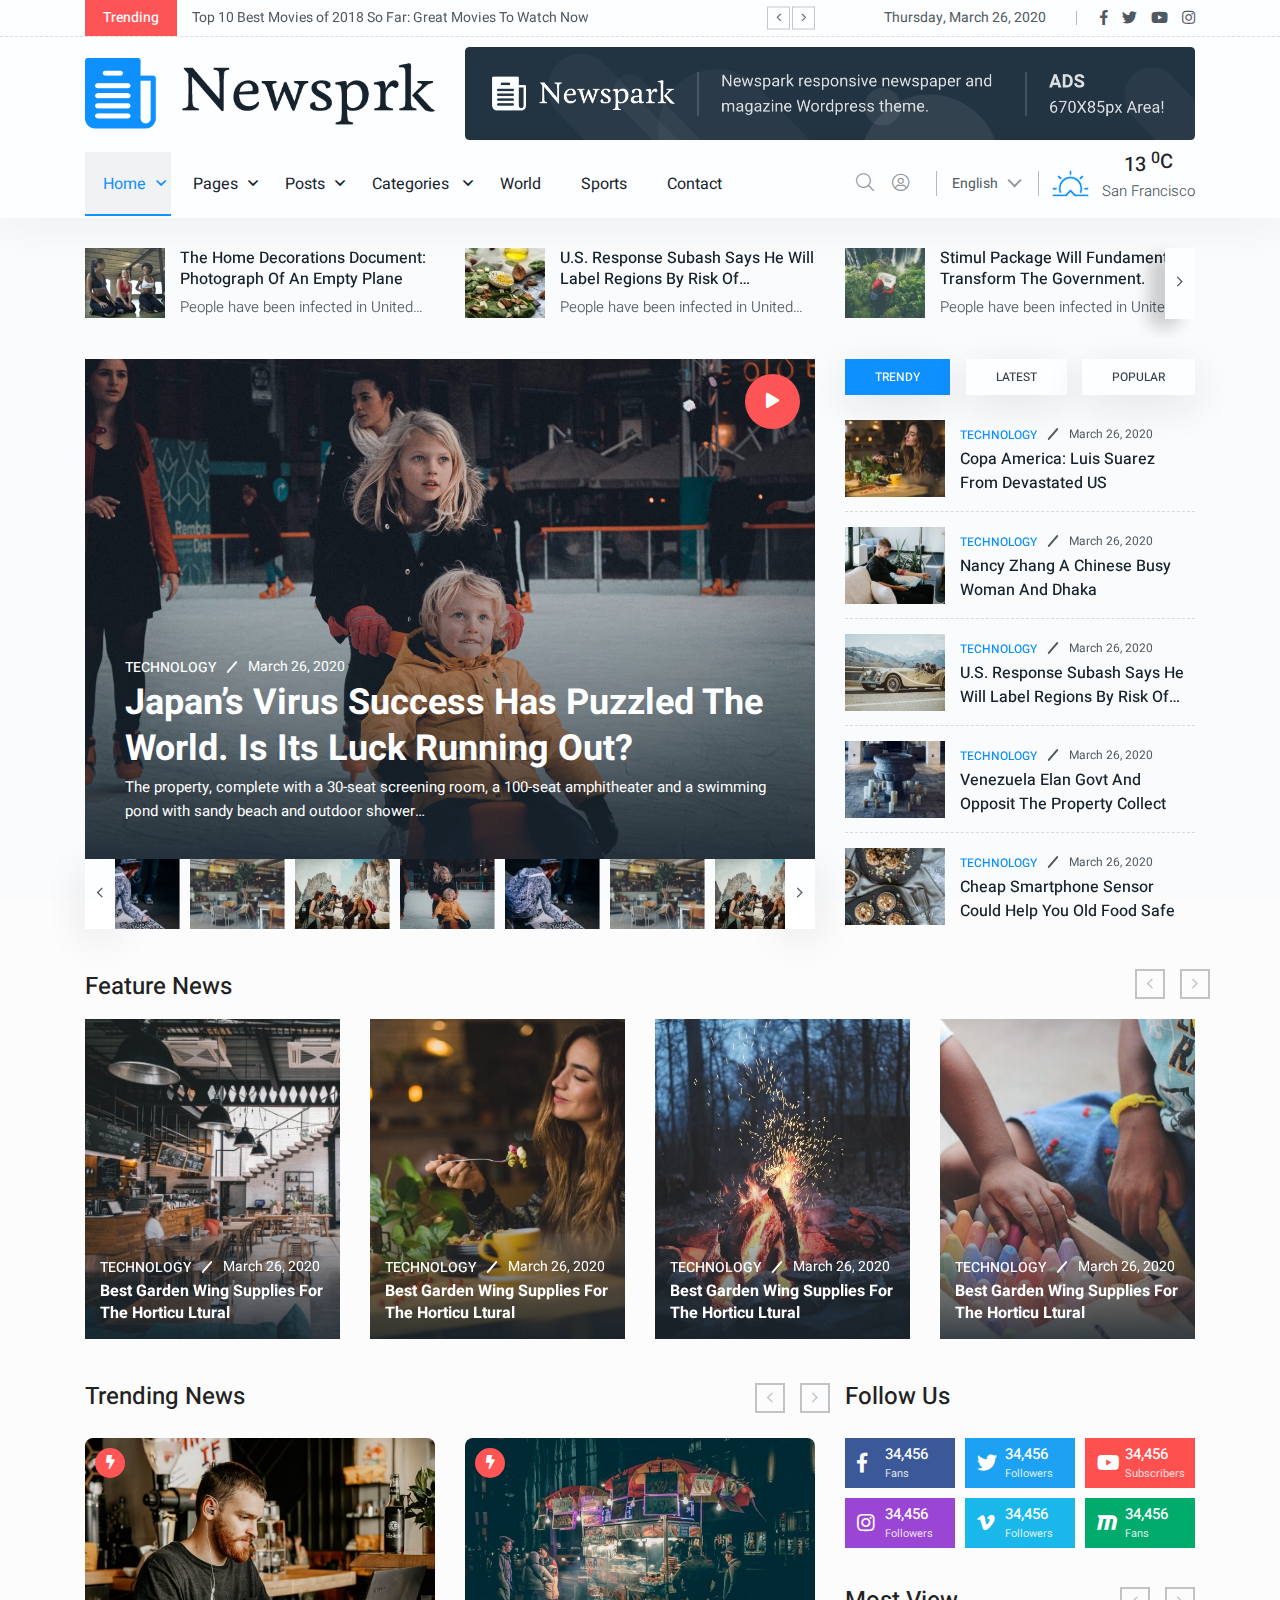
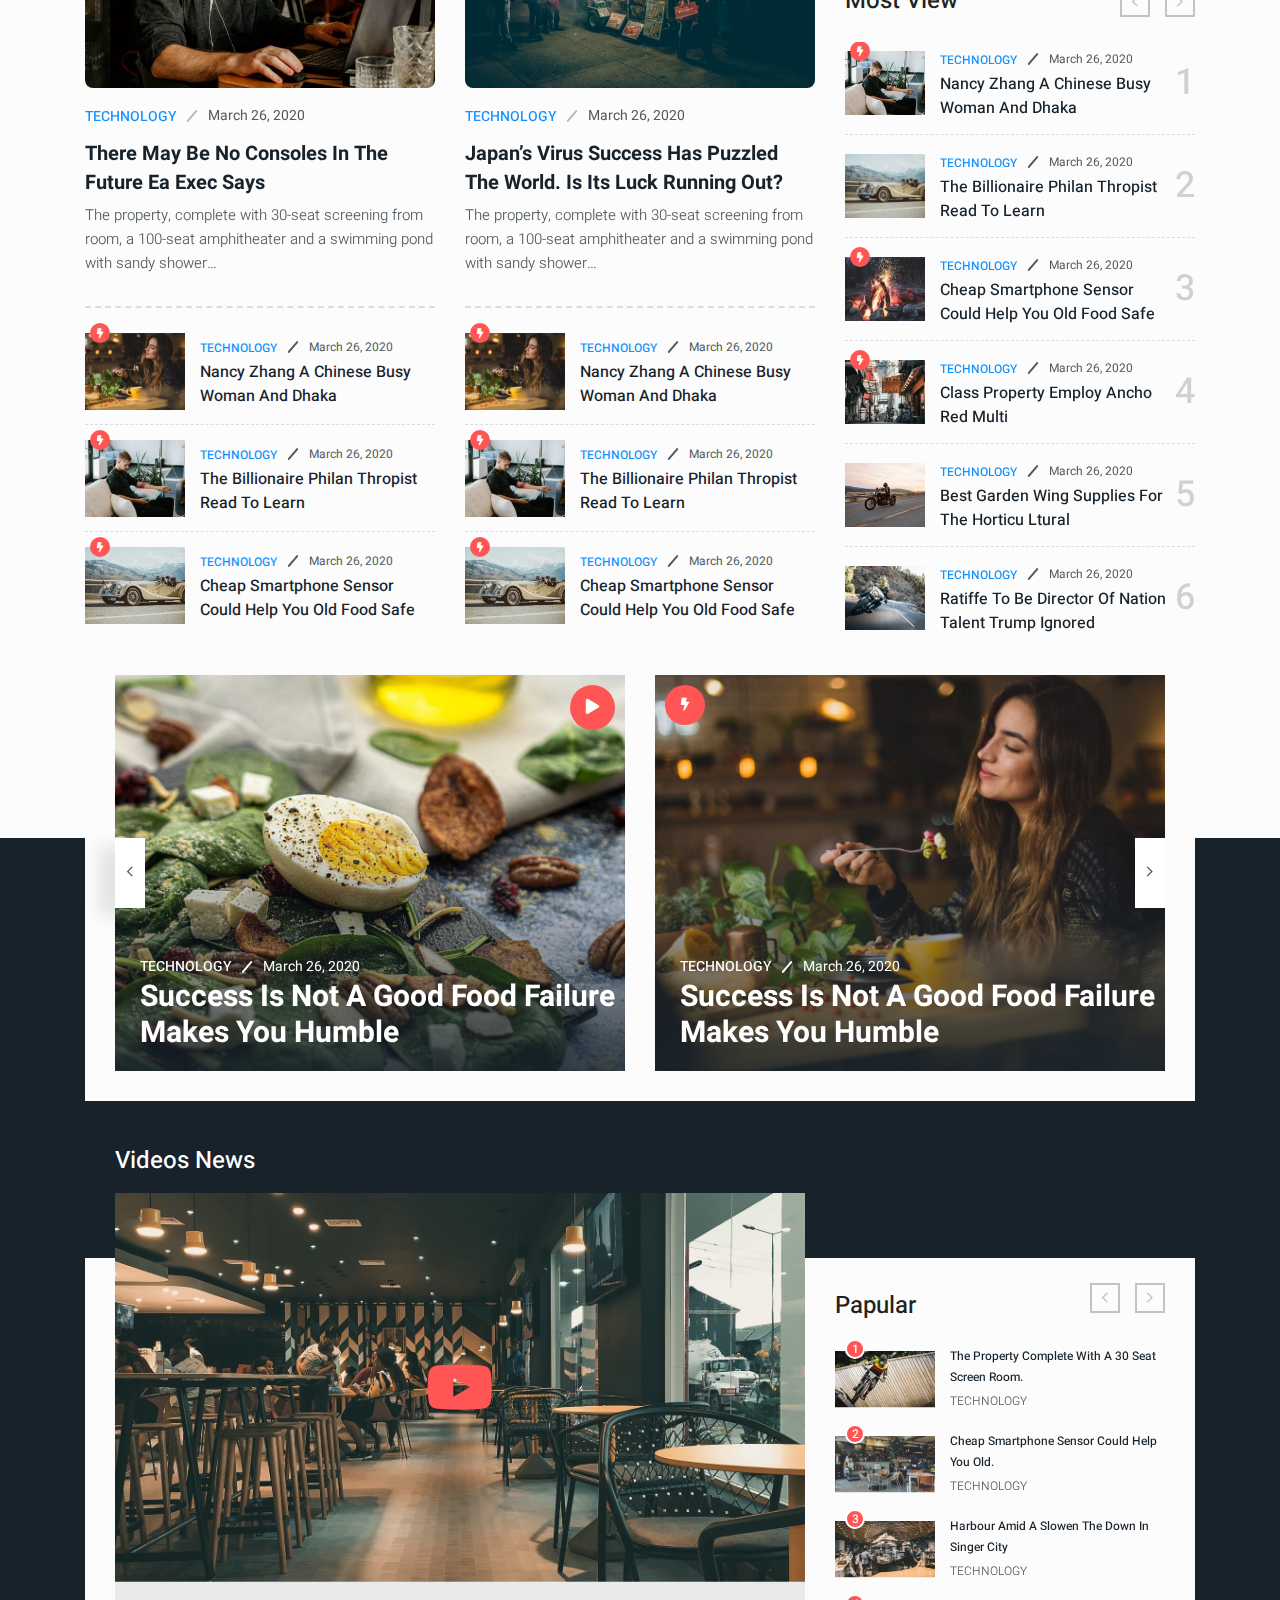
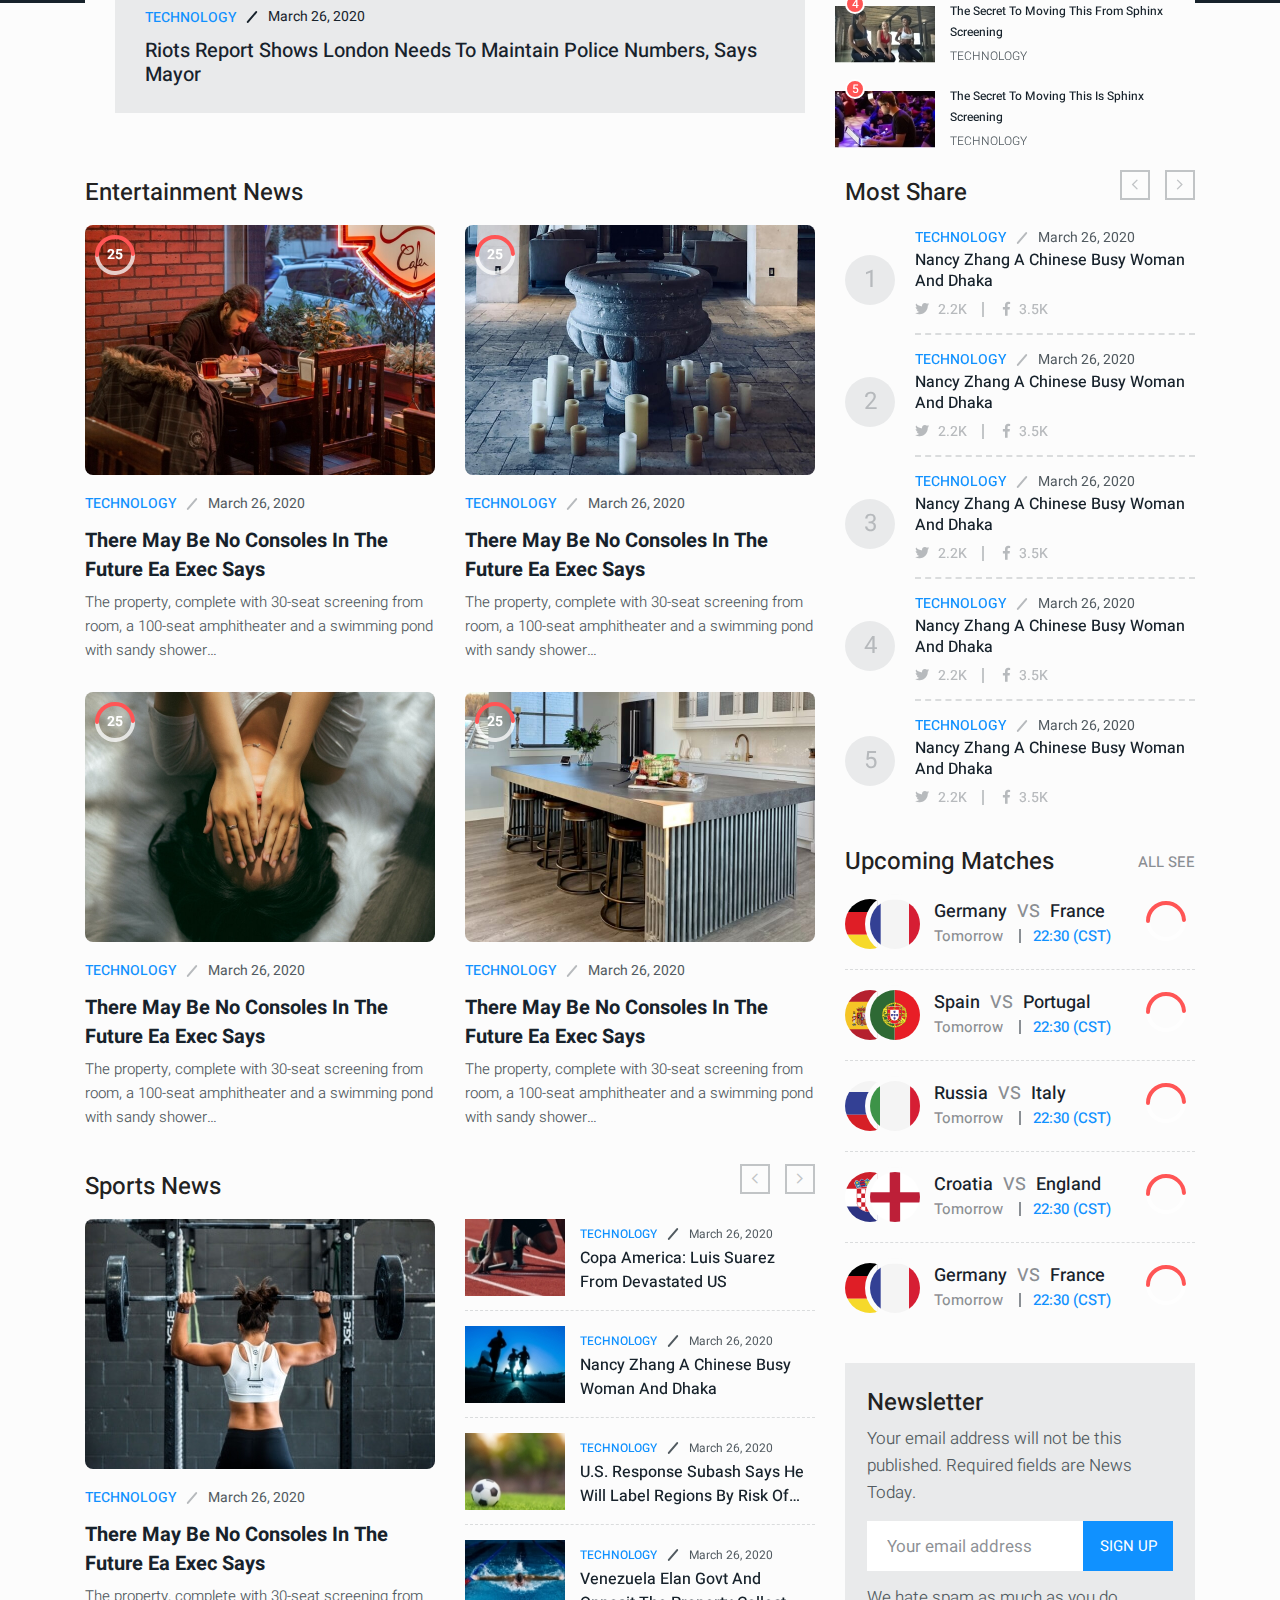
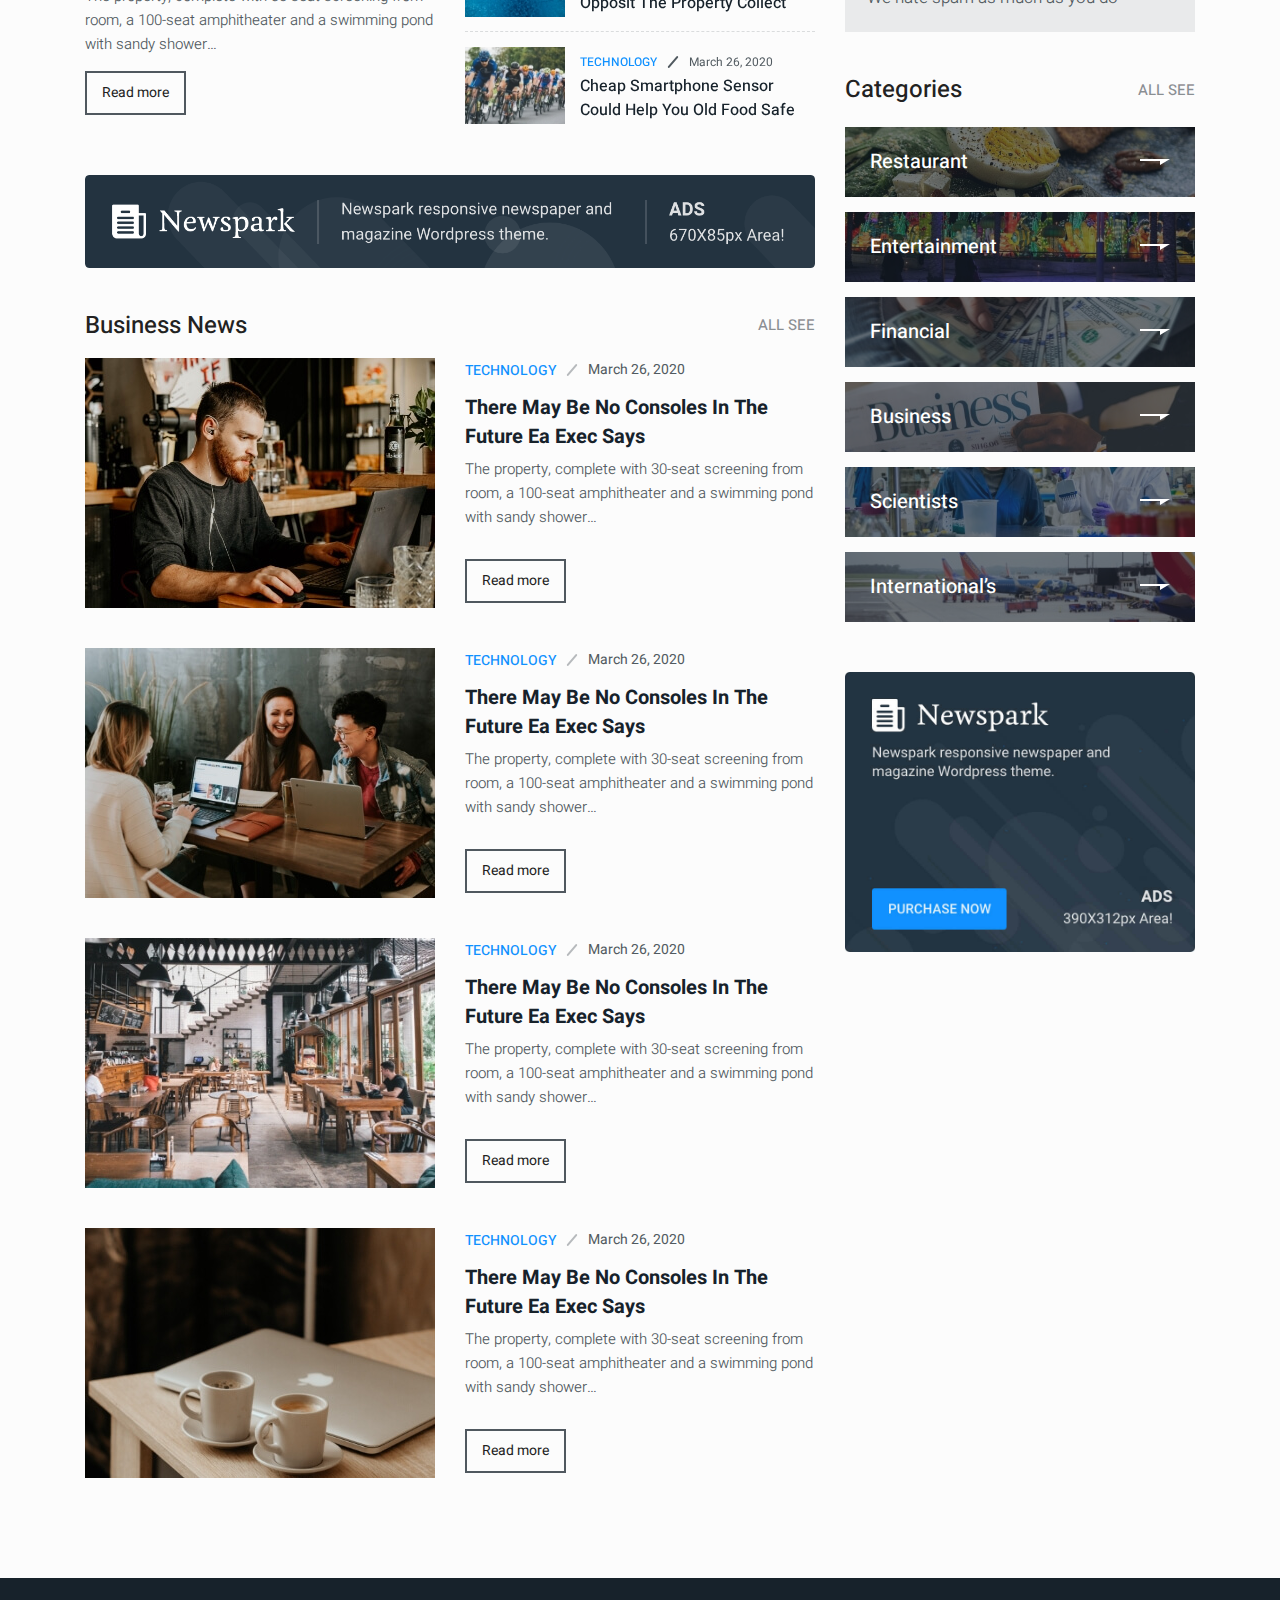
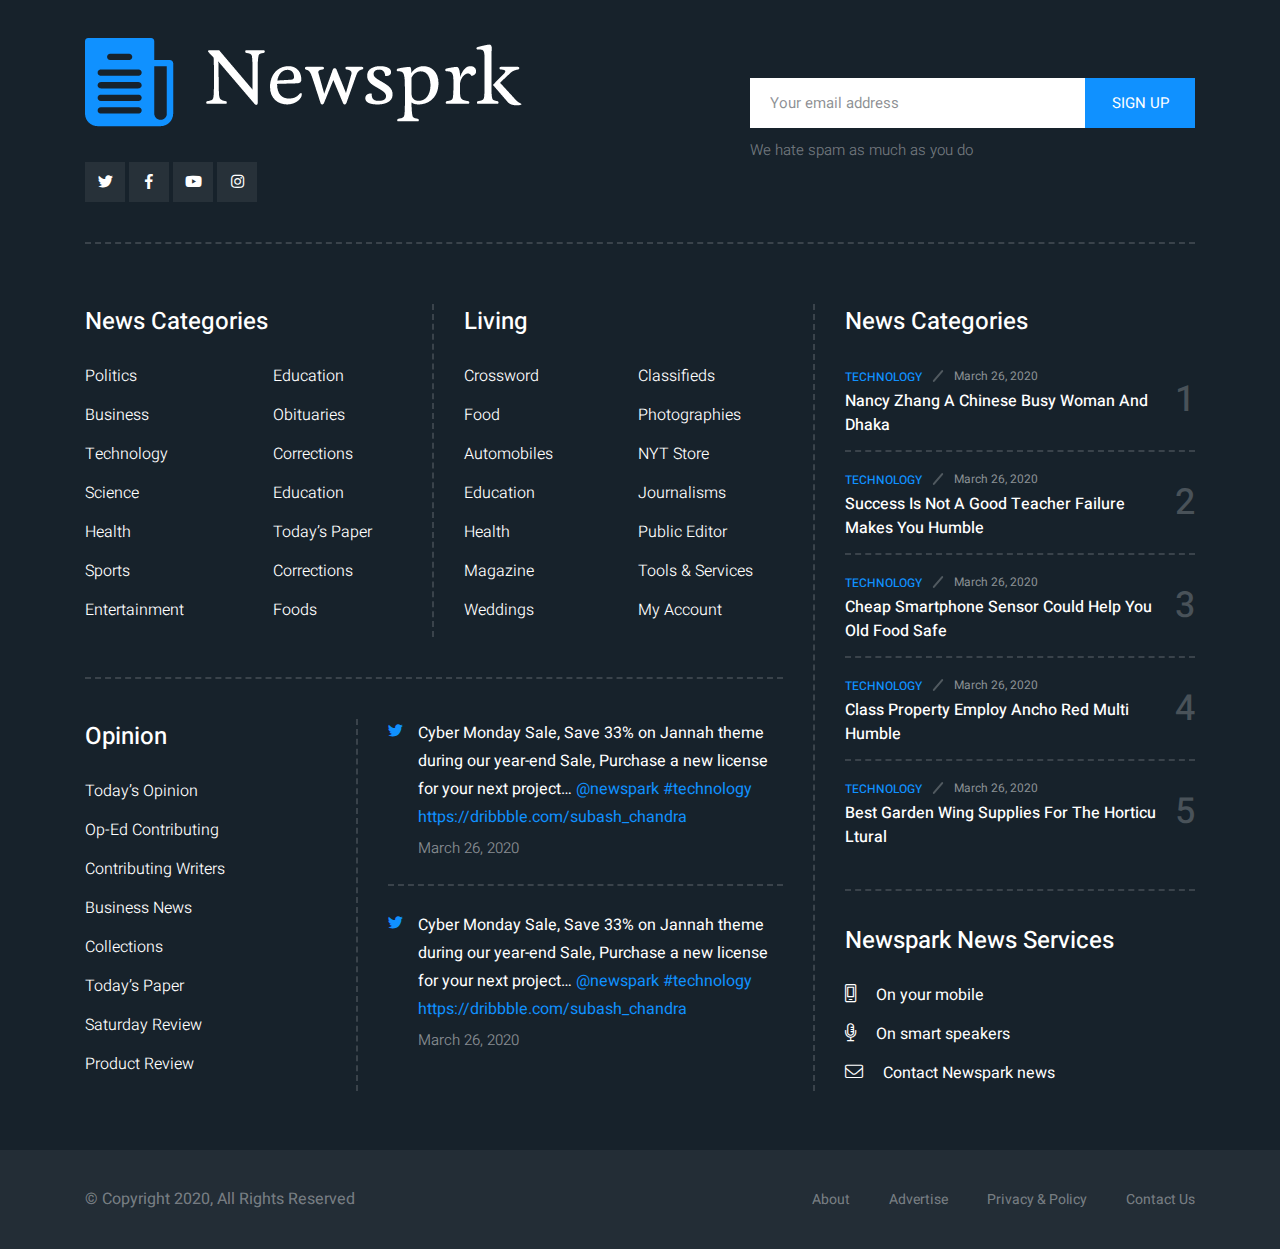
<file: html/HTML Files/index.html>
<!doctype html>
<html lang="en">

<head>

    <!--====== Required meta tags ======-->
    <meta charset="utf-8">
    <meta http-equiv="x-ua-compatible" content="ie=edge">
    <meta name="description" content="">
    <meta name="viewport" content="width=device-width, initial-scale=1, shrink-to-fit=no">

    <!--====== Title ======-->
    <title>Newspark - News Magazine Template</title>

    <!--====== Favicon Icon ======-->
    <link rel="shortcut icon" href="assets/images/fabicon.png" type="image/png">

    <!--====== Bootstrap css ======-->
    <link rel="stylesheet" href="assets/css/bootstrap.min.css">

    <!--====== Fontawesome css ======-->
    <link rel="stylesheet" href="assets/css/font-awesome.min.css">

    <!--====== Magnific Popup css ======-->
    <link rel="stylesheet" href="assets/css/magnific-popup.css">

    <!--====== nice select css ======-->
    <link rel="stylesheet" href="assets/css/nice-select.css">

    <!--====== Slick css ======-->
    <link rel="stylesheet" href="assets/css/slick.css">

    <!--====== stellarnav css ======-->
    <link rel="stylesheet" href="assets/css/stellarnav.css">

    <!--====== Default css ======-->
    <link rel="stylesheet" href="assets/css/default.css">

    <!--====== Style css ======-->
    <link rel="stylesheet" href="assets/css/style.css">


</head>

<body class="home-1-bg">

    <!--====== PRELOADER PART START ======-->
    <div class="preloader">
        <div>
            <div class="nb-spinner"></div>
        </div>
    </div>
    <!--====== PRELOADER PART ENDS ======-->
    
    <!--====== HEADER PART START ======-->

    <header class="header-area">
        <div class="header-topbar">
            <div class="container">
                <div class="row align-items-center">
                    <div class="col-lg-8">
                        <div class="topbar-trending">
                            <span>Trending</span>
                            <div class="trending-slider">
                                <div class="trending-item">
                                    <p>Top 10 Best Movies of 2018 So Far: Great Movies To Watch Now </p>
                                </div>
                                <div class="trending-item">
                                    <p>Top 10 Best Movies of 2018 So Far: Great Movies To Watch Now </p>
                                </div>
                                <div class="trending-item">
                                    <p>Top 10 Best Movies of 2018 So Far: Great Movies To Watch Now </p>
                                </div>
                            </div>
                        </div>
                    </div>
                    <div class="col-lg-4">
                        <div class="topbar-social d-flex align-items-center">
                            <p>Thursday, March 26, 2020</p>
                            <div class="social">
                                <ul>
                                    <li><a href="#"><i class="fab fa-facebook-f"></i></a></li>
                                    <li><a href="#"><i class="fab fa-twitter"></i></a></li>
                                    <li><a href="#"><i class="fab fa-youtube"></i></a></li>
                                    <li><a href="#"><i class="fab fa-instagram"></i></a></li>
                                </ul>
                            </div>
                        </div>
                    </div>
                </div>
            </div>
        </div>
        <div class="header-centerbar">
            <div class="container">
                <div class="row align-items-center">
                    <div class="col-lg-4">
                        <div class="logo">
                            <a href="index.html">
                                <img src="assets/images/logo.png" alt="">
                            </a>
                        </div>
                    </div>
                    <div class="col-lg-8">
                        <div class="header-centerbar-ad">
                            <a href="#"><img src="assets/images/ad/ad-1.png" alt=""></a>
                        </div>
                    </div>
                </div>
            </div>
        </div>
        <div class="header-menubar">
            <div class="container">
                <div class="row align-items-center">
                    <div class="col-lg-8 col-sm-3 col-3">
                        <div class="header-menu">
                            <div class="stellarnav">
                                <ul>
                                    <li><a class="active" href="">Home</a>
                                        <ul>
                                            <li><a href="index.html">Home 1</a>
                                                <ul>
                                                    <li><a href="index-v-1.1.html">Virsion 1</a></li>
                                                    <li><a href="index-v-1.2.html">Virsion 2</a></li>
                                                    <li><a href="index-v-1.3.html">Virsion 3</a></li>
                                                    <li><a href="index-v-1.4.html">Virsion 4</a></li>
                                                </ul>
                                            </li>
                                            <li><a href="index-2.html">Home 2</a>
                                                <ul>
                                                    <li><a href="index-v-2.1.html">Virsion 1</a></li>
                                                    <li><a href="index-v-2.2.html">Virsion 2</a></li>
                                                    <li><a href="index-v-2.3.html">Virsion 3</a></li>
                                                    <li><a href="index-v-2.4.html">Virsion 4</a></li>
                                                </ul>
                                            </li>
                                            <li><a href="index-3.html">Home 3</a>
                                                <ul>
                                                    <li><a href="index-v-3.1.html">Virsion 1</a></li>
                                                    <li><a href="index-v-3.2.html">Virsion 2</a></li>
                                                    <li><a href="index-v-3.3.html">Virsion 3</a></li>
                                                    <li><a href="index-v-3.4.html">Virsion 4</a></li>
                                                </ul>
                                            </li>
                                            <li><a href="index-4.html">Home 4</a>
                                                <ul>
                                                    <li><a href="index-v-4.1.html">Virsion 1</a></li>
                                                    <li><a href="index-v-4.2.html">Virsion 2</a></li>
                                                    <li><a href="index-v-4.3.html">Virsion 3</a></li>
                                                    <li><a href="index-v-4.4.html">Virsion 4</a></li>
                                                </ul>
                                            </li>
                                        </ul>
                                    </li>
                                    <li><a href="">Pages</a>
                                        <ul>
                                            <li><a href="about-us.html">About Us</a></li>
                                            <li><a href="archive.html">Archive</a></li>
                                            <li><a href="contact.html">Contact</a></li>
                                            <li><a href="404.html">404</a></li>
                                        </ul>
                                    </li>
                                    <li><a href="">Posts</a>

                                        <ul>
                                            <li class="has-sub"><a href="#">General Posts</a>
                                                <ul>
                                                    <li><a href="post-1.html">Post 1</a>
                                                    </li>
                                                    <li><a href="post-2.html">Post 2</a>
                                                    </li>
                                                    <li><a href="post-3.html">Post 3</a>
                                                    </li>
                                                </ul>
                                                <a class="dd-toggle" href="#"><span class="icon-plus"></span></a>
                                            </li>
                                            <li class="has-sub"><a href="#">Video Posts</a>
                                                <ul>
                                                    <li><a href="#">Video Style 1</a>
                                                    </li>
                                                    <li><a href="#">Video Style 2</a>
                                                    </li>
                                                    <li><a href="#">Video Style 3</a>
                                                    </li>
                                                </ul>
                                                <a class="dd-toggle" href="#"><span class="icon-plus"></span></a>
                                            </li>
                                            <li class="has-sub"><a href="#">Audio Posts</a>
                                                <ul>
                                                    <li><a href="#">Audio Style 1</a>
                                                    </li>
                                                    <li><a href="#">Audio Style 2</a>
                                                    </li>
                                                    <li><a href="#">Audio Style 3</a>
                                                    </li>
                                                </ul>
                                                <a class="dd-toggle" href="#"><span class="icon-plus"></span></a>
                                            </li>
                                        </ul>
                                    </li>
                                    <li><a href="">Categories </a>
                                        <ul>
                                            <li class="active"><a href="business.html">Business</a>
                                            </li>
                                            <li><a href="entertainment.html">Entertainment</a>
                                            </li>
                                            <li><a href="features.html">Features</a>
                                            </li>
                                            <li><a href="sports.html">Sports</a>
                                            </li>
                                            <li><a href="trending.html">Trending</a>
                                            </li>
                                            <li><a href="technology.html">Technology</a>
                                            </li>
                                        </ul>
                                    </li>
                                    <li><a href="">World</a></li>
                                    <li><a href="">Sports</a></li>
                                    <li><a href="contact.html">Contact</a></li>
                                </ul>
                            </div><!-- .stellarnav -->
                        </div>
                    </div>
                    <div class="col-lg-4 col-sm-9 col-9">
                        <div class="header-menu-rightbar">
                            <div class="header-menu-search">
                                <ul>
                                    <li><a href="#"><i class="fal fa-search"></i></a></li>
                                    <li><a href="#"><i class="fal fa-user-circle"></i></a></li>
                                </ul>
                            </div>
                            <div class="nice-select-item">
                                <select>
                                    <option data-display="English">English</option>
                                    <option value="1">Bangla</option>
                                    <option value="2">Hindi</option>
                                    <option value="3">option</option>
                                    <option value="4">Potato</option>
                                </select>
                            </div>
                            <div class="header-temperature">
                                <div class="icon">
                                    <img src="assets/images/temperature-icon.svg" alt="">
                                </div>
                                <div class="temperature-content text-center">
                                    <h5 class="title">13 <sup>0<sub>C</sub></sup></h5>
                                    <p>San Francisco</p>
                                </div>
                            </div>
                        </div>
                    </div>
                </div>
            </div>

        </div>
    </header>

    <!--====== HEADER PART ENDS ======-->

    <!--====== POST PART START ======-->

    <div class="post-area">
        <div class="container">
            <div class="row post-slider">
                <div class="col-lg-4">
                    <div class="single__post">
                        <div class="post-thumb">
                            <img src="assets/images/post-1.jpg" alt="post">
                        </div>
                        <div class="post-content">
                            <h4 class="title"><a href="#">The home decorations document: photograph of an empty plane</a></h4>
                            <p>People have been infected in United…</p>
                        </div>
                    </div>
                </div>
                <div class="col-lg-4">
                    <div class="single__post">
                        <div class="post-thumb">
                            <img src="assets/images/post-2.jpg" alt="post">
                        </div>
                        <div class="post-content">
                            <h4 class="title"><a href="#">U.S. Response subash says he will label regions by risk of…</a></h4>
                            <p>People have been infected in United…</p>
                        </div>
                    </div>
                </div>
                <div class="col-lg-4">
                    <div class="single__post">
                        <div class="post-thumb">
                            <img src="assets/images/post-3.jpg" alt="post">
                        </div>
                        <div class="post-content">
                            <h4 class="title"><a href="#">Stimul package will fundamentally transform the government.</a></h4>
                            <p>People have been infected in United…</p>
                        </div>
                    </div>
                </div>
                <div class="col-lg-4">
                    <div class="single__post">
                        <div class="post-thumb">
                            <img src="assets/images/post-2.jpg" alt="post">
                        </div>
                        <div class="post-content">
                            <h4 class="title"><a href="#">U.S. Response subash says he will label regions by risk of…</a></h4>
                            <p>People have been infected in United…</p>
                        </div>
                    </div>
                </div>
            </div>
        </div>
    </div>

    <!--====== POST PART ENDS ======-->

    <!--====== POST GALLERY PART START ======-->

    <div class="post__gallery__area">
        <div class="container">
            <div class="row">
                <div class="col-lg-8">
                    <div class="post_gallery_slider">
                        <div class="post_gallery_play">
                            <div class="bg-image"></div>
                            <div class="post__gallery_play_content">
                                <div class="post-meta">
                                    <div class="meta-categories">
                                        <a href="#">TECHNOLOGY</a>
                                    </div>
                                    <div class="meta-date">
                                        <span>March 26, 2020</span>
                                    </div>
                                </div>
                                <h2 class="title"><a href="#">Japan’s virus success has puzzled the world. Is its luck running out?</a></h2>
                                <p>The property, complete with a 30-seat screening room, a 100-seat amphitheater and a swimming pond with sandy beach and outdoor shower…</p>
                            </div>
                            <div class="post_play_btn">
                                <a class="video-popup" href="https://www.youtube.com/watch?v=4mGyYNuG6us" a><i class="fas fa-play"></i></a>
                            </div>
                        </div>
                        <div class="post_gallery_play">
                            <div class="bg-image"></div>
                            <div class="post__gallery_play_content">
                                <div class="post-meta">
                                    <div class="meta-categories">
                                        <a href="#">TECHNOLOGY</a>
                                    </div>
                                    <div class="meta-date">
                                        <span>March 26, 2020</span>
                                    </div>
                                </div>
                                <h2 class="title"><a href="#">Japan’s virus success has puzzled the world. Is its luck running out?</a></h2>
                                <p>The property, complete with a 30-seat screening room, a 100-seat amphitheater and a swimming pond with sandy beach and outdoor shower…</p>
                            </div>
                            <div class="post_play_btn">
                                <a class="video-popup" href="https://www.youtube.com/watch?v=4mGyYNuG6us" a><i class="fas fa-play"></i></a>
                            </div>
                        </div>
                        <div class="post_gallery_play">
                            <div class="bg-image"></div>
                            <div class="post__gallery_play_content">
                                <div class="post-meta">
                                    <div class="meta-categories">
                                        <a href="#">TECHNOLOGY</a>
                                    </div>
                                    <div class="meta-date">
                                        <span>March 26, 2020</span>
                                    </div>
                                </div>
                                <h2 class="title"><a href="#">Japan’s virus success has puzzled the world. Is its luck running out?</a></h2>
                                <p>The property, complete with a 30-seat screening room, a 100-seat amphitheater and a swimming pond with sandy beach and outdoor shower…</p>
                            </div>
                            <div class="post_play_btn">
                                <a class="video-popup" href="https://www.youtube.com/watch?v=4mGyYNuG6us" a><i class="fas fa-play"></i></a>
                            </div>
                        </div>
                        <div class="post_gallery_play">
                            <div class="bg-image"></div>
                            <div class="post__gallery_play_content">
                                <div class="post-meta">
                                    <div class="meta-categories">
                                        <a href="#">TECHNOLOGY</a>
                                    </div>
                                    <div class="meta-date">
                                        <span>March 26, 2020</span>
                                    </div>
                                </div>
                                <h2 class="title"><a href="#">Japan’s virus success has puzzled the world. Is its luck running out?</a></h2>
                                <p>The property, complete with a 30-seat screening room, a 100-seat amphitheater and a swimming pond with sandy beach and outdoor shower…</p>
                            </div>
                            <div class="post_play_btn">
                                <a class="video-popup" href="https://www.youtube.com/watch?v=4mGyYNuG6us" a><i class="fas fa-play"></i></a>
                            </div>
                        </div>
                        <div class="post_gallery_play">
                            <div class="bg-image"></div>
                            <div class="post__gallery_play_content">
                                <div class="post-meta">
                                    <div class="meta-categories">
                                        <a href="#">TECHNOLOGY</a>
                                    </div>
                                    <div class="meta-date">
                                        <span>March 26, 2020</span>
                                    </div>
                                </div>
                                <h2 class="title"><a href="#">Japan’s virus success has puzzled the world. Is its luck running out?</a></h2>
                                <p>The property, complete with a 30-seat screening room, a 100-seat amphitheater and a swimming pond with sandy beach and outdoor shower…</p>
                            </div>
                            <div class="post_play_btn">
                                <a class="video-popup" href="https://www.youtube.com/watch?v=4mGyYNuG6us" a><i class="fas fa-play"></i></a>
                            </div>
                        </div>
                        <div class="post_gallery_play">
                            <div class="bg-image"></div>
                            <div class="post__gallery_play_content">
                                <div class="post-meta">
                                    <div class="meta-categories">
                                        <a href="#">TECHNOLOGY</a>
                                    </div>
                                    <div class="meta-date">
                                        <span>March 26, 2020</span>
                                    </div>
                                </div>
                                <h2 class="title"><a href="#">Japan’s virus success has puzzled the world. Is its luck running out?</a></h2>
                                <p>The property, complete with a 30-seat screening room, a 100-seat amphitheater and a swimming pond with sandy beach and outdoor shower…</p>
                            </div>
                            <div class="post_play_btn">
                                <a class="video-popup" href="https://www.youtube.com/watch?v=4mGyYNuG6us" a><i class="fas fa-play"></i></a>
                            </div>
                        </div>
                        <div class="post_gallery_play">
                            <div class="bg-image"></div>
                            <div class="post__gallery_play_content">
                                <div class="post-meta">
                                    <div class="meta-categories">
                                        <a href="#">TECHNOLOGY</a>
                                    </div>
                                    <div class="meta-date">
                                        <span>March 26, 2020</span>
                                    </div>
                                </div>
                                <h2 class="title"><a href="#">Japan’s virus success has puzzled the world. Is its luck running out?</a></h2>
                                <p>The property, complete with a 30-seat screening room, a 100-seat amphitheater and a swimming pond with sandy beach and outdoor shower…</p>
                            </div>
                            <div class="post_play_btn">
                                <a class="video-popup" href="https://www.youtube.com/watch?v=4mGyYNuG6us" a><i class="fas fa-play"></i></a>
                            </div>
                        </div>
                        <div class="post_gallery_play">
                            <div class="bg-image"></div>
                            <div class="post__gallery_play_content">
                                <div class="post-meta">
                                    <div class="meta-categories">
                                        <a href="#">TECHNOLOGY</a>
                                    </div>
                                    <div class="meta-date">
                                        <span>March 26, 2020</span>
                                    </div>
                                </div>
                                <h2 class="title"><a href="#">Japan’s virus success has puzzled the world. Is its luck running out?</a></h2>
                                <p>The property, complete with a 30-seat screening room, a 100-seat amphitheater and a swimming pond with sandy beach and outdoor shower…</p>
                            </div>
                            <div class="post_play_btn">
                                <a class="video-popup" href="https://www.youtube.com/watch?v=4mGyYNuG6us" a><i class="fas fa-play"></i></a>
                            </div>
                        </div>
                        <div class="post_gallery_play">
                            <div class="bg-image"></div>
                            <div class="post__gallery_play_content">
                                <div class="post-meta">
                                    <div class="meta-categories">
                                        <a href="#">TECHNOLOGY</a>
                                    </div>
                                    <div class="meta-date">
                                        <span>March 26, 2020</span>
                                    </div>
                                </div>
                                <h2 class="title"><a href="#">Japan’s virus success has puzzled the world. Is its luck running out?</a></h2>
                                <p>The property, complete with a 30-seat screening room, a 100-seat amphitheater and a swimming pond with sandy beach and outdoor shower…</p>
                            </div>
                            <div class="post_play_btn">
                                <a class="video-popup" href="https://www.youtube.com/watch?v=4mGyYNuG6us" a><i class="fas fa-play"></i></a>
                            </div>
                        </div>
                        <div class="post_gallery_play">
                            <div class="bg-image"></div>
                            <div class="post__gallery_play_content">
                                <div class="post-meta">
                                    <div class="meta-categories">
                                        <a href="#">TECHNOLOGY</a>
                                    </div>
                                    <div class="meta-date">
                                        <span>March 26, 2020</span>
                                    </div>
                                </div>
                                <h2 class="title"><a href="#">Japan’s virus success has puzzled the world. Is its luck running out?</a></h2>
                                <p>The property, complete with a 30-seat screening room, a 100-seat amphitheater and a swimming pond with sandy beach and outdoor shower…</p>
                            </div>
                            <div class="post_play_btn">
                                <a class="video-popup" href="https://www.youtube.com/watch?v=4mGyYNuG6us" a><i class="fas fa-play"></i></a>
                            </div>
                        </div>
                    </div>
                    <div class="post_gallery_inner_slider">
                        <div class="item">
                            <img src="assets/images/gallery-post/item-1.jpg" alt="">
                        </div>
                        <div class="item">
                            <img src="assets/images/gallery-post/item-2.jpg" alt="">
                        </div>
                        <div class="item">
                            <img src="assets/images/gallery-post/item-3.jpg" alt="">
                        </div>
                        <div class="item">
                            <img src="assets/images/gallery-post/item-4.jpg" alt="">
                        </div>
                        <div class="item">
                            <img src="assets/images/gallery-post/item-5.jpg" alt="">
                        </div>
                        <div class="item">
                            <img src="assets/images/gallery-post/item-6.jpg" alt="">
                        </div>
                        <div class="item">
                            <img src="assets/images/gallery-post/item-7.jpg" alt="">
                        </div>
                        <div class="item">
                            <img src="assets/images/gallery-post/item-2.jpg" alt="">
                        </div>
                        <div class="item">
                            <img src="assets/images/gallery-post/item-3.jpg" alt="">
                        </div>
                        <div class="item">
                            <img src="assets/images/gallery-post/item-4.jpg" alt="">
                        </div>
                    </div>
                </div>
                <div class="col-lg-4">
                    <div class="post_gallery_sidebar">
                        <ul class="nav nav-pills" id="pills-tab" role="tablist">
                            <li class="nav-item">
                                <a class="nav-link active" id="pills-home-tab" data-toggle="pill" href="#pills-home" role="tab" aria-controls="pills-home" aria-selected="true">TRENDY</a>
                            </li>
                            <li class="nav-item">
                                <a class="nav-link" id="pills-profile-tab" data-toggle="pill" href="#pills-profile" role="tab" aria-controls="pills-profile" aria-selected="false">LATEST</a>
                            </li>
                            <li class="nav-item">
                                <a class="nav-link" id="pills-contact-tab" data-toggle="pill" href="#pills-contact" role="tab" aria-controls="pills-contact" aria-selected="false">POPULAR</a>
                            </li>
                        </ul>
                        <div class="tab-content" id="pills-tabContent">
                            <div class="tab-pane fade show active" id="pills-home" role="tabpanel" aria-labelledby="pills-home-tab">
                                <div class="post_gallery_items">
                                    <div class="gallery_item">
                                        <div class="gallery_item_thumb">
                                            <img src="assets/images/gallery-1.jpg" alt="gallery">
                                        </div>
                                        <div class="gallery_item_content">
                                            <div class="post-meta">
                                                <div class="meta-categories">
                                                    <a href="#">TECHNOLOGY</a>
                                                </div>
                                                <div class="meta-date">
                                                    <span>March 26, 2020</span>
                                                </div>
                                            </div>
                                            <h4 class="title"><a href="#">Copa America: Luis Suarez from devastated US</a></h4>
                                        </div>
                                    </div>
                                    <div class="gallery_item">
                                        <div class="gallery_item_thumb">
                                            <img src="assets/images/gallery-2.jpg" alt="gallery">
                                        </div>
                                        <div class="gallery_item_content">
                                            <div class="post-meta">
                                                <div class="meta-categories">
                                                    <a href="#">TECHNOLOGY</a>
                                                </div>
                                                <div class="meta-date">
                                                    <span>March 26, 2020</span>
                                                </div>
                                            </div>
                                            <h4 class="title"><a href="#">Nancy Zhang a Chinese busy woman and Dhaka</a></h4>
                                        </div>
                                    </div>
                                    <div class="gallery_item">
                                        <div class="gallery_item_thumb">
                                            <img src="assets/images/gallery-3.jpg" alt="gallery">
                                        </div>
                                        <div class="gallery_item_content">
                                            <div class="post-meta">
                                                <div class="meta-categories">
                                                    <a href="#">TECHNOLOGY</a>
                                                </div>
                                                <div class="meta-date">
                                                    <span>March 26, 2020</span>
                                                </div>
                                            </div>
                                            <h4 class="title"><a href="#">U.S. Response subash says he will label regions by risk of…</a></h4>
                                        </div>
                                    </div>
                                    <div class="gallery_item">
                                        <div class="gallery_item_thumb">
                                            <img src="assets/images/gallery-4.jpg" alt="gallery">
                                        </div>
                                        <div class="gallery_item_content">
                                            <div class="post-meta">
                                                <div class="meta-categories">
                                                    <a href="#">TECHNOLOGY</a>
                                                </div>
                                                <div class="meta-date">
                                                    <span>March 26, 2020</span>
                                                </div>
                                            </div>
                                            <h4 class="title"><a href="#">Venezuela elan govt and opposit the property collect</a></h4>
                                        </div>
                                    </div>
                                    <div class="gallery_item">
                                        <div class="gallery_item_thumb">
                                            <img src="assets/images/gallery-5.jpg" alt="gallery">
                                        </div>
                                        <div class="gallery_item_content">
                                            <div class="post-meta">
                                                <div class="meta-categories">
                                                    <a href="#">TECHNOLOGY</a>
                                                </div>
                                                <div class="meta-date">
                                                    <span>March 26, 2020</span>
                                                </div>
                                            </div>
                                            <h4 class="title"><a href="#">Cheap smartphone sensor could help you old food safe</a></h4>
                                        </div>
                                    </div>
                                </div>
                            </div>
                            <div class="tab-pane fade" id="pills-profile" role="tabpanel" aria-labelledby="pills-profile-tab">
                                <div class="post_gallery_items">
                                    <div class="gallery_item">
                                        <div class="gallery_item_thumb">
                                            <img src="assets/images/gallery-1.jpg" alt="gallery">
                                        </div>
                                        <div class="gallery_item_content">
                                            <div class="post-meta">
                                                <div class="meta-categories">
                                                    <a href="#">TECHNOLOGY</a>
                                                </div>
                                                <div class="meta-date">
                                                    <span>March 26, 2020</span>
                                                </div>
                                            </div>
                                            <h4 class="title"><a href="#">Copa America: Luis Suarez from devastated US</a></h4>
                                        </div>
                                    </div>
                                    <div class="gallery_item">
                                        <div class="gallery_item_thumb">
                                            <img src="assets/images/gallery-2.jpg" alt="gallery">
                                        </div>
                                        <div class="gallery_item_content">
                                            <div class="post-meta">
                                                <div class="meta-categories">
                                                    <a href="#">TECHNOLOGY</a>
                                                </div>
                                                <div class="meta-date">
                                                    <span>March 26, 2020</span>
                                                </div>
                                            </div>
                                            <h4 class="title"><a href="#">Nancy Zhang a Chinese busy woman and Dhaka</a></h4>
                                        </div>
                                    </div>
                                    <div class="gallery_item">
                                        <div class="gallery_item_thumb">
                                            <img src="assets/images/gallery-3.jpg" alt="gallery">
                                        </div>
                                        <div class="gallery_item_content">
                                            <div class="post-meta">
                                                <div class="meta-categories">
                                                    <a href="#">TECHNOLOGY</a>
                                                </div>
                                                <div class="meta-date">
                                                    <span>March 26, 2020</span>
                                                </div>
                                            </div>
                                            <h4 class="title"><a href="#">U.S. Response subash says he will label regions by risk of…</a></h4>
                                        </div>
                                    </div>
                                    <div class="gallery_item">
                                        <div class="gallery_item_thumb">
                                            <img src="assets/images/gallery-4.jpg" alt="gallery">
                                        </div>
                                        <div class="gallery_item_content">
                                            <div class="post-meta">
                                                <div class="meta-categories">
                                                    <a href="#">TECHNOLOGY</a>
                                                </div>
                                                <div class="meta-date">
                                                    <span>March 26, 2020</span>
                                                </div>
                                            </div>
                                            <h4 class="title"><a href="#">Venezuela elan govt and opposit the property collect</a></h4>
                                        </div>
                                    </div>
                                    <div class="gallery_item">
                                        <div class="gallery_item_thumb">
                                            <img src="assets/images/gallery-5.jpg" alt="gallery">
                                        </div>
                                        <div class="gallery_item_content">
                                            <div class="post-meta">
                                                <div class="meta-categories">
                                                    <a href="#">TECHNOLOGY</a>
                                                </div>
                                                <div class="meta-date">
                                                    <span>March 26, 2020</span>
                                                </div>
                                            </div>
                                            <h4 class="title"><a href="#">Cheap smartphone sensor could help you old food safe</a></h4>
                                        </div>
                                    </div>
                                </div>
                            </div>
                            <div class="tab-pane fade" id="pills-contact" role="tabpanel" aria-labelledby="pills-contact-tab">
                                <div class="post_gallery_items">
                                    <div class="gallery_item">
                                        <div class="gallery_item_thumb">
                                            <img src="assets/images/gallery-1.jpg" alt="gallery">
                                        </div>
                                        <div class="gallery_item_content">
                                            <div class="post-meta">
                                                <div class="meta-categories">
                                                    <a href="#">TECHNOLOGY</a>
                                                </div>
                                                <div class="meta-date">
                                                    <span>March 26, 2020</span>
                                                </div>
                                            </div>
                                            <h4 class="title"><a href="#">Copa America: Luis Suarez from devastated US</a></h4>
                                        </div>
                                    </div>
                                    <div class="gallery_item">
                                        <div class="gallery_item_thumb">
                                            <img src="assets/images/gallery-2.jpg" alt="gallery">
                                        </div>
                                        <div class="gallery_item_content">
                                            <div class="post-meta">
                                                <div class="meta-categories">
                                                    <a href="#">TECHNOLOGY</a>
                                                </div>
                                                <div class="meta-date">
                                                    <span>March 26, 2020</span>
                                                </div>
                                            </div>
                                            <h4 class="title"><a href="#">Nancy Zhang a Chinese busy woman and Dhaka</a></h4>
                                        </div>
                                    </div>
                                    <div class="gallery_item">
                                        <div class="gallery_item_thumb">
                                            <img src="assets/images/gallery-3.jpg" alt="gallery">
                                        </div>
                                        <div class="gallery_item_content">
                                            <div class="post-meta">
                                                <div class="meta-categories">
                                                    <a href="#">TECHNOLOGY</a>
                                                </div>
                                                <div class="meta-date">
                                                    <span>March 26, 2020</span>
                                                </div>
                                            </div>
                                            <h4 class="title"><a href="#">U.S. Response subash says he will label regions by risk of…</a></h4>
                                        </div>
                                    </div>
                                    <div class="gallery_item">
                                        <div class="gallery_item_thumb">
                                            <img src="assets/images/gallery-4.jpg" alt="gallery">
                                        </div>
                                        <div class="gallery_item_content">
                                            <div class="post-meta">
                                                <div class="meta-categories">
                                                    <a href="#">TECHNOLOGY</a>
                                                </div>
                                                <div class="meta-date">
                                                    <span>March 26, 2020</span>
                                                </div>
                                            </div>
                                            <h4 class="title"><a href="#">Venezuela elan govt and opposit the property collect</a></h4>
                                        </div>
                                    </div>
                                    <div class="gallery_item">
                                        <div class="gallery_item_thumb">
                                            <img src="assets/images/gallery-5.jpg" alt="gallery">
                                        </div>
                                        <div class="gallery_item_content">
                                            <div class="post-meta">
                                                <div class="meta-categories">
                                                    <a href="#">TECHNOLOGY</a>
                                                </div>
                                                <div class="meta-date">
                                                    <span>March 26, 2020</span>
                                                </div>
                                            </div>
                                            <h4 class="title"><a href="#">Cheap smartphone sensor could help you old food safe</a></h4>
                                        </div>
                                    </div>
                                </div>
                            </div>
                        </div>
                    </div>
                </div>
            </div>
        </div>
    </div>

    <!--====== POST GALLERY PART ENDS ======-->

    <!--====== FEATURE PART START ======-->

    <section class="feature-area">
        <div class="container">
            <div class="row">
                <div class="col-lg-12">
                    <div class="section-title">
                        <h3 class="title">Feature News</h3>
                    </div>
                </div>
            </div>
            <div class="row feature-post-slider">
                <div class="col-lg-3">
                    <div class="feature-post">
                        <div class="feature-post-thumb">
                            <img src="assets/images/feature-1.jpg" alt="feature">
                        </div>
                        <div class="feature-post-content">
                            <div class="post-meta">
                                <div class="meta-categories">
                                    <a href="#">TECHNOLOGY</a>
                                </div>
                                <div class="meta-date">
                                    <span>March 26, 2020</span>
                                </div>
                            </div>
                            <h4 class="title"><a href="#">Best garden wing supplies for the horticu ltural</a></h4>
                        </div>
                    </div>
                </div>
                <div class="col-lg-3">
                    <div class="feature-post">
                        <div class="feature-post-thumb">
                            <img src="assets/images/feature-2.jpg" alt="feature">
                        </div>
                        <div class="feature-post-content">
                            <div class="post-meta">
                                <div class="meta-categories">
                                    <a href="#">TECHNOLOGY</a>
                                </div>
                                <div class="meta-date">
                                    <span>March 26, 2020</span>
                                </div>
                            </div>
                            <h4 class="title"><a href="#">Best garden wing supplies for the horticu ltural</a></h4>
                        </div>
                    </div>
                </div>
                <div class="col-lg-3">
                    <div class="feature-post">
                        <div class="feature-post-thumb">
                            <img src="assets/images/feature-3.jpg" alt="feature">
                        </div>
                        <div class="feature-post-content">
                            <div class="post-meta">
                                <div class="meta-categories">
                                    <a href="#">TECHNOLOGY</a>
                                </div>
                                <div class="meta-date">
                                    <span>March 26, 2020</span>
                                </div>
                            </div>
                            <h4 class="title"><a href="#">Best garden wing supplies for the horticu ltural</a></h4>
                        </div>
                    </div>
                </div>
                <div class="col-lg-3">
                    <div class="feature-post">
                        <div class="feature-post-thumb">
                            <img src="assets/images/feature-4.jpg" alt="feature">
                        </div>
                        <div class="feature-post-content">
                            <div class="post-meta">
                                <div class="meta-categories">
                                    <a href="#">TECHNOLOGY</a>
                                </div>
                                <div class="meta-date">
                                    <span>March 26, 2020</span>
                                </div>
                            </div>
                            <h4 class="title"><a href="#">Best garden wing supplies for the horticu ltural</a></h4>
                        </div>
                    </div>
                </div>
                <div class="col-lg-3">
                    <div class="feature-post">
                        <div class="feature-post-thumb">
                            <img src="assets/images/feature-2.jpg" alt="feature">
                        </div>
                        <div class="feature-post-content">
                            <div class="post-meta">
                                <div class="meta-categories">
                                    <a href="#">TECHNOLOGY</a>
                                </div>
                                <div class="meta-date">
                                    <span>March 26, 2020</span>
                                </div>
                            </div>
                            <h4 class="title"><a href="#">Best garden wing supplies for the horticu ltural</a></h4>
                        </div>
                    </div>
                </div>
            </div>
        </div>
    </section>

    <!--====== FEATURE PART ENDS ======-->

    <!--====== TRENDING NEWS PART START ======-->

    <section class="trending-news-area">
        <div class="container">
            <div class="row">
                <div class="col-lg-8">
                    <div class="section-title">
                        <h3 class="title">Trending News</h3>
                    </div>
                    <div class="row trending-news-slider">
                        <div class="col-lg-6">
                            <div class="trending-news-item">
                                <div class="trending-news-thumb">
                                    <img src="assets/images/trending-news-1.jpg" alt="trending">
                                    <div class="icon">
                                        <a href="#"><i class="fas fa-bolt"></i></a>
                                    </div>
                                </div>
                                <div class="trending-news-content">
                                    <div class="post-meta">
                                        <div class="meta-categories">
                                            <a href="#">TECHNOLOGY</a>
                                        </div>
                                        <div class="meta-date">
                                            <span>March 26, 2020</span>
                                        </div>
                                    </div>
                                    <h3 class="title"><a href="#">There may be no consoles in the future ea exec says</a></h3>
                                    <p class="text">The property, complete with 30-seat screening from room, a 100-seat amphitheater and a swimming pond with sandy shower…</p>
                                </div>
                            </div>
                        </div>
                        <div class="col-lg-6">
                            <div class="trending-news-item">
                                <div class="trending-news-thumb">
                                    <img src="assets/images/trending-news-2.jpg" alt="trending">
                                    <div class="icon">
                                        <a href="#"><i class="fas fa-bolt"></i></a>
                                    </div>
                                </div>
                                <div class="trending-news-content">
                                    <div class="post-meta">
                                        <div class="meta-categories">
                                            <a href="#">TECHNOLOGY</a>
                                        </div>
                                        <div class="meta-date">
                                            <span>March 26, 2020</span>
                                        </div>
                                    </div>
                                    <h3 class="title"><a href="#">Japan’s virus success has puzzled the world. Is its luck running out?</a></h3>
                                    <p class="text">The property, complete with 30-seat screening from room, a 100-seat amphitheater and a swimming pond with sandy shower…</p>
                                </div>
                            </div>
                        </div>
                        <div class="col-lg-6">
                            <div class="trending-news-item">
                                <div class="trending-news-thumb">
                                    <img src="assets/images/trending-news-3.jpg" alt="trending">
                                    <div class="icon">
                                        <a href="#"><i class="fas fa-bolt"></i></a>
                                    </div>
                                </div>
                                <div class="trending-news-content">
                                    <div class="post-meta">
                                        <div class="meta-categories">
                                            <a href="#">TECHNOLOGY</a>
                                        </div>
                                        <div class="meta-date">
                                            <span>March 26, 2020</span>
                                        </div>
                                    </div>
                                    <h3 class="title"><a href="#">Japan’s virus success has puzzled the world. Is its luck running out?</a></h3>
                                    <p class="text">The property, complete with 30-seat screening from room, a 100-seat amphitheater and a swimming pond with sandy shower…</p>
                                </div>
                            </div>
                        </div>
                    </div>
                    <div class="row">
                        <div class="col-lg-6 col-md-6">
                            <div class="trending-news-post-items">
                                <div class="gallery_item">
                                    <div class="gallery_item_thumb">
                                        <img src="assets/images/gallery-1.jpg" alt="gallery">
                                        <div class="icon"><i class="fas fa-bolt"></i></div>
                                    </div>
                                    <div class="gallery_item_content">
                                        <div class="post-meta">
                                            <div class="meta-categories">
                                                <a href="#">TECHNOLOGY</a>
                                            </div>
                                            <div class="meta-date">
                                                <span>March 26, 2020</span>
                                            </div>
                                        </div>
                                        <h4 class="title"><a href="#">Nancy zhang a chinese busy woman and dhaka</a></h4>
                                    </div>
                                </div>
                                <div class="gallery_item">
                                    <div class="gallery_item_thumb">
                                        <img src="assets/images/gallery-2.jpg" alt="gallery">
                                        <div class="icon"><i class="fas fa-bolt"></i></div>
                                    </div>
                                    <div class="gallery_item_content">
                                        <div class="post-meta">
                                            <div class="meta-categories">
                                                <a href="#">TECHNOLOGY</a>
                                            </div>
                                            <div class="meta-date">
                                                <span>March 26, 2020</span>
                                            </div>
                                        </div>
                                        <h4 class="title"><a href="#">The billionaire Philan thropist read to learn</a></h4>
                                    </div>
                                </div>
                                <div class="gallery_item">
                                    <div class="gallery_item_thumb">
                                        <img src="assets/images/gallery-3.jpg" alt="gallery">
                                        <div class="icon"><i class="fas fa-bolt"></i></div>
                                    </div>
                                    <div class="gallery_item_content">
                                        <div class="post-meta">
                                            <div class="meta-categories">
                                                <a href="#">TECHNOLOGY</a>
                                            </div>
                                            <div class="meta-date">
                                                <span>March 26, 2020</span>
                                            </div>
                                        </div>
                                        <h4 class="title"><a href="#">Cheap smartphone sensor could help you old food safe</a></h4>
                                    </div>
                                </div>
                            </div>
                        </div>
                        <div class="col-lg-6 col-md-6">
                            <div class="trending-news-post-items">
                                <div class="gallery_item">
                                    <div class="gallery_item_thumb">
                                        <img src="assets/images/gallery-1.jpg" alt="gallery">
                                        <div class="icon"><i class="fas fa-bolt"></i></div>
                                    </div>
                                    <div class="gallery_item_content">
                                        <div class="post-meta">
                                            <div class="meta-categories">
                                                <a href="#">TECHNOLOGY</a>
                                            </div>
                                            <div class="meta-date">
                                                <span>March 26, 2020</span>
                                            </div>
                                        </div>
                                        <h4 class="title"><a href="#">Nancy zhang a chinese busy woman and dhaka</a></h4>
                                    </div>
                                </div>
                                <div class="gallery_item">
                                    <div class="gallery_item_thumb">
                                        <img src="assets/images/gallery-2.jpg" alt="gallery">
                                        <div class="icon"><i class="fas fa-bolt"></i></div>
                                    </div>
                                    <div class="gallery_item_content">
                                        <div class="post-meta">
                                            <div class="meta-categories">
                                                <a href="#">TECHNOLOGY</a>
                                            </div>
                                            <div class="meta-date">
                                                <span>March 26, 2020</span>
                                            </div>
                                        </div>
                                        <h4 class="title"><a href="#">The billionaire Philan thropist read to learn</a></h4>
                                    </div>
                                </div>
                                <div class="gallery_item">
                                    <div class="gallery_item_thumb">
                                        <img src="assets/images/gallery-3.jpg" alt="gallery">
                                        <div class="icon"><i class="fas fa-bolt"></i></div>
                                    </div>
                                    <div class="gallery_item_content">
                                        <div class="post-meta">
                                            <div class="meta-categories">
                                                <a href="#">TECHNOLOGY</a>
                                            </div>
                                            <div class="meta-date">
                                                <span>March 26, 2020</span>
                                            </div>
                                        </div>
                                        <h4 class="title"><a href="#">Cheap smartphone sensor could help you old food safe</a></h4>
                                    </div>
                                </div>
                            </div>
                        </div>
                    </div>
                </div>
                <div class="col-lg-4">
                    <div class="trending-right-sidebar">
                        <div class="trending-social">
                            <div class="section-title">
                                <h3 class="title">Follow us</h3>
                            </div>
                            <ul>
                                <li>
                                    <a href="#">
                                        <i class="fab fa-facebook-f"></i>
                                        <span>34,456</span>
                                        <p>Fans</p>
                                    </a>
                                </li>
                                <li>
                                    <a class="item-2" href="#">
                                        <i class="fab fa-twitter"></i>
                                        <span>34,456</span>
                                        <p>Followers</p>
                                    </a>
                                </li>
                                <li>
                                    <a class="item-3" href="#">
                                        <i class="fab fa-youtube"></i>
                                        <span>34,456</span>
                                        <p>Subscribers</p>
                                    </a>
                                </li>
                            </ul>
                            <ul>
                                <li>
                                    <a class="item-4" href="#">
                                        <i class="fab fa-instagram"></i>
                                        <span>34,456</span>
                                        <p>Followers</p>
                                    </a>
                                </li>
                                <li>
                                    <a class="item-5" href="#">
                                        <i class="fab fa-vimeo-v"></i>
                                        <span>34,456</span>
                                        <p>Followers</p>
                                    </a>
                                </li>
                                <li>
                                    <a class="item-6" href="#">
                                        <i class="fab fa-maxcdn"></i>
                                        <span>34,456</span>
                                        <p>Fans</p>
                                    </a>
                                </li>
                            </ul>
                        </div>
                        <div class="trending-most-view mt-25">
                            <div class="section-title">
                                <h3 class="title">Most View</h3>
                            </div>
                        </div>
                        <div class="trending-sidebar-slider">
                            <div class="post_gallery_items">
                                <div class="gallery_item gallery_item-style-2">
                                    <div class="gallery_item_thumb">
                                        <img src="assets/images/most-post/most-1.jpg" alt="gallery">
                                        <div class="icon"><i class="fas fa-bolt"></i></div>
                                    </div>
                                    <div class="gallery_item_content">
                                        <div class="post-meta">
                                            <div class="meta-categories">
                                                <a href="#">TECHNOLOGY</a>
                                            </div>
                                            <div class="meta-date">
                                                <span>March 26, 2020</span>
                                            </div>
                                        </div>
                                        <h4 class="title"><a href="#">Nancy zhang a chinese busy woman and dhaka</a></h4>
                                        <span>1</span>
                                    </div>
                                </div>
                                <div class="gallery_item gallery_item-style-2">
                                    <div class="gallery_item_thumb">
                                        <img src="assets/images/most-post/most-2.jpg" alt="gallery">
                                    </div>
                                    <div class="gallery_item_content">
                                        <div class="post-meta">
                                            <div class="meta-categories">
                                                <a href="#">TECHNOLOGY</a>
                                            </div>
                                            <div class="meta-date">
                                                <span>March 26, 2020</span>
                                            </div>
                                        </div>
                                        <h4 class="title"><a href="#">The billionaire Philan thropist read to learn</a></h4>
                                        <span>2</span>
                                    </div>
                                </div>
                                <div class="gallery_item gallery_item-style-2">
                                    <div class="gallery_item_thumb">
                                        <img src="assets/images/most-post/most-3.jpg" alt="gallery">
                                        <div class="icon"><i class="fas fa-bolt"></i></div>
                                    </div>
                                    <div class="gallery_item_content">
                                        <div class="post-meta">
                                            <div class="meta-categories">
                                                <a href="#">TECHNOLOGY</a>
                                            </div>
                                            <div class="meta-date">
                                                <span>March 26, 2020</span>
                                            </div>
                                        </div>
                                        <h4 class="title"><a href="#">Cheap smartphone sensor could help you old food safe</a></h4>
                                        <span>3</span>
                                    </div>
                                </div>
                                <div class="gallery_item gallery_item-style-2">
                                    <div class="gallery_item_thumb">
                                        <img src="assets/images/most-post/most-4.jpg" alt="gallery">
                                        <div class="icon"><i class="fas fa-bolt"></i></div>
                                    </div>
                                    <div class="gallery_item_content">
                                        <div class="post-meta">
                                            <div class="meta-categories">
                                                <a href="#">TECHNOLOGY</a>
                                            </div>
                                            <div class="meta-date">
                                                <span>March 26, 2020</span>
                                            </div>
                                        </div>
                                        <h4 class="title"><a href="#">Class property employ ancho red multi</a></h4>
                                        <span>4</span>
                                    </div>
                                </div>
                                <div class="gallery_item gallery_item-style-2">
                                    <div class="gallery_item_thumb">
                                        <img src="assets/images/most-post/most-5.jpg" alt="gallery">
                                    </div>
                                    <div class="gallery_item_content">
                                        <div class="post-meta">
                                            <div class="meta-categories">
                                                <a href="#">TECHNOLOGY</a>
                                            </div>
                                            <div class="meta-date">
                                                <span>March 26, 2020</span>
                                            </div>
                                        </div>
                                        <h4 class="title"><a href="#">Best garden wing supplies for the horticu ltural</a></h4>
                                        <span>5</span>
                                    </div>
                                </div>
                                <div class="gallery_item gallery_item-style-2">
                                    <div class="gallery_item_thumb">
                                        <img src="assets/images/most-post/most-6.jpg" alt="gallery">
                                    </div>
                                    <div class="gallery_item_content">
                                        <div class="post-meta">
                                            <div class="meta-categories">
                                                <a href="#">TECHNOLOGY</a>
                                            </div>
                                            <div class="meta-date">
                                                <span>March 26, 2020</span>
                                            </div>
                                        </div>
                                        <h4 class="title"><a href="#">Ratiffe to be Director of nation talent Trump ignored</a></h4>
                                        <span>6</span>
                                    </div>
                                </div>
                            </div>
                            <div class="post_gallery_items">
                                <div class="gallery_item gallery_item-style-2">
                                    <div class="gallery_item_thumb">
                                        <img src="assets/images/most-post/most-1.jpg" alt="gallery">
                                        <div class="icon"><i class="fas fa-bolt"></i></div>
                                    </div>
                                    <div class="gallery_item_content">
                                        <div class="post-meta">
                                            <div class="meta-categories">
                                                <a href="#">TECHNOLOGY</a>
                                            </div>
                                            <div class="meta-date">
                                                <span>March 26, 2020</span>
                                            </div>
                                        </div>
                                        <h4 class="title"><a href="#">Nancy zhang a chinese busy woman and dhaka</a></h4>
                                        <span>1</span>
                                    </div>
                                </div>
                                <div class="gallery_item gallery_item-style-2">
                                    <div class="gallery_item_thumb">
                                        <img src="assets/images/most-post/most-2.jpg" alt="gallery">
                                    </div>
                                    <div class="gallery_item_content">
                                        <div class="post-meta">
                                            <div class="meta-categories">
                                                <a href="#">TECHNOLOGY</a>
                                            </div>
                                            <div class="meta-date">
                                                <span>March 26, 2020</span>
                                            </div>
                                        </div>
                                        <h4 class="title"><a href="#">The billionaire Philan thropist read to learn</a></h4>
                                        <span>2</span>
                                    </div>
                                </div>
                                <div class="gallery_item gallery_item-style-2">
                                    <div class="gallery_item_thumb">
                                        <img src="assets/images/most-post/most-3.jpg" alt="gallery">
                                        <div class="icon"><i class="fas fa-bolt"></i></div>
                                    </div>
                                    <div class="gallery_item_content">
                                        <div class="post-meta">
                                            <div class="meta-categories">
                                                <a href="#">TECHNOLOGY</a>
                                            </div>
                                            <div class="meta-date">
                                                <span>March 26, 2020</span>
                                            </div>
                                        </div>
                                        <h4 class="title"><a href="#">Cheap smartphone sensor could help you old food safe</a></h4>
                                        <span>3</span>
                                    </div>
                                </div>
                                <div class="gallery_item gallery_item-style-2">
                                    <div class="gallery_item_thumb">
                                        <img src="assets/images/most-post/most-4.jpg" alt="gallery">
                                        <div class="icon"><i class="fas fa-bolt"></i></div>
                                    </div>
                                    <div class="gallery_item_content">
                                        <div class="post-meta">
                                            <div class="meta-categories">
                                                <a href="#">TECHNOLOGY</a>
                                            </div>
                                            <div class="meta-date">
                                                <span>March 26, 2020</span>
                                            </div>
                                        </div>
                                        <h4 class="title"><a href="#">Class property employ ancho red multi</a></h4>
                                        <span>4</span>
                                    </div>
                                </div>
                                <div class="gallery_item gallery_item-style-2">
                                    <div class="gallery_item_thumb">
                                        <img src="assets/images/most-post/most-5.jpg" alt="gallery">
                                    </div>
                                    <div class="gallery_item_content">
                                        <div class="post-meta">
                                            <div class="meta-categories">
                                                <a href="#">TECHNOLOGY</a>
                                            </div>
                                            <div class="meta-date">
                                                <span>March 26, 2020</span>
                                            </div>
                                        </div>
                                        <h4 class="title"><a href="#">Best garden wing supplies for the horticu ltural</a></h4>
                                        <span>5</span>
                                    </div>
                                </div>
                                <div class="gallery_item gallery_item-style-2">
                                    <div class="gallery_item_thumb">
                                        <img src="assets/images/most-post/most-6.jpg" alt="gallery">
                                    </div>
                                    <div class="gallery_item_content">
                                        <div class="post-meta">
                                            <div class="meta-categories">
                                                <a href="#">TECHNOLOGY</a>
                                            </div>
                                            <div class="meta-date">
                                                <span>March 26, 2020</span>
                                            </div>
                                        </div>
                                        <h4 class="title"><a href="#">Ratiffe to be Director of nation talent Trump ignored</a></h4>
                                        <span>6</span>
                                    </div>
                                </div>
                            </div>
                        </div>
                    </div>
                </div>
            </div>
        </div>
    </section>

    <!--====== TRENDING NEWS PART ENDS ======-->

    <!--====== SINGLE PLAY POST PART START ======-->

    <section class="single-play-post-area mt-10">
        <div class="container custom-container">
            <div class="single-play-box">
                <div class="row single-play-post-slider">
                    <div class="col-lg-6">
                        <div class="single-play-post-item">
                            <img src="assets/images/play-post-1.jpg" alt="play">
                            <div class="single-play-post-content">
                                <div class="post-meta">
                                    <div class="meta-categories">
                                        <a href="#">TECHNOLOGY</a>
                                    </div>
                                    <div class="meta-date">
                                        <span>March 26, 2020</span>
                                    </div>
                                </div>
                                <h3 class="title"><a href="#">Success is not a good food failure makes you humble</a></h3>
                            </div>
                            <div class="play-btn">
                                <a class="video-popup" href="https://www.youtube.com/watch?v=HalMzk1FFM0"><i class="fas fa-play"></i></a>
                            </div>
                        </div>
                    </div>
                    <div class="col-lg-6">
                        <div class="single-play-post-item">
                            <img src="assets/images/play-post-2.jpg" alt="play">
                            <div class="single-play-post-content">
                                <div class="post-meta">
                                    <div class="meta-categories">
                                        <a href="#">TECHNOLOGY</a>
                                    </div>
                                    <div class="meta-date">
                                        <span>March 26, 2020</span>
                                    </div>
                                </div>
                                <h3 class="title"><a href="#">Success is not a good food failure makes you humble</a></h3>
                            </div>
                            <div class="trending-btn">
                                <a href="#"><i class="fas fa-bolt"></i></a>
                            </div>
                        </div>
                    </div>
                    <div class="col-lg-6">
                        <div class="single-play-post-item">
                            <img src="assets/images/play-post-2.jpg" alt="play">
                            <div class="single-play-post-content">
                                <div class="post-meta">
                                    <div class="meta-categories">
                                        <a href="#">TECHNOLOGY</a>
                                    </div>
                                    <div class="meta-date">
                                        <span>March 26, 2020</span>
                                    </div>
                                </div>
                                <h3 class="title"><a href="#">Success is not a good food failure makes you humble</a></h3>
                            </div>
                            <div class="trending-btn">
                                <a href="#"><i class="fas fa-bolt"></i></a>
                            </div>
                        </div>
                    </div>
                </div>
            </div>
        </div>
    </section>

    <!--====== SINGLE PLAY POST PART ENDS ======-->

    <!--====== VIDEO NEWS PART START ======-->

    <section class="video-news-area">
        <div class="container custom-container">
            <div class="video-news-box">
                <div class="row">
                    <div class="col-lg-8">
                        <div class="video-news-post">
                            <div class="section-title section-title-2">
                                <h3 class="title">Videos News</h3>
                            </div>
                            <div class="video-news-post-item">
                                <div class="video-news-post-thumb">
                                    <img src="assets/images/video-post-thumb.jpg" alt="">
                                    <div class="play-btn">
                                        <a class="video-popup" href="https://www.youtube.com/watch?v=HalMzk1FFM0"><i class="fab fa-youtube"></i></a>
                                    </div>
                                </div>
                                <div class="video-news-post-content">
                                    <div class="post-meta">
                                        <div class="meta-categories">
                                            <a href="#">TECHNOLOGY</a>
                                        </div>
                                        <div class="meta-date">
                                            <span>March 26, 2020</span>
                                        </div>
                                    </div>
                                    <h3 class="title"><a href="#">Riots Report Shows London Needs To Maintain Police Numbers, Says Mayor</a></h3>
                                </div>
                            </div>
                        </div>
                    </div>
                    <div class="col-lg-4">
                        <div class="populer-post">
                            <div class="section-title">
                                <h3 class="title">Papular</h3>
                            </div>
                            <div class="trending-sidebar-slider">
                                <div class="populer-post-slider">
                                    <div class="gallery_item populer_item-style">
                                        <div class="gallery_item_thumb">
                                            <img src="assets/images/populer/populer-post-1.jpg" alt="populer">
                                            <span>1</span>
                                        </div>
                                        <div class="gallery_item_content">
                                            <h4 class="title"><a href="#">The property complete with a 30 seat screen room.</a></h4>
                                            <span>TECHNOLOGY</span>
                                        </div>
                                    </div>
                                    <div class="gallery_item populer_item-style">
                                        <div class="gallery_item_thumb">
                                            <img src="assets/images/populer/populer-post-2.jpg" alt="populer">
                                            <span>2</span>
                                        </div>
                                        <div class="gallery_item_content">
                                            <h4 class="title"><a href="#">Cheap smartphone sensor could help you old.</a></h4>
                                            <span>TECHNOLOGY</span>
                                        </div>
                                    </div>
                                    <div class="gallery_item populer_item-style">
                                        <div class="gallery_item_thumb">
                                            <img src="assets/images/populer/populer-post-3.jpg" alt="populer">
                                            <span>3</span>
                                        </div>
                                        <div class="gallery_item_content">
                                            <h4 class="title"><a href="#">Harbour amid a Slowen the down in singer city</a></h4>
                                            <span>TECHNOLOGY</span>
                                        </div>
                                    </div>
                                    <div class="gallery_item populer_item-style">
                                        <div class="gallery_item_thumb">
                                            <img src="assets/images/populer/populer-post-4.jpg" alt="populer">
                                            <span>4</span>
                                        </div>
                                        <div class="gallery_item_content">
                                            <h4 class="title"><a href="#">The secret to moving this from sphinx screening</a></h4>
                                            <span>TECHNOLOGY</span>
                                        </div>
                                    </div>
                                    <div class="gallery_item populer_item-style">
                                        <div class="gallery_item_thumb">
                                            <img src="assets/images/populer/populer-post-5.jpg" alt="populer">
                                            <span>5</span>
                                        </div>
                                        <div class="gallery_item_content">
                                            <h4 class="title"><a href="#">The secret to moving this is sphinx screening</a></h4>
                                            <span>TECHNOLOGY</span>
                                        </div>
                                    </div>
                                </div>
                                <div class="populer-post-slider">
                                    <div class="gallery_item populer_item-style">
                                        <div class="gallery_item_thumb">
                                            <img src="assets/images/populer/populer-post-1.jpg" alt="populer">
                                            <span>1</span>
                                        </div>
                                        <div class="gallery_item_content">
                                            <h4 class="title"><a href="#">The property complete with a 30 seat screen room.</a></h4>
                                            <span>TECHNOLOGY</span>
                                        </div>
                                    </div>
                                    <div class="gallery_item populer_item-style">
                                        <div class="gallery_item_thumb">
                                            <img src="assets/images/populer/populer-post-2.jpg" alt="populer">
                                            <span>2</span>
                                        </div>
                                        <div class="gallery_item_content">
                                            <h4 class="title"><a href="#">Cheap smartphone sensor could help you old.</a></h4>
                                            <span>TECHNOLOGY</span>
                                        </div>
                                    </div>
                                    <div class="gallery_item populer_item-style">
                                        <div class="gallery_item_thumb">
                                            <img src="assets/images/populer/populer-post-3.jpg" alt="populer">
                                            <span>3</span>
                                        </div>
                                        <div class="gallery_item_content">
                                            <h4 class="title"><a href="#">Harbour amid a Slowen the down in singer city</a></h4>
                                            <span>TECHNOLOGY</span>
                                        </div>
                                    </div>
                                    <div class="gallery_item populer_item-style">
                                        <div class="gallery_item_thumb">
                                            <img src="assets/images/populer/populer-post-4.jpg" alt="populer">
                                            <span>4</span>
                                        </div>
                                        <div class="gallery_item_content">
                                            <h4 class="title"><a href="#">The secret to moving this from sphinx screening</a></h4>
                                            <span>TECHNOLOGY</span>
                                        </div>
                                    </div>
                                    <div class="gallery_item populer_item-style">
                                        <div class="gallery_item_thumb">
                                            <img src="assets/images/populer/populer-post-5.jpg" alt="populer">
                                            <span>5</span>
                                        </div>
                                        <div class="gallery_item_content">
                                            <h4 class="title"><a href="#">The secret to moving this is sphinx screening</a></h4>
                                            <span>TECHNOLOGY</span>
                                        </div>
                                    </div>
                                </div>
                            </div>
                        </div>
                    </div>
                </div>
            </div>
        </div>
    </section>

    <!--====== VIDEO NEWS PART ENDS ======-->

    <!--====== ALL POST PART START ======-->

    <section class="all-post-area">
        <div class="container">
            <div class="row justify-content-center">
                <div class="col-lg-8">
                    <div class="post-entertainment">
                        <div class="section-title">
                            <h3 class="title">Entertainment News</h3>
                        </div>
                        <div class="row">
                            <div class="col-lg-6 col-md-6">
                                <div class="trending-news-item mb-30">
                                    <div class="trending-news-thumb">
                                        <img src="assets/images/entertainment-1.jpg" alt="trending">
                                        <div class="circle-bar">

                                            <div class="first circle">
                                                <strong></strong>
                                            </div>
                                        </div>
                                    </div>
                                    <div class="trending-news-content">
                                        <div class="post-meta">
                                            <div class="meta-categories">
                                                <a href="#">TECHNOLOGY</a>
                                            </div>
                                            <div class="meta-date">
                                                <span>March 26, 2020</span>
                                            </div>
                                        </div>
                                        <h3 class="title"><a href="#">There may be no consoles in the future ea exec says</a></h3>
                                        <p class="text">The property, complete with 30-seat screening from room, a 100-seat amphitheater and a swimming pond with sandy shower…</p>
                                    </div>
                                </div>
                            </div>
                            <div class="col-lg-6 col-md-6">
                                <div class="trending-news-item mb-30">
                                    <div class="trending-news-thumb">
                                        <img src="assets/images/entertainment-2.jpg" alt="trending">
                                        <div class="circle-bar">

                                            <div class="first circle">
                                                <strong></strong>
                                            </div>
                                        </div>
                                    </div>
                                    <div class="trending-news-content">
                                        <div class="post-meta">
                                            <div class="meta-categories">
                                                <a href="#">TECHNOLOGY</a>
                                            </div>
                                            <div class="meta-date">
                                                <span>March 26, 2020</span>
                                            </div>
                                        </div>
                                        <h3 class="title"><a href="#">There may be no consoles in the future ea exec says</a></h3>
                                        <p class="text">The property, complete with 30-seat screening from room, a 100-seat amphitheater and a swimming pond with sandy shower…</p>
                                    </div>
                                </div>
                            </div>
                            <div class="col-lg-6 col-md-6">
                                <div class="trending-news-item mb-30">
                                    <div class="trending-news-thumb">
                                        <img src="assets/images/entertainment-3.jpg" alt="trending">
                                        <div class="circle-bar">

                                            <div class="first circle">
                                                <strong></strong>
                                            </div>
                                        </div>
                                    </div>
                                    <div class="trending-news-content">
                                        <div class="post-meta">
                                            <div class="meta-categories">
                                                <a href="#">TECHNOLOGY</a>
                                            </div>
                                            <div class="meta-date">
                                                <span>March 26, 2020</span>
                                            </div>
                                        </div>
                                        <h3 class="title"><a href="#">There may be no consoles in the future ea exec says</a></h3>
                                        <p class="text">The property, complete with 30-seat screening from room, a 100-seat amphitheater and a swimming pond with sandy shower…</p>
                                    </div>
                                </div>
                            </div>
                            <div class="col-lg-6 col-md-6">
                                <div class="trending-news-item mb-30">
                                    <div class="trending-news-thumb">
                                        <img src="assets/images/entertainment-4.jpg" alt="trending">
                                        <div class="circle-bar">

                                            <div class="first circle">
                                                <strong></strong>
                                            </div>
                                        </div>
                                    </div>
                                    <div class="trending-news-content">
                                        <div class="post-meta">
                                            <div class="meta-categories">
                                                <a href="#">TECHNOLOGY</a>
                                            </div>
                                            <div class="meta-date">
                                                <span>March 26, 2020</span>
                                            </div>
                                        </div>
                                        <h3 class="title"><a href="#">There may be no consoles in the future ea exec says</a></h3>
                                        <p class="text">The property, complete with 30-seat screening from room, a 100-seat amphitheater and a swimming pond with sandy shower…</p>
                                    </div>
                                </div>
                            </div>
                        </div>
                    </div>
                    <div class="sports-news-area">
                        <div class="section-title">
                            <h3 class="title">Sports News</h3>
                        </div>
                        <div class="row">
                            <div class="col-lg-6 col-md-6">
                                <div class="trending-news-item mb-30">
                                    <div class="trending-news-thumb">
                                        <img src="assets/images/sports-news.jpg" alt="sports">
                                    </div>
                                    <div class="trending-news-content">
                                        <div class="post-meta">
                                            <div class="meta-categories">
                                                <a href="#">TECHNOLOGY</a>
                                            </div>
                                            <div class="meta-date">
                                                <span>March 26, 2020</span>
                                            </div>
                                        </div>
                                        <h3 class="title"><a href="#">There may be no consoles in the future ea exec says</a></h3>
                                        <p class="text">The property, complete with 30-seat screening from room, a 100-seat amphitheater and a swimming pond with sandy shower…</p>
                                        <a href="#">Read more</a>
                                    </div>
                                </div>
                            </div>
                            <div class="col-lg-6 col-md-6">
                                <div class="trending-sidebar-slider">
                                    <div class="post_gallery_items">
                                        <div class="gallery_item">
                                            <div class="gallery_item_thumb">
                                                <img src="assets/images/sports/sports-1.jpg" alt="sports">
                                            </div>
                                            <div class="gallery_item_content">
                                                <div class="post-meta">
                                                    <div class="meta-categories">
                                                        <a href="#">TECHNOLOGY</a>
                                                    </div>
                                                    <div class="meta-date">
                                                        <span>March 26, 2020</span>
                                                    </div>
                                                </div>
                                                <h4 class="title"><a href="#">Copa America: Luis Suarez from devastated US</a></h4>
                                            </div>
                                        </div>
                                        <div class="gallery_item">
                                            <div class="gallery_item_thumb">
                                                <img src="assets/images/sports/sports-2.jpg" alt="sports">
                                            </div>
                                            <div class="gallery_item_content">
                                                <div class="post-meta">
                                                    <div class="meta-categories">
                                                        <a href="#">TECHNOLOGY</a>
                                                    </div>
                                                    <div class="meta-date">
                                                        <span>March 26, 2020</span>
                                                    </div>
                                                </div>
                                                <h4 class="title"><a href="#">Nancy Zhang a Chinese busy woman and Dhaka</a></h4>
                                            </div>
                                        </div>
                                        <div class="gallery_item">
                                            <div class="gallery_item_thumb">
                                                <img src="assets/images/sports/sports-3.jpg" alt="sports">
                                            </div>
                                            <div class="gallery_item_content">
                                                <div class="post-meta">
                                                    <div class="meta-categories">
                                                        <a href="#">TECHNOLOGY</a>
                                                    </div>
                                                    <div class="meta-date">
                                                        <span>March 26, 2020</span>
                                                    </div>
                                                </div>
                                                <h4 class="title"><a href="#">U.S. Response subash says he will label regions by risk of…</a></h4>
                                            </div>
                                        </div>
                                        <div class="gallery_item">
                                            <div class="gallery_item_thumb">
                                                <img src="assets/images/sports/sports-4.jpg" alt="sports">
                                            </div>
                                            <div class="gallery_item_content">
                                                <div class="post-meta">
                                                    <div class="meta-categories">
                                                        <a href="#">TECHNOLOGY</a>
                                                    </div>
                                                    <div class="meta-date">
                                                        <span>March 26, 2020</span>
                                                    </div>
                                                </div>
                                                <h4 class="title"><a href="#">Venezuela elan govt and opposit the property collect</a></h4>
                                            </div>
                                        </div>
                                        <div class="gallery_item">
                                            <div class="gallery_item_thumb">
                                                <img src="assets/images/sports/sports-5.jpg" alt="sports">
                                            </div>
                                            <div class="gallery_item_content">
                                                <div class="post-meta">
                                                    <div class="meta-categories">
                                                        <a href="#">TECHNOLOGY</a>
                                                    </div>
                                                    <div class="meta-date">
                                                        <span>March 26, 2020</span>
                                                    </div>
                                                </div>
                                                <h4 class="title"><a href="#">Cheap smartphone sensor could help you old food safe</a></h4>
                                            </div>
                                        </div>
                                    </div>
                                    <div class="post_gallery_items">
                                        <div class="gallery_item">
                                            <div class="gallery_item_thumb">
                                                <img src="assets/images/sports/sports-1.jpg" alt="sports">
                                            </div>
                                            <div class="gallery_item_content">
                                                <div class="post-meta">
                                                    <div class="meta-categories">
                                                        <a href="#">TECHNOLOGY</a>
                                                    </div>
                                                    <div class="meta-date">
                                                        <span>March 26, 2020</span>
                                                    </div>
                                                </div>
                                                <h4 class="title"><a href="#">Copa America: Luis Suarez from devastated US</a></h4>
                                            </div>
                                        </div>
                                        <div class="gallery_item">
                                            <div class="gallery_item_thumb">
                                                <img src="assets/images/sports/sports-2.jpg" alt="sports">
                                            </div>
                                            <div class="gallery_item_content">
                                                <div class="post-meta">
                                                    <div class="meta-categories">
                                                        <a href="#">TECHNOLOGY</a>
                                                    </div>
                                                    <div class="meta-date">
                                                        <span>March 26, 2020</span>
                                                    </div>
                                                </div>
                                                <h4 class="title"><a href="#">Nancy Zhang a Chinese busy woman and Dhaka</a></h4>
                                            </div>
                                        </div>
                                        <div class="gallery_item">
                                            <div class="gallery_item_thumb">
                                                <img src="assets/images/sports/sports-3.jpg" alt="sports">
                                            </div>
                                            <div class="gallery_item_content">
                                                <div class="post-meta">
                                                    <div class="meta-categories">
                                                        <a href="#">TECHNOLOGY</a>
                                                    </div>
                                                    <div class="meta-date">
                                                        <span>March 26, 2020</span>
                                                    </div>
                                                </div>
                                                <h4 class="title"><a href="#">U.S. Response subash says he will label regions by risk of…</a></h4>
                                            </div>
                                        </div>
                                        <div class="gallery_item">
                                            <div class="gallery_item_thumb">
                                                <img src="assets/images/sports/sports-4.jpg" alt="sports">
                                            </div>
                                            <div class="gallery_item_content">
                                                <div class="post-meta">
                                                    <div class="meta-categories">
                                                        <a href="#">TECHNOLOGY</a>
                                                    </div>
                                                    <div class="meta-date">
                                                        <span>March 26, 2020</span>
                                                    </div>
                                                </div>
                                                <h4 class="title"><a href="#">Venezuela elan govt and opposit the property collect</a></h4>
                                            </div>
                                        </div>
                                        <div class="gallery_item">
                                            <div class="gallery_item_thumb">
                                                <img src="assets/images/sports/sports-5.jpg" alt="sports">
                                            </div>
                                            <div class="gallery_item_content">
                                                <div class="post-meta">
                                                    <div class="meta-categories">
                                                        <a href="#">TECHNOLOGY</a>
                                                    </div>
                                                    <div class="meta-date">
                                                        <span>March 26, 2020</span>
                                                    </div>
                                                </div>
                                                <h4 class="title"><a href="#">Cheap smartphone sensor could help you old food safe</a></h4>
                                            </div>
                                        </div>
                                    </div>
                                </div>
                            </div>
                        </div>
                    </div>
                    <div class="post-add mt-30">
                        <a href="#"><img src="assets/images/ad/ad-1.png" alt="ad"></a>
                    </div>
                    <div class="business-news-post pt-40">
                        <div class="section-title d-flex justify-content-between align-items-center">
                            <h3 class="title">Business News</h3>
                            <a href="#">ALL SEE</a>
                        </div>
                        <div class="business-post">
                            <div class="business-post-item mb-40">
                                <div class="row">
                                    <div class="col-lg-6 col-md-6">
                                        <div class="business-post-thumb">
                                            <img src="assets/images/business-1.jpg" alt="business">
                                        </div>
                                    </div>
                                    <div class="col-lg-6 col-md-6">
                                        <div class="trending-news-item">
                                            <div class="trending-news-content">
                                                <div class="post-meta">
                                                    <div class="meta-categories">
                                                        <a href="#">TECHNOLOGY</a>
                                                    </div>
                                                    <div class="meta-date">
                                                        <span>March 26, 2020</span>
                                                    </div>
                                                </div>
                                                <h3 class="title"><a href="#">There may be no consoles in the future ea exec says</a></h3>
                                                <p class="text">The property, complete with 30-seat screening from room, a 100-seat amphitheater and a swimming pond with sandy shower…</p>
                                                <a href="#">Read more</a>
                                            </div>
                                        </div>
                                    </div>
                                </div>
                            </div>
                            <div class="business-post-item mb-40">
                                <div class="row">
                                    <div class="col-lg-6 col-md-6">
                                        <div class="business-post-thumb">
                                            <img src="assets/images/business-2.jpg" alt="business">
                                        </div>
                                    </div>
                                    <div class="col-lg-6 col-md-6">
                                        <div class="trending-news-item">
                                            <div class="trending-news-content">
                                                <div class="post-meta">
                                                    <div class="meta-categories">
                                                        <a href="#">TECHNOLOGY</a>
                                                    </div>
                                                    <div class="meta-date">
                                                        <span>March 26, 2020</span>
                                                    </div>
                                                </div>
                                                <h3 class="title"><a href="#">There may be no consoles in the future ea exec says</a></h3>
                                                <p class="text">The property, complete with 30-seat screening from room, a 100-seat amphitheater and a swimming pond with sandy shower…</p>
                                                <a href="#">Read more</a>
                                            </div>
                                        </div>
                                    </div>
                                </div>
                            </div>
                            <div class="business-post-item mb-40">
                                <div class="row">
                                    <div class="col-lg-6 col-md-6">
                                        <div class="business-post-thumb">
                                            <img src="assets/images/business-3.jpg" alt="business">
                                        </div>
                                    </div>
                                    <div class="col-lg-6 col-md-6">
                                        <div class="trending-news-item">
                                            <div class="trending-news-content">
                                                <div class="post-meta">
                                                    <div class="meta-categories">
                                                        <a href="#">TECHNOLOGY</a>
                                                    </div>
                                                    <div class="meta-date">
                                                        <span>March 26, 2020</span>
                                                    </div>
                                                </div>
                                                <h3 class="title"><a href="#">There may be no consoles in the future ea exec says</a></h3>
                                                <p class="text">The property, complete with 30-seat screening from room, a 100-seat amphitheater and a swimming pond with sandy shower…</p>
                                                <a href="#">Read more</a>
                                            </div>
                                        </div>
                                    </div>
                                </div>
                            </div>
                            <div class="business-post-item">
                                <div class="row">
                                    <div class="col-lg-6 col-md-6">
                                        <div class="business-post-thumb">
                                            <img src="assets/images/business-4.jpg" alt="business">
                                        </div>
                                    </div>
                                    <div class="col-lg-6 col-md-6">
                                        <div class="trending-news-item">
                                            <div class="trending-news-content">
                                                <div class="post-meta">
                                                    <div class="meta-categories">
                                                        <a href="#">TECHNOLOGY</a>
                                                    </div>
                                                    <div class="meta-date">
                                                        <span>March 26, 2020</span>
                                                    </div>
                                                </div>
                                                <h3 class="title"><a href="#">There may be no consoles in the future ea exec says</a></h3>
                                                <p class="text">The property, complete with 30-seat screening from room, a 100-seat amphitheater and a swimming pond with sandy shower…</p>
                                                <a href="#">Read more</a>
                                            </div>
                                        </div>
                                    </div>
                                </div>
                            </div>
                        </div>
                    </div>
                </div>
                <div class="col-lg-4">
                    <div class="all-post-sidebar">
                        <div class="most-share-post">
                            <div class="section-title">
                                <h3 class="title">Most Share</h3>
                            </div>
                        </div>
                        <div class="trending-sidebar-slider">
                            <div class="most-share-post-items">
                                <div class="most-share-post-item">
                                    <div class="post-meta">
                                        <div class="meta-categories">
                                            <a href="#">TECHNOLOGY</a>
                                        </div>
                                        <div class="meta-date">
                                            <span>March 26, 2020</span>
                                        </div>
                                    </div>
                                    <h3 class="title"><a href="#">Nancy zhang a chinese busy woman and dhaka</a></h3>
                                    <ul>
                                        <li><i class="fab fa-twitter"></i> 2.2K</li>
                                        <li><i class="fab fa-facebook-f"></i> 3.5K</li>
                                    </ul>
                                    <div class="count">
                                        <span>1</span>
                                    </div>
                                </div>
                                <div class="most-share-post-item">
                                    <div class="post-meta">
                                        <div class="meta-categories">
                                            <a href="#">TECHNOLOGY</a>
                                        </div>
                                        <div class="meta-date">
                                            <span>March 26, 2020</span>
                                        </div>
                                    </div>
                                    <h3 class="title"><a href="#">Nancy zhang a chinese busy woman and dhaka</a></h3>
                                    <ul>
                                        <li><i class="fab fa-twitter"></i> 2.2K</li>
                                        <li><i class="fab fa-facebook-f"></i> 3.5K</li>
                                    </ul>
                                    <div class="count">
                                        <span>2</span>
                                    </div>
                                </div>
                                <div class="most-share-post-item">
                                    <div class="post-meta">
                                        <div class="meta-categories">
                                            <a href="#">TECHNOLOGY</a>
                                        </div>
                                        <div class="meta-date">
                                            <span>March 26, 2020</span>
                                        </div>
                                    </div>
                                    <h3 class="title"><a href="#">Nancy zhang a chinese busy woman and dhaka</a></h3>
                                    <ul>
                                        <li><i class="fab fa-twitter"></i> 2.2K</li>
                                        <li><i class="fab fa-facebook-f"></i> 3.5K</li>
                                    </ul>
                                    <div class="count">
                                        <span>3</span>
                                    </div>
                                </div>
                                <div class="most-share-post-item">
                                    <div class="post-meta">
                                        <div class="meta-categories">
                                            <a href="#">TECHNOLOGY</a>
                                        </div>
                                        <div class="meta-date">
                                            <span>March 26, 2020</span>
                                        </div>
                                    </div>
                                    <h3 class="title"><a href="#">Nancy zhang a chinese busy woman and dhaka</a></h3>
                                    <ul>
                                        <li><i class="fab fa-twitter"></i> 2.2K</li>
                                        <li><i class="fab fa-facebook-f"></i> 3.5K</li>
                                    </ul>
                                    <div class="count">
                                        <span>4</span>
                                    </div>
                                </div>
                                <div class="most-share-post-item">
                                    <div class="post-meta">
                                        <div class="meta-categories">
                                            <a href="#">TECHNOLOGY</a>
                                        </div>
                                        <div class="meta-date">
                                            <span>March 26, 2020</span>
                                        </div>
                                    </div>
                                    <h3 class="title"><a href="#">Nancy zhang a chinese busy woman and dhaka</a></h3>
                                    <ul>
                                        <li><i class="fab fa-twitter"></i> 2.2K</li>
                                        <li><i class="fab fa-facebook-f"></i> 3.5K</li>
                                    </ul>
                                    <div class="count">
                                        <span>5</span>
                                    </div>
                                </div>
                            </div>
                            <div class="most-share-post-items">
                                <div class="most-share-post-item">
                                    <div class="post-meta">
                                        <div class="meta-categories">
                                            <a href="#">TECHNOLOGY</a>
                                        </div>
                                        <div class="meta-date">
                                            <span>March 26, 2020</span>
                                        </div>
                                    </div>
                                    <h3 class="title"><a href="#">Nancy zhang a chinese busy woman and dhaka</a></h3>
                                    <ul>
                                        <li><i class="fab fa-twitter"></i> 2.2K</li>
                                        <li><i class="fab fa-facebook-f"></i> 3.5K</li>
                                    </ul>
                                    <div class="count">
                                        <span>1</span>
                                    </div>
                                </div>
                                <div class="most-share-post-item">
                                    <div class="post-meta">
                                        <div class="meta-categories">
                                            <a href="#">TECHNOLOGY</a>
                                        </div>
                                        <div class="meta-date">
                                            <span>March 26, 2020</span>
                                        </div>
                                    </div>
                                    <h3 class="title"><a href="#">Nancy zhang a chinese busy woman and dhaka</a></h3>
                                    <ul>
                                        <li><i class="fab fa-twitter"></i> 2.2K</li>
                                        <li><i class="fab fa-facebook-f"></i> 3.5K</li>
                                    </ul>
                                    <div class="count">
                                        <span>2</span>
                                    </div>
                                </div>
                                <div class="most-share-post-item">
                                    <div class="post-meta">
                                        <div class="meta-categories">
                                            <a href="#">TECHNOLOGY</a>
                                        </div>
                                        <div class="meta-date">
                                            <span>March 26, 2020</span>
                                        </div>
                                    </div>
                                    <h3 class="title"><a href="#">Nancy zhang a chinese busy woman and dhaka</a></h3>
                                    <ul>
                                        <li><i class="fab fa-twitter"></i> 2.2K</li>
                                        <li><i class="fab fa-facebook-f"></i> 3.5K</li>
                                    </ul>
                                    <div class="count">
                                        <span>3</span>
                                    </div>
                                </div>
                                <div class="most-share-post-item">
                                    <div class="post-meta">
                                        <div class="meta-categories">
                                            <a href="#">TECHNOLOGY</a>
                                        </div>
                                        <div class="meta-date">
                                            <span>March 26, 2020</span>
                                        </div>
                                    </div>
                                    <h3 class="title"><a href="#">Nancy zhang a chinese busy woman and dhaka</a></h3>
                                    <ul>
                                        <li><i class="fab fa-twitter"></i> 2.2K</li>
                                        <li><i class="fab fa-facebook-f"></i> 3.5K</li>
                                    </ul>
                                    <div class="count">
                                        <span>4</span>
                                    </div>
                                </div>
                                <div class="most-share-post-item">
                                    <div class="post-meta">
                                        <div class="meta-categories">
                                            <a href="#">TECHNOLOGY</a>
                                        </div>
                                        <div class="meta-date">
                                            <span>March 26, 2020</span>
                                        </div>
                                    </div>
                                    <h3 class="title"><a href="#">Nancy zhang a chinese busy woman and dhaka</a></h3>
                                    <ul>
                                        <li><i class="fab fa-twitter"></i> 2.2K</li>
                                        <li><i class="fab fa-facebook-f"></i> 3.5K</li>
                                    </ul>
                                    <div class="count">
                                        <span>5</span>
                                    </div>
                                </div>
                            </div>
                        </div>
                        <div class="upcoming-matches-post mt-35">
                            <div class="section-title d-flex justify-content-between align-items-center">
                                <h3 class="title">Upcoming Matches</h3>
                                <a href="#">ALL SEE</a>
                            </div>
                            <div class="upcoming-matches-post-items">
                                <div class="upcoming-matches-post-item d-flex align-items-center">
                                    <div class="upcoming-matches-flag">
                                        <img src="assets/images/flag/flag-1.png" alt="flag">
                                    </div>
                                    <div class="upcoming-matches-content">
                                        <span>Germany <span>VS</span> France</span>
                                        <ul>
                                            <li>Tomorrow</li>
                                            <li>22:30 (CST)</li>
                                        </ul>
                                    </div>
                                    <div class="upcoming-matches-circle">
                                        <div class="circle-bar">

                                            <div class="first circle">
                                            </div>
                                        </div>
                                    </div>
                                </div>
                                <div class="upcoming-matches-post-item d-flex align-items-center">
                                    <div class="upcoming-matches-flag">
                                        <img src="assets/images/flag/flag-2.png" alt="flag">
                                    </div>
                                    <div class="upcoming-matches-content">
                                        <span>Spain <span>VS</span> Portugal</span>
                                        <ul>
                                            <li>Tomorrow</li>
                                            <li>22:30 (CST)</li>
                                        </ul>
                                    </div>
                                    <div class="upcoming-matches-circle">
                                        <div class="circle-bar">

                                            <div class="first circle">
                                            </div>
                                        </div>
                                    </div>
                                </div>
                                <div class="upcoming-matches-post-item d-flex align-items-center">
                                    <div class="upcoming-matches-flag">
                                        <img src="assets/images/flag/flag-3.png" alt="flag">
                                    </div>
                                    <div class="upcoming-matches-content">
                                        <span>Russia <span>VS</span> Italy</span>
                                        <ul>
                                            <li>Tomorrow</li>
                                            <li>22:30 (CST)</li>
                                        </ul>
                                    </div>
                                    <div class="upcoming-matches-circle">
                                        <div class="circle-bar">

                                            <div class="first circle">
                                            </div>
                                        </div>
                                    </div>
                                </div>
                                <div class="upcoming-matches-post-item d-flex align-items-center">
                                    <div class="upcoming-matches-flag">
                                        <img src="assets/images/flag/flag-4.png" alt="flag">
                                    </div>
                                    <div class="upcoming-matches-content">
                                        <span>Croatia <span>VS</span> England</span>
                                        <ul>
                                            <li>Tomorrow</li>
                                            <li>22:30 (CST)</li>
                                        </ul>
                                    </div>
                                    <div class="upcoming-matches-circle">
                                        <div class="circle-bar">

                                            <div class="first circle">
                                            </div>
                                        </div>
                                    </div>
                                </div>
                                <div class="upcoming-matches-post-item d-flex align-items-center">
                                    <div class="upcoming-matches-flag">
                                        <img src="assets/images/flag/flag-5.png" alt="flag">
                                    </div>
                                    <div class="upcoming-matches-content">
                                        <span>Germany <span>VS</span> France</span>
                                        <ul>
                                            <li>Tomorrow</li>
                                            <li>22:30 (CST)</li>
                                        </ul>
                                    </div>
                                    <div class="upcoming-matches-circle">
                                        <div class="circle-bar">

                                            <div class="first circle">
                                            </div>
                                        </div>
                                    </div>
                                </div>
                            </div>
                        </div>
                        <div class="newsletter-box mt-45">
                            <h5 class="title">Newsletter</h5>
                            <p>Your email address will not be this published. Required fields are News Today.</p>
                            <form action="#">
                                <div class="input-box">
                                    <input type="text" placeholder="Your email address">
                                    <button type="button">SIGN UP</button>
                                </div>
                            </form>
                            <span>We hate spam as much as you do</span>
                        </div>
                        <div class="Categories-post mt-40">
                            <div class="section-title d-flex justify-content-between align-items-center">
                                <h3 class="title">Categories</h3>
                                <a href="#">ALL SEE</a>
                            </div>
                            <div class="Categories-item">
                                <div class="item">
                                    <img src="assets/images/categories-1.jpg" alt="categories">
                                    <div class="Categories-content">
                                        <a href="#">
                                            <span>Restaurant</span>
                                            <img src="assets/images/arrow.svg" alt="">
                                        </a>
                                    </div>
                                </div>
                                <div class="item">
                                    <img src="assets/images/categories-2.jpg" alt="categories">
                                    <div class="Categories-content">
                                        <a href="#">
                                            <span>Entertainment</span>
                                            <img src="assets/images/arrow.svg" alt="">
                                        </a>
                                    </div>
                                </div>
                                <div class="item">
                                    <img src="assets/images/categories-3.jpg" alt="categories">
                                    <div class="Categories-content">
                                        <a href="#">
                                            <span>Financial</span>
                                            <img src="assets/images/arrow.svg" alt="">
                                        </a>
                                    </div>
                                </div>
                                <div class="item">
                                    <img src="assets/images/categories-4.jpg" alt="categories">
                                    <div class="Categories-content">
                                        <a href="#">
                                            <span>Business</span>
                                            <img src="assets/images/arrow.svg" alt="">
                                        </a>
                                    </div>
                                </div>
                                <div class="item">
                                    <img src="assets/images/categories-5.jpg" alt="categories">
                                    <div class="Categories-content">
                                        <a href="#">
                                            <span>Scientists</span>
                                            <img src="assets/images/arrow.svg" alt="">
                                        </a>
                                    </div>
                                </div>
                                <div class="item">
                                    <img src="assets/images/categories-6.jpg" alt="categories">
                                    <div class="Categories-content">
                                        <a href="#">
                                            <span>International’s</span>
                                            <img src="assets/images/arrow.svg" alt="">
                                        </a>
                                    </div>
                                </div>
                            </div>
                            <div class="sidebar-add pt-35">
                                <a href="#"><img src="assets/images/ad/ad-2.jpg" alt="ad"></a>
                            </div>
                        </div>
                    </div>
                </div>
            </div>
        </div>
    </section>

    <!--====== ALL POST PART ENDS ======-->

    <!--====== FOOTER PART START ======-->

    <footer class="footer-area">
        <div class="container">
            <div class="footer-topbar">
                <div class="row align-items-center">
                    <div class="col-lg-7 col-md-5">
                        <div class="footer-logo">
                            <a href="#"><img src="assets/images/logo-2.png" alt=""></a>
                            <ul>
                                <li><a href="#"><i class="fab fa-twitter"></i></a></li>
                                <li><a href="#"><i class="fab fa-facebook-f"></i></a></li>
                                <li><a href="#"><i class="fab fa-youtube"></i></a></li>
                                <li><a href="#"><i class="fab fa-instagram"></i></a></li>
                            </ul>
                        </div>
                    </div>
                    <div class="col-lg-5 col-md-7">
                        <div class="footer-newaletter">
                            <div class="input-box">
                                <input type="text" placeholder="Your email address">
                                <button type="button">SIGN UP</button>
                            </div>
                            <p>We hate spam as much as you do</p>
                        </div>
                    </div>
                </div>
            </div>
            <div class="footer-widget-area">
                <div class="row">
                    <div class="col-lg-8">
                        <div class="footer-widget-right-border">
                            <div class="row">
                                <div class="col-lg-6 col-md-6">
                                    <div class="widget widget-list">
                                        <div class="section-title section-title-2">
                                            <h3 class="title">News categories</h3>
                                        </div>
                                        <div class="list d-flex justify-content-between">
                                            <ul>
                                                <li><a href="#">Politics</a></li>
                                                <li><a href="#">Business</a></li>
                                                <li><a href="#">Technology</a></li>
                                                <li><a href="#">Science</a></li>
                                                <li><a href="#">Health</a></li>
                                                <li><a href="#">Sports</a></li>
                                                <li><a href="#">Entertainment</a></li>
                                            </ul>
                                            <ul>
                                                <li><a href="#">Education</a></li>
                                                <li><a href="#">Obituaries</a></li>
                                                <li><a href="#">Corrections</a></li>
                                                <li><a href="#">Education</a></li>
                                                <li><a href="#">Today’s Paper</a></li>
                                                <li><a href="#">Corrections</a></li>
                                                <li><a href="#">Foods</a></li>
                                            </ul>
                                        </div>
                                    </div>
                                </div>
                                <div class="col-lg-6 col-md-6">
                                    <div class="widget widget-list widget-list-2">
                                        <div class="section-title section-title-2">
                                            <h3 class="title">Living</h3>
                                        </div>
                                        <div class="list d-flex justify-content-between">
                                            <ul>
                                                <li><a href="#">Crossword</a></li>
                                                <li><a href="#">Food</a></li>
                                                <li><a href="#">Automobiles</a></li>
                                                <li><a href="#">Education</a></li>
                                                <li><a href="#">Health</a></li>
                                                <li><a href="#">Magazine</a></li>
                                                <li><a href="#">Weddings</a></li>
                                            </ul>
                                            <ul>
                                                <li><a href="#">Classifieds</a></li>
                                                <li><a href="#">Photographies</a></li>
                                                <li><a href="#">NYT Store</a></li>
                                                <li><a href="#">Journalisms</a></li>
                                                <li><a href="#">Public Editor</a></li>
                                                <li><a href="#">Tools & Services</a></li>
                                                <li><a href="#">My Account</a></li>
                                            </ul>
                                        </div>
                                    </div>
                                </div>
                            </div>
                            <div class="footer-twitter-post">
                                <div class="row">
                                    <div class="col-lg-5 col-md-5">
                                        <div class="widget widget-list">
                                            <div class="section-title section-title-2">
                                                <h3 class="title">Opinion</h3>
                                            </div>
                                            <div class="list">
                                                <ul>
                                                    <li><a href="#">Today’s Opinion</a></li>
                                                    <li><a href="#">Op-Ed Contributing</a></li>
                                                    <li><a href="#">Contributing Writers</a></li>
                                                    <li><a href="#">Business News</a></li>
                                                    <li><a href="#">Collections</a></li>
                                                    <li><a href="#">Today’s Paper</a></li>
                                                    <li><a href="#">Saturday Review</a></li>
                                                    <li><a href="#">Product Review</a></li>
                                                </ul>
                                            </div>
                                        </div>
                                    </div>
                                    <div class="col-lg-7 col-md-7">
                                        <div class="widget widget-twitter-post">
                                            <div class="twitter-post">
                                                <div class="icon">
                                                    <i class="fab fa-twitter"></i>
                                                </div>
                                                <div class="twitter-content">
                                                    <p>Cyber Monday Sale, Save 33% on Jannah theme during our year-end Sale, Purchase a new license for your next project… <a href="#">@newspark #technology https://dribbble.com/subash_chandra</a></p>
                                                    <span>March 26, 2020</span>
                                                </div>
                                            </div>
                                            <div class="twitter-post">
                                                <div class="icon">
                                                    <i class="fab fa-twitter"></i>
                                                </div>
                                                <div class="twitter-content">
                                                    <p>Cyber Monday Sale, Save 33% on Jannah theme during our year-end Sale, Purchase a new license for your next project… <a href="#">@newspark #technology https://dribbble.com/subash_chandra</a></p>
                                                    <span>March 26, 2020</span>
                                                </div>
                                            </div>
                                        </div>
                                    </div>
                                </div>
                            </div>
                        </div>
                    </div>
                    <div class="col-lg-4">
                        <div class="footer-rightbar mt-60">
                            <div class="row">
                                <div class="col-lg-12 col-md-6">
                                    <div class="widget widget-news">
                                        <div class="section-title section-title-2">
                                            <h3 class="title">News categories</h3>
                                        </div>
                                        <div class="footer-news">
                                            <div class="gallery_item gallery_item-style-2 footer_gallery_item">
                                                <div class="gallery_item_content">
                                                    <div class="post-meta">
                                                        <div class="meta-categories">
                                                            <a href="#" tabindex="0">TECHNOLOGY</a>
                                                        </div>
                                                        <div class="meta-date">
                                                            <span>March 26, 2020</span>
                                                        </div>
                                                    </div>
                                                    <h4 class="title"><a href="#" tabindex="0">Nancy zhang a chinese busy woman and dhaka</a></h4>
                                                    <span>1</span>
                                                </div>
                                            </div>
                                            <div class="gallery_item gallery_item-style-2 footer_gallery_item">
                                                <div class="gallery_item_content">
                                                    <div class="post-meta">
                                                        <div class="meta-categories">
                                                            <a href="#" tabindex="0">TECHNOLOGY</a>
                                                        </div>
                                                        <div class="meta-date">
                                                            <span>March 26, 2020</span>
                                                        </div>
                                                    </div>
                                                    <h4 class="title"><a href="#" tabindex="0">Success is not a good teacher failure makes you humble</a></h4>
                                                    <span>2</span>
                                                </div>
                                            </div>
                                            <div class="gallery_item gallery_item-style-2 footer_gallery_item">
                                                <div class="gallery_item_content">
                                                    <div class="post-meta">
                                                        <div class="meta-categories">
                                                            <a href="#" tabindex="0">TECHNOLOGY</a>
                                                        </div>
                                                        <div class="meta-date">
                                                            <span>March 26, 2020</span>
                                                        </div>
                                                    </div>
                                                    <h4 class="title"><a href="#" tabindex="0">Cheap smartphone sensor could help you old food safe</a></h4>
                                                    <span>3</span>
                                                </div>
                                            </div>
                                            <div class="gallery_item gallery_item-style-2 footer_gallery_item">
                                                <div class="gallery_item_content">
                                                    <div class="post-meta">
                                                        <div class="meta-categories">
                                                            <a href="#" tabindex="0">TECHNOLOGY</a>
                                                        </div>
                                                        <div class="meta-date">
                                                            <span>March 26, 2020</span>
                                                        </div>
                                                    </div>
                                                    <h4 class="title"><a href="#" tabindex="0">Class property employ ancho red multi humble</a></h4>
                                                    <span>4</span>
                                                </div>
                                            </div>
                                            <div class="gallery_item gallery_item-style-2 footer_gallery_item">
                                                <div class="gallery_item_content">
                                                    <div class="post-meta">
                                                        <div class="meta-categories">
                                                            <a href="#" tabindex="0">TECHNOLOGY</a>
                                                        </div>
                                                        <div class="meta-date">
                                                            <span>March 26, 2020</span>
                                                        </div>
                                                    </div>
                                                    <h4 class="title"><a href="#" tabindex="0">Best garden wing supplies for the horticu ltural</a></h4>
                                                    <span>5</span>
                                                </div>
                                            </div>
                                        </div>
                                    </div>
                                </div>
                                <div class="col-lg-12 col-md-6">
                                    <div class="widget wedget-service">
                                        <div class="section-title section-title-2">
                                            <h3 class="title">Newspark news services</h3>
                                        </div>
                                        <div class="service-item">
                                            <ul>
                                                <li><a href="#"><i class="fal fa-mobile-android-alt"></i> On your mobile</a></li>
                                                <li><a href="#"><i class="fal fa-microphone-alt"></i> On smart speakers</a></li>
                                                <li><a href="#"><i class="fal fa-envelope"></i> Contact Newspark news</a></li>
                                            </ul>
                                        </div>
                                    </div>
                                </div>
                            </div>
                        </div>
                    </div>
                </div>
            </div>
        </div>
    </footer>
    <div class="footer-copyright">
        <div class="container">
            <div class="row">
                <div class="col-lg-12">
                    <div class="copyright-item d-block d-md-flex justify-content-between align-items-center">
                        <p>© Copyright 2020, All Rights Reserved</p>
                        <ul>
                            <li><a href="#">About</a></li>
                            <li><a href="#">Advertise</a></li>
                            <li><a href="#">Privacy & Policy</a></li>
                            <li><a href="#">Contact Us</a></li>
                        </ul>
                    </div>
                </div>
            </div>
        </div>
    </div>

    <!--====== FOOTER PART ENDS ======-->

    <!--====== GO TO TOP PART START ======-->

    <div class="go-top-area">
        <div class="go-top-wrap">
            <div class="go-top-btn-wrap">
                <div class="go-top go-top-btn">
                    <i class="fa fa-angle-double-up"></i>
                    <i class="fa fa-angle-double-up"></i>
                </div>
            </div>
        </div>
    </div>

    <!--====== GO TO TOP PART ENDS ======-->








    <!--====== PART START ======-->

    <section class="">
        <div class="container">
            <div class="row">
                <div class="col-lg-">

                </div>
            </div>
        </div>
    </section>

    <!--====== PART ENDS ======-->


    <!--====== jquery js ======-->
    <script src="assets/js/vendor/modernizr-3.6.0.min.js"></script>
    <script src="assets/js/vendor/jquery-1.12.4.min.js"></script>


    <!--====== Bootstrap js ======-->
    <script src="assets/js/bootstrap.min.js"></script>
    <script src="assets/js/popper.min.js"></script>

    <!--====== Slick js ======-->
    <script src="assets/js/slick.min.js"></script>

    <!--====== nice select js ======-->
    <script src="assets/js/jquery.nice-select.min.js"></script>

    <!--====== stellarnav js ======-->
    <script src="assets/js/stellarnav.min.js"></script>

    <!--====== circle progress js ======-->
    <script src="assets/js/circle-progress.min.js"></script>

    <!--====== Magnific Popup js ======-->
    <script src="assets/js/jquery.magnific-popup.min.js"></script>

    <!--====== Main js ======-->
    <script src="assets/js/main.js"></script>

</body>

</html>
</file>
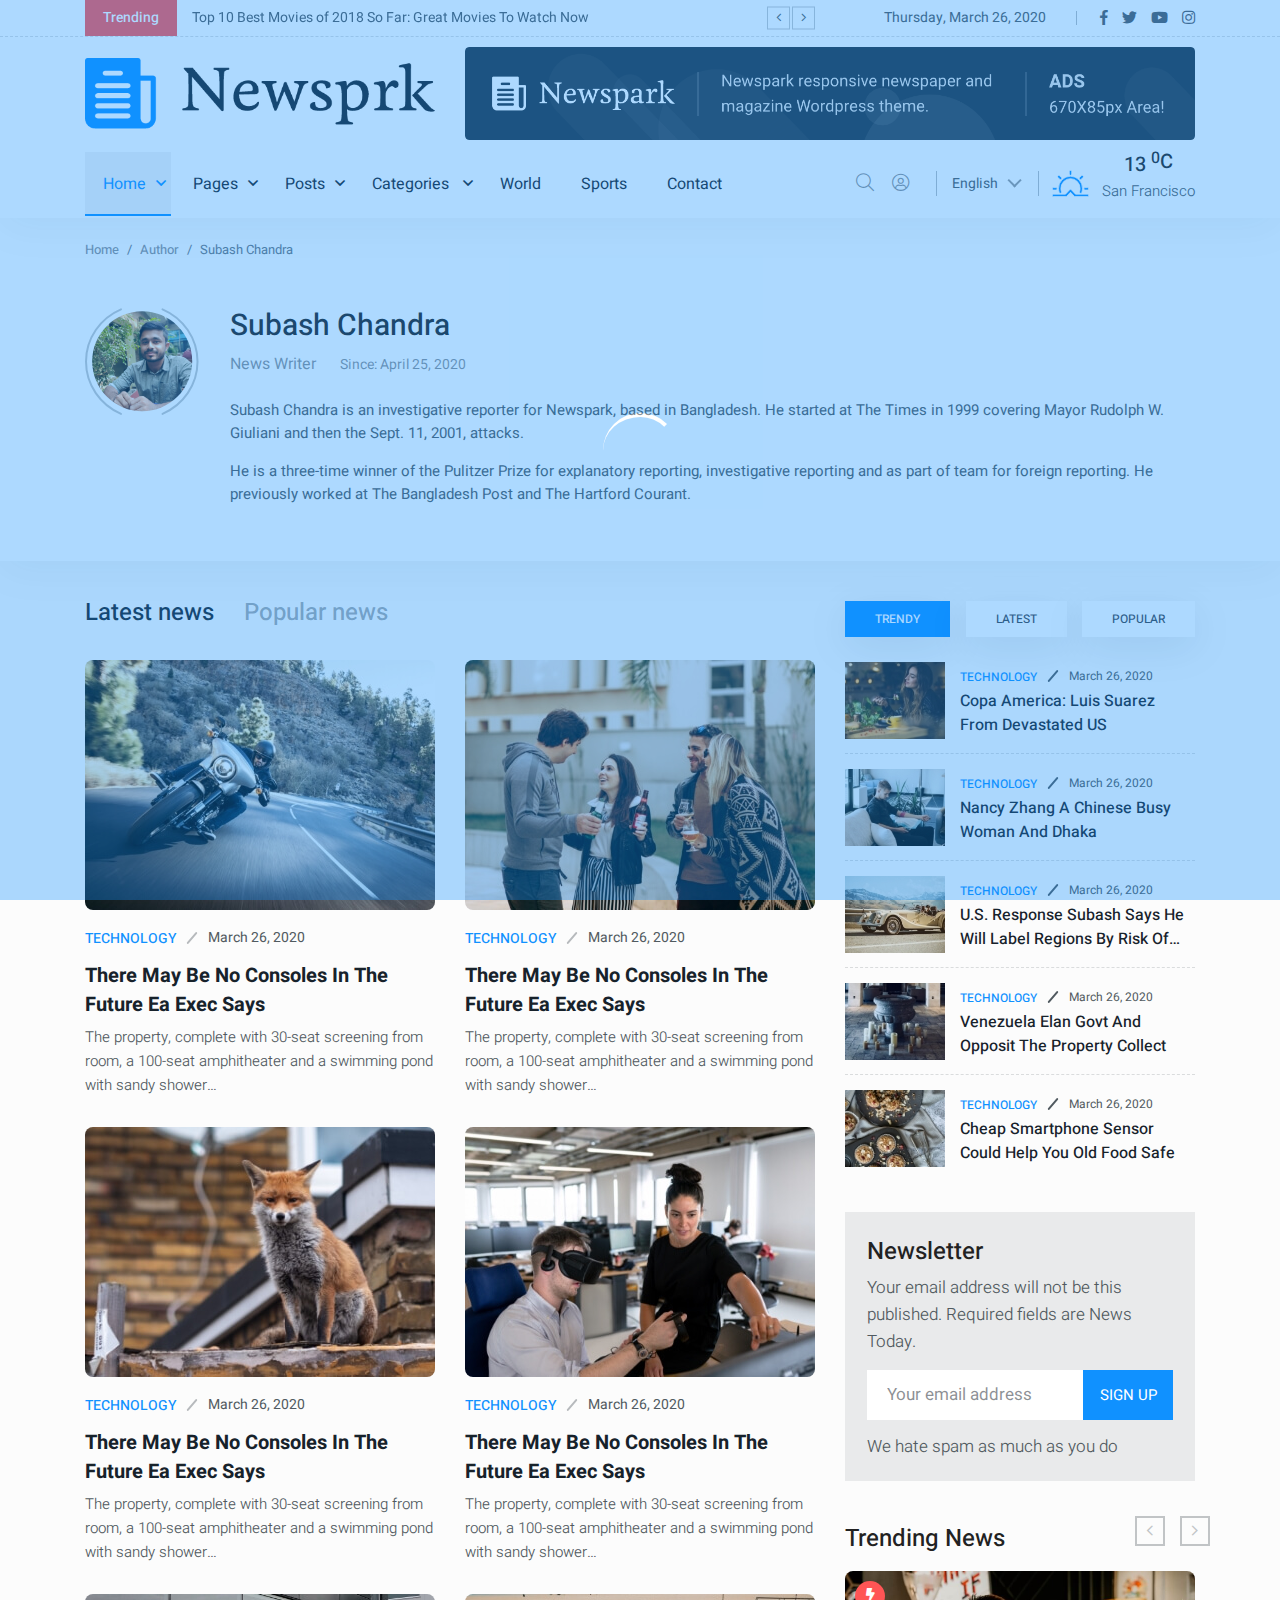
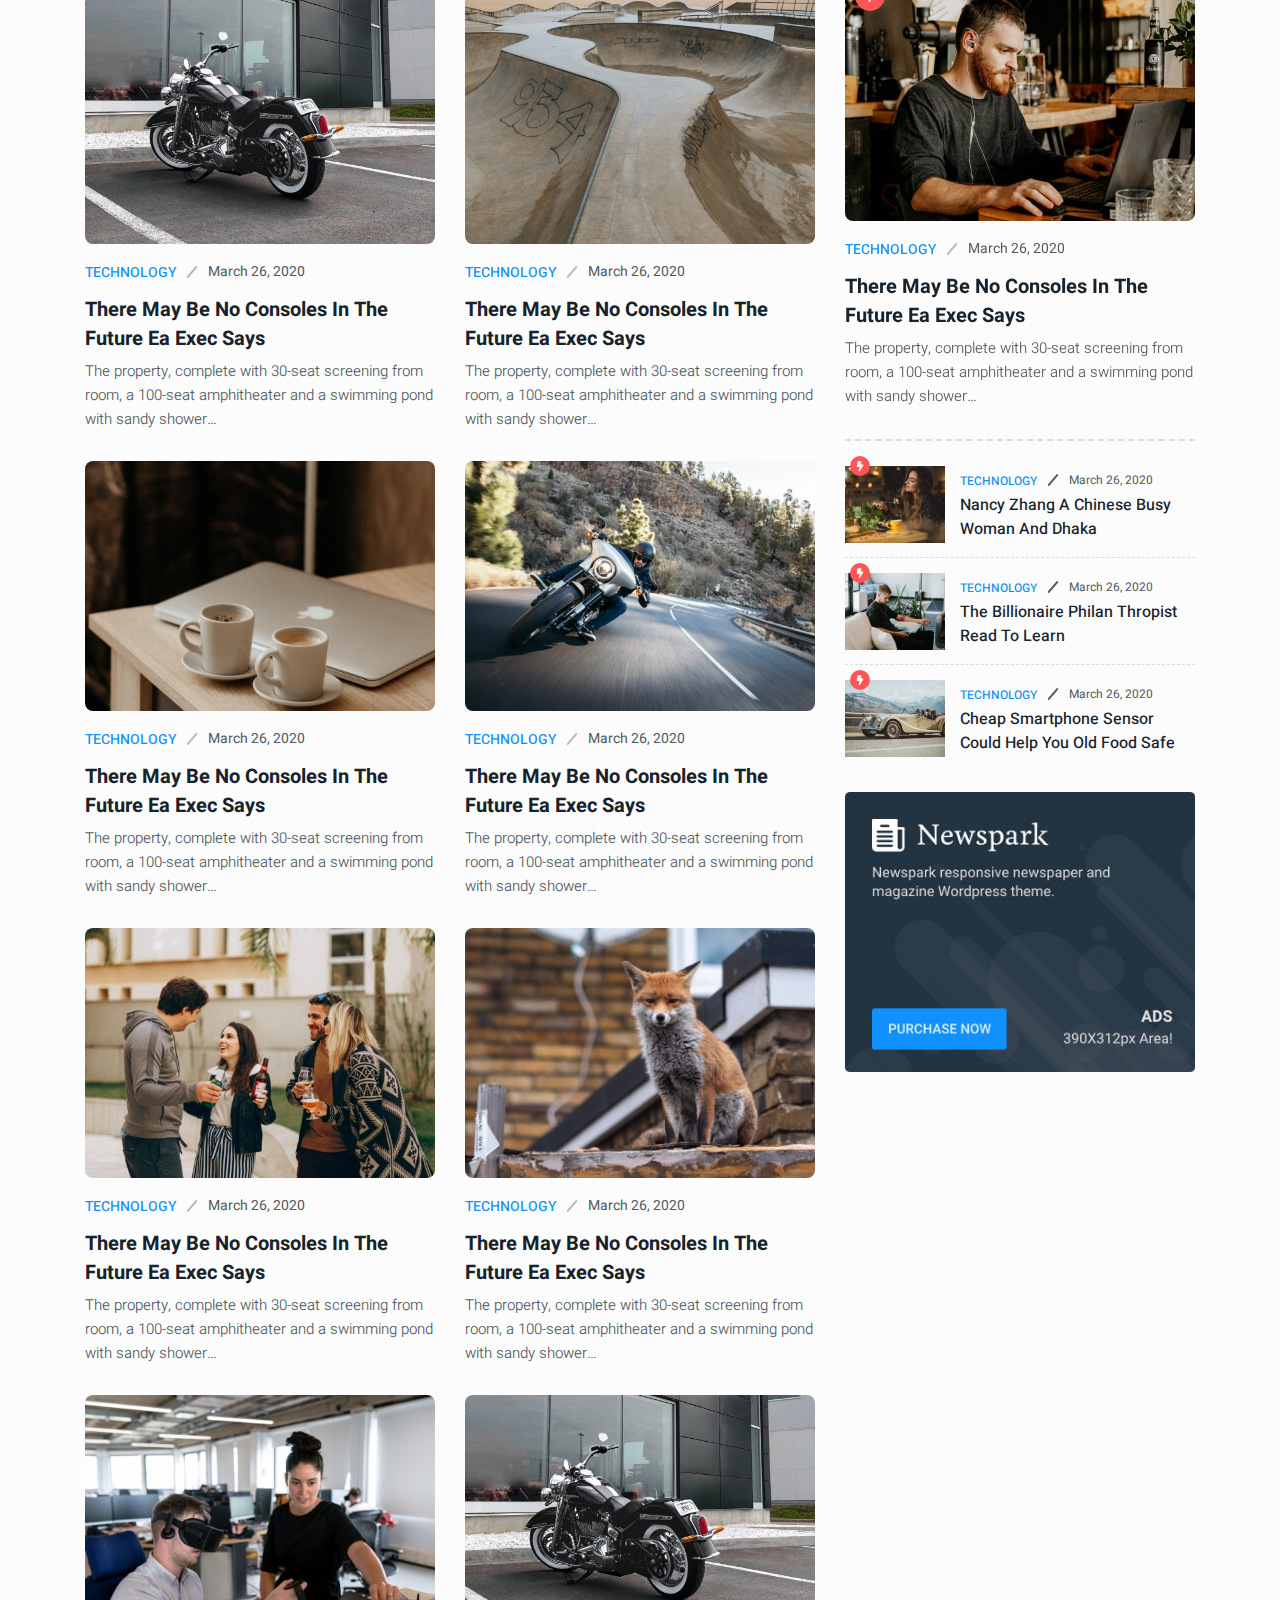
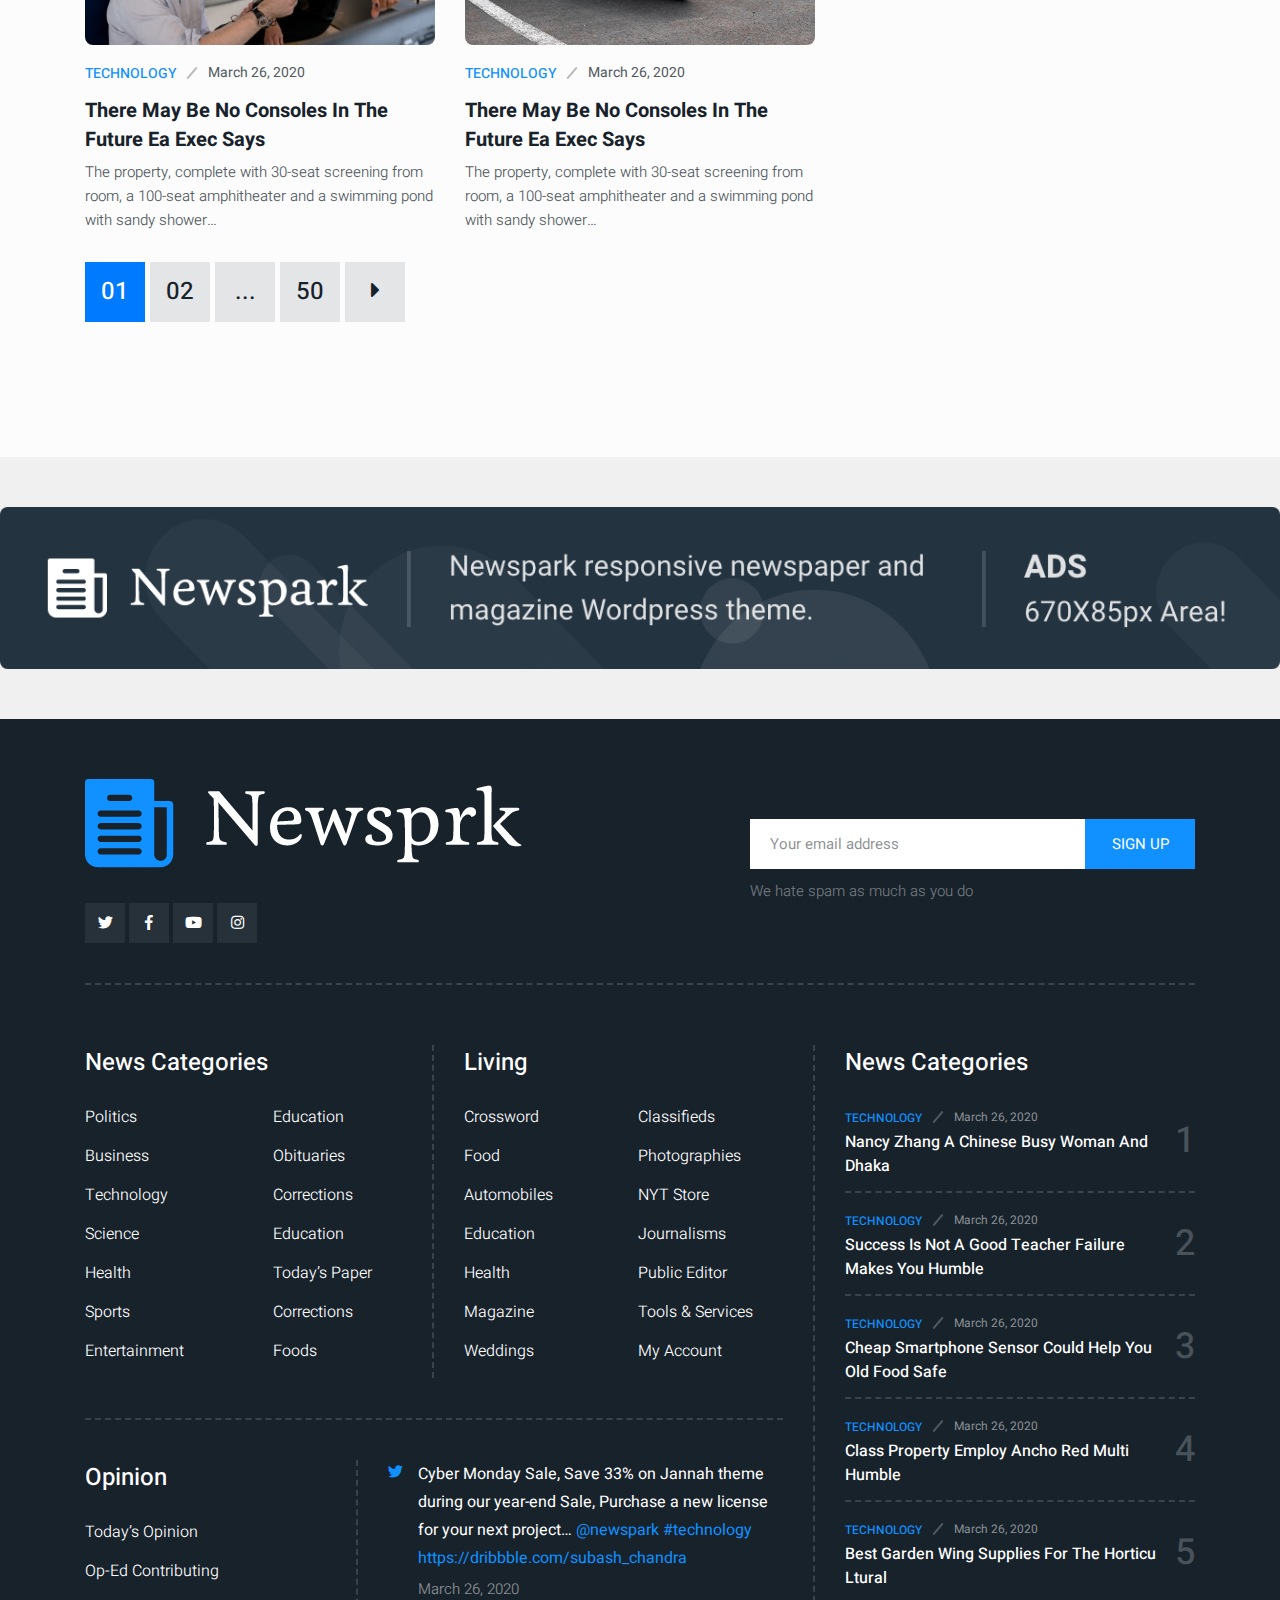
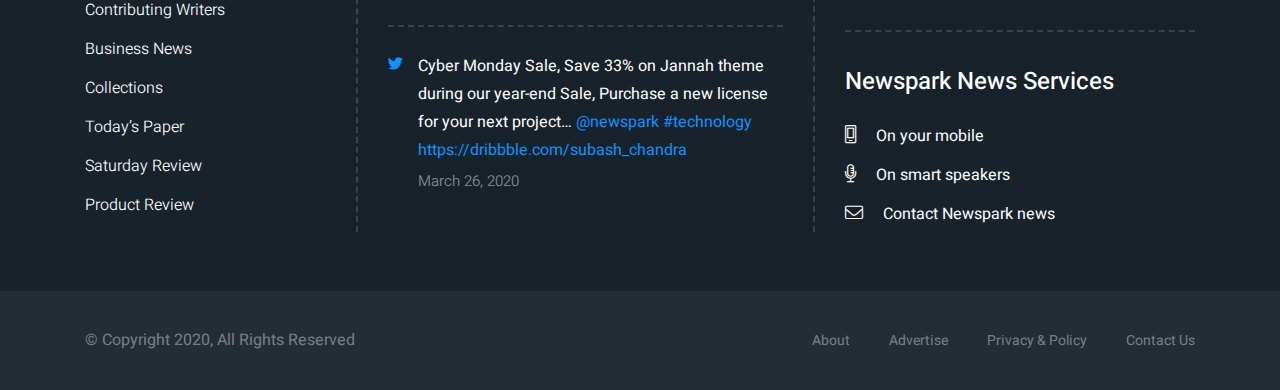
<file: html/HTML Files/about-us.html>
<!doctype html>
<html lang="en">

<head>

    <!--====== Required meta tags ======-->
    <meta charset="utf-8">
    <meta http-equiv="x-ua-compatible" content="ie=edge">
    <meta name="description" content="">
    <meta name="viewport" content="width=device-width, initial-scale=1, shrink-to-fit=no">

    <!--====== Title ======-->
    <title>Newspark - News Magazine Template</title>

    <!--====== Favicon Icon ======-->
    <link rel="shortcut icon" href="assets/images/fabicon.png" type="image/png">

    <!--====== Bootstrap css ======-->
    <link rel="stylesheet" href="assets/css/bootstrap.min.css">

    <!--====== Fontawesome css ======-->
    <link rel="stylesheet" href="assets/css/font-awesome.min.css">

    <!--====== Magnific Popup css ======-->
    <link rel="stylesheet" href="assets/css/magnific-popup.css">

    <!--====== nice select css ======-->
    <link rel="stylesheet" href="assets/css/nice-select.css">

    <!--====== Slick css ======-->
    <link rel="stylesheet" href="assets/css/slick.css">

    <!--====== stellarnav css ======-->
    <link rel="stylesheet" href="assets/css/stellarnav.css">

    <!--====== Default css ======-->
    <link rel="stylesheet" href="assets/css/default.css">

    <!--====== Style css ======-->
    <link rel="stylesheet" href="assets/css/style.css">


</head>

<body class="home-1-bg">

    <!--====== PRELOADER PART START ======-->
    <div class="preloader">
        <div>
            <div class="nb-spinner"></div>
        </div>
    </div>
    <!--====== PRELOADER PART ENDS ======-->

    <!--====== HEADER PART START ======-->

    <header class="header-area">
        <div class="header-topbar">
            <div class="container">
                <div class="row align-items-center">
                    <div class="col-lg-8">
                        <div class="topbar-trending">
                            <span>Trending</span>
                            <div class="trending-slider">
                                <div class="trending-item">
                                    <p>Top 10 Best Movies of 2018 So Far: Great Movies To Watch Now </p>
                                </div>
                                <div class="trending-item">
                                    <p>Top 10 Best Movies of 2018 So Far: Great Movies To Watch Now </p>
                                </div>
                                <div class="trending-item">
                                    <p>Top 10 Best Movies of 2018 So Far: Great Movies To Watch Now </p>
                                </div>
                            </div>
                        </div>
                    </div>
                    <div class="col-lg-4">
                        <div class="topbar-social d-flex align-items-center">
                            <p>Thursday, March 26, 2020</p>
                            <div class="social">
                                <ul>
                                    <li><a href="#"><i class="fab fa-facebook-f"></i></a></li>
                                    <li><a href="#"><i class="fab fa-twitter"></i></a></li>
                                    <li><a href="#"><i class="fab fa-youtube"></i></a></li>
                                    <li><a href="#"><i class="fab fa-instagram"></i></a></li>
                                </ul>
                            </div>
                        </div>
                    </div>
                </div>
            </div>
        </div>
        <div class="header-centerbar">
            <div class="container">
                <div class="row align-items-center">
                    <div class="col-lg-4">
                        <div class="logo">
                            <a href="index.html">
                                <img src="assets/images/logo.png" alt="">
                            </a>
                        </div>
                    </div>
                    <div class="col-lg-8">
                        <div class="header-centerbar-ad">
                            <a href="#"><img src="assets/images/ad/ad-1.png" alt=""></a>
                        </div>
                    </div>
                </div>
            </div>
        </div>
        <div class="header-menubar">
            <div class="container">
                <div class="row align-items-center">
                    <div class="col-lg-8 col-sm-3 col-3">
                        <div class="header-menu">
                            <div class="stellarnav">
                                <ul>
                                    <li><a class="active" href="">Home</a>
                                        <ul>
                                            <li><a href="index.html">Home 1</a>
                                                <ul>
                                                    <li><a href="index-v-1.1.html">Virsion 1</a></li>
                                                    <li><a href="index-v-1.2.html">Virsion 2</a></li>
                                                    <li><a href="index-v-1.3.html">Virsion 3</a></li>
                                                    <li><a href="index-v-1.4.html">Virsion 4</a></li>
                                                </ul>
                                            </li>
                                            <li><a href="index-2.html">Home 2</a>
                                                <ul>
                                                    <li><a href="index-v-2.1.html">Virsion 1</a></li>
                                                    <li><a href="index-v-2.2.html">Virsion 2</a></li>
                                                    <li><a href="index-v-2.3.html">Virsion 3</a></li>
                                                    <li><a href="index-v-2.4.html">Virsion 4</a></li>
                                                </ul>
                                            </li>
                                            <li><a href="index-3.html">Home 3</a>
                                                <ul>
                                                    <li><a href="index-v-3.1.html">Virsion 1</a></li>
                                                    <li><a href="index-v-3.2.html">Virsion 2</a></li>
                                                    <li><a href="index-v-3.3.html">Virsion 3</a></li>
                                                    <li><a href="index-v-3.4.html">Virsion 4</a></li>
                                                </ul>
                                            </li>
                                            <li><a href="index-4.html">Home 4</a>
                                                <ul>
                                                    <li><a href="index-v-4.1.html">Virsion 1</a></li>
                                                    <li><a href="index-v-4.2.html">Virsion 2</a></li>
                                                    <li><a href="index-v-4.3.html">Virsion 3</a></li>
                                                    <li><a href="index-v-4.4.html">Virsion 4</a></li>
                                                </ul>
                                            </li>
                                        </ul>
                                    </li>
                                    <li><a href="">Pages</a>
                                        <ul>
                                            <li><a href="about-us.html">About Us</a></li>
                                            <li><a href="archive.html">Archive</a></li>
                                            <li><a href="contact.html">Contact</a></li>
                                            <li><a href="404.html">404</a></li>
                                        </ul>
                                    </li>
                                    <li><a href="">Posts</a>

                                        <ul>
                                            <li class="has-sub"><a href="#">General Posts</a>
                                                <ul>
                                                    <li><a href="post-1.html">Post 1</a>
                                                    </li>
                                                    <li><a href="post-2.html">Post 2</a>
                                                    </li>
                                                    <li><a href="post-3.html">Post 3</a>
                                                    </li>
                                                </ul>
                                                <a class="dd-toggle" href="#"><span class="icon-plus"></span></a>
                                            </li>
                                            <li class="has-sub"><a href="#">Video Posts</a>
                                                <ul>
                                                    <li><a href="#">Video Style 1</a>
                                                    </li>
                                                    <li><a href="#">Video Style 2</a>
                                                    </li>
                                                    <li><a href="#">Video Style 3</a>
                                                    </li>
                                                </ul>
                                                <a class="dd-toggle" href="#"><span class="icon-plus"></span></a>
                                            </li>
                                            <li class="has-sub"><a href="#">Audio Posts</a>
                                                <ul>
                                                    <li><a href="#">Audio Style 1</a>
                                                    </li>
                                                    <li><a href="#">Audio Style 2</a>
                                                    </li>
                                                    <li><a href="#">Audio Style 3</a>
                                                    </li>
                                                </ul>
                                                <a class="dd-toggle" href="#"><span class="icon-plus"></span></a>
                                            </li>
                                        </ul>
                                    </li>
                                    <li><a href="">Categories </a>
                                        <ul>
                                            <li class="active"><a href="business.html">Business</a>
                                            </li>
                                            <li><a href="entertainment.html">Entertainment</a>
                                            </li>
                                            <li><a href="features.html">Features</a>
                                            </li>
                                            <li><a href="sports.html">Sports</a>
                                            </li>
                                            <li><a href="trending.html">Trending</a>
                                            </li>
                                            <li><a href="technology.html">Technology</a>
                                            </li>
                                        </ul>
                                    </li>
                                    <li><a href="">World</a></li>
                                    <li><a href="">Sports</a></li>
                                    <li><a href="contact.html">Contact</a></li>
                                </ul>
                            </div><!-- .stellarnav -->
                        </div>
                    </div>
                    <div class="col-lg-4 col-sm-9 col-9">
                        <div class="header-menu-rightbar">
                            <div class="header-menu-search">
                                <ul>
                                    <li><a href="#"><i class="fal fa-search"></i></a></li>
                                    <li><a href="#"><i class="fal fa-user-circle"></i></a></li>
                                </ul>
                            </div>
                            <div class="nice-select-item">
                                <select>
                                    <option data-display="English">English</option>
                                    <option value="1">Bangla</option>
                                    <option value="2">Hindi</option>
                                    <option value="3">option</option>
                                    <option value="4">Potato</option>
                                </select>
                            </div>
                            <div class="header-temperature">
                                <div class="icon">
                                    <img src="assets/images/temperature-icon.svg" alt="">
                                </div>
                                <div class="temperature-content text-center">
                                    <h5 class="title">13 <sup>0<sub>C</sub></sup></h5>
                                    <p>San Francisco</p>
                                </div>
                            </div>
                        </div>
                    </div>
                </div>
            </div>

        </div>
    </header>

    <!--====== HEADER PART ENDS ======-->

    <!--====== ABOUT AUTHOR PART START ======-->

    <div class="about-author-area">
        <div class="container">
            <div class="row">
                <div class="col-lg-12">
                    <div class="about-author-content">
                        <nav aria-label="breadcrumb">
                            <ol class="breadcrumb">
                                <li class="breadcrumb-item"><a href="index.html">Home</a></li>
                                <li class="breadcrumb-item"><a href="#">Author</a></li>
                                <li class="breadcrumb-item active" aria-current="page">Subash Chandra</li>
                            </ol>
                        </nav>
                        <div class="author-content">
                            <div class="thumb">
                                <img src="assets/images/author.png" alt="">
                            </div>
                            <h3 class="title">Subash Chandra</h3>
                            <ul>
                                <li>News Writer</li>
                                <li><span>Since: <span>April 25, 2020</span></span></li>
                            </ul>
                            <div class="text">
                                <p>Subash Chandra is an investigative reporter for Newspark, based in Bangladesh. He started at The Times in 1999 covering Mayor Rudolph W. Giuliani and then the Sept. 11, 2001, attacks.</p>
                                <p>He is a three-time winner of the Pulitzer Prize for explanatory reporting, investigative reporting and as part of team for foreign reporting. He previously worked at The Bangladesh Post and The Hartford Courant.</p>
                            </div>
                        </div>
                    </div>
                </div>
            </div>
        </div>
    </div>

    <!--====== ABOUT AUTHOR PART ENDS ======-->

    <!--====== ABOUT ITEM PART START ======-->

    <section class="about-item-area">
        <div class="container">
            <div class="row">
                <div class="col-lg-8">
                    <div class="about-tab-btn mt-40">
                        <ul class="nav nav-pills mb-3" id="pills-tab" role="tablist">
                            <li class="nav-item" role="presentation">
                                <a class="nav-link active" id="pills-home-tab" data-toggle="pill" href="#pills-home" role="tab" aria-controls="pills-home" aria-selected="true">Latest news</a>
                            </li>
                            <li class="nav-item" role="presentation">
                                <a class="nav-link" id="pills-profile-tab" data-toggle="pill" href="#pills-profile" role="tab" aria-controls="pills-profile" aria-selected="false">Popular news</a>
                            </li>
                        </ul>
                        <div class="tab-content" id="pills-tabContent">
                            <div class="tab-pane fade show active" id="pills-home" role="tabpanel" aria-labelledby="pills-home-tab">
                                <div class="about-post-items">
                                    <div class="row">
                                        <div class="col-lg-6 col-md-6">
                                            <div class="trending-news-item mb-30">
                                                <div class="trending-news-thumb">
                                                    <img src="assets/images/entertainment-dark-1.jpg" alt="trending">
                                                </div>
                                                <div class="trending-news-content">
                                                    <div class="post-meta">
                                                        <div class="meta-categories">
                                                            <a href="#">TECHNOLOGY</a>
                                                        </div>
                                                        <div class="meta-date">
                                                            <span>March 26, 2020</span>
                                                        </div>
                                                    </div>
                                                    <h3 class="title"><a href="#">There may be no consoles in the future ea exec says</a></h3>
                                                    <p class="text">The property, complete with 30-seat screening from room, a 100-seat amphitheater and a swimming pond with sandy shower…</p>
                                                </div>
                                            </div>
                                        </div>
                                        <div class="col-lg-6 col-md-6">
                                            <div class="trending-news-item mb-30">
                                                <div class="trending-news-thumb">
                                                    <img src="assets/images/entertainment-dark-2.jpg" alt="trending">
                                                </div>
                                                <div class="trending-news-content">
                                                    <div class="post-meta">
                                                        <div class="meta-categories">
                                                            <a href="#">TECHNOLOGY</a>
                                                        </div>
                                                        <div class="meta-date">
                                                            <span>March 26, 2020</span>
                                                        </div>
                                                    </div>
                                                    <h3 class="title"><a href="#">There may be no consoles in the future ea exec says</a></h3>
                                                    <p class="text">The property, complete with 30-seat screening from room, a 100-seat amphitheater and a swimming pond with sandy shower…</p>
                                                </div>
                                            </div>
                                        </div>
                                        <div class="col-lg-6 col-md-6">
                                            <div class="trending-news-item mb-30">
                                                <div class="trending-news-thumb">
                                                    <img src="assets/images/entertainment-dark-3.jpg" alt="trending">
                                                </div>
                                                <div class="trending-news-content">
                                                    <div class="post-meta">
                                                        <div class="meta-categories">
                                                            <a href="#">TECHNOLOGY</a>
                                                        </div>
                                                        <div class="meta-date">
                                                            <span>March 26, 2020</span>
                                                        </div>
                                                    </div>
                                                    <h3 class="title"><a href="#">There may be no consoles in the future ea exec says</a></h3>
                                                    <p class="text">The property, complete with 30-seat screening from room, a 100-seat amphitheater and a swimming pond with sandy shower…</p>
                                                </div>
                                            </div>
                                        </div>
                                        <div class="col-lg-6 col-md-6">
                                            <div class="trending-news-item mb-30">
                                                <div class="trending-news-thumb">
                                                    <img src="assets/images/entertainment-dark-4.jpg" alt="trending">
                                                </div>
                                                <div class="trending-news-content">
                                                    <div class="post-meta">
                                                        <div class="meta-categories">
                                                            <a href="#">TECHNOLOGY</a>
                                                        </div>
                                                        <div class="meta-date">
                                                            <span>March 26, 2020</span>
                                                        </div>
                                                    </div>
                                                    <h3 class="title"><a href="#">There may be no consoles in the future ea exec says</a></h3>
                                                    <p class="text">The property, complete with 30-seat screening from room, a 100-seat amphitheater and a swimming pond with sandy shower…</p>
                                                </div>
                                            </div>
                                        </div>
                                        <div class="col-lg-6 col-md-6">
                                            <div class="trending-news-item mb-30">
                                                <div class="trending-news-thumb">
                                                    <img src="assets/images/entertainment-dark-5.jpg" alt="trending">
                                                </div>
                                                <div class="trending-news-content">
                                                    <div class="post-meta">
                                                        <div class="meta-categories">
                                                            <a href="#">TECHNOLOGY</a>
                                                        </div>
                                                        <div class="meta-date">
                                                            <span>March 26, 2020</span>
                                                        </div>
                                                    </div>
                                                    <h3 class="title"><a href="#">There may be no consoles in the future ea exec says</a></h3>
                                                    <p class="text">The property, complete with 30-seat screening from room, a 100-seat amphitheater and a swimming pond with sandy shower…</p>
                                                </div>
                                            </div>
                                        </div>
                                        <div class="col-lg-6 col-md-6">
                                            <div class="trending-news-item mb-30">
                                                <div class="trending-news-thumb">
                                                    <img src="assets/images/entertainment-dark-6.jpg" alt="trending">
                                                </div>
                                                <div class="trending-news-content">
                                                    <div class="post-meta">
                                                        <div class="meta-categories">
                                                            <a href="#">TECHNOLOGY</a>
                                                        </div>
                                                        <div class="meta-date">
                                                            <span>March 26, 2020</span>
                                                        </div>
                                                    </div>
                                                    <h3 class="title"><a href="#">There may be no consoles in the future ea exec says</a></h3>
                                                    <p class="text">The property, complete with 30-seat screening from room, a 100-seat amphitheater and a swimming pond with sandy shower…</p>
                                                </div>
                                            </div>
                                        </div>
                                        <div class="col-lg-6 col-md-6">
                                            <div class="trending-news-item mb-30">
                                                <div class="trending-news-thumb">
                                                    <img src="assets/images/entertainment-dark-7.jpg" alt="trending">
                                                </div>
                                                <div class="trending-news-content">
                                                    <div class="post-meta">
                                                        <div class="meta-categories">
                                                            <a href="#">TECHNOLOGY</a>
                                                        </div>
                                                        <div class="meta-date">
                                                            <span>March 26, 2020</span>
                                                        </div>
                                                    </div>
                                                    <h3 class="title"><a href="#">There may be no consoles in the future ea exec says</a></h3>
                                                    <p class="text">The property, complete with 30-seat screening from room, a 100-seat amphitheater and a swimming pond with sandy shower…</p>
                                                </div>
                                            </div>
                                        </div>
                                        <div class="col-lg-6 col-md-6">
                                            <div class="trending-news-item mb-30">
                                                <div class="trending-news-thumb">
                                                    <img src="assets/images/entertainment-dark-1.jpg" alt="trending">
                                                </div>
                                                <div class="trending-news-content">
                                                    <div class="post-meta">
                                                        <div class="meta-categories">
                                                            <a href="#">TECHNOLOGY</a>
                                                        </div>
                                                        <div class="meta-date">
                                                            <span>March 26, 2020</span>
                                                        </div>
                                                    </div>
                                                    <h3 class="title"><a href="#">There may be no consoles in the future ea exec says</a></h3>
                                                    <p class="text">The property, complete with 30-seat screening from room, a 100-seat amphitheater and a swimming pond with sandy shower…</p>
                                                </div>
                                            </div>
                                        </div>
                                        <div class="col-lg-6 col-md-6">
                                            <div class="trending-news-item mb-30">
                                                <div class="trending-news-thumb">
                                                    <img src="assets/images/entertainment-dark-2.jpg" alt="trending">
                                                </div>
                                                <div class="trending-news-content">
                                                    <div class="post-meta">
                                                        <div class="meta-categories">
                                                            <a href="#">TECHNOLOGY</a>
                                                        </div>
                                                        <div class="meta-date">
                                                            <span>March 26, 2020</span>
                                                        </div>
                                                    </div>
                                                    <h3 class="title"><a href="#">There may be no consoles in the future ea exec says</a></h3>
                                                    <p class="text">The property, complete with 30-seat screening from room, a 100-seat amphitheater and a swimming pond with sandy shower…</p>
                                                </div>
                                            </div>
                                        </div>
                                        <div class="col-lg-6 col-md-6">
                                            <div class="trending-news-item mb-30">
                                                <div class="trending-news-thumb">
                                                    <img src="assets/images/entertainment-dark-3.jpg" alt="trending">
                                                </div>
                                                <div class="trending-news-content">
                                                    <div class="post-meta">
                                                        <div class="meta-categories">
                                                            <a href="#">TECHNOLOGY</a>
                                                        </div>
                                                        <div class="meta-date">
                                                            <span>March 26, 2020</span>
                                                        </div>
                                                    </div>
                                                    <h3 class="title"><a href="#">There may be no consoles in the future ea exec says</a></h3>
                                                    <p class="text">The property, complete with 30-seat screening from room, a 100-seat amphitheater and a swimming pond with sandy shower…</p>
                                                </div>
                                            </div>
                                        </div>
                                        <div class="col-lg-6 col-md-6">
                                            <div class="trending-news-item mb-30">
                                                <div class="trending-news-thumb">
                                                    <img src="assets/images/entertainment-dark-4.jpg" alt="trending">
                                                </div>
                                                <div class="trending-news-content">
                                                    <div class="post-meta">
                                                        <div class="meta-categories">
                                                            <a href="#">TECHNOLOGY</a>
                                                        </div>
                                                        <div class="meta-date">
                                                            <span>March 26, 2020</span>
                                                        </div>
                                                    </div>
                                                    <h3 class="title"><a href="#">There may be no consoles in the future ea exec says</a></h3>
                                                    <p class="text">The property, complete with 30-seat screening from room, a 100-seat amphitheater and a swimming pond with sandy shower…</p>
                                                </div>
                                            </div>
                                        </div>
                                        <div class="col-lg-6 col-md-6">
                                            <div class="trending-news-item mb-30">
                                                <div class="trending-news-thumb">
                                                    <img src="assets/images/entertainment-dark-5.jpg" alt="trending">
                                                </div>
                                                <div class="trending-news-content">
                                                    <div class="post-meta">
                                                        <div class="meta-categories">
                                                            <a href="#">TECHNOLOGY</a>
                                                        </div>
                                                        <div class="meta-date">
                                                            <span>March 26, 2020</span>
                                                        </div>
                                                    </div>
                                                    <h3 class="title"><a href="#">There may be no consoles in the future ea exec says</a></h3>
                                                    <p class="text">The property, complete with 30-seat screening from room, a 100-seat amphitheater and a swimming pond with sandy shower…</p>
                                                </div>
                                            </div>
                                        </div>
                                        <div class="col-lg-12">
                                            <div class="pagination-item">
                                                <nav aria-label="Page navigation example">
                                                    <ul class="pagination">
                                                        <li class="page-item active"><a class="page-link" href="#">01</a></li>
                                                        <li class="page-item"><a class="page-link" href="#">02</a></li>
                                                        <li class="page-item"><a class="page-link" href="#">...</a></li>
                                                        <li class="page-item"><a class="page-link" href="#">50</a></li>
                                                        <li class="page-item">
                                                            <a class="page-link" href="#" aria-label="Next">
                                                                <span aria-hidden="true"><i class="fas fa-caret-right"></i></span>
                                                            </a>
                                                        </li>
                                                    </ul>
                                                </nav>
                                            </div>
                                        </div>
                                    </div>
                                </div>
                            </div>
                            <div class="tab-pane fade" id="pills-profile" role="tabpanel" aria-labelledby="pills-profile-tab">
                                <div class="about-post-items">
                                    <div class="row">
                                        <div class="col-lg-6 col-md-6">
                                            <div class="trending-news-item mb-30">
                                                <div class="trending-news-thumb">
                                                    <img src="assets/images/entertainment-dark-1.jpg" alt="trending">
                                                </div>
                                                <div class="trending-news-content">
                                                    <div class="post-meta">
                                                        <div class="meta-categories">
                                                            <a href="#">TECHNOLOGY</a>
                                                        </div>
                                                        <div class="meta-date">
                                                            <span>March 26, 2020</span>
                                                        </div>
                                                    </div>
                                                    <h3 class="title"><a href="#">There may be no consoles in the future ea exec says</a></h3>
                                                    <p class="text">The property, complete with 30-seat screening from room, a 100-seat amphitheater and a swimming pond with sandy shower…</p>
                                                </div>
                                            </div>
                                        </div>
                                        <div class="col-lg-6 col-md-6">
                                            <div class="trending-news-item mb-30">
                                                <div class="trending-news-thumb">
                                                    <img src="assets/images/entertainment-dark-2.jpg" alt="trending">
                                                </div>
                                                <div class="trending-news-content">
                                                    <div class="post-meta">
                                                        <div class="meta-categories">
                                                            <a href="#">TECHNOLOGY</a>
                                                        </div>
                                                        <div class="meta-date">
                                                            <span>March 26, 2020</span>
                                                        </div>
                                                    </div>
                                                    <h3 class="title"><a href="#">There may be no consoles in the future ea exec says</a></h3>
                                                    <p class="text">The property, complete with 30-seat screening from room, a 100-seat amphitheater and a swimming pond with sandy shower…</p>
                                                </div>
                                            </div>
                                        </div>
                                        <div class="col-lg-6 col-md-6">
                                            <div class="trending-news-item mb-30">
                                                <div class="trending-news-thumb">
                                                    <img src="assets/images/entertainment-dark-3.jpg" alt="trending">
                                                </div>
                                                <div class="trending-news-content">
                                                    <div class="post-meta">
                                                        <div class="meta-categories">
                                                            <a href="#">TECHNOLOGY</a>
                                                        </div>
                                                        <div class="meta-date">
                                                            <span>March 26, 2020</span>
                                                        </div>
                                                    </div>
                                                    <h3 class="title"><a href="#">There may be no consoles in the future ea exec says</a></h3>
                                                    <p class="text">The property, complete with 30-seat screening from room, a 100-seat amphitheater and a swimming pond with sandy shower…</p>
                                                </div>
                                            </div>
                                        </div>
                                        <div class="col-lg-6 col-md-6">
                                            <div class="trending-news-item mb-30">
                                                <div class="trending-news-thumb">
                                                    <img src="assets/images/entertainment-dark-4.jpg" alt="trending">
                                                </div>
                                                <div class="trending-news-content">
                                                    <div class="post-meta">
                                                        <div class="meta-categories">
                                                            <a href="#">TECHNOLOGY</a>
                                                        </div>
                                                        <div class="meta-date">
                                                            <span>March 26, 2020</span>
                                                        </div>
                                                    </div>
                                                    <h3 class="title"><a href="#">There may be no consoles in the future ea exec says</a></h3>
                                                    <p class="text">The property, complete with 30-seat screening from room, a 100-seat amphitheater and a swimming pond with sandy shower…</p>
                                                </div>
                                            </div>
                                        </div>
                                        <div class="col-lg-6 col-md-6">
                                            <div class="trending-news-item mb-30">
                                                <div class="trending-news-thumb">
                                                    <img src="assets/images/entertainment-dark-5.jpg" alt="trending">
                                                </div>
                                                <div class="trending-news-content">
                                                    <div class="post-meta">
                                                        <div class="meta-categories">
                                                            <a href="#">TECHNOLOGY</a>
                                                        </div>
                                                        <div class="meta-date">
                                                            <span>March 26, 2020</span>
                                                        </div>
                                                    </div>
                                                    <h3 class="title"><a href="#">There may be no consoles in the future ea exec says</a></h3>
                                                    <p class="text">The property, complete with 30-seat screening from room, a 100-seat amphitheater and a swimming pond with sandy shower…</p>
                                                </div>
                                            </div>
                                        </div>
                                        <div class="col-lg-6 col-md-6">
                                            <div class="trending-news-item mb-30">
                                                <div class="trending-news-thumb">
                                                    <img src="assets/images/entertainment-dark-6.jpg" alt="trending">
                                                </div>
                                                <div class="trending-news-content">
                                                    <div class="post-meta">
                                                        <div class="meta-categories">
                                                            <a href="#">TECHNOLOGY</a>
                                                        </div>
                                                        <div class="meta-date">
                                                            <span>March 26, 2020</span>
                                                        </div>
                                                    </div>
                                                    <h3 class="title"><a href="#">There may be no consoles in the future ea exec says</a></h3>
                                                    <p class="text">The property, complete with 30-seat screening from room, a 100-seat amphitheater and a swimming pond with sandy shower…</p>
                                                </div>
                                            </div>
                                        </div>
                                        <div class="col-lg-6 col-md-6">
                                            <div class="trending-news-item mb-30">
                                                <div class="trending-news-thumb">
                                                    <img src="assets/images/entertainment-dark-7.jpg" alt="trending">
                                                </div>
                                                <div class="trending-news-content">
                                                    <div class="post-meta">
                                                        <div class="meta-categories">
                                                            <a href="#">TECHNOLOGY</a>
                                                        </div>
                                                        <div class="meta-date">
                                                            <span>March 26, 2020</span>
                                                        </div>
                                                    </div>
                                                    <h3 class="title"><a href="#">There may be no consoles in the future ea exec says</a></h3>
                                                    <p class="text">The property, complete with 30-seat screening from room, a 100-seat amphitheater and a swimming pond with sandy shower…</p>
                                                </div>
                                            </div>
                                        </div>
                                        <div class="col-lg-6 col-md-6">
                                            <div class="trending-news-item mb-30">
                                                <div class="trending-news-thumb">
                                                    <img src="assets/images/entertainment-dark-1.jpg" alt="trending">
                                                </div>
                                                <div class="trending-news-content">
                                                    <div class="post-meta">
                                                        <div class="meta-categories">
                                                            <a href="#">TECHNOLOGY</a>
                                                        </div>
                                                        <div class="meta-date">
                                                            <span>March 26, 2020</span>
                                                        </div>
                                                    </div>
                                                    <h3 class="title"><a href="#">There may be no consoles in the future ea exec says</a></h3>
                                                    <p class="text">The property, complete with 30-seat screening from room, a 100-seat amphitheater and a swimming pond with sandy shower…</p>
                                                </div>
                                            </div>
                                        </div>
                                        <div class="col-lg-6 col-md-6">
                                            <div class="trending-news-item mb-30">
                                                <div class="trending-news-thumb">
                                                    <img src="assets/images/entertainment-dark-2.jpg" alt="trending">
                                                </div>
                                                <div class="trending-news-content">
                                                    <div class="post-meta">
                                                        <div class="meta-categories">
                                                            <a href="#">TECHNOLOGY</a>
                                                        </div>
                                                        <div class="meta-date">
                                                            <span>March 26, 2020</span>
                                                        </div>
                                                    </div>
                                                    <h3 class="title"><a href="#">There may be no consoles in the future ea exec says</a></h3>
                                                    <p class="text">The property, complete with 30-seat screening from room, a 100-seat amphitheater and a swimming pond with sandy shower…</p>
                                                </div>
                                            </div>
                                        </div>
                                        <div class="col-lg-6 col-md-6">
                                            <div class="trending-news-item mb-30">
                                                <div class="trending-news-thumb">
                                                    <img src="assets/images/entertainment-dark-3.jpg" alt="trending">
                                                </div>
                                                <div class="trending-news-content">
                                                    <div class="post-meta">
                                                        <div class="meta-categories">
                                                            <a href="#">TECHNOLOGY</a>
                                                        </div>
                                                        <div class="meta-date">
                                                            <span>March 26, 2020</span>
                                                        </div>
                                                    </div>
                                                    <h3 class="title"><a href="#">There may be no consoles in the future ea exec says</a></h3>
                                                    <p class="text">The property, complete with 30-seat screening from room, a 100-seat amphitheater and a swimming pond with sandy shower…</p>
                                                </div>
                                            </div>
                                        </div>
                                        <div class="col-lg-6 col-md-6">
                                            <div class="trending-news-item mb-30">
                                                <div class="trending-news-thumb">
                                                    <img src="assets/images/entertainment-dark-4.jpg" alt="trending">
                                                </div>
                                                <div class="trending-news-content">
                                                    <div class="post-meta">
                                                        <div class="meta-categories">
                                                            <a href="#">TECHNOLOGY</a>
                                                        </div>
                                                        <div class="meta-date">
                                                            <span>March 26, 2020</span>
                                                        </div>
                                                    </div>
                                                    <h3 class="title"><a href="#">There may be no consoles in the future ea exec says</a></h3>
                                                    <p class="text">The property, complete with 30-seat screening from room, a 100-seat amphitheater and a swimming pond with sandy shower…</p>
                                                </div>
                                            </div>
                                        </div>
                                        <div class="col-lg-6 col-md-6">
                                            <div class="trending-news-item mb-30">
                                                <div class="trending-news-thumb">
                                                    <img src="assets/images/entertainment-dark-5.jpg" alt="trending">
                                                </div>
                                                <div class="trending-news-content">
                                                    <div class="post-meta">
                                                        <div class="meta-categories">
                                                            <a href="#">TECHNOLOGY</a>
                                                        </div>
                                                        <div class="meta-date">
                                                            <span>March 26, 2020</span>
                                                        </div>
                                                    </div>
                                                    <h3 class="title"><a href="#">There may be no consoles in the future ea exec says</a></h3>
                                                    <p class="text">The property, complete with 30-seat screening from room, a 100-seat amphitheater and a swimming pond with sandy shower…</p>
                                                </div>
                                            </div>
                                        </div>
                                        <div class="col-lg-12">
                                            <div class="pagination-item">
                                                <nav aria-label="Page navigation example">
                                                    <ul class="pagination">
                                                        <li class="page-item active"><a class="page-link" href="#">01</a></li>
                                                        <li class="page-item"><a class="page-link" href="#">02</a></li>
                                                        <li class="page-item"><a class="page-link" href="#">...</a></li>
                                                        <li class="page-item"><a class="page-link" href="#">50</a></li>
                                                        <li class="page-item">
                                                            <a class="page-link" href="#" aria-label="Next">
                                                                <span aria-hidden="true"><i class="fas fa-caret-right"></i></span>
                                                            </a>
                                                        </li>
                                                    </ul>
                                                </nav>
                                            </div>
                                        </div>
                                    </div>
                                </div>
                            </div>
                        </div>
                    </div>
                </div>
                <div class="col-lg-4">
                    <div class="post_gallery_sidebar mt-40">
                        <ul class="nav nav-pills" id="pills-tab" role="tablist">
                            <li class="nav-item">
                                <a class="nav-link active" id="pills-home-tab" data-toggle="pill" href="#pills-home" role="tab" aria-controls="pills-home" aria-selected="true">TRENDY</a>
                            </li>
                            <li class="nav-item">
                                <a class="nav-link" id="pills-profile-tab" data-toggle="pill" href="#pills-profile" role="tab" aria-controls="pills-profile" aria-selected="false">LATEST</a>
                            </li>
                            <li class="nav-item">
                                <a class="nav-link" id="pills-contact-tab" data-toggle="pill" href="#pills-contact" role="tab" aria-controls="pills-contact" aria-selected="false">POPULAR</a>
                            </li>
                        </ul>
                        <div class="tab-content" id="pills-tabContent">
                            <div class="tab-pane fade show active" id="pills-home" role="tabpanel" aria-labelledby="pills-home-tab">
                                <div class="post_gallery_items">
                                    <div class="gallery_item">
                                        <div class="gallery_item_thumb">
                                            <img src="assets/images/gallery-1.jpg" alt="gallery">
                                        </div>
                                        <div class="gallery_item_content">
                                            <div class="post-meta">
                                                <div class="meta-categories">
                                                    <a href="#">TECHNOLOGY</a>
                                                </div>
                                                <div class="meta-date">
                                                    <span>March 26, 2020</span>
                                                </div>
                                            </div>
                                            <h4 class="title"><a href="#">Copa America: Luis Suarez from devastated US</a></h4>
                                        </div>
                                    </div>
                                    <div class="gallery_item">
                                        <div class="gallery_item_thumb">
                                            <img src="assets/images/gallery-2.jpg" alt="gallery">
                                        </div>
                                        <div class="gallery_item_content">
                                            <div class="post-meta">
                                                <div class="meta-categories">
                                                    <a href="#">TECHNOLOGY</a>
                                                </div>
                                                <div class="meta-date">
                                                    <span>March 26, 2020</span>
                                                </div>
                                            </div>
                                            <h4 class="title"><a href="#">Nancy Zhang a Chinese busy woman and Dhaka</a></h4>
                                        </div>
                                    </div>
                                    <div class="gallery_item">
                                        <div class="gallery_item_thumb">
                                            <img src="assets/images/gallery-3.jpg" alt="gallery">
                                        </div>
                                        <div class="gallery_item_content">
                                            <div class="post-meta">
                                                <div class="meta-categories">
                                                    <a href="#">TECHNOLOGY</a>
                                                </div>
                                                <div class="meta-date">
                                                    <span>March 26, 2020</span>
                                                </div>
                                            </div>
                                            <h4 class="title"><a href="#">U.S. Response subash says he will label regions by risk of…</a></h4>
                                        </div>
                                    </div>
                                    <div class="gallery_item">
                                        <div class="gallery_item_thumb">
                                            <img src="assets/images/gallery-4.jpg" alt="gallery">
                                        </div>
                                        <div class="gallery_item_content">
                                            <div class="post-meta">
                                                <div class="meta-categories">
                                                    <a href="#">TECHNOLOGY</a>
                                                </div>
                                                <div class="meta-date">
                                                    <span>March 26, 2020</span>
                                                </div>
                                            </div>
                                            <h4 class="title"><a href="#">Venezuela elan govt and opposit the property collect</a></h4>
                                        </div>
                                    </div>
                                    <div class="gallery_item">
                                        <div class="gallery_item_thumb">
                                            <img src="assets/images/gallery-5.jpg" alt="gallery">
                                        </div>
                                        <div class="gallery_item_content">
                                            <div class="post-meta">
                                                <div class="meta-categories">
                                                    <a href="#">TECHNOLOGY</a>
                                                </div>
                                                <div class="meta-date">
                                                    <span>March 26, 2020</span>
                                                </div>
                                            </div>
                                            <h4 class="title"><a href="#">Cheap smartphone sensor could help you old food safe</a></h4>
                                        </div>
                                    </div>
                                </div>
                            </div>
                            <div class="tab-pane fade" id="pills-profile" role="tabpanel" aria-labelledby="pills-profile-tab">
                                <div class="post_gallery_items">
                                    <div class="gallery_item">
                                        <div class="gallery_item_thumb">
                                            <img src="assets/images/gallery-1.jpg" alt="gallery">
                                        </div>
                                        <div class="gallery_item_content">
                                            <div class="post-meta">
                                                <div class="meta-categories">
                                                    <a href="#">TECHNOLOGY</a>
                                                </div>
                                                <div class="meta-date">
                                                    <span>March 26, 2020</span>
                                                </div>
                                            </div>
                                            <h4 class="title"><a href="#">Copa America: Luis Suarez from devastated US</a></h4>
                                        </div>
                                    </div>
                                    <div class="gallery_item">
                                        <div class="gallery_item_thumb">
                                            <img src="assets/images/gallery-2.jpg" alt="gallery">
                                        </div>
                                        <div class="gallery_item_content">
                                            <div class="post-meta">
                                                <div class="meta-categories">
                                                    <a href="#">TECHNOLOGY</a>
                                                </div>
                                                <div class="meta-date">
                                                    <span>March 26, 2020</span>
                                                </div>
                                            </div>
                                            <h4 class="title"><a href="#">Nancy Zhang a Chinese busy woman and Dhaka</a></h4>
                                        </div>
                                    </div>
                                    <div class="gallery_item">
                                        <div class="gallery_item_thumb">
                                            <img src="assets/images/gallery-3.jpg" alt="gallery">
                                        </div>
                                        <div class="gallery_item_content">
                                            <div class="post-meta">
                                                <div class="meta-categories">
                                                    <a href="#">TECHNOLOGY</a>
                                                </div>
                                                <div class="meta-date">
                                                    <span>March 26, 2020</span>
                                                </div>
                                            </div>
                                            <h4 class="title"><a href="#">U.S. Response subash says he will label regions by risk of…</a></h4>
                                        </div>
                                    </div>
                                    <div class="gallery_item">
                                        <div class="gallery_item_thumb">
                                            <img src="assets/images/gallery-4.jpg" alt="gallery">
                                        </div>
                                        <div class="gallery_item_content">
                                            <div class="post-meta">
                                                <div class="meta-categories">
                                                    <a href="#">TECHNOLOGY</a>
                                                </div>
                                                <div class="meta-date">
                                                    <span>March 26, 2020</span>
                                                </div>
                                            </div>
                                            <h4 class="title"><a href="#">Venezuela elan govt and opposit the property collect</a></h4>
                                        </div>
                                    </div>
                                    <div class="gallery_item">
                                        <div class="gallery_item_thumb">
                                            <img src="assets/images/gallery-5.jpg" alt="gallery">
                                        </div>
                                        <div class="gallery_item_content">
                                            <div class="post-meta">
                                                <div class="meta-categories">
                                                    <a href="#">TECHNOLOGY</a>
                                                </div>
                                                <div class="meta-date">
                                                    <span>March 26, 2020</span>
                                                </div>
                                            </div>
                                            <h4 class="title"><a href="#">Cheap smartphone sensor could help you old food safe</a></h4>
                                        </div>
                                    </div>
                                </div>
                            </div>
                            <div class="tab-pane fade" id="pills-contact" role="tabpanel" aria-labelledby="pills-contact-tab">
                                <div class="post_gallery_items">
                                    <div class="gallery_item">
                                        <div class="gallery_item_thumb">
                                            <img src="assets/images/gallery-1.jpg" alt="gallery">
                                        </div>
                                        <div class="gallery_item_content">
                                            <div class="post-meta">
                                                <div class="meta-categories">
                                                    <a href="#">TECHNOLOGY</a>
                                                </div>
                                                <div class="meta-date">
                                                    <span>March 26, 2020</span>
                                                </div>
                                            </div>
                                            <h4 class="title"><a href="#">Copa America: Luis Suarez from devastated US</a></h4>
                                        </div>
                                    </div>
                                    <div class="gallery_item">
                                        <div class="gallery_item_thumb">
                                            <img src="assets/images/gallery-2.jpg" alt="gallery">
                                        </div>
                                        <div class="gallery_item_content">
                                            <div class="post-meta">
                                                <div class="meta-categories">
                                                    <a href="#">TECHNOLOGY</a>
                                                </div>
                                                <div class="meta-date">
                                                    <span>March 26, 2020</span>
                                                </div>
                                            </div>
                                            <h4 class="title"><a href="#">Nancy Zhang a Chinese busy woman and Dhaka</a></h4>
                                        </div>
                                    </div>
                                    <div class="gallery_item">
                                        <div class="gallery_item_thumb">
                                            <img src="assets/images/gallery-3.jpg" alt="gallery">
                                        </div>
                                        <div class="gallery_item_content">
                                            <div class="post-meta">
                                                <div class="meta-categories">
                                                    <a href="#">TECHNOLOGY</a>
                                                </div>
                                                <div class="meta-date">
                                                    <span>March 26, 2020</span>
                                                </div>
                                            </div>
                                            <h4 class="title"><a href="#">U.S. Response subash says he will label regions by risk of…</a></h4>
                                        </div>
                                    </div>
                                    <div class="gallery_item">
                                        <div class="gallery_item_thumb">
                                            <img src="assets/images/gallery-4.jpg" alt="gallery">
                                        </div>
                                        <div class="gallery_item_content">
                                            <div class="post-meta">
                                                <div class="meta-categories">
                                                    <a href="#">TECHNOLOGY</a>
                                                </div>
                                                <div class="meta-date">
                                                    <span>March 26, 2020</span>
                                                </div>
                                            </div>
                                            <h4 class="title"><a href="#">Venezuela elan govt and opposit the property collect</a></h4>
                                        </div>
                                    </div>
                                    <div class="gallery_item">
                                        <div class="gallery_item_thumb">
                                            <img src="assets/images/gallery-5.jpg" alt="gallery">
                                        </div>
                                        <div class="gallery_item_content">
                                            <div class="post-meta">
                                                <div class="meta-categories">
                                                    <a href="#">TECHNOLOGY</a>
                                                </div>
                                                <div class="meta-date">
                                                    <span>March 26, 2020</span>
                                                </div>
                                            </div>
                                            <h4 class="title"><a href="#">Cheap smartphone sensor could help you old food safe</a></h4>
                                        </div>
                                    </div>
                                </div>
                            </div>
                        </div>
                        <div class="newsletter-box mt-45">
                            <h5 class="title">Newsletter</h5>
                            <p>Your email address will not be this published. Required fields are News Today.</p>
                            <form action="#">
                                <div class="input-box">
                                    <input type="text" placeholder="Your email address">
                                    <button type="button">SIGN UP</button>
                                </div>
                            </form>
                            <span>We hate spam as much as you do</span>
                        </div>
                        <div class="trending-sidebar mt-40">
                            <div class="section-title">
                                <h3 class="title">Trending News</h3>
                            </div>
                            <div class="row trending-sidebar-slider">
                                <div class="col-lg-6">
                                    <div class="trending-news-item">
                                        <div class="trending-news-thumb">
                                            <img src="assets/images/trending-news-1.jpg" alt="trending">
                                            <div class="icon">
                                                <a href="#"><i class="fas fa-bolt"></i></a>
                                            </div>
                                        </div>
                                        <div class="trending-news-content">
                                            <div class="post-meta">
                                                <div class="meta-categories">
                                                    <a href="#">TECHNOLOGY</a>
                                                </div>
                                                <div class="meta-date">
                                                    <span>March 26, 2020</span>
                                                </div>
                                            </div>
                                            <h3 class="title"><a href="#">There may be no consoles in the future ea exec says</a></h3>
                                            <p class="text">The property, complete with 30-seat screening from room, a 100-seat amphitheater and a swimming pond with sandy shower…</p>
                                        </div>
                                    </div>
                                </div>
                                <div class="col-lg-6">
                                    <div class="trending-news-item">
                                        <div class="trending-news-thumb">
                                            <img src="assets/images/trending-news-2.jpg" alt="trending">
                                            <div class="icon">
                                                <a href="#"><i class="fas fa-bolt"></i></a>
                                            </div>
                                        </div>
                                        <div class="trending-news-content">
                                            <div class="post-meta">
                                                <div class="meta-categories">
                                                    <a href="#">TECHNOLOGY</a>
                                                </div>
                                                <div class="meta-date">
                                                    <span>March 26, 2020</span>
                                                </div>
                                            </div>
                                            <h3 class="title"><a href="#">Japan’s virus success has puzzled the world. Is its luck running out?</a></h3>
                                            <p class="text">The property, complete with 30-seat screening from room, a 100-seat amphitheater and a swimming pond with sandy shower…</p>
                                        </div>
                                    </div>
                                </div>
                                <div class="col-lg-6">
                                    <div class="trending-news-item">
                                        <div class="trending-news-thumb">
                                            <img src="assets/images/trending-news-3.jpg" alt="trending">
                                            <div class="icon">
                                                <a href="#"><i class="fas fa-bolt"></i></a>
                                            </div>
                                        </div>
                                        <div class="trending-news-content">
                                            <div class="post-meta">
                                                <div class="meta-categories">
                                                    <a href="#">TECHNOLOGY</a>
                                                </div>
                                                <div class="meta-date">
                                                    <span>March 26, 2020</span>
                                                </div>
                                            </div>
                                            <h3 class="title"><a href="#">Japan’s virus success has puzzled the world. Is its luck running out?</a></h3>
                                            <p class="text">The property, complete with 30-seat screening from room, a 100-seat amphitheater and a swimming pond with sandy shower…</p>
                                        </div>
                                    </div>
                                </div>
                            </div>
                            <div class="trending-news-post-items">
                                <div class="gallery_item">
                                    <div class="gallery_item_thumb">
                                        <img src="assets/images/gallery-1.jpg" alt="gallery">
                                        <div class="icon"><i class="fas fa-bolt"></i></div>
                                    </div>
                                    <div class="gallery_item_content">
                                        <div class="post-meta">
                                            <div class="meta-categories">
                                                <a href="#">TECHNOLOGY</a>
                                            </div>
                                            <div class="meta-date">
                                                <span>March 26, 2020</span>
                                            </div>
                                        </div>
                                        <h4 class="title"><a href="#">Nancy zhang a chinese busy woman and dhaka</a></h4>
                                    </div>
                                </div>
                                <div class="gallery_item">
                                    <div class="gallery_item_thumb">
                                        <img src="assets/images/gallery-2.jpg" alt="gallery">
                                        <div class="icon"><i class="fas fa-bolt"></i></div>
                                    </div>
                                    <div class="gallery_item_content">
                                        <div class="post-meta">
                                            <div class="meta-categories">
                                                <a href="#">TECHNOLOGY</a>
                                            </div>
                                            <div class="meta-date">
                                                <span>March 26, 2020</span>
                                            </div>
                                        </div>
                                        <h4 class="title"><a href="#">The billionaire Philan thropist read to learn</a></h4>
                                    </div>
                                </div>
                                <div class="gallery_item">
                                    <div class="gallery_item_thumb">
                                        <img src="assets/images/gallery-3.jpg" alt="gallery">
                                        <div class="icon"><i class="fas fa-bolt"></i></div>
                                    </div>
                                    <div class="gallery_item_content">
                                        <div class="post-meta">
                                            <div class="meta-categories">
                                                <a href="#">TECHNOLOGY</a>
                                            </div>
                                            <div class="meta-date">
                                                <span>March 26, 2020</span>
                                            </div>
                                        </div>
                                        <h4 class="title"><a href="#">Cheap smartphone sensor could help you old food safe</a></h4>
                                    </div>
                                </div>
                            </div>
                        </div>
                        <div class="sidebar-add pt-35">
                            <a href="#"><img src="assets/images/ad/ad-2.jpg" alt="ad"></a>
                        </div>
                    </div>
                </div>
            </div>
        </div>
    </section>

    <!--====== ABOUT ITEM PART ENDS ======-->
    
    <!--====== ADD PART ENDS ======-->
    
    <div class="add-area text-center">
        <a href="#">
            <img src="assets/images/ad/ad-1.png" alt="">
        </a>
    </div>
    
    <!--====== ADD PART ENDS ======-->

    <!--====== FOOTER PART START ======-->

    <footer class="footer-area">
        <div class="container">
            <div class="footer-topbar">
                <div class="row align-items-center">
                    <div class="col-lg-7 col-md-5">
                        <div class="footer-logo">
                            <a href="#"><img src="assets/images/logo-2.png" alt=""></a>
                            <ul>
                                <li><a href="#"><i class="fab fa-twitter"></i></a></li>
                                <li><a href="#"><i class="fab fa-facebook-f"></i></a></li>
                                <li><a href="#"><i class="fab fa-youtube"></i></a></li>
                                <li><a href="#"><i class="fab fa-instagram"></i></a></li>
                            </ul>
                        </div>
                    </div>
                    <div class="col-lg-5 col-md-7">
                        <div class="footer-newaletter">
                            <div class="input-box">
                                <input type="text" placeholder="Your email address">
                                <button type="button">SIGN UP</button>
                            </div>
                            <p>We hate spam as much as you do</p>
                        </div>
                    </div>
                </div>
            </div>
            <div class="footer-widget-area">
                <div class="row">
                    <div class="col-lg-8">
                        <div class="footer-widget-right-border">
                            <div class="row">
                                <div class="col-lg-6 col-md-6">
                                    <div class="widget widget-list">
                                        <div class="section-title section-title-2">
                                            <h3 class="title">News categories</h3>
                                        </div>
                                        <div class="list d-flex justify-content-between">
                                            <ul>
                                                <li><a href="#">Politics</a></li>
                                                <li><a href="#">Business</a></li>
                                                <li><a href="#">Technology</a></li>
                                                <li><a href="#">Science</a></li>
                                                <li><a href="#">Health</a></li>
                                                <li><a href="#">Sports</a></li>
                                                <li><a href="#">Entertainment</a></li>
                                            </ul>
                                            <ul>
                                                <li><a href="#">Education</a></li>
                                                <li><a href="#">Obituaries</a></li>
                                                <li><a href="#">Corrections</a></li>
                                                <li><a href="#">Education</a></li>
                                                <li><a href="#">Today’s Paper</a></li>
                                                <li><a href="#">Corrections</a></li>
                                                <li><a href="#">Foods</a></li>
                                            </ul>
                                        </div>
                                    </div>
                                </div>
                                <div class="col-lg-6 col-md-6">
                                    <div class="widget widget-list widget-list-2">
                                        <div class="section-title section-title-2">
                                            <h3 class="title">Living</h3>
                                        </div>
                                        <div class="list d-flex justify-content-between">
                                            <ul>
                                                <li><a href="#">Crossword</a></li>
                                                <li><a href="#">Food</a></li>
                                                <li><a href="#">Automobiles</a></li>
                                                <li><a href="#">Education</a></li>
                                                <li><a href="#">Health</a></li>
                                                <li><a href="#">Magazine</a></li>
                                                <li><a href="#">Weddings</a></li>
                                            </ul>
                                            <ul>
                                                <li><a href="#">Classifieds</a></li>
                                                <li><a href="#">Photographies</a></li>
                                                <li><a href="#">NYT Store</a></li>
                                                <li><a href="#">Journalisms</a></li>
                                                <li><a href="#">Public Editor</a></li>
                                                <li><a href="#">Tools & Services</a></li>
                                                <li><a href="#">My Account</a></li>
                                            </ul>
                                        </div>
                                    </div>
                                </div>
                            </div>
                            <div class="footer-twitter-post">
                                <div class="row">
                                    <div class="col-lg-5 col-md-5">
                                        <div class="widget widget-list">
                                            <div class="section-title section-title-2">
                                                <h3 class="title">Opinion</h3>
                                            </div>
                                            <div class="list">
                                                <ul>
                                                    <li><a href="#">Today’s Opinion</a></li>
                                                    <li><a href="#">Op-Ed Contributing</a></li>
                                                    <li><a href="#">Contributing Writers</a></li>
                                                    <li><a href="#">Business News</a></li>
                                                    <li><a href="#">Collections</a></li>
                                                    <li><a href="#">Today’s Paper</a></li>
                                                    <li><a href="#">Saturday Review</a></li>
                                                    <li><a href="#">Product Review</a></li>
                                                </ul>
                                            </div>
                                        </div>
                                    </div>
                                    <div class="col-lg-7 col-md-7">
                                        <div class="widget widget-twitter-post">
                                            <div class="twitter-post">
                                                <div class="icon">
                                                    <i class="fab fa-twitter"></i>
                                                </div>
                                                <div class="twitter-content">
                                                    <p>Cyber Monday Sale, Save 33% on Jannah theme during our year-end Sale, Purchase a new license for your next project… <a href="#">@newspark #technology https://dribbble.com/subash_chandra</a></p>
                                                    <span>March 26, 2020</span>
                                                </div>
                                            </div>
                                            <div class="twitter-post">
                                                <div class="icon">
                                                    <i class="fab fa-twitter"></i>
                                                </div>
                                                <div class="twitter-content">
                                                    <p>Cyber Monday Sale, Save 33% on Jannah theme during our year-end Sale, Purchase a new license for your next project… <a href="#">@newspark #technology https://dribbble.com/subash_chandra</a></p>
                                                    <span>March 26, 2020</span>
                                                </div>
                                            </div>
                                        </div>
                                    </div>
                                </div>
                            </div>
                        </div>
                    </div>
                    <div class="col-lg-4">
                        <div class="footer-rightbar mt-60">
                            <div class="row">
                                <div class="col-lg-12 col-md-6">
                                    <div class="widget widget-news">
                                        <div class="section-title section-title-2">
                                            <h3 class="title">News categories</h3>
                                        </div>
                                        <div class="footer-news">
                                            <div class="gallery_item gallery_item-style-2 footer_gallery_item">
                                                <div class="gallery_item_content">
                                                    <div class="post-meta">
                                                        <div class="meta-categories">
                                                            <a href="#" tabindex="0">TECHNOLOGY</a>
                                                        </div>
                                                        <div class="meta-date">
                                                            <span>March 26, 2020</span>
                                                        </div>
                                                    </div>
                                                    <h4 class="title"><a href="#" tabindex="0">Nancy zhang a chinese busy woman and dhaka</a></h4>
                                                    <span>1</span>
                                                </div>
                                            </div>
                                            <div class="gallery_item gallery_item-style-2 footer_gallery_item">
                                                <div class="gallery_item_content">
                                                    <div class="post-meta">
                                                        <div class="meta-categories">
                                                            <a href="#" tabindex="0">TECHNOLOGY</a>
                                                        </div>
                                                        <div class="meta-date">
                                                            <span>March 26, 2020</span>
                                                        </div>
                                                    </div>
                                                    <h4 class="title"><a href="#" tabindex="0">Success is not a good teacher failure makes you humble</a></h4>
                                                    <span>2</span>
                                                </div>
                                            </div>
                                            <div class="gallery_item gallery_item-style-2 footer_gallery_item">
                                                <div class="gallery_item_content">
                                                    <div class="post-meta">
                                                        <div class="meta-categories">
                                                            <a href="#" tabindex="0">TECHNOLOGY</a>
                                                        </div>
                                                        <div class="meta-date">
                                                            <span>March 26, 2020</span>
                                                        </div>
                                                    </div>
                                                    <h4 class="title"><a href="#" tabindex="0">Cheap smartphone sensor could help you old food safe</a></h4>
                                                    <span>3</span>
                                                </div>
                                            </div>
                                            <div class="gallery_item gallery_item-style-2 footer_gallery_item">
                                                <div class="gallery_item_content">
                                                    <div class="post-meta">
                                                        <div class="meta-categories">
                                                            <a href="#" tabindex="0">TECHNOLOGY</a>
                                                        </div>
                                                        <div class="meta-date">
                                                            <span>March 26, 2020</span>
                                                        </div>
                                                    </div>
                                                    <h4 class="title"><a href="#" tabindex="0">Class property employ ancho red multi humble</a></h4>
                                                    <span>4</span>
                                                </div>
                                            </div>
                                            <div class="gallery_item gallery_item-style-2 footer_gallery_item">
                                                <div class="gallery_item_content">
                                                    <div class="post-meta">
                                                        <div class="meta-categories">
                                                            <a href="#" tabindex="0">TECHNOLOGY</a>
                                                        </div>
                                                        <div class="meta-date">
                                                            <span>March 26, 2020</span>
                                                        </div>
                                                    </div>
                                                    <h4 class="title"><a href="#" tabindex="0">Best garden wing supplies for the horticu ltural</a></h4>
                                                    <span>5</span>
                                                </div>
                                            </div>
                                        </div>
                                    </div>
                                </div>
                                <div class="col-lg-12 col-md-6">
                                    <div class="widget wedget-service">
                                        <div class="section-title section-title-2">
                                            <h3 class="title">Newspark news services</h3>
                                        </div>
                                        <div class="service-item">
                                            <ul>
                                                <li><a href="#"><i class="fal fa-mobile-android-alt"></i> On your mobile</a></li>
                                                <li><a href="#"><i class="fal fa-microphone-alt"></i> On smart speakers</a></li>
                                                <li><a href="#"><i class="fal fa-envelope"></i> Contact Newspark news</a></li>
                                            </ul>
                                        </div>
                                    </div>
                                </div>
                            </div>
                        </div>
                    </div>
                </div>
            </div>
        </div>
    </footer>
    <div class="footer-copyright">
        <div class="container">
            <div class="row">
                <div class="col-lg-12">
                    <div class="copyright-item d-block d-md-flex justify-content-between align-items-center">
                        <p>© Copyright 2020, All Rights Reserved</p>
                        <ul>
                            <li><a href="#">About</a></li>
                            <li><a href="#">Advertise</a></li>
                            <li><a href="#">Privacy & Policy</a></li>
                            <li><a href="#">Contact Us</a></li>
                        </ul>
                    </div>
                </div>
            </div>
        </div>
    </div>

    <!--====== FOOTER PART ENDS ======-->

    <!--====== GO TO TOP PART START ======-->

    <div class="go-top-area">
        <div class="go-top-wrap">
            <div class="go-top-btn-wrap">
                <div class="go-top go-top-btn">
                    <i class="fa fa-angle-double-up"></i>
                    <i class="fa fa-angle-double-up"></i>
                </div>
            </div>
        </div>
    </div>

    <!--====== GO TO TOP PART ENDS ======-->








    <!--====== PART START ======-->

    <section class="">
        <div class="container">
            <div class="row">
                <div class="col-lg-">

                </div>
            </div>
        </div>
    </section>

    <!--====== PART ENDS ======-->


    <!--====== jquery js ======-->
    <script src="assets/js/vendor/modernizr-3.6.0.min.js"></script>
    <script src="assets/js/vendor/jquery-1.12.4.min.js"></script>


    <!--====== Bootstrap js ======-->
    <script src="assets/js/bootstrap.min.js"></script>
    <script src="assets/js/popper.min.js"></script>

    <!--====== Slick js ======-->
    <script src="assets/js/slick.min.js"></script>

    <!--====== nice select js ======-->
    <script src="assets/js/jquery.nice-select.min.js"></script>

    <!--====== stellarnav js ======-->
    <script src="assets/js/stellarnav.min.js"></script>

    <!--====== circle progress js ======-->
    <script src="assets/js/circle-progress.min.js"></script>

    <!--====== Magnific Popup js ======-->
    <script src="assets/js/jquery.magnific-popup.min.js"></script>

    <!--====== Main js ======-->
    <script src="assets/js/main.js"></script>

</body>

</html>
</file>
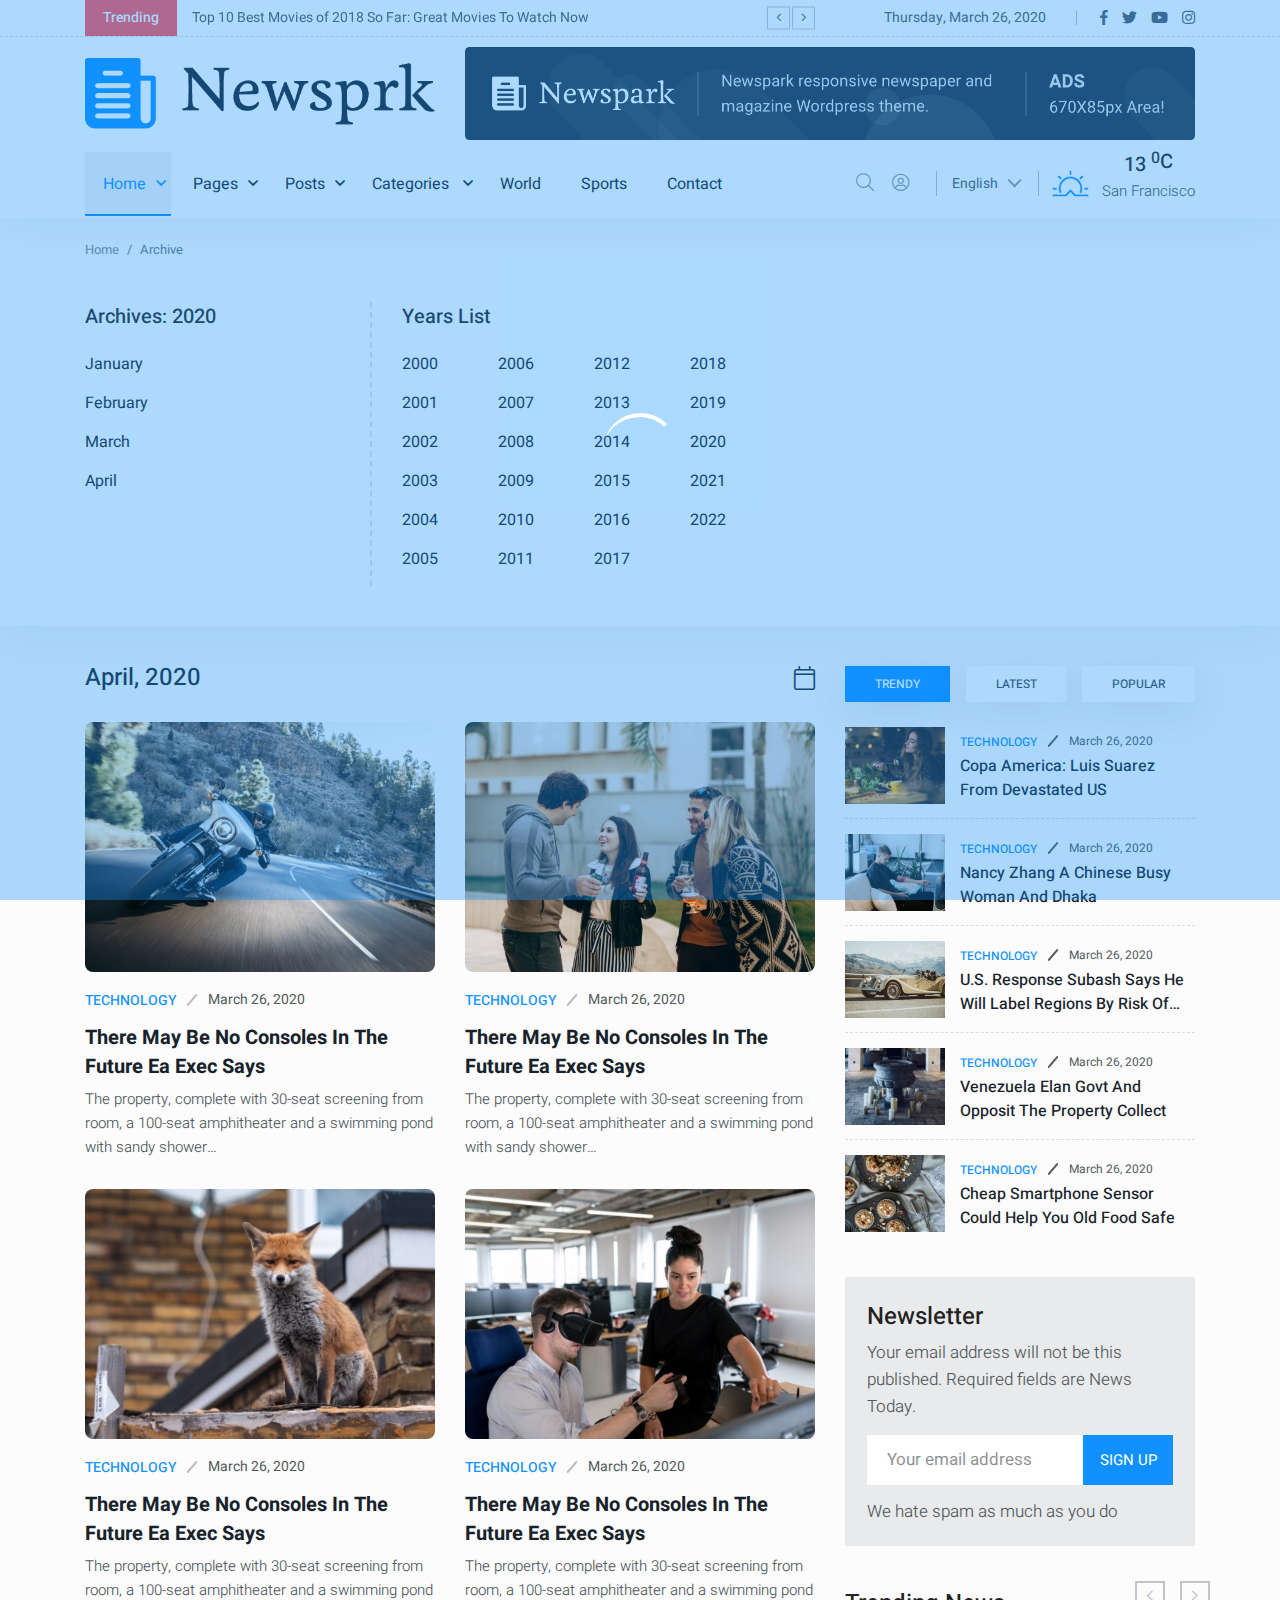
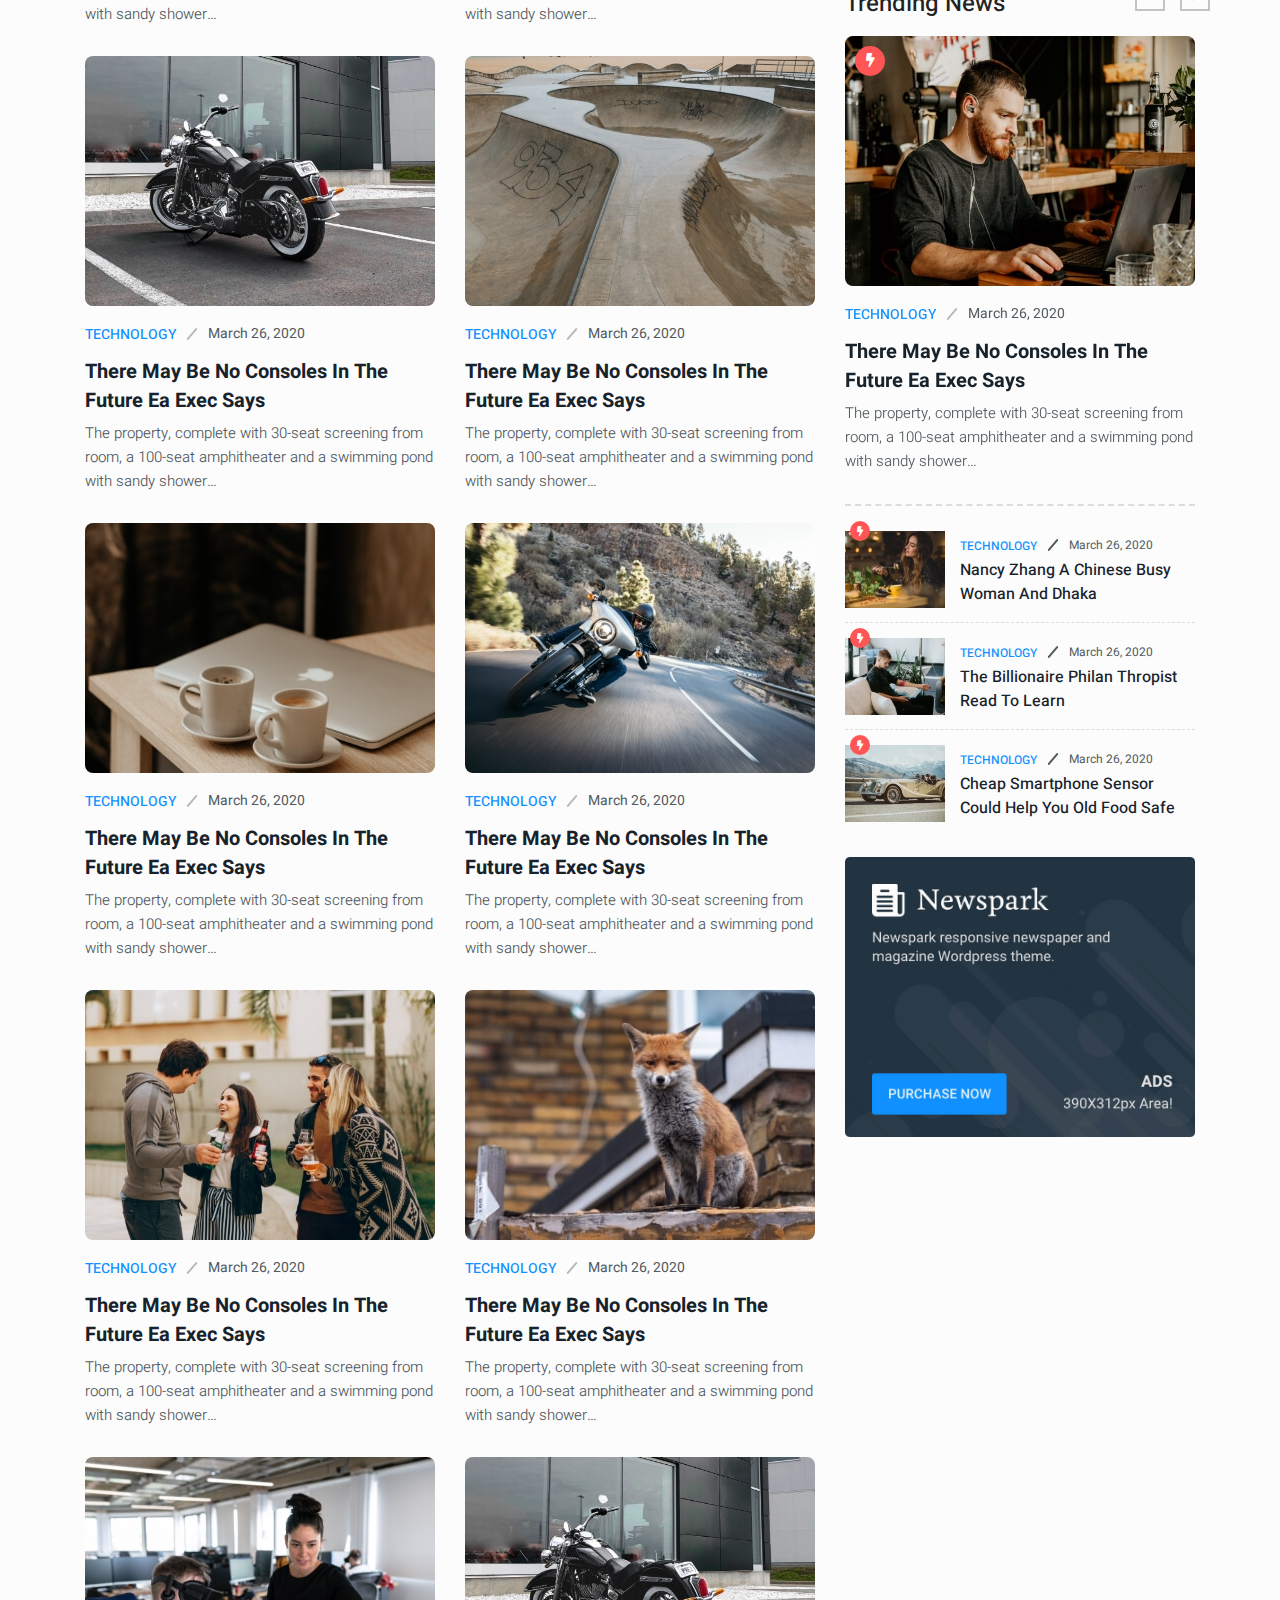
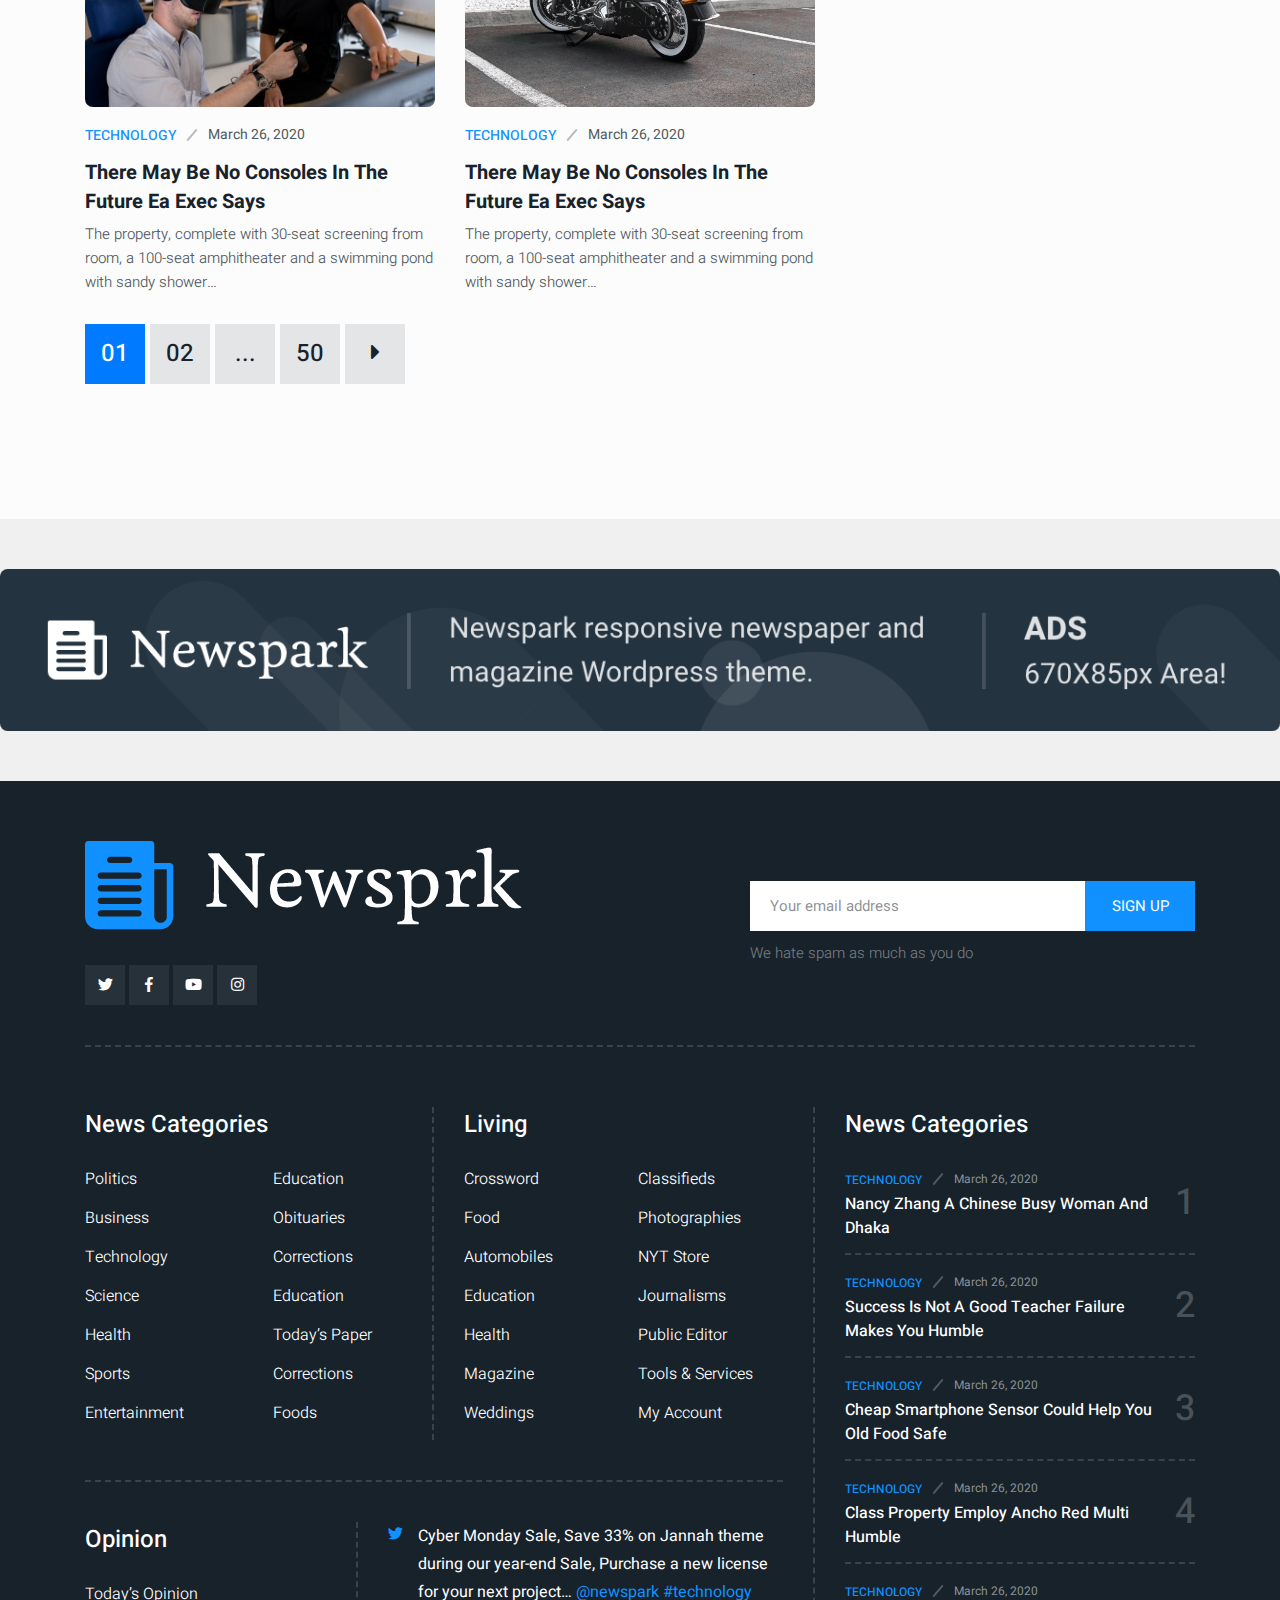
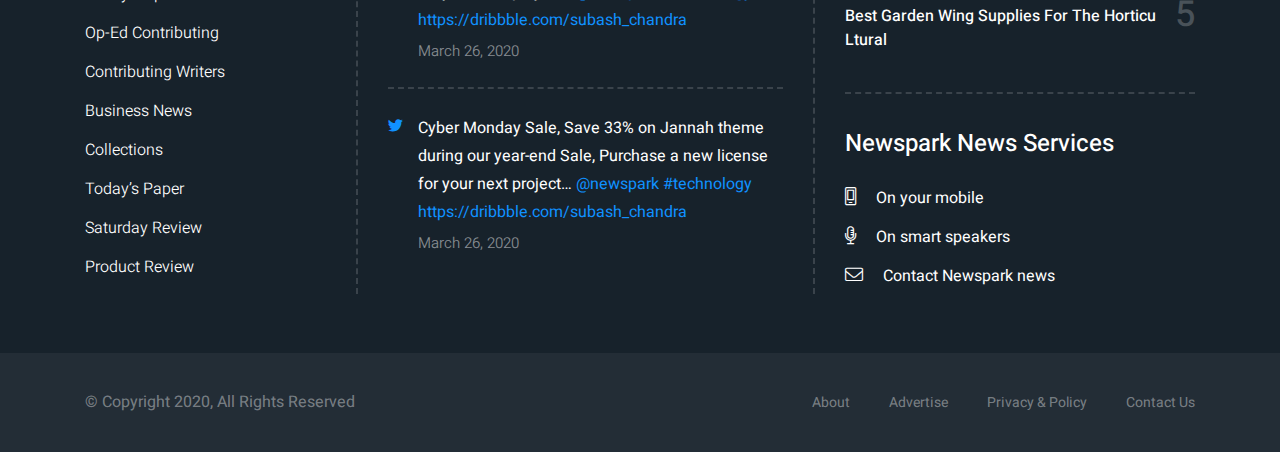
<file: html/HTML Files/archive.html>
<!doctype html>
<html lang="en">

<head>

    <!--====== Required meta tags ======-->
    <meta charset="utf-8">
    <meta http-equiv="x-ua-compatible" content="ie=edge">
    <meta name="description" content="">
    <meta name="viewport" content="width=device-width, initial-scale=1, shrink-to-fit=no">

    <!--====== Title ======-->
    <title>Newspark - News Magazine Template</title>

    <!--====== Favicon Icon ======-->
    <link rel="shortcut icon" href="assets/images/fabicon.png" type="image/png">

    <!--====== Bootstrap css ======-->
    <link rel="stylesheet" href="assets/css/bootstrap.min.css">

    <!--====== Fontawesome css ======-->
    <link rel="stylesheet" href="assets/css/font-awesome.min.css">

    <!--====== Magnific Popup css ======-->
    <link rel="stylesheet" href="assets/css/magnific-popup.css">

    <!--====== nice select css ======-->
    <link rel="stylesheet" href="assets/css/nice-select.css">

    <!--====== Slick css ======-->
    <link rel="stylesheet" href="assets/css/slick.css">

    <!--====== stellarnav css ======-->
    <link rel="stylesheet" href="assets/css/stellarnav.css">

    <!--====== Default css ======-->
    <link rel="stylesheet" href="assets/css/default.css">

    <!--====== Style css ======-->
    <link rel="stylesheet" href="assets/css/style.css">


</head>

<body class="home-1-bg">

    <!--====== PRELOADER PART START ======-->
    <div class="preloader">
        <div>
            <div class="nb-spinner"></div>
        </div>
    </div>
    <!--====== PRELOADER PART ENDS ======-->

    <!--====== HEADER PART START ======-->

    <header class="header-area">
        <div class="header-topbar">
            <div class="container">
                <div class="row align-items-center">
                    <div class="col-lg-8">
                        <div class="topbar-trending">
                            <span>Trending</span>
                            <div class="trending-slider">
                                <div class="trending-item">
                                    <p>Top 10 Best Movies of 2018 So Far: Great Movies To Watch Now </p>
                                </div>
                                <div class="trending-item">
                                    <p>Top 10 Best Movies of 2018 So Far: Great Movies To Watch Now </p>
                                </div>
                                <div class="trending-item">
                                    <p>Top 10 Best Movies of 2018 So Far: Great Movies To Watch Now </p>
                                </div>
                            </div>
                        </div>
                    </div>
                    <div class="col-lg-4">
                        <div class="topbar-social d-flex align-items-center">
                            <p>Thursday, March 26, 2020</p>
                            <div class="social">
                                <ul>
                                    <li><a href="#"><i class="fab fa-facebook-f"></i></a></li>
                                    <li><a href="#"><i class="fab fa-twitter"></i></a></li>
                                    <li><a href="#"><i class="fab fa-youtube"></i></a></li>
                                    <li><a href="#"><i class="fab fa-instagram"></i></a></li>
                                </ul>
                            </div>
                        </div>
                    </div>
                </div>
            </div>
        </div>
        <div class="header-centerbar">
            <div class="container">
                <div class="row align-items-center">
                    <div class="col-lg-4">
                        <div class="logo">
                            <a href="index.html">
                                <img src="assets/images/logo.png" alt="">
                            </a>
                        </div>
                    </div>
                    <div class="col-lg-8">
                        <div class="header-centerbar-ad">
                            <a href="#"><img src="assets/images/ad/ad-1.png" alt=""></a>
                        </div>
                    </div>
                </div>
            </div>
        </div>
        <div class="header-menubar">
            <div class="container">
                <div class="row align-items-center">
                    <div class="col-lg-8 col-sm-3 col-3">
                        <div class="header-menu">
                            <div class="stellarnav">
                                <ul>
                                    <li><a class="active" href="">Home</a>
                                        <ul>
                                            <li><a href="index.html">Home 1</a>
                                                <ul>
                                                    <li><a href="index-v-1.1.html">Virsion 1</a></li>
                                                    <li><a href="index-v-1.2.html">Virsion 2</a></li>
                                                    <li><a href="index-v-1.3.html">Virsion 3</a></li>
                                                    <li><a href="index-v-1.4.html">Virsion 4</a></li>
                                                </ul>
                                            </li>
                                            <li><a href="index-2.html">Home 2</a>
                                                <ul>
                                                    <li><a href="index-v-2.1.html">Virsion 1</a></li>
                                                    <li><a href="index-v-2.2.html">Virsion 2</a></li>
                                                    <li><a href="index-v-2.3.html">Virsion 3</a></li>
                                                    <li><a href="index-v-2.4.html">Virsion 4</a></li>
                                                </ul>
                                            </li>
                                            <li><a href="index-3.html">Home 3</a>
                                                <ul>
                                                    <li><a href="index-v-3.1.html">Virsion 1</a></li>
                                                    <li><a href="index-v-3.2.html">Virsion 2</a></li>
                                                    <li><a href="index-v-3.3.html">Virsion 3</a></li>
                                                    <li><a href="index-v-3.4.html">Virsion 4</a></li>
                                                </ul>
                                            </li>
                                            <li><a href="index-4.html">Home 4</a>
                                                <ul>
                                                    <li><a href="index-v-4.1.html">Virsion 1</a></li>
                                                    <li><a href="index-v-4.2.html">Virsion 2</a></li>
                                                    <li><a href="index-v-4.3.html">Virsion 3</a></li>
                                                    <li><a href="index-v-4.4.html">Virsion 4</a></li>
                                                </ul>
                                            </li>
                                        </ul>
                                    </li>
                                    <li><a href="">Pages</a>
                                        <ul>
                                            <li><a href="about-us.html">About Us</a></li>
                                            <li><a href="archive.html">Archive</a></li>
                                            <li><a href="contact.html">Contact</a></li>
                                            <li><a href="404.html">404</a></li>
                                        </ul>
                                    </li>
                                    <li><a href="">Posts</a>

                                        <ul>
                                            <li class="has-sub"><a href="#">General Posts</a>
                                                <ul>
                                                    <li><a href="post-1.html">Post 1</a>
                                                    </li>
                                                    <li><a href="post-2.html">Post 2</a>
                                                    </li>
                                                    <li><a href="post-3.html">Post 3</a>
                                                    </li>
                                                </ul>
                                                <a class="dd-toggle" href="#"><span class="icon-plus"></span></a>
                                            </li>
                                            <li class="has-sub"><a href="#">Video Posts</a>
                                                <ul>
                                                    <li><a href="#">Video Style 1</a>
                                                    </li>
                                                    <li><a href="#">Video Style 2</a>
                                                    </li>
                                                    <li><a href="#">Video Style 3</a>
                                                    </li>
                                                </ul>
                                                <a class="dd-toggle" href="#"><span class="icon-plus"></span></a>
                                            </li>
                                            <li class="has-sub"><a href="#">Audio Posts</a>
                                                <ul>
                                                    <li><a href="#">Audio Style 1</a>
                                                    </li>
                                                    <li><a href="#">Audio Style 2</a>
                                                    </li>
                                                    <li><a href="#">Audio Style 3</a>
                                                    </li>
                                                </ul>
                                                <a class="dd-toggle" href="#"><span class="icon-plus"></span></a>
                                            </li>
                                        </ul>
                                    </li>
                                    <li><a href="">Categories </a>
                                        <ul>
                                            <li class="active"><a href="business.html">Business</a>
                                            </li>
                                            <li><a href="entertainment.html">Entertainment</a>
                                            </li>
                                            <li><a href="features.html">Features</a>
                                            </li>
                                            <li><a href="sports.html">Sports</a>
                                            </li>
                                            <li><a href="trending.html">Trending</a>
                                            </li>
                                            <li><a href="technology.html">Technology</a>
                                            </li>
                                        </ul>
                                    </li>
                                    <li><a href="">World</a></li>
                                    <li><a href="">Sports</a></li>
                                    <li><a href="contact.html">Contact</a></li>
                                </ul>
                            </div><!-- .stellarnav -->
                        </div>
                    </div>
                    <div class="col-lg-4 col-sm-9 col-9">
                        <div class="header-menu-rightbar">
                            <div class="header-menu-search">
                                <ul>
                                    <li><a href="#"><i class="fal fa-search"></i></a></li>
                                    <li><a href="#"><i class="fal fa-user-circle"></i></a></li>
                                </ul>
                            </div>
                            <div class="nice-select-item">
                                <select>
                                    <option data-display="English">English</option>
                                    <option value="1">Bangla</option>
                                    <option value="2">Hindi</option>
                                    <option value="3">option</option>
                                    <option value="4">Potato</option>
                                </select>
                            </div>
                            <div class="header-temperature">
                                <div class="icon">
                                    <img src="assets/images/temperature-icon.svg" alt="">
                                </div>
                                <div class="temperature-content text-center">
                                    <h5 class="title">13 <sup>0<sub>C</sub></sup></h5>
                                    <p>San Francisco</p>
                                </div>
                            </div>
                        </div>
                    </div>
                </div>
            </div>

        </div>
    </header>

    <!--====== HEADER PART ENDS ======-->

    <!--====== ABOUT AUTHOR PART START ======-->

    <div class="about-author-area">
        <div class="container">
            <div class="row">
                <div class="col-lg-12">
                    <div class="about-author-content">
                        <nav aria-label="breadcrumb">
                            <ol class="breadcrumb">
                                <li class="breadcrumb-item"><a href="index.html">Home</a></li>
                                <li class="breadcrumb-item active" aria-current="page">Archive</li>
                            </ol>
                        </nav>
                        <div class="archive-content">
                            <div class="row">
                                <div class="col-lg-3 col-md-4">
                                    <div class="archive-items">
                                        <div class="section-title">
                                            <h3 class="title">Archives: 2020</h3>
                                        </div>
                                        <div class="archive-list ">
                                            <ul>
                                                <li><a href="#">January</a></li>
                                                <li><a href="#">February</a></li>
                                                <li><a href="#">March</a></li>
                                                <li><a href="#">April</a></li>
                                            </ul>
                                        </div>
                                    </div>
                                </div>
                                <div class="col-lg-9 col-md-8">
                                    <div class="archive-items border-left">
                                        <div class="section-title">
                                            <h3 class="title">Years list</h3>
                                        </div>
                                        <div class="archive-list">
                                            <ul>
                                                <li><a href="#">2000</a></li>
                                                <li><a href="#">2001</a></li>
                                                <li><a href="#">2002</a></li>
                                                <li><a href="#">2003</a></li>
                                                <li><a href="#">2004</a></li>
                                                <li><a href="#">2005</a></li>
                                            </ul>
                                            <ul>
                                                <li><a href="#">2006</a></li>
                                                <li><a href="#">2007</a></li>
                                                <li><a href="#">2008</a></li>
                                                <li><a href="#">2009</a></li>
                                                <li><a href="#">2010</a></li>
                                                <li><a href="#">2011</a></li>
                                            </ul>
                                            <ul>
                                                <li><a href="#">2012</a></li>
                                                <li><a href="#">2013</a></li>
                                                <li><a href="#">2014</a></li>
                                                <li><a href="#">2015</a></li>
                                                <li><a href="#">2016</a></li>
                                                <li><a href="#">2017</a></li>
                                            </ul>
                                            <ul>
                                                <li><a href="#">2018</a></li>
                                                <li><a href="#">2019</a></li>
                                                <li><a href="#">2020</a></li>
                                                <li><a href="#">2021</a></li>
                                                <li><a href="#">2022</a></li>
                                            </ul>
                                        </div>
                                    </div>
                                </div>
                            </div>
                        </div>
                    </div>
                </div>
            </div>
        </div>
    </div>

    <!--====== ABOUT AUTHOR PART ENDS ======-->

    <!--====== ABOUT ITEM PART START ======-->

    <section class="about-item-area">
        <div class="container">
            <div class="row">
                <div class="col-lg-8">
                    <div class="about-tab-btn mt-40">
                        <div class="archive-btn">
                            <ul>
                                <li>April, 2020</li>
                                <li><i class="fal fa-calendar"></i></li>
                            </ul>
                        </div>
                        <div class="about-post-items">
                            <div class="row">
                                <div class="col-lg-6 col-md-6">
                                    <div class="trending-news-item mb-30">
                                        <div class="trending-news-thumb">
                                            <img src="assets/images/entertainment-dark-1.jpg" alt="trending">
                                        </div>
                                        <div class="trending-news-content">
                                            <div class="post-meta">
                                                <div class="meta-categories">
                                                    <a href="#">TECHNOLOGY</a>
                                                </div>
                                                <div class="meta-date">
                                                    <span>March 26, 2020</span>
                                                </div>
                                            </div>
                                            <h3 class="title"><a href="#">There may be no consoles in the future ea exec says</a></h3>
                                            <p class="text">The property, complete with 30-seat screening from room, a 100-seat amphitheater and a swimming pond with sandy shower…</p>
                                        </div>
                                    </div>
                                </div>
                                <div class="col-lg-6 col-md-6">
                                    <div class="trending-news-item mb-30">
                                        <div class="trending-news-thumb">
                                            <img src="assets/images/entertainment-dark-2.jpg" alt="trending">
                                        </div>
                                        <div class="trending-news-content">
                                            <div class="post-meta">
                                                <div class="meta-categories">
                                                    <a href="#">TECHNOLOGY</a>
                                                </div>
                                                <div class="meta-date">
                                                    <span>March 26, 2020</span>
                                                </div>
                                            </div>
                                            <h3 class="title"><a href="#">There may be no consoles in the future ea exec says</a></h3>
                                            <p class="text">The property, complete with 30-seat screening from room, a 100-seat amphitheater and a swimming pond with sandy shower…</p>
                                        </div>
                                    </div>
                                </div>
                                <div class="col-lg-6 col-md-6">
                                    <div class="trending-news-item mb-30">
                                        <div class="trending-news-thumb">
                                            <img src="assets/images/entertainment-dark-3.jpg" alt="trending">
                                        </div>
                                        <div class="trending-news-content">
                                            <div class="post-meta">
                                                <div class="meta-categories">
                                                    <a href="#">TECHNOLOGY</a>
                                                </div>
                                                <div class="meta-date">
                                                    <span>March 26, 2020</span>
                                                </div>
                                            </div>
                                            <h3 class="title"><a href="#">There may be no consoles in the future ea exec says</a></h3>
                                            <p class="text">The property, complete with 30-seat screening from room, a 100-seat amphitheater and a swimming pond with sandy shower…</p>
                                        </div>
                                    </div>
                                </div>
                                <div class="col-lg-6 col-md-6">
                                    <div class="trending-news-item mb-30">
                                        <div class="trending-news-thumb">
                                            <img src="assets/images/entertainment-dark-4.jpg" alt="trending">
                                        </div>
                                        <div class="trending-news-content">
                                            <div class="post-meta">
                                                <div class="meta-categories">
                                                    <a href="#">TECHNOLOGY</a>
                                                </div>
                                                <div class="meta-date">
                                                    <span>March 26, 2020</span>
                                                </div>
                                            </div>
                                            <h3 class="title"><a href="#">There may be no consoles in the future ea exec says</a></h3>
                                            <p class="text">The property, complete with 30-seat screening from room, a 100-seat amphitheater and a swimming pond with sandy shower…</p>
                                        </div>
                                    </div>
                                </div>
                                <div class="col-lg-6 col-md-6">
                                    <div class="trending-news-item mb-30">
                                        <div class="trending-news-thumb">
                                            <img src="assets/images/entertainment-dark-5.jpg" alt="trending">
                                        </div>
                                        <div class="trending-news-content">
                                            <div class="post-meta">
                                                <div class="meta-categories">
                                                    <a href="#">TECHNOLOGY</a>
                                                </div>
                                                <div class="meta-date">
                                                    <span>March 26, 2020</span>
                                                </div>
                                            </div>
                                            <h3 class="title"><a href="#">There may be no consoles in the future ea exec says</a></h3>
                                            <p class="text">The property, complete with 30-seat screening from room, a 100-seat amphitheater and a swimming pond with sandy shower…</p>
                                        </div>
                                    </div>
                                </div>
                                <div class="col-lg-6 col-md-6">
                                    <div class="trending-news-item mb-30">
                                        <div class="trending-news-thumb">
                                            <img src="assets/images/entertainment-dark-6.jpg" alt="trending">
                                        </div>
                                        <div class="trending-news-content">
                                            <div class="post-meta">
                                                <div class="meta-categories">
                                                    <a href="#">TECHNOLOGY</a>
                                                </div>
                                                <div class="meta-date">
                                                    <span>March 26, 2020</span>
                                                </div>
                                            </div>
                                            <h3 class="title"><a href="#">There may be no consoles in the future ea exec says</a></h3>
                                            <p class="text">The property, complete with 30-seat screening from room, a 100-seat amphitheater and a swimming pond with sandy shower…</p>
                                        </div>
                                    </div>
                                </div>
                                <div class="col-lg-6 col-md-6">
                                    <div class="trending-news-item mb-30">
                                        <div class="trending-news-thumb">
                                            <img src="assets/images/entertainment-dark-7.jpg" alt="trending">
                                        </div>
                                        <div class="trending-news-content">
                                            <div class="post-meta">
                                                <div class="meta-categories">
                                                    <a href="#">TECHNOLOGY</a>
                                                </div>
                                                <div class="meta-date">
                                                    <span>March 26, 2020</span>
                                                </div>
                                            </div>
                                            <h3 class="title"><a href="#">There may be no consoles in the future ea exec says</a></h3>
                                            <p class="text">The property, complete with 30-seat screening from room, a 100-seat amphitheater and a swimming pond with sandy shower…</p>
                                        </div>
                                    </div>
                                </div>
                                <div class="col-lg-6 col-md-6">
                                    <div class="trending-news-item mb-30">
                                        <div class="trending-news-thumb">
                                            <img src="assets/images/entertainment-dark-1.jpg" alt="trending">
                                        </div>
                                        <div class="trending-news-content">
                                            <div class="post-meta">
                                                <div class="meta-categories">
                                                    <a href="#">TECHNOLOGY</a>
                                                </div>
                                                <div class="meta-date">
                                                    <span>March 26, 2020</span>
                                                </div>
                                            </div>
                                            <h3 class="title"><a href="#">There may be no consoles in the future ea exec says</a></h3>
                                            <p class="text">The property, complete with 30-seat screening from room, a 100-seat amphitheater and a swimming pond with sandy shower…</p>
                                        </div>
                                    </div>
                                </div>
                                <div class="col-lg-6 col-md-6">
                                    <div class="trending-news-item mb-30">
                                        <div class="trending-news-thumb">
                                            <img src="assets/images/entertainment-dark-2.jpg" alt="trending">
                                        </div>
                                        <div class="trending-news-content">
                                            <div class="post-meta">
                                                <div class="meta-categories">
                                                    <a href="#">TECHNOLOGY</a>
                                                </div>
                                                <div class="meta-date">
                                                    <span>March 26, 2020</span>
                                                </div>
                                            </div>
                                            <h3 class="title"><a href="#">There may be no consoles in the future ea exec says</a></h3>
                                            <p class="text">The property, complete with 30-seat screening from room, a 100-seat amphitheater and a swimming pond with sandy shower…</p>
                                        </div>
                                    </div>
                                </div>
                                <div class="col-lg-6 col-md-6">
                                    <div class="trending-news-item mb-30">
                                        <div class="trending-news-thumb">
                                            <img src="assets/images/entertainment-dark-3.jpg" alt="trending">
                                        </div>
                                        <div class="trending-news-content">
                                            <div class="post-meta">
                                                <div class="meta-categories">
                                                    <a href="#">TECHNOLOGY</a>
                                                </div>
                                                <div class="meta-date">
                                                    <span>March 26, 2020</span>
                                                </div>
                                            </div>
                                            <h3 class="title"><a href="#">There may be no consoles in the future ea exec says</a></h3>
                                            <p class="text">The property, complete with 30-seat screening from room, a 100-seat amphitheater and a swimming pond with sandy shower…</p>
                                        </div>
                                    </div>
                                </div>
                                <div class="col-lg-6 col-md-6">
                                    <div class="trending-news-item mb-30">
                                        <div class="trending-news-thumb">
                                            <img src="assets/images/entertainment-dark-4.jpg" alt="trending">
                                        </div>
                                        <div class="trending-news-content">
                                            <div class="post-meta">
                                                <div class="meta-categories">
                                                    <a href="#">TECHNOLOGY</a>
                                                </div>
                                                <div class="meta-date">
                                                    <span>March 26, 2020</span>
                                                </div>
                                            </div>
                                            <h3 class="title"><a href="#">There may be no consoles in the future ea exec says</a></h3>
                                            <p class="text">The property, complete with 30-seat screening from room, a 100-seat amphitheater and a swimming pond with sandy shower…</p>
                                        </div>
                                    </div>
                                </div>
                                <div class="col-lg-6 col-md-6">
                                    <div class="trending-news-item mb-30">
                                        <div class="trending-news-thumb">
                                            <img src="assets/images/entertainment-dark-5.jpg" alt="trending">
                                        </div>
                                        <div class="trending-news-content">
                                            <div class="post-meta">
                                                <div class="meta-categories">
                                                    <a href="#">TECHNOLOGY</a>
                                                </div>
                                                <div class="meta-date">
                                                    <span>March 26, 2020</span>
                                                </div>
                                            </div>
                                            <h3 class="title"><a href="#">There may be no consoles in the future ea exec says</a></h3>
                                            <p class="text">The property, complete with 30-seat screening from room, a 100-seat amphitheater and a swimming pond with sandy shower…</p>
                                        </div>
                                    </div>
                                </div>
                                <div class="col-lg-12">
                                    <div class="pagination-item">
                                        <nav aria-label="Page navigation example">
                                            <ul class="pagination">
                                                <li class="page-item active"><a class="page-link" href="#">01</a></li>
                                                <li class="page-item"><a class="page-link" href="#">02</a></li>
                                                <li class="page-item"><a class="page-link" href="#">...</a></li>
                                                <li class="page-item"><a class="page-link" href="#">50</a></li>
                                                <li class="page-item">
                                                    <a class="page-link" href="#" aria-label="Next">
                                                        <span aria-hidden="true"><i class="fas fa-caret-right"></i></span>
                                                    </a>
                                                </li>
                                            </ul>
                                        </nav>
                                    </div>
                                </div>
                            </div>
                        </div>
                    </div>
                </div>
                <div class="col-lg-4">
                    <div class="post_gallery_sidebar mt-40">
                        <ul class="nav nav-pills" id="pills-tab" role="tablist">
                            <li class="nav-item">
                                <a class="nav-link active" id="pills-home-tab" data-toggle="pill" href="#pills-home" role="tab" aria-controls="pills-home" aria-selected="true">TRENDY</a>
                            </li>
                            <li class="nav-item">
                                <a class="nav-link" id="pills-profile-tab" data-toggle="pill" href="#pills-profile" role="tab" aria-controls="pills-profile" aria-selected="false">LATEST</a>
                            </li>
                            <li class="nav-item">
                                <a class="nav-link" id="pills-contact-tab" data-toggle="pill" href="#pills-contact" role="tab" aria-controls="pills-contact" aria-selected="false">POPULAR</a>
                            </li>
                        </ul>
                        <div class="tab-content" id="pills-tabContent">
                            <div class="tab-pane fade show active" id="pills-home" role="tabpanel" aria-labelledby="pills-home-tab">
                                <div class="post_gallery_items">
                                    <div class="gallery_item">
                                        <div class="gallery_item_thumb">
                                            <img src="assets/images/gallery-1.jpg" alt="gallery">
                                        </div>
                                        <div class="gallery_item_content">
                                            <div class="post-meta">
                                                <div class="meta-categories">
                                                    <a href="#">TECHNOLOGY</a>
                                                </div>
                                                <div class="meta-date">
                                                    <span>March 26, 2020</span>
                                                </div>
                                            </div>
                                            <h4 class="title"><a href="#">Copa America: Luis Suarez from devastated US</a></h4>
                                        </div>
                                    </div>
                                    <div class="gallery_item">
                                        <div class="gallery_item_thumb">
                                            <img src="assets/images/gallery-2.jpg" alt="gallery">
                                        </div>
                                        <div class="gallery_item_content">
                                            <div class="post-meta">
                                                <div class="meta-categories">
                                                    <a href="#">TECHNOLOGY</a>
                                                </div>
                                                <div class="meta-date">
                                                    <span>March 26, 2020</span>
                                                </div>
                                            </div>
                                            <h4 class="title"><a href="#">Nancy Zhang a Chinese busy woman and Dhaka</a></h4>
                                        </div>
                                    </div>
                                    <div class="gallery_item">
                                        <div class="gallery_item_thumb">
                                            <img src="assets/images/gallery-3.jpg" alt="gallery">
                                        </div>
                                        <div class="gallery_item_content">
                                            <div class="post-meta">
                                                <div class="meta-categories">
                                                    <a href="#">TECHNOLOGY</a>
                                                </div>
                                                <div class="meta-date">
                                                    <span>March 26, 2020</span>
                                                </div>
                                            </div>
                                            <h4 class="title"><a href="#">U.S. Response subash says he will label regions by risk of…</a></h4>
                                        </div>
                                    </div>
                                    <div class="gallery_item">
                                        <div class="gallery_item_thumb">
                                            <img src="assets/images/gallery-4.jpg" alt="gallery">
                                        </div>
                                        <div class="gallery_item_content">
                                            <div class="post-meta">
                                                <div class="meta-categories">
                                                    <a href="#">TECHNOLOGY</a>
                                                </div>
                                                <div class="meta-date">
                                                    <span>March 26, 2020</span>
                                                </div>
                                            </div>
                                            <h4 class="title"><a href="#">Venezuela elan govt and opposit the property collect</a></h4>
                                        </div>
                                    </div>
                                    <div class="gallery_item">
                                        <div class="gallery_item_thumb">
                                            <img src="assets/images/gallery-5.jpg" alt="gallery">
                                        </div>
                                        <div class="gallery_item_content">
                                            <div class="post-meta">
                                                <div class="meta-categories">
                                                    <a href="#">TECHNOLOGY</a>
                                                </div>
                                                <div class="meta-date">
                                                    <span>March 26, 2020</span>
                                                </div>
                                            </div>
                                            <h4 class="title"><a href="#">Cheap smartphone sensor could help you old food safe</a></h4>
                                        </div>
                                    </div>
                                </div>
                            </div>
                            <div class="tab-pane fade" id="pills-profile" role="tabpanel" aria-labelledby="pills-profile-tab">
                                <div class="post_gallery_items">
                                    <div class="gallery_item">
                                        <div class="gallery_item_thumb">
                                            <img src="assets/images/gallery-1.jpg" alt="gallery">
                                        </div>
                                        <div class="gallery_item_content">
                                            <div class="post-meta">
                                                <div class="meta-categories">
                                                    <a href="#">TECHNOLOGY</a>
                                                </div>
                                                <div class="meta-date">
                                                    <span>March 26, 2020</span>
                                                </div>
                                            </div>
                                            <h4 class="title"><a href="#">Copa America: Luis Suarez from devastated US</a></h4>
                                        </div>
                                    </div>
                                    <div class="gallery_item">
                                        <div class="gallery_item_thumb">
                                            <img src="assets/images/gallery-2.jpg" alt="gallery">
                                        </div>
                                        <div class="gallery_item_content">
                                            <div class="post-meta">
                                                <div class="meta-categories">
                                                    <a href="#">TECHNOLOGY</a>
                                                </div>
                                                <div class="meta-date">
                                                    <span>March 26, 2020</span>
                                                </div>
                                            </div>
                                            <h4 class="title"><a href="#">Nancy Zhang a Chinese busy woman and Dhaka</a></h4>
                                        </div>
                                    </div>
                                    <div class="gallery_item">
                                        <div class="gallery_item_thumb">
                                            <img src="assets/images/gallery-3.jpg" alt="gallery">
                                        </div>
                                        <div class="gallery_item_content">
                                            <div class="post-meta">
                                                <div class="meta-categories">
                                                    <a href="#">TECHNOLOGY</a>
                                                </div>
                                                <div class="meta-date">
                                                    <span>March 26, 2020</span>
                                                </div>
                                            </div>
                                            <h4 class="title"><a href="#">U.S. Response subash says he will label regions by risk of…</a></h4>
                                        </div>
                                    </div>
                                    <div class="gallery_item">
                                        <div class="gallery_item_thumb">
                                            <img src="assets/images/gallery-4.jpg" alt="gallery">
                                        </div>
                                        <div class="gallery_item_content">
                                            <div class="post-meta">
                                                <div class="meta-categories">
                                                    <a href="#">TECHNOLOGY</a>
                                                </div>
                                                <div class="meta-date">
                                                    <span>March 26, 2020</span>
                                                </div>
                                            </div>
                                            <h4 class="title"><a href="#">Venezuela elan govt and opposit the property collect</a></h4>
                                        </div>
                                    </div>
                                    <div class="gallery_item">
                                        <div class="gallery_item_thumb">
                                            <img src="assets/images/gallery-5.jpg" alt="gallery">
                                        </div>
                                        <div class="gallery_item_content">
                                            <div class="post-meta">
                                                <div class="meta-categories">
                                                    <a href="#">TECHNOLOGY</a>
                                                </div>
                                                <div class="meta-date">
                                                    <span>March 26, 2020</span>
                                                </div>
                                            </div>
                                            <h4 class="title"><a href="#">Cheap smartphone sensor could help you old food safe</a></h4>
                                        </div>
                                    </div>
                                </div>
                            </div>
                            <div class="tab-pane fade" id="pills-contact" role="tabpanel" aria-labelledby="pills-contact-tab">
                                <div class="post_gallery_items">
                                    <div class="gallery_item">
                                        <div class="gallery_item_thumb">
                                            <img src="assets/images/gallery-1.jpg" alt="gallery">
                                        </div>
                                        <div class="gallery_item_content">
                                            <div class="post-meta">
                                                <div class="meta-categories">
                                                    <a href="#">TECHNOLOGY</a>
                                                </div>
                                                <div class="meta-date">
                                                    <span>March 26, 2020</span>
                                                </div>
                                            </div>
                                            <h4 class="title"><a href="#">Copa America: Luis Suarez from devastated US</a></h4>
                                        </div>
                                    </div>
                                    <div class="gallery_item">
                                        <div class="gallery_item_thumb">
                                            <img src="assets/images/gallery-2.jpg" alt="gallery">
                                        </div>
                                        <div class="gallery_item_content">
                                            <div class="post-meta">
                                                <div class="meta-categories">
                                                    <a href="#">TECHNOLOGY</a>
                                                </div>
                                                <div class="meta-date">
                                                    <span>March 26, 2020</span>
                                                </div>
                                            </div>
                                            <h4 class="title"><a href="#">Nancy Zhang a Chinese busy woman and Dhaka</a></h4>
                                        </div>
                                    </div>
                                    <div class="gallery_item">
                                        <div class="gallery_item_thumb">
                                            <img src="assets/images/gallery-3.jpg" alt="gallery">
                                        </div>
                                        <div class="gallery_item_content">
                                            <div class="post-meta">
                                                <div class="meta-categories">
                                                    <a href="#">TECHNOLOGY</a>
                                                </div>
                                                <div class="meta-date">
                                                    <span>March 26, 2020</span>
                                                </div>
                                            </div>
                                            <h4 class="title"><a href="#">U.S. Response subash says he will label regions by risk of…</a></h4>
                                        </div>
                                    </div>
                                    <div class="gallery_item">
                                        <div class="gallery_item_thumb">
                                            <img src="assets/images/gallery-4.jpg" alt="gallery">
                                        </div>
                                        <div class="gallery_item_content">
                                            <div class="post-meta">
                                                <div class="meta-categories">
                                                    <a href="#">TECHNOLOGY</a>
                                                </div>
                                                <div class="meta-date">
                                                    <span>March 26, 2020</span>
                                                </div>
                                            </div>
                                            <h4 class="title"><a href="#">Venezuela elan govt and opposit the property collect</a></h4>
                                        </div>
                                    </div>
                                    <div class="gallery_item">
                                        <div class="gallery_item_thumb">
                                            <img src="assets/images/gallery-5.jpg" alt="gallery">
                                        </div>
                                        <div class="gallery_item_content">
                                            <div class="post-meta">
                                                <div class="meta-categories">
                                                    <a href="#">TECHNOLOGY</a>
                                                </div>
                                                <div class="meta-date">
                                                    <span>March 26, 2020</span>
                                                </div>
                                            </div>
                                            <h4 class="title"><a href="#">Cheap smartphone sensor could help you old food safe</a></h4>
                                        </div>
                                    </div>
                                </div>
                            </div>
                        </div>
                        <div class="newsletter-box mt-45">
                            <h5 class="title">Newsletter</h5>
                            <p>Your email address will not be this published. Required fields are News Today.</p>
                            <form action="#">
                                <div class="input-box">
                                    <input type="text" placeholder="Your email address">
                                    <button type="button">SIGN UP</button>
                                </div>
                            </form>
                            <span>We hate spam as much as you do</span>
                        </div>
                        <div class="trending-sidebar mt-40">
                            <div class="section-title">
                                <h3 class="title">Trending News</h3>
                            </div>
                            <div class="row trending-sidebar-slider">
                                <div class="col-lg-6">
                                    <div class="trending-news-item">
                                        <div class="trending-news-thumb">
                                            <img src="assets/images/trending-news-1.jpg" alt="trending">
                                            <div class="icon">
                                                <a href="#"><i class="fas fa-bolt"></i></a>
                                            </div>
                                        </div>
                                        <div class="trending-news-content">
                                            <div class="post-meta">
                                                <div class="meta-categories">
                                                    <a href="#">TECHNOLOGY</a>
                                                </div>
                                                <div class="meta-date">
                                                    <span>March 26, 2020</span>
                                                </div>
                                            </div>
                                            <h3 class="title"><a href="#">There may be no consoles in the future ea exec says</a></h3>
                                            <p class="text">The property, complete with 30-seat screening from room, a 100-seat amphitheater and a swimming pond with sandy shower…</p>
                                        </div>
                                    </div>
                                </div>
                                <div class="col-lg-6">
                                    <div class="trending-news-item">
                                        <div class="trending-news-thumb">
                                            <img src="assets/images/trending-news-2.jpg" alt="trending">
                                            <div class="icon">
                                                <a href="#"><i class="fas fa-bolt"></i></a>
                                            </div>
                                        </div>
                                        <div class="trending-news-content">
                                            <div class="post-meta">
                                                <div class="meta-categories">
                                                    <a href="#">TECHNOLOGY</a>
                                                </div>
                                                <div class="meta-date">
                                                    <span>March 26, 2020</span>
                                                </div>
                                            </div>
                                            <h3 class="title"><a href="#">Japan’s virus success has puzzled the world. Is its luck running out?</a></h3>
                                            <p class="text">The property, complete with 30-seat screening from room, a 100-seat amphitheater and a swimming pond with sandy shower…</p>
                                        </div>
                                    </div>
                                </div>
                                <div class="col-lg-6">
                                    <div class="trending-news-item">
                                        <div class="trending-news-thumb">
                                            <img src="assets/images/trending-news-3.jpg" alt="trending">
                                            <div class="icon">
                                                <a href="#"><i class="fas fa-bolt"></i></a>
                                            </div>
                                        </div>
                                        <div class="trending-news-content">
                                            <div class="post-meta">
                                                <div class="meta-categories">
                                                    <a href="#">TECHNOLOGY</a>
                                                </div>
                                                <div class="meta-date">
                                                    <span>March 26, 2020</span>
                                                </div>
                                            </div>
                                            <h3 class="title"><a href="#">Japan’s virus success has puzzled the world. Is its luck running out?</a></h3>
                                            <p class="text">The property, complete with 30-seat screening from room, a 100-seat amphitheater and a swimming pond with sandy shower…</p>
                                        </div>
                                    </div>
                                </div>
                            </div>
                            <div class="trending-news-post-items">
                                <div class="gallery_item">
                                    <div class="gallery_item_thumb">
                                        <img src="assets/images/gallery-1.jpg" alt="gallery">
                                        <div class="icon"><i class="fas fa-bolt"></i></div>
                                    </div>
                                    <div class="gallery_item_content">
                                        <div class="post-meta">
                                            <div class="meta-categories">
                                                <a href="#">TECHNOLOGY</a>
                                            </div>
                                            <div class="meta-date">
                                                <span>March 26, 2020</span>
                                            </div>
                                        </div>
                                        <h4 class="title"><a href="#">Nancy zhang a chinese busy woman and dhaka</a></h4>
                                    </div>
                                </div>
                                <div class="gallery_item">
                                    <div class="gallery_item_thumb">
                                        <img src="assets/images/gallery-2.jpg" alt="gallery">
                                        <div class="icon"><i class="fas fa-bolt"></i></div>
                                    </div>
                                    <div class="gallery_item_content">
                                        <div class="post-meta">
                                            <div class="meta-categories">
                                                <a href="#">TECHNOLOGY</a>
                                            </div>
                                            <div class="meta-date">
                                                <span>March 26, 2020</span>
                                            </div>
                                        </div>
                                        <h4 class="title"><a href="#">The billionaire Philan thropist read to learn</a></h4>
                                    </div>
                                </div>
                                <div class="gallery_item">
                                    <div class="gallery_item_thumb">
                                        <img src="assets/images/gallery-3.jpg" alt="gallery">
                                        <div class="icon"><i class="fas fa-bolt"></i></div>
                                    </div>
                                    <div class="gallery_item_content">
                                        <div class="post-meta">
                                            <div class="meta-categories">
                                                <a href="#">TECHNOLOGY</a>
                                            </div>
                                            <div class="meta-date">
                                                <span>March 26, 2020</span>
                                            </div>
                                        </div>
                                        <h4 class="title"><a href="#">Cheap smartphone sensor could help you old food safe</a></h4>
                                    </div>
                                </div>
                            </div>
                        </div>
                        <div class="sidebar-add pt-35">
                            <a href="#"><img src="assets/images/ad/ad-2.jpg" alt="ad"></a>
                        </div>
                    </div>
                </div>
            </div>
        </div>
    </section>

    <!--====== ABOUT ITEM PART ENDS ======-->
    
    <!--====== ADD PART ENDS ======-->
    
    <div class="add-area text-center">
        <a href="#">
            <img src="assets/images/ad/ad-1.png" alt="">
        </a>
    </div>
    
    <!--====== ADD PART ENDS ======-->

    <!--====== FOOTER PART START ======-->

    <footer class="footer-area">
        <div class="container">
            <div class="footer-topbar">
                <div class="row align-items-center">
                    <div class="col-lg-7 col-md-5">
                        <div class="footer-logo">
                            <a href="#"><img src="assets/images/logo-2.png" alt=""></a>
                            <ul>
                                <li><a href="#"><i class="fab fa-twitter"></i></a></li>
                                <li><a href="#"><i class="fab fa-facebook-f"></i></a></li>
                                <li><a href="#"><i class="fab fa-youtube"></i></a></li>
                                <li><a href="#"><i class="fab fa-instagram"></i></a></li>
                            </ul>
                        </div>
                    </div>
                    <div class="col-lg-5 col-md-7">
                        <div class="footer-newaletter">
                            <div class="input-box">
                                <input type="text" placeholder="Your email address">
                                <button type="button">SIGN UP</button>
                            </div>
                            <p>We hate spam as much as you do</p>
                        </div>
                    </div>
                </div>
            </div>
            <div class="footer-widget-area">
                <div class="row">
                    <div class="col-lg-8">
                        <div class="footer-widget-right-border">
                            <div class="row">
                                <div class="col-lg-6 col-md-6">
                                    <div class="widget widget-list">
                                        <div class="section-title section-title-2">
                                            <h3 class="title">News categories</h3>
                                        </div>
                                        <div class="list d-flex justify-content-between">
                                            <ul>
                                                <li><a href="#">Politics</a></li>
                                                <li><a href="#">Business</a></li>
                                                <li><a href="#">Technology</a></li>
                                                <li><a href="#">Science</a></li>
                                                <li><a href="#">Health</a></li>
                                                <li><a href="#">Sports</a></li>
                                                <li><a href="#">Entertainment</a></li>
                                            </ul>
                                            <ul>
                                                <li><a href="#">Education</a></li>
                                                <li><a href="#">Obituaries</a></li>
                                                <li><a href="#">Corrections</a></li>
                                                <li><a href="#">Education</a></li>
                                                <li><a href="#">Today’s Paper</a></li>
                                                <li><a href="#">Corrections</a></li>
                                                <li><a href="#">Foods</a></li>
                                            </ul>
                                        </div>
                                    </div>
                                </div>
                                <div class="col-lg-6 col-md-6">
                                    <div class="widget widget-list widget-list-2">
                                        <div class="section-title section-title-2">
                                            <h3 class="title">Living</h3>
                                        </div>
                                        <div class="list d-flex justify-content-between">
                                            <ul>
                                                <li><a href="#">Crossword</a></li>
                                                <li><a href="#">Food</a></li>
                                                <li><a href="#">Automobiles</a></li>
                                                <li><a href="#">Education</a></li>
                                                <li><a href="#">Health</a></li>
                                                <li><a href="#">Magazine</a></li>
                                                <li><a href="#">Weddings</a></li>
                                            </ul>
                                            <ul>
                                                <li><a href="#">Classifieds</a></li>
                                                <li><a href="#">Photographies</a></li>
                                                <li><a href="#">NYT Store</a></li>
                                                <li><a href="#">Journalisms</a></li>
                                                <li><a href="#">Public Editor</a></li>
                                                <li><a href="#">Tools & Services</a></li>
                                                <li><a href="#">My Account</a></li>
                                            </ul>
                                        </div>
                                    </div>
                                </div>
                            </div>
                            <div class="footer-twitter-post">
                                <div class="row">
                                    <div class="col-lg-5 col-md-5">
                                        <div class="widget widget-list">
                                            <div class="section-title section-title-2">
                                                <h3 class="title">Opinion</h3>
                                            </div>
                                            <div class="list">
                                                <ul>
                                                    <li><a href="#">Today’s Opinion</a></li>
                                                    <li><a href="#">Op-Ed Contributing</a></li>
                                                    <li><a href="#">Contributing Writers</a></li>
                                                    <li><a href="#">Business News</a></li>
                                                    <li><a href="#">Collections</a></li>
                                                    <li><a href="#">Today’s Paper</a></li>
                                                    <li><a href="#">Saturday Review</a></li>
                                                    <li><a href="#">Product Review</a></li>
                                                </ul>
                                            </div>
                                        </div>
                                    </div>
                                    <div class="col-lg-7 col-md-7">
                                        <div class="widget widget-twitter-post">
                                            <div class="twitter-post">
                                                <div class="icon">
                                                    <i class="fab fa-twitter"></i>
                                                </div>
                                                <div class="twitter-content">
                                                    <p>Cyber Monday Sale, Save 33% on Jannah theme during our year-end Sale, Purchase a new license for your next project… <a href="#">@newspark #technology https://dribbble.com/subash_chandra</a></p>
                                                    <span>March 26, 2020</span>
                                                </div>
                                            </div>
                                            <div class="twitter-post">
                                                <div class="icon">
                                                    <i class="fab fa-twitter"></i>
                                                </div>
                                                <div class="twitter-content">
                                                    <p>Cyber Monday Sale, Save 33% on Jannah theme during our year-end Sale, Purchase a new license for your next project… <a href="#">@newspark #technology https://dribbble.com/subash_chandra</a></p>
                                                    <span>March 26, 2020</span>
                                                </div>
                                            </div>
                                        </div>
                                    </div>
                                </div>
                            </div>
                        </div>
                    </div>
                    <div class="col-lg-4">
                        <div class="footer-rightbar mt-60">
                            <div class="row">
                                <div class="col-lg-12 col-md-6">
                                    <div class="widget widget-news">
                                        <div class="section-title section-title-2">
                                            <h3 class="title">News categories</h3>
                                        </div>
                                        <div class="footer-news">
                                            <div class="gallery_item gallery_item-style-2 footer_gallery_item">
                                                <div class="gallery_item_content">
                                                    <div class="post-meta">
                                                        <div class="meta-categories">
                                                            <a href="#" tabindex="0">TECHNOLOGY</a>
                                                        </div>
                                                        <div class="meta-date">
                                                            <span>March 26, 2020</span>
                                                        </div>
                                                    </div>
                                                    <h4 class="title"><a href="#" tabindex="0">Nancy zhang a chinese busy woman and dhaka</a></h4>
                                                    <span>1</span>
                                                </div>
                                            </div>
                                            <div class="gallery_item gallery_item-style-2 footer_gallery_item">
                                                <div class="gallery_item_content">
                                                    <div class="post-meta">
                                                        <div class="meta-categories">
                                                            <a href="#" tabindex="0">TECHNOLOGY</a>
                                                        </div>
                                                        <div class="meta-date">
                                                            <span>March 26, 2020</span>
                                                        </div>
                                                    </div>
                                                    <h4 class="title"><a href="#" tabindex="0">Success is not a good teacher failure makes you humble</a></h4>
                                                    <span>2</span>
                                                </div>
                                            </div>
                                            <div class="gallery_item gallery_item-style-2 footer_gallery_item">
                                                <div class="gallery_item_content">
                                                    <div class="post-meta">
                                                        <div class="meta-categories">
                                                            <a href="#" tabindex="0">TECHNOLOGY</a>
                                                        </div>
                                                        <div class="meta-date">
                                                            <span>March 26, 2020</span>
                                                        </div>
                                                    </div>
                                                    <h4 class="title"><a href="#" tabindex="0">Cheap smartphone sensor could help you old food safe</a></h4>
                                                    <span>3</span>
                                                </div>
                                            </div>
                                            <div class="gallery_item gallery_item-style-2 footer_gallery_item">
                                                <div class="gallery_item_content">
                                                    <div class="post-meta">
                                                        <div class="meta-categories">
                                                            <a href="#" tabindex="0">TECHNOLOGY</a>
                                                        </div>
                                                        <div class="meta-date">
                                                            <span>March 26, 2020</span>
                                                        </div>
                                                    </div>
                                                    <h4 class="title"><a href="#" tabindex="0">Class property employ ancho red multi humble</a></h4>
                                                    <span>4</span>
                                                </div>
                                            </div>
                                            <div class="gallery_item gallery_item-style-2 footer_gallery_item">
                                                <div class="gallery_item_content">
                                                    <div class="post-meta">
                                                        <div class="meta-categories">
                                                            <a href="#" tabindex="0">TECHNOLOGY</a>
                                                        </div>
                                                        <div class="meta-date">
                                                            <span>March 26, 2020</span>
                                                        </div>
                                                    </div>
                                                    <h4 class="title"><a href="#" tabindex="0">Best garden wing supplies for the horticu ltural</a></h4>
                                                    <span>5</span>
                                                </div>
                                            </div>
                                        </div>
                                    </div>
                                </div>
                                <div class="col-lg-12 col-md-6">
                                    <div class="widget wedget-service">
                                        <div class="section-title section-title-2">
                                            <h3 class="title">Newspark news services</h3>
                                        </div>
                                        <div class="service-item">
                                            <ul>
                                                <li><a href="#"><i class="fal fa-mobile-android-alt"></i> On your mobile</a></li>
                                                <li><a href="#"><i class="fal fa-microphone-alt"></i> On smart speakers</a></li>
                                                <li><a href="#"><i class="fal fa-envelope"></i> Contact Newspark news</a></li>
                                            </ul>
                                        </div>
                                    </div>
                                </div>
                            </div>
                        </div>
                    </div>
                </div>
            </div>
        </div>
    </footer>
    <div class="footer-copyright">
        <div class="container">
            <div class="row">
                <div class="col-lg-12">
                    <div class="copyright-item d-block d-md-flex justify-content-between align-items-center">
                        <p>© Copyright 2020, All Rights Reserved</p>
                        <ul>
                            <li><a href="#">About</a></li>
                            <li><a href="#">Advertise</a></li>
                            <li><a href="#">Privacy & Policy</a></li>
                            <li><a href="#">Contact Us</a></li>
                        </ul>
                    </div>
                </div>
            </div>
        </div>
    </div>

    <!--====== FOOTER PART ENDS ======-->

    <!--====== GO TO TOP PART START ======-->

    <div class="go-top-area">
        <div class="go-top-wrap">
            <div class="go-top-btn-wrap">
                <div class="go-top go-top-btn">
                    <i class="fa fa-angle-double-up"></i>
                    <i class="fa fa-angle-double-up"></i>
                </div>
            </div>
        </div>
    </div>

    <!--====== GO TO TOP PART ENDS ======-->








    <!--====== PART START ======-->

    <section class="">
        <div class="container">
            <div class="row">
                <div class="col-lg-">

                </div>
            </div>
        </div>
    </section>

    <!--====== PART ENDS ======-->


    <!--====== jquery js ======-->
    <script src="assets/js/vendor/modernizr-3.6.0.min.js"></script>
    <script src="assets/js/vendor/jquery-1.12.4.min.js"></script>


    <!--====== Bootstrap js ======-->
    <script src="assets/js/bootstrap.min.js"></script>
    <script src="assets/js/popper.min.js"></script>

    <!--====== Slick js ======-->
    <script src="assets/js/slick.min.js"></script>

    <!--====== nice select js ======-->
    <script src="assets/js/jquery.nice-select.min.js"></script>

    <!--====== stellarnav js ======-->
    <script src="assets/js/stellarnav.min.js"></script>

    <!--====== circle progress js ======-->
    <script src="assets/js/circle-progress.min.js"></script>

    <!--====== Magnific Popup js ======-->
    <script src="assets/js/jquery.magnific-popup.min.js"></script>

    <!--====== Main js ======-->
    <script src="assets/js/main.js"></script>

</body>

</html>
</file>
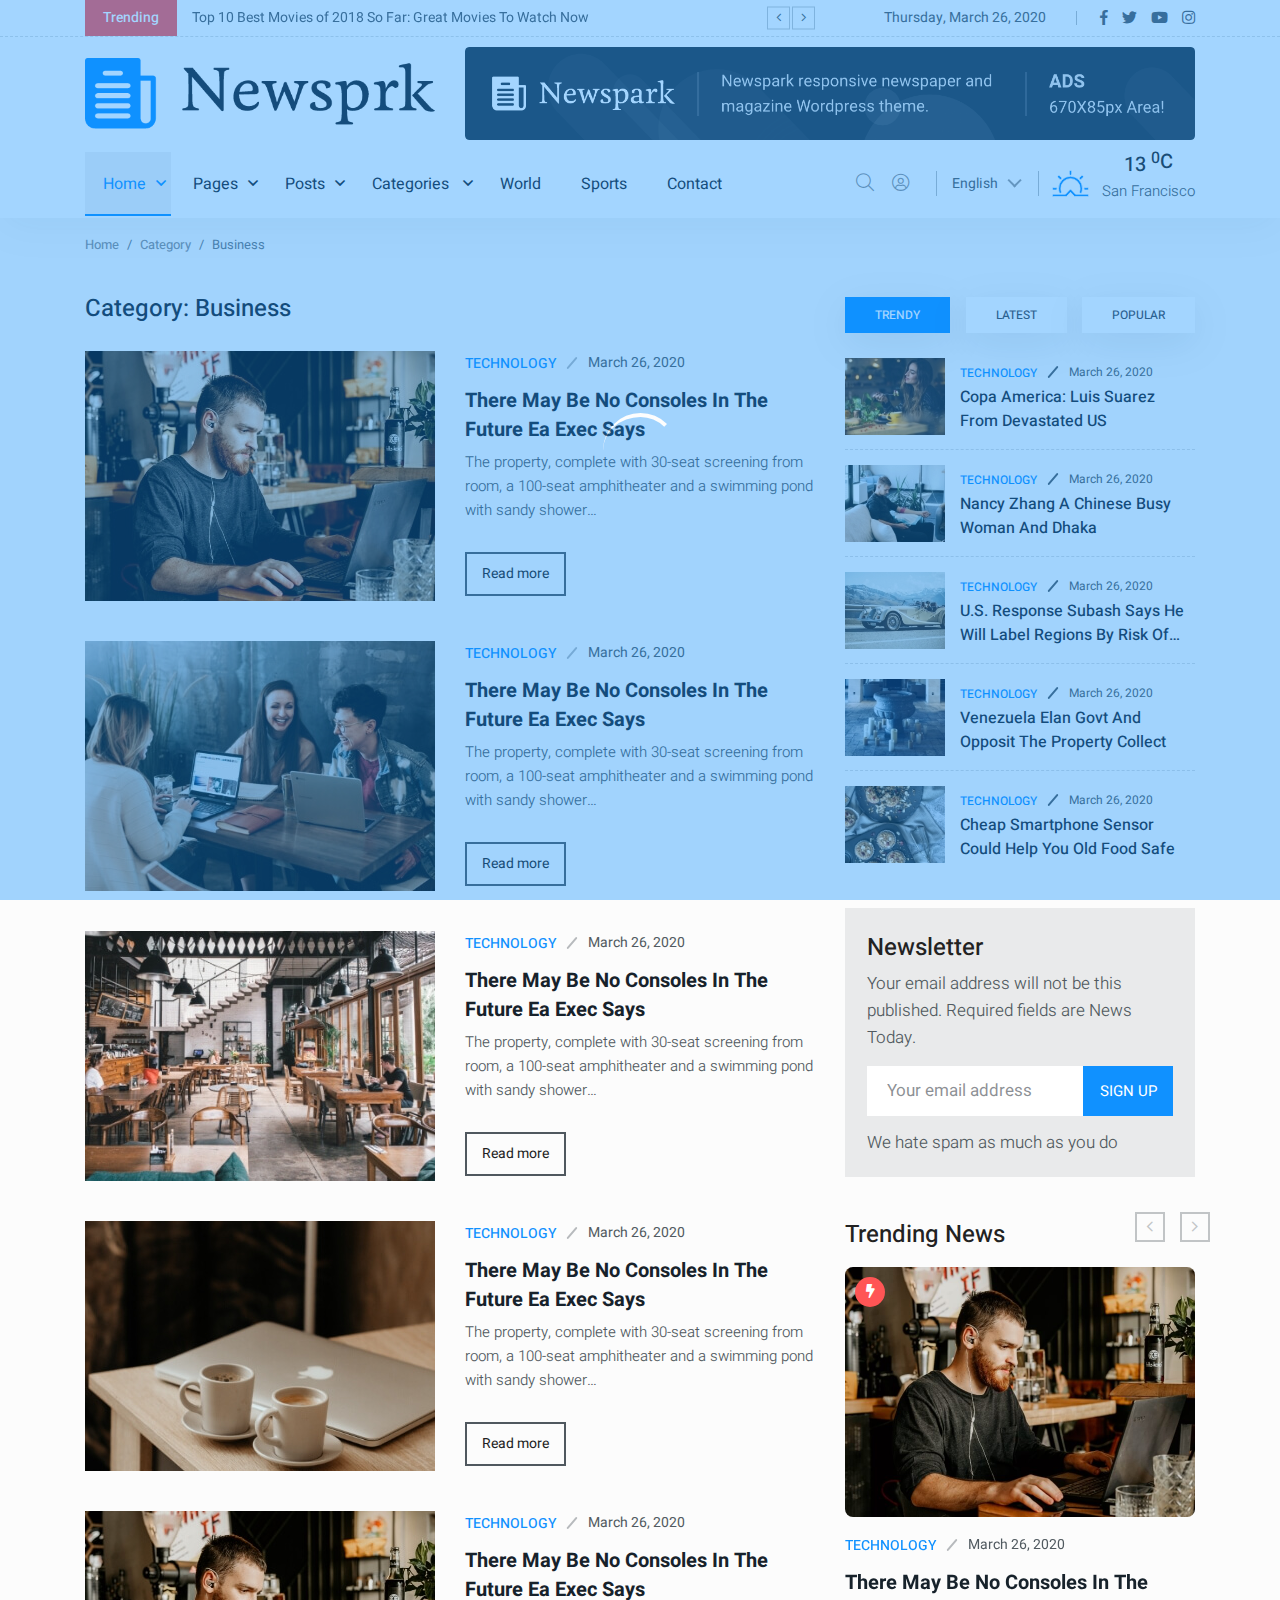
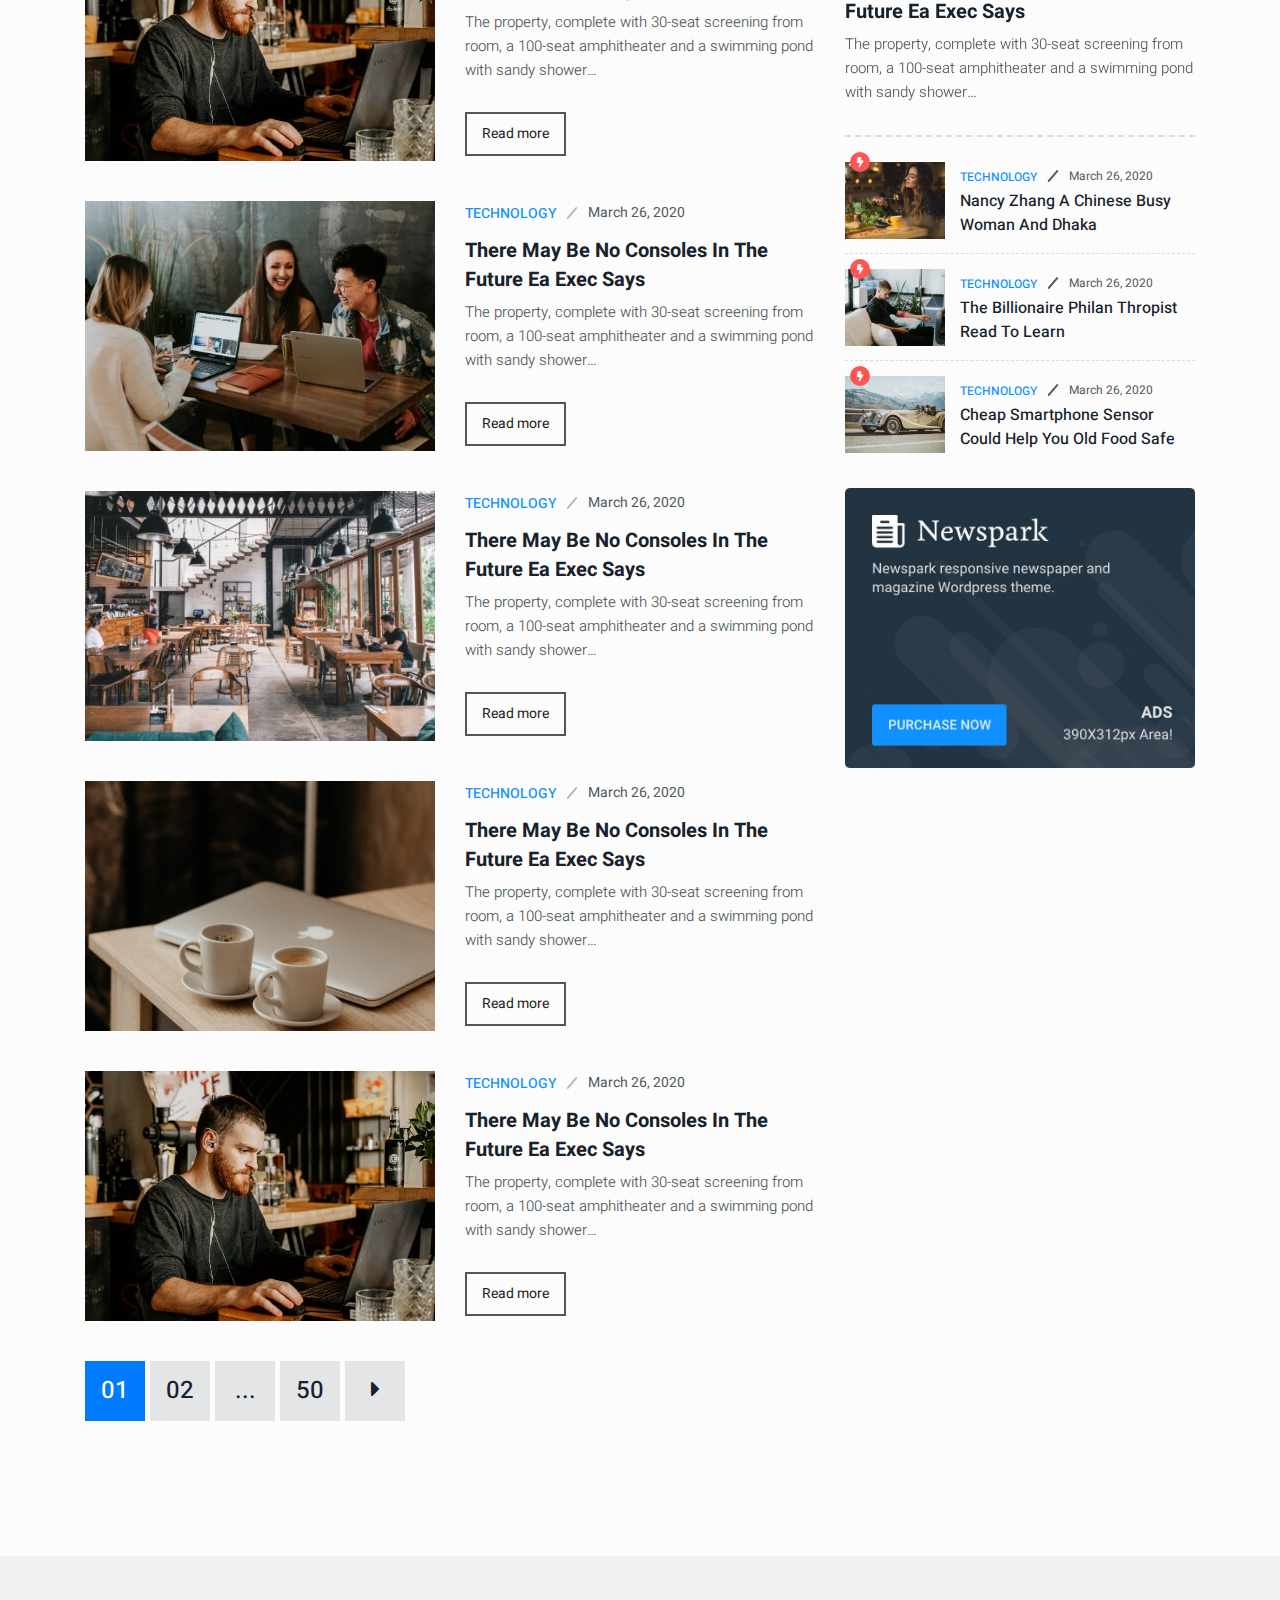
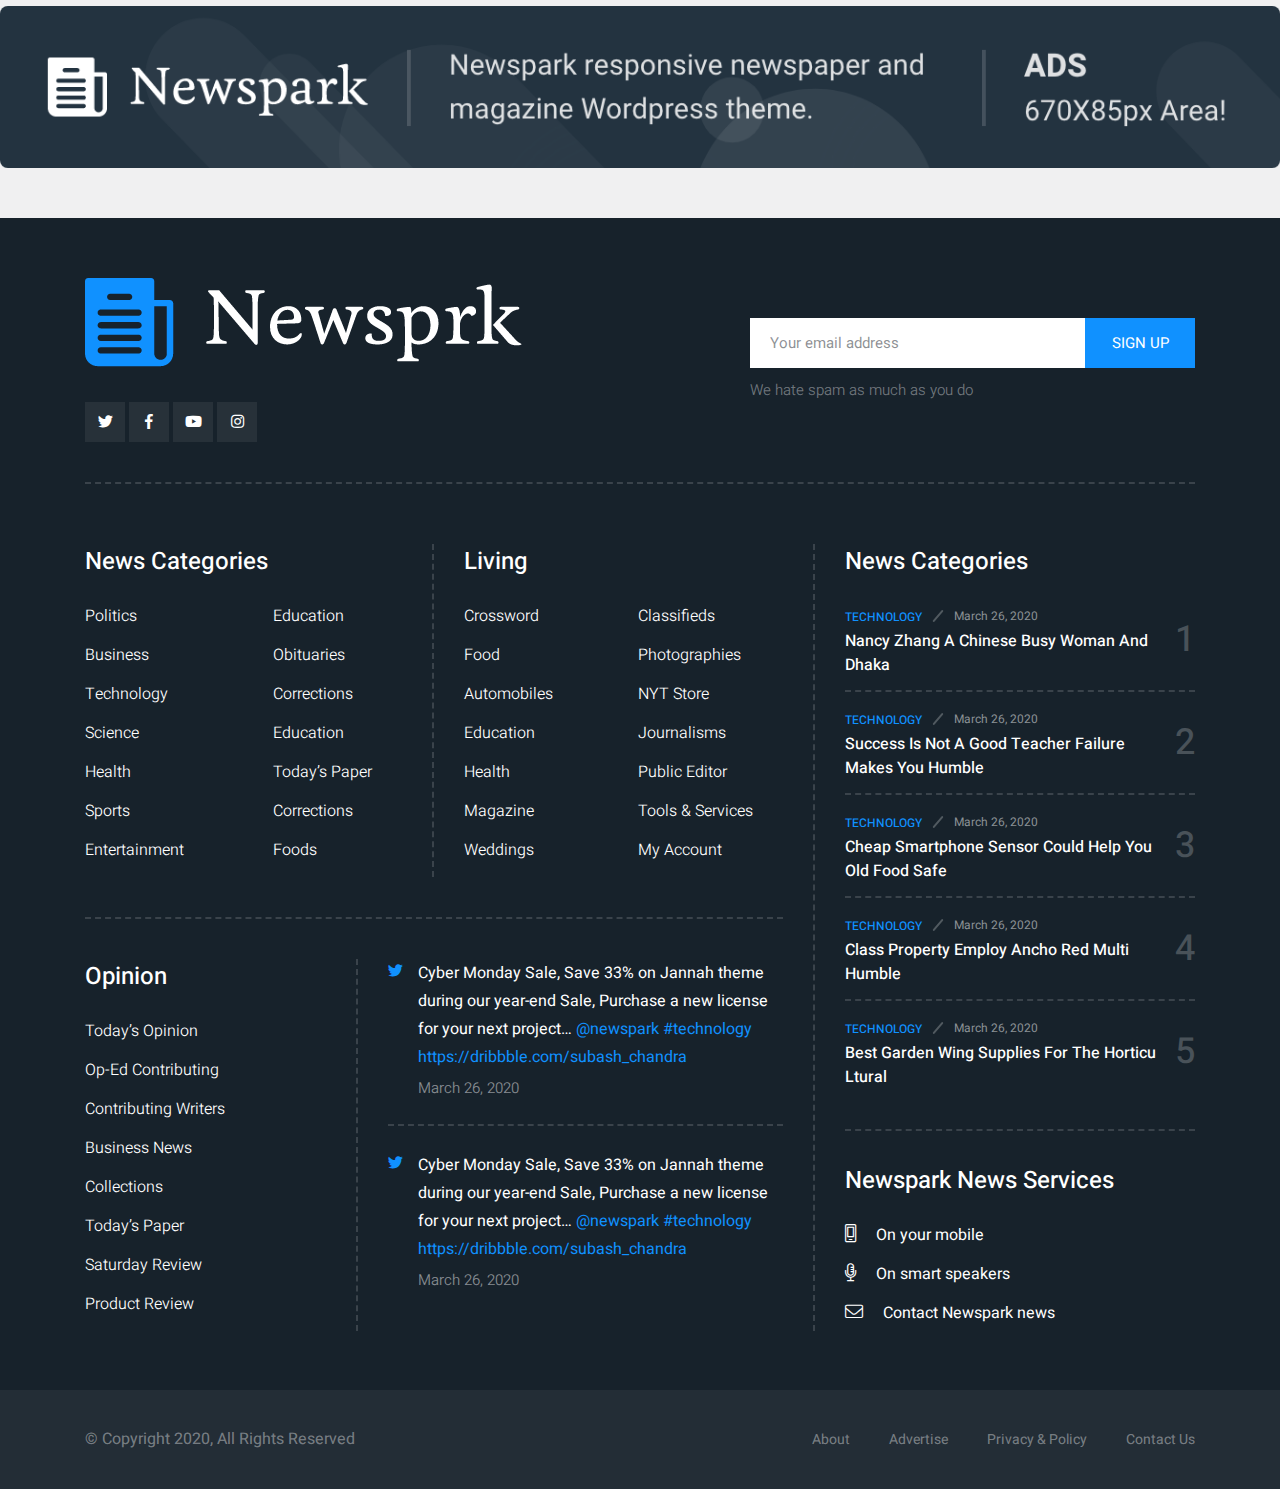
<file: html/HTML Files/business.html>
<!doctype html>
<html lang="en">

<head>

    <!--====== Required meta tags ======-->
    <meta charset="utf-8">
    <meta http-equiv="x-ua-compatible" content="ie=edge">
    <meta name="description" content="">
    <meta name="viewport" content="width=device-width, initial-scale=1, shrink-to-fit=no">

    <!--====== Title ======-->
    <title>Newspark - News Magazine Template</title>

    <!--====== Favicon Icon ======-->
    <link rel="shortcut icon" href="assets/images/fabicon.png" type="image/png">

    <!--====== Bootstrap css ======-->
    <link rel="stylesheet" href="assets/css/bootstrap.min.css">

    <!--====== Fontawesome css ======-->
    <link rel="stylesheet" href="assets/css/font-awesome.min.css">

    <!--====== Magnific Popup css ======-->
    <link rel="stylesheet" href="assets/css/magnific-popup.css">

    <!--====== nice select css ======-->
    <link rel="stylesheet" href="assets/css/nice-select.css">

    <!--====== Slick css ======-->
    <link rel="stylesheet" href="assets/css/slick.css">

    <!--====== stellarnav css ======-->
    <link rel="stylesheet" href="assets/css/stellarnav.css">

    <!--====== Default css ======-->
    <link rel="stylesheet" href="assets/css/default.css">

    <!--====== Style css ======-->
    <link rel="stylesheet" href="assets/css/style.css">


</head>

<body class="home-1-bg">

    <!--====== HEADER PART START ======-->

    <!--====== PRELOADER PART START ======-->
    <div class="preloader">
        <div>
            <div class="nb-spinner"></div>
        </div>
    </div>
    <!--====== PRELOADER PART ENDS ======-->

    <header class="header-area">
        <div class="header-topbar">
            <div class="container">
                <div class="row align-items-center">
                    <div class="col-lg-8">
                        <div class="topbar-trending">
                            <span>Trending</span>
                            <div class="trending-slider">
                                <div class="trending-item">
                                    <p>Top 10 Best Movies of 2018 So Far: Great Movies To Watch Now </p>
                                </div>
                                <div class="trending-item">
                                    <p>Top 10 Best Movies of 2018 So Far: Great Movies To Watch Now </p>
                                </div>
                                <div class="trending-item">
                                    <p>Top 10 Best Movies of 2018 So Far: Great Movies To Watch Now </p>
                                </div>
                            </div>
                        </div>
                    </div>
                    <div class="col-lg-4">
                        <div class="topbar-social d-flex align-items-center">
                            <p>Thursday, March 26, 2020</p>
                            <div class="social">
                                <ul>
                                    <li><a href="#"><i class="fab fa-facebook-f"></i></a></li>
                                    <li><a href="#"><i class="fab fa-twitter"></i></a></li>
                                    <li><a href="#"><i class="fab fa-youtube"></i></a></li>
                                    <li><a href="#"><i class="fab fa-instagram"></i></a></li>
                                </ul>
                            </div>
                        </div>
                    </div>
                </div>
            </div>
        </div>
        <div class="header-centerbar">
            <div class="container">
                <div class="row align-items-center">
                    <div class="col-lg-4">
                        <div class="logo">
                            <a href="index.html">
                                <img src="assets/images/logo.png" alt="">
                            </a>
                        </div>
                    </div>
                    <div class="col-lg-8">
                        <div class="header-centerbar-ad">
                            <a href="#"><img src="assets/images/ad/ad-1.png" alt=""></a>
                        </div>
                    </div>
                </div>
            </div>
        </div>
        <div class="header-menubar">
            <div class="container">
                <div class="row align-items-center">
                    <div class="col-lg-8 col-sm-3 col-3">
                        <div class="header-menu">
                            <div class="stellarnav">
                                <ul>
                                    <li><a class="active" href="">Home</a>
                                        <ul>
                                            <li><a href="index.html">Home 1</a>
                                                <ul>
                                                    <li><a href="index-v-1.1.html">Virsion 1</a></li>
                                                    <li><a href="index-v-1.2.html">Virsion 2</a></li>
                                                    <li><a href="index-v-1.3.html">Virsion 3</a></li>
                                                    <li><a href="index-v-1.4.html">Virsion 4</a></li>
                                                </ul>
                                            </li>
                                            <li><a href="index-2.html">Home 2</a>
                                                <ul>
                                                    <li><a href="index-v-2.1.html">Virsion 1</a></li>
                                                    <li><a href="index-v-2.2.html">Virsion 2</a></li>
                                                    <li><a href="index-v-2.3.html">Virsion 3</a></li>
                                                    <li><a href="index-v-2.4.html">Virsion 4</a></li>
                                                </ul>
                                            </li>
                                            <li><a href="index-3.html">Home 3</a>
                                                <ul>
                                                    <li><a href="index-v-3.1.html">Virsion 1</a></li>
                                                    <li><a href="index-v-3.2.html">Virsion 2</a></li>
                                                    <li><a href="index-v-3.3.html">Virsion 3</a></li>
                                                    <li><a href="index-v-3.4.html">Virsion 4</a></li>
                                                </ul>
                                            </li>
                                            <li><a href="index-4.html">Home 4</a>
                                                <ul>
                                                    <li><a href="index-v-4.1.html">Virsion 1</a></li>
                                                    <li><a href="index-v-4.2.html">Virsion 2</a></li>
                                                    <li><a href="index-v-4.3.html">Virsion 3</a></li>
                                                    <li><a href="index-v-4.4.html">Virsion 4</a></li>
                                                </ul>
                                            </li>
                                        </ul>
                                    </li>
                                    <li><a href="">Pages</a>
                                        <ul>
                                            <li><a href="about-us.html">About Us</a></li>
                                            <li><a href="archive.html">Archive</a></li>
                                            <li><a href="contact.html">Contact</a></li>
                                            <li><a href="404.html">404</a></li>
                                        </ul>
                                    </li>
                                    <li><a href="">Posts</a>

                                        <ul>
                                            <li class="has-sub"><a href="#">General Posts</a>
                                                <ul>
                                                    <li><a href="post-1.html">Post 1</a>
                                                    </li>
                                                    <li><a href="post-2.html">Post 2</a>
                                                    </li>
                                                    <li><a href="post-3.html">Post 3</a>
                                                    </li>
                                                </ul>
                                                <a class="dd-toggle" href="#"><span class="icon-plus"></span></a>
                                            </li>
                                            <li class="has-sub"><a href="#">Video Posts</a>
                                                <ul>
                                                    <li><a href="#">Video Style 1</a>
                                                    </li>
                                                    <li><a href="#">Video Style 2</a>
                                                    </li>
                                                    <li><a href="#">Video Style 3</a>
                                                    </li>
                                                </ul>
                                                <a class="dd-toggle" href="#"><span class="icon-plus"></span></a>
                                            </li>
                                            <li class="has-sub"><a href="#">Audio Posts</a>
                                                <ul>
                                                    <li><a href="#">Audio Style 1</a>
                                                    </li>
                                                    <li><a href="#">Audio Style 2</a>
                                                    </li>
                                                    <li><a href="#">Audio Style 3</a>
                                                    </li>
                                                </ul>
                                                <a class="dd-toggle" href="#"><span class="icon-plus"></span></a>
                                            </li>
                                        </ul>
                                    </li>
                                    <li><a href="">Categories </a>
                                        <ul>
                                            <li class="active"><a href="business.html">Business</a>
                                            </li>
                                            <li><a href="entertainment.html">Entertainment</a>
                                            </li>
                                            <li><a href="features.html">Features</a>
                                            </li>
                                            <li><a href="sports.html">Sports</a>
                                            </li>
                                            <li><a href="trending.html">Trending</a>
                                            </li>
                                            <li><a href="technology.html">Technology</a>
                                            </li>
                                        </ul>
                                    </li>
                                    <li><a href="">World</a></li>
                                    <li><a href="">Sports</a></li>
                                    <li><a href="contact.html">Contact</a></li>
                                </ul>
                            </div><!-- .stellarnav -->
                        </div>
                    </div>
                    <div class="col-lg-4 col-sm-9 col-9">
                        <div class="header-menu-rightbar">
                            <div class="header-menu-search">
                                <ul>
                                    <li><a href="#"><i class="fal fa-search"></i></a></li>
                                    <li><a href="#"><i class="fal fa-user-circle"></i></a></li>
                                </ul>
                            </div>
                            <div class="nice-select-item">
                                <select>
                                    <option data-display="English">English</option>
                                    <option value="1">Bangla</option>
                                    <option value="2">Hindi</option>
                                    <option value="3">option</option>
                                    <option value="4">Potato</option>
                                </select>
                            </div>
                            <div class="header-temperature">
                                <div class="icon">
                                    <img src="assets/images/temperature-icon.svg" alt="">
                                </div>
                                <div class="temperature-content text-center">
                                    <h5 class="title">13 <sup>0<sub>C</sub></sup></h5>
                                    <p>San Francisco</p>
                                </div>
                            </div>
                        </div>
                    </div>
                </div>
            </div>

        </div>
    </header>

    <!--====== HEADER PART ENDS ======-->

    <!--====== ABOUT ITEM PART START ======-->

    <section class="about-item-area">
        <div class="container">
            <div class="row">
                <div class="col-lg-12">
                    <div class="about-author-content pt-15">
                        <nav aria-label="breadcrumb">
                            <ol class="breadcrumb">
                                <li class="breadcrumb-item"><a href="index.html">Home</a></li>
                                <li class="breadcrumb-item"><a href="#">Category</a></li>
                                <li class="breadcrumb-item active" aria-current="page">Business</li>
                            </ol>
                        </nav>
                    </div>
                </div>
                <div class="col-lg-8">
                    <div class="about-tab-btn mt-40">
                        <div class="archive-btn">
                            <ul>
                                <li><span>Category: <span>Business</span></span></li>
                            </ul>
                        </div>
                        <div class="about-post-items">
                            <div class="row">
                                <div class="col-lg-12">
                                    <div class="business-post-item mb-40">
                                        <div class="row">
                                            <div class="col-lg-6 col-md-6">
                                                <div class="business-post-thumb">
                                                    <img src="assets/images/business-1.jpg" alt="business">
                                                </div>
                                            </div>
                                            <div class="col-lg-6 col-md-6">
                                                <div class="trending-news-item">
                                                    <div class="trending-news-content">
                                                        <div class="post-meta">
                                                            <div class="meta-categories">
                                                                <a href="#">TECHNOLOGY</a>
                                                            </div>
                                                            <div class="meta-date">
                                                                <span>March 26, 2020</span>
                                                            </div>
                                                        </div>
                                                        <h3 class="title"><a href="#">There may be no consoles in the future ea exec says</a></h3>
                                                        <p class="text">The property, complete with 30-seat screening from room, a 100-seat amphitheater and a swimming pond with sandy shower…</p>
                                                        <a href="#">Read more</a>
                                                    </div>
                                                </div>
                                            </div>
                                        </div>
                                    </div>
                                    <div class="business-post-item mb-40">
                                        <div class="row">
                                            <div class="col-lg-6 col-md-6">
                                                <div class="business-post-thumb">
                                                    <img src="assets/images/business-2.jpg" alt="business">
                                                </div>
                                            </div>
                                            <div class="col-lg-6 col-md-6">
                                                <div class="trending-news-item">
                                                    <div class="trending-news-content">
                                                        <div class="post-meta">
                                                            <div class="meta-categories">
                                                                <a href="#">TECHNOLOGY</a>
                                                            </div>
                                                            <div class="meta-date">
                                                                <span>March 26, 2020</span>
                                                            </div>
                                                        </div>
                                                        <h3 class="title"><a href="#">There may be no consoles in the future ea exec says</a></h3>
                                                        <p class="text">The property, complete with 30-seat screening from room, a 100-seat amphitheater and a swimming pond with sandy shower…</p>
                                                        <a href="#">Read more</a>
                                                    </div>
                                                </div>
                                            </div>
                                        </div>
                                    </div>
                                    <div class="business-post-item mb-40">
                                        <div class="row">
                                            <div class="col-lg-6 col-md-6">
                                                <div class="business-post-thumb">
                                                    <img src="assets/images/business-3.jpg" alt="business">
                                                </div>
                                            </div>
                                            <div class="col-lg-6 col-md-6">
                                                <div class="trending-news-item">
                                                    <div class="trending-news-content">
                                                        <div class="post-meta">
                                                            <div class="meta-categories">
                                                                <a href="#">TECHNOLOGY</a>
                                                            </div>
                                                            <div class="meta-date">
                                                                <span>March 26, 2020</span>
                                                            </div>
                                                        </div>
                                                        <h3 class="title"><a href="#">There may be no consoles in the future ea exec says</a></h3>
                                                        <p class="text">The property, complete with 30-seat screening from room, a 100-seat amphitheater and a swimming pond with sandy shower…</p>
                                                        <a href="#">Read more</a>
                                                    </div>
                                                </div>
                                            </div>
                                        </div>
                                    </div>
                                    <div class="business-post-item mb-40">
                                        <div class="row">
                                            <div class="col-lg-6 col-md-6">
                                                <div class="business-post-thumb">
                                                    <img src="assets/images/business-4.jpg" alt="business">
                                                </div>
                                            </div>
                                            <div class="col-lg-6 col-md-6">
                                                <div class="trending-news-item">
                                                    <div class="trending-news-content">
                                                        <div class="post-meta">
                                                            <div class="meta-categories">
                                                                <a href="#">TECHNOLOGY</a>
                                                            </div>
                                                            <div class="meta-date">
                                                                <span>March 26, 2020</span>
                                                            </div>
                                                        </div>
                                                        <h3 class="title"><a href="#">There may be no consoles in the future ea exec says</a></h3>
                                                        <p class="text">The property, complete with 30-seat screening from room, a 100-seat amphitheater and a swimming pond with sandy shower…</p>
                                                        <a href="#">Read more</a>
                                                    </div>
                                                </div>
                                            </div>
                                        </div>
                                    </div>
                                    <div class="business-post-item mb-40">
                                        <div class="row">
                                            <div class="col-lg-6 col-md-6">
                                                <div class="business-post-thumb">
                                                    <img src="assets/images/business-1.jpg" alt="business">
                                                </div>
                                            </div>
                                            <div class="col-lg-6 col-md-6">
                                                <div class="trending-news-item">
                                                    <div class="trending-news-content">
                                                        <div class="post-meta">
                                                            <div class="meta-categories">
                                                                <a href="#">TECHNOLOGY</a>
                                                            </div>
                                                            <div class="meta-date">
                                                                <span>March 26, 2020</span>
                                                            </div>
                                                        </div>
                                                        <h3 class="title"><a href="#">There may be no consoles in the future ea exec says</a></h3>
                                                        <p class="text">The property, complete with 30-seat screening from room, a 100-seat amphitheater and a swimming pond with sandy shower…</p>
                                                        <a href="#">Read more</a>
                                                    </div>
                                                </div>
                                            </div>
                                        </div>
                                    </div>
                                    <div class="business-post-item mb-40">
                                        <div class="row">
                                            <div class="col-lg-6 col-md-6">
                                                <div class="business-post-thumb">
                                                    <img src="assets/images/business-2.jpg" alt="business">
                                                </div>
                                            </div>
                                            <div class="col-lg-6 col-md-6">
                                                <div class="trending-news-item">
                                                    <div class="trending-news-content">
                                                        <div class="post-meta">
                                                            <div class="meta-categories">
                                                                <a href="#">TECHNOLOGY</a>
                                                            </div>
                                                            <div class="meta-date">
                                                                <span>March 26, 2020</span>
                                                            </div>
                                                        </div>
                                                        <h3 class="title"><a href="#">There may be no consoles in the future ea exec says</a></h3>
                                                        <p class="text">The property, complete with 30-seat screening from room, a 100-seat amphitheater and a swimming pond with sandy shower…</p>
                                                        <a href="#">Read more</a>
                                                    </div>
                                                </div>
                                            </div>
                                        </div>
                                    </div>
                                    <div class="business-post-item mb-40">
                                        <div class="row">
                                            <div class="col-lg-6 col-md-6">
                                                <div class="business-post-thumb">
                                                    <img src="assets/images/business-3.jpg" alt="business">
                                                </div>
                                            </div>
                                            <div class="col-lg-6 col-md-6">
                                                <div class="trending-news-item">
                                                    <div class="trending-news-content">
                                                        <div class="post-meta">
                                                            <div class="meta-categories">
                                                                <a href="#">TECHNOLOGY</a>
                                                            </div>
                                                            <div class="meta-date">
                                                                <span>March 26, 2020</span>
                                                            </div>
                                                        </div>
                                                        <h3 class="title"><a href="#">There may be no consoles in the future ea exec says</a></h3>
                                                        <p class="text">The property, complete with 30-seat screening from room, a 100-seat amphitheater and a swimming pond with sandy shower…</p>
                                                        <a href="#">Read more</a>
                                                    </div>
                                                </div>
                                            </div>
                                        </div>
                                    </div>
                                    <div class="business-post-item mb-40">
                                        <div class="row">
                                            <div class="col-lg-6 col-md-6">
                                                <div class="business-post-thumb">
                                                    <img src="assets/images/business-4.jpg" alt="business">
                                                </div>
                                            </div>
                                            <div class="col-lg-6 col-md-6">
                                                <div class="trending-news-item">
                                                    <div class="trending-news-content">
                                                        <div class="post-meta">
                                                            <div class="meta-categories">
                                                                <a href="#">TECHNOLOGY</a>
                                                            </div>
                                                            <div class="meta-date">
                                                                <span>March 26, 2020</span>
                                                            </div>
                                                        </div>
                                                        <h3 class="title"><a href="#">There may be no consoles in the future ea exec says</a></h3>
                                                        <p class="text">The property, complete with 30-seat screening from room, a 100-seat amphitheater and a swimming pond with sandy shower…</p>
                                                        <a href="#">Read more</a>
                                                    </div>
                                                </div>
                                            </div>
                                        </div>
                                    </div>
                                    <div class="business-post-item mb-40">
                                        <div class="row">
                                            <div class="col-lg-6 col-md-6">
                                                <div class="business-post-thumb">
                                                    <img src="assets/images/business-1.jpg" alt="business">
                                                </div>
                                            </div>
                                            <div class="col-lg-6 col-md-6">
                                                <div class="trending-news-item">
                                                    <div class="trending-news-content">
                                                        <div class="post-meta">
                                                            <div class="meta-categories">
                                                                <a href="#">TECHNOLOGY</a>
                                                            </div>
                                                            <div class="meta-date">
                                                                <span>March 26, 2020</span>
                                                            </div>
                                                        </div>
                                                        <h3 class="title"><a href="#">There may be no consoles in the future ea exec says</a></h3>
                                                        <p class="text">The property, complete with 30-seat screening from room, a 100-seat amphitheater and a swimming pond with sandy shower…</p>
                                                        <a href="#">Read more</a>
                                                    </div>
                                                </div>
                                            </div>
                                        </div>
                                    </div>
                                </div>
                                <div class="col-lg-12">
                                    <div class="pagination-item">
                                        <nav aria-label="Page navigation example">
                                            <ul class="pagination">
                                                <li class="page-item active"><a class="page-link" href="#">01</a></li>
                                                <li class="page-item"><a class="page-link" href="#">02</a></li>
                                                <li class="page-item"><a class="page-link" href="#">...</a></li>
                                                <li class="page-item"><a class="page-link" href="#">50</a></li>
                                                <li class="page-item">
                                                    <a class="page-link" href="#" aria-label="Next">
                                                        <span aria-hidden="true"><i class="fas fa-caret-right"></i></span>
                                                    </a>
                                                </li>
                                            </ul>
                                        </nav>
                                    </div>
                                </div>
                            </div>
                        </div>
                    </div>
                </div>
                <div class="col-lg-4">
                    <div class="post_gallery_sidebar mt-40">
                        <ul class="nav nav-pills" id="pills-tab" role="tablist">
                            <li class="nav-item">
                                <a class="nav-link active" id="pills-home-tab" data-toggle="pill" href="#pills-home" role="tab" aria-controls="pills-home" aria-selected="true">TRENDY</a>
                            </li>
                            <li class="nav-item">
                                <a class="nav-link" id="pills-profile-tab" data-toggle="pill" href="#pills-profile" role="tab" aria-controls="pills-profile" aria-selected="false">LATEST</a>
                            </li>
                            <li class="nav-item">
                                <a class="nav-link" id="pills-contact-tab" data-toggle="pill" href="#pills-contact" role="tab" aria-controls="pills-contact" aria-selected="false">POPULAR</a>
                            </li>
                        </ul>
                        <div class="tab-content" id="pills-tabContent">
                            <div class="tab-pane fade show active" id="pills-home" role="tabpanel" aria-labelledby="pills-home-tab">
                                <div class="post_gallery_items">
                                    <div class="gallery_item">
                                        <div class="gallery_item_thumb">
                                            <img src="assets/images/gallery-1.jpg" alt="gallery">
                                        </div>
                                        <div class="gallery_item_content">
                                            <div class="post-meta">
                                                <div class="meta-categories">
                                                    <a href="#">TECHNOLOGY</a>
                                                </div>
                                                <div class="meta-date">
                                                    <span>March 26, 2020</span>
                                                </div>
                                            </div>
                                            <h4 class="title"><a href="#">Copa America: Luis Suarez from devastated US</a></h4>
                                        </div>
                                    </div>
                                    <div class="gallery_item">
                                        <div class="gallery_item_thumb">
                                            <img src="assets/images/gallery-2.jpg" alt="gallery">
                                        </div>
                                        <div class="gallery_item_content">
                                            <div class="post-meta">
                                                <div class="meta-categories">
                                                    <a href="#">TECHNOLOGY</a>
                                                </div>
                                                <div class="meta-date">
                                                    <span>March 26, 2020</span>
                                                </div>
                                            </div>
                                            <h4 class="title"><a href="#">Nancy Zhang a Chinese busy woman and Dhaka</a></h4>
                                        </div>
                                    </div>
                                    <div class="gallery_item">
                                        <div class="gallery_item_thumb">
                                            <img src="assets/images/gallery-3.jpg" alt="gallery">
                                        </div>
                                        <div class="gallery_item_content">
                                            <div class="post-meta">
                                                <div class="meta-categories">
                                                    <a href="#">TECHNOLOGY</a>
                                                </div>
                                                <div class="meta-date">
                                                    <span>March 26, 2020</span>
                                                </div>
                                            </div>
                                            <h4 class="title"><a href="#">U.S. Response subash says he will label regions by risk of…</a></h4>
                                        </div>
                                    </div>
                                    <div class="gallery_item">
                                        <div class="gallery_item_thumb">
                                            <img src="assets/images/gallery-4.jpg" alt="gallery">
                                        </div>
                                        <div class="gallery_item_content">
                                            <div class="post-meta">
                                                <div class="meta-categories">
                                                    <a href="#">TECHNOLOGY</a>
                                                </div>
                                                <div class="meta-date">
                                                    <span>March 26, 2020</span>
                                                </div>
                                            </div>
                                            <h4 class="title"><a href="#">Venezuela elan govt and opposit the property collect</a></h4>
                                        </div>
                                    </div>
                                    <div class="gallery_item">
                                        <div class="gallery_item_thumb">
                                            <img src="assets/images/gallery-5.jpg" alt="gallery">
                                        </div>
                                        <div class="gallery_item_content">
                                            <div class="post-meta">
                                                <div class="meta-categories">
                                                    <a href="#">TECHNOLOGY</a>
                                                </div>
                                                <div class="meta-date">
                                                    <span>March 26, 2020</span>
                                                </div>
                                            </div>
                                            <h4 class="title"><a href="#">Cheap smartphone sensor could help you old food safe</a></h4>
                                        </div>
                                    </div>
                                </div>
                            </div>
                            <div class="tab-pane fade" id="pills-profile" role="tabpanel" aria-labelledby="pills-profile-tab">
                                <div class="post_gallery_items">
                                    <div class="gallery_item">
                                        <div class="gallery_item_thumb">
                                            <img src="assets/images/gallery-1.jpg" alt="gallery">
                                        </div>
                                        <div class="gallery_item_content">
                                            <div class="post-meta">
                                                <div class="meta-categories">
                                                    <a href="#">TECHNOLOGY</a>
                                                </div>
                                                <div class="meta-date">
                                                    <span>March 26, 2020</span>
                                                </div>
                                            </div>
                                            <h4 class="title"><a href="#">Copa America: Luis Suarez from devastated US</a></h4>
                                        </div>
                                    </div>
                                    <div class="gallery_item">
                                        <div class="gallery_item_thumb">
                                            <img src="assets/images/gallery-2.jpg" alt="gallery">
                                        </div>
                                        <div class="gallery_item_content">
                                            <div class="post-meta">
                                                <div class="meta-categories">
                                                    <a href="#">TECHNOLOGY</a>
                                                </div>
                                                <div class="meta-date">
                                                    <span>March 26, 2020</span>
                                                </div>
                                            </div>
                                            <h4 class="title"><a href="#">Nancy Zhang a Chinese busy woman and Dhaka</a></h4>
                                        </div>
                                    </div>
                                    <div class="gallery_item">
                                        <div class="gallery_item_thumb">
                                            <img src="assets/images/gallery-3.jpg" alt="gallery">
                                        </div>
                                        <div class="gallery_item_content">
                                            <div class="post-meta">
                                                <div class="meta-categories">
                                                    <a href="#">TECHNOLOGY</a>
                                                </div>
                                                <div class="meta-date">
                                                    <span>March 26, 2020</span>
                                                </div>
                                            </div>
                                            <h4 class="title"><a href="#">U.S. Response subash says he will label regions by risk of…</a></h4>
                                        </div>
                                    </div>
                                    <div class="gallery_item">
                                        <div class="gallery_item_thumb">
                                            <img src="assets/images/gallery-4.jpg" alt="gallery">
                                        </div>
                                        <div class="gallery_item_content">
                                            <div class="post-meta">
                                                <div class="meta-categories">
                                                    <a href="#">TECHNOLOGY</a>
                                                </div>
                                                <div class="meta-date">
                                                    <span>March 26, 2020</span>
                                                </div>
                                            </div>
                                            <h4 class="title"><a href="#">Venezuela elan govt and opposit the property collect</a></h4>
                                        </div>
                                    </div>
                                    <div class="gallery_item">
                                        <div class="gallery_item_thumb">
                                            <img src="assets/images/gallery-5.jpg" alt="gallery">
                                        </div>
                                        <div class="gallery_item_content">
                                            <div class="post-meta">
                                                <div class="meta-categories">
                                                    <a href="#">TECHNOLOGY</a>
                                                </div>
                                                <div class="meta-date">
                                                    <span>March 26, 2020</span>
                                                </div>
                                            </div>
                                            <h4 class="title"><a href="#">Cheap smartphone sensor could help you old food safe</a></h4>
                                        </div>
                                    </div>
                                </div>
                            </div>
                            <div class="tab-pane fade" id="pills-contact" role="tabpanel" aria-labelledby="pills-contact-tab">
                                <div class="post_gallery_items">
                                    <div class="gallery_item">
                                        <div class="gallery_item_thumb">
                                            <img src="assets/images/gallery-1.jpg" alt="gallery">
                                        </div>
                                        <div class="gallery_item_content">
                                            <div class="post-meta">
                                                <div class="meta-categories">
                                                    <a href="#">TECHNOLOGY</a>
                                                </div>
                                                <div class="meta-date">
                                                    <span>March 26, 2020</span>
                                                </div>
                                            </div>
                                            <h4 class="title"><a href="#">Copa America: Luis Suarez from devastated US</a></h4>
                                        </div>
                                    </div>
                                    <div class="gallery_item">
                                        <div class="gallery_item_thumb">
                                            <img src="assets/images/gallery-2.jpg" alt="gallery">
                                        </div>
                                        <div class="gallery_item_content">
                                            <div class="post-meta">
                                                <div class="meta-categories">
                                                    <a href="#">TECHNOLOGY</a>
                                                </div>
                                                <div class="meta-date">
                                                    <span>March 26, 2020</span>
                                                </div>
                                            </div>
                                            <h4 class="title"><a href="#">Nancy Zhang a Chinese busy woman and Dhaka</a></h4>
                                        </div>
                                    </div>
                                    <div class="gallery_item">
                                        <div class="gallery_item_thumb">
                                            <img src="assets/images/gallery-3.jpg" alt="gallery">
                                        </div>
                                        <div class="gallery_item_content">
                                            <div class="post-meta">
                                                <div class="meta-categories">
                                                    <a href="#">TECHNOLOGY</a>
                                                </div>
                                                <div class="meta-date">
                                                    <span>March 26, 2020</span>
                                                </div>
                                            </div>
                                            <h4 class="title"><a href="#">U.S. Response subash says he will label regions by risk of…</a></h4>
                                        </div>
                                    </div>
                                    <div class="gallery_item">
                                        <div class="gallery_item_thumb">
                                            <img src="assets/images/gallery-4.jpg" alt="gallery">
                                        </div>
                                        <div class="gallery_item_content">
                                            <div class="post-meta">
                                                <div class="meta-categories">
                                                    <a href="#">TECHNOLOGY</a>
                                                </div>
                                                <div class="meta-date">
                                                    <span>March 26, 2020</span>
                                                </div>
                                            </div>
                                            <h4 class="title"><a href="#">Venezuela elan govt and opposit the property collect</a></h4>
                                        </div>
                                    </div>
                                    <div class="gallery_item">
                                        <div class="gallery_item_thumb">
                                            <img src="assets/images/gallery-5.jpg" alt="gallery">
                                        </div>
                                        <div class="gallery_item_content">
                                            <div class="post-meta">
                                                <div class="meta-categories">
                                                    <a href="#">TECHNOLOGY</a>
                                                </div>
                                                <div class="meta-date">
                                                    <span>March 26, 2020</span>
                                                </div>
                                            </div>
                                            <h4 class="title"><a href="#">Cheap smartphone sensor could help you old food safe</a></h4>
                                        </div>
                                    </div>
                                </div>
                            </div>
                        </div>
                        <div class="newsletter-box mt-45">
                            <h5 class="title">Newsletter</h5>
                            <p>Your email address will not be this published. Required fields are News Today.</p>
                            <form action="#">
                                <div class="input-box">
                                    <input type="text" placeholder="Your email address">
                                    <button type="button">SIGN UP</button>
                                </div>
                            </form>
                            <span>We hate spam as much as you do</span>
                        </div>
                        <div class="trending-sidebar mt-40">
                            <div class="section-title">
                                <h3 class="title">Trending News</h3>
                            </div>
                            <div class="row trending-sidebar-slider">
                                <div class="col-lg-6">
                                    <div class="trending-news-item">
                                        <div class="trending-news-thumb">
                                            <img src="assets/images/trending-news-1.jpg" alt="trending">
                                            <div class="icon">
                                                <a href="#"><i class="fas fa-bolt"></i></a>
                                            </div>
                                        </div>
                                        <div class="trending-news-content">
                                            <div class="post-meta">
                                                <div class="meta-categories">
                                                    <a href="#">TECHNOLOGY</a>
                                                </div>
                                                <div class="meta-date">
                                                    <span>March 26, 2020</span>
                                                </div>
                                            </div>
                                            <h3 class="title"><a href="#">There may be no consoles in the future ea exec says</a></h3>
                                            <p class="text">The property, complete with 30-seat screening from room, a 100-seat amphitheater and a swimming pond with sandy shower…</p>
                                        </div>
                                    </div>
                                </div>
                                <div class="col-lg-6">
                                    <div class="trending-news-item">
                                        <div class="trending-news-thumb">
                                            <img src="assets/images/trending-news-2.jpg" alt="trending">
                                            <div class="icon">
                                                <a href="#"><i class="fas fa-bolt"></i></a>
                                            </div>
                                        </div>
                                        <div class="trending-news-content">
                                            <div class="post-meta">
                                                <div class="meta-categories">
                                                    <a href="#">TECHNOLOGY</a>
                                                </div>
                                                <div class="meta-date">
                                                    <span>March 26, 2020</span>
                                                </div>
                                            </div>
                                            <h3 class="title"><a href="#">Japan’s virus success has puzzled the world. Is its luck running out?</a></h3>
                                            <p class="text">The property, complete with 30-seat screening from room, a 100-seat amphitheater and a swimming pond with sandy shower…</p>
                                        </div>
                                    </div>
                                </div>
                                <div class="col-lg-6">
                                    <div class="trending-news-item">
                                        <div class="trending-news-thumb">
                                            <img src="assets/images/trending-news-3.jpg" alt="trending">
                                            <div class="icon">
                                                <a href="#"><i class="fas fa-bolt"></i></a>
                                            </div>
                                        </div>
                                        <div class="trending-news-content">
                                            <div class="post-meta">
                                                <div class="meta-categories">
                                                    <a href="#">TECHNOLOGY</a>
                                                </div>
                                                <div class="meta-date">
                                                    <span>March 26, 2020</span>
                                                </div>
                                            </div>
                                            <h3 class="title"><a href="#">Japan’s virus success has puzzled the world. Is its luck running out?</a></h3>
                                            <p class="text">The property, complete with 30-seat screening from room, a 100-seat amphitheater and a swimming pond with sandy shower…</p>
                                        </div>
                                    </div>
                                </div>
                            </div>
                            <div class="trending-news-post-items">
                                <div class="gallery_item">
                                    <div class="gallery_item_thumb">
                                        <img src="assets/images/gallery-1.jpg" alt="gallery">
                                        <div class="icon"><i class="fas fa-bolt"></i></div>
                                    </div>
                                    <div class="gallery_item_content">
                                        <div class="post-meta">
                                            <div class="meta-categories">
                                                <a href="#">TECHNOLOGY</a>
                                            </div>
                                            <div class="meta-date">
                                                <span>March 26, 2020</span>
                                            </div>
                                        </div>
                                        <h4 class="title"><a href="#">Nancy zhang a chinese busy woman and dhaka</a></h4>
                                    </div>
                                </div>
                                <div class="gallery_item">
                                    <div class="gallery_item_thumb">
                                        <img src="assets/images/gallery-2.jpg" alt="gallery">
                                        <div class="icon"><i class="fas fa-bolt"></i></div>
                                    </div>
                                    <div class="gallery_item_content">
                                        <div class="post-meta">
                                            <div class="meta-categories">
                                                <a href="#">TECHNOLOGY</a>
                                            </div>
                                            <div class="meta-date">
                                                <span>March 26, 2020</span>
                                            </div>
                                        </div>
                                        <h4 class="title"><a href="#">The billionaire Philan thropist read to learn</a></h4>
                                    </div>
                                </div>
                                <div class="gallery_item">
                                    <div class="gallery_item_thumb">
                                        <img src="assets/images/gallery-3.jpg" alt="gallery">
                                        <div class="icon"><i class="fas fa-bolt"></i></div>
                                    </div>
                                    <div class="gallery_item_content">
                                        <div class="post-meta">
                                            <div class="meta-categories">
                                                <a href="#">TECHNOLOGY</a>
                                            </div>
                                            <div class="meta-date">
                                                <span>March 26, 2020</span>
                                            </div>
                                        </div>
                                        <h4 class="title"><a href="#">Cheap smartphone sensor could help you old food safe</a></h4>
                                    </div>
                                </div>
                            </div>
                        </div>
                        <div class="sidebar-add pt-35">
                            <a href="#"><img src="assets/images/ad/ad-2.jpg" alt="ad"></a>
                        </div>
                    </div>
                </div>
            </div>
        </div>
    </section>

    <!--====== ABOUT ITEM PART ENDS ======-->

    <!--====== ADD PART ENDS ======-->

    <div class="add-area text-center">
        <a href="#">
            <img src="assets/images/ad/ad-1.png" alt="">
        </a>
    </div>

    <!--====== ADD PART ENDS ======-->



    <!--====== FOOTER PART START ======-->

    <footer class="footer-area">
        <div class="container">
            <div class="footer-topbar">
                <div class="row align-items-center">
                    <div class="col-lg-7 col-md-5">
                        <div class="footer-logo">
                            <a href="#"><img src="assets/images/logo-2.png" alt=""></a>
                            <ul>
                                <li><a href="#"><i class="fab fa-twitter"></i></a></li>
                                <li><a href="#"><i class="fab fa-facebook-f"></i></a></li>
                                <li><a href="#"><i class="fab fa-youtube"></i></a></li>
                                <li><a href="#"><i class="fab fa-instagram"></i></a></li>
                            </ul>
                        </div>
                    </div>
                    <div class="col-lg-5 col-md-7">
                        <div class="footer-newaletter">
                            <div class="input-box">
                                <input type="text" placeholder="Your email address">
                                <button type="button">SIGN UP</button>
                            </div>
                            <p>We hate spam as much as you do</p>
                        </div>
                    </div>
                </div>
            </div>
            <div class="footer-widget-area">
                <div class="row">
                    <div class="col-lg-8">
                        <div class="footer-widget-right-border">
                            <div class="row">
                                <div class="col-lg-6 col-md-6">
                                    <div class="widget widget-list">
                                        <div class="section-title section-title-2">
                                            <h3 class="title">News categories</h3>
                                        </div>
                                        <div class="list d-flex justify-content-between">
                                            <ul>
                                                <li><a href="#">Politics</a></li>
                                                <li><a href="#">Business</a></li>
                                                <li><a href="#">Technology</a></li>
                                                <li><a href="#">Science</a></li>
                                                <li><a href="#">Health</a></li>
                                                <li><a href="#">Sports</a></li>
                                                <li><a href="#">Entertainment</a></li>
                                            </ul>
                                            <ul>
                                                <li><a href="#">Education</a></li>
                                                <li><a href="#">Obituaries</a></li>
                                                <li><a href="#">Corrections</a></li>
                                                <li><a href="#">Education</a></li>
                                                <li><a href="#">Today’s Paper</a></li>
                                                <li><a href="#">Corrections</a></li>
                                                <li><a href="#">Foods</a></li>
                                            </ul>
                                        </div>
                                    </div>
                                </div>
                                <div class="col-lg-6 col-md-6">
                                    <div class="widget widget-list widget-list-2">
                                        <div class="section-title section-title-2">
                                            <h3 class="title">Living</h3>
                                        </div>
                                        <div class="list d-flex justify-content-between">
                                            <ul>
                                                <li><a href="#">Crossword</a></li>
                                                <li><a href="#">Food</a></li>
                                                <li><a href="#">Automobiles</a></li>
                                                <li><a href="#">Education</a></li>
                                                <li><a href="#">Health</a></li>
                                                <li><a href="#">Magazine</a></li>
                                                <li><a href="#">Weddings</a></li>
                                            </ul>
                                            <ul>
                                                <li><a href="#">Classifieds</a></li>
                                                <li><a href="#">Photographies</a></li>
                                                <li><a href="#">NYT Store</a></li>
                                                <li><a href="#">Journalisms</a></li>
                                                <li><a href="#">Public Editor</a></li>
                                                <li><a href="#">Tools & Services</a></li>
                                                <li><a href="#">My Account</a></li>
                                            </ul>
                                        </div>
                                    </div>
                                </div>
                            </div>
                            <div class="footer-twitter-post">
                                <div class="row">
                                    <div class="col-lg-5 col-md-5">
                                        <div class="widget widget-list">
                                            <div class="section-title section-title-2">
                                                <h3 class="title">Opinion</h3>
                                            </div>
                                            <div class="list">
                                                <ul>
                                                    <li><a href="#">Today’s Opinion</a></li>
                                                    <li><a href="#">Op-Ed Contributing</a></li>
                                                    <li><a href="#">Contributing Writers</a></li>
                                                    <li><a href="#">Business News</a></li>
                                                    <li><a href="#">Collections</a></li>
                                                    <li><a href="#">Today’s Paper</a></li>
                                                    <li><a href="#">Saturday Review</a></li>
                                                    <li><a href="#">Product Review</a></li>
                                                </ul>
                                            </div>
                                        </div>
                                    </div>
                                    <div class="col-lg-7 col-md-7">
                                        <div class="widget widget-twitter-post">
                                            <div class="twitter-post">
                                                <div class="icon">
                                                    <i class="fab fa-twitter"></i>
                                                </div>
                                                <div class="twitter-content">
                                                    <p>Cyber Monday Sale, Save 33% on Jannah theme during our year-end Sale, Purchase a new license for your next project… <a href="#">@newspark #technology https://dribbble.com/subash_chandra</a></p>
                                                    <span>March 26, 2020</span>
                                                </div>
                                            </div>
                                            <div class="twitter-post">
                                                <div class="icon">
                                                    <i class="fab fa-twitter"></i>
                                                </div>
                                                <div class="twitter-content">
                                                    <p>Cyber Monday Sale, Save 33% on Jannah theme during our year-end Sale, Purchase a new license for your next project… <a href="#">@newspark #technology https://dribbble.com/subash_chandra</a></p>
                                                    <span>March 26, 2020</span>
                                                </div>
                                            </div>
                                        </div>
                                    </div>
                                </div>
                            </div>
                        </div>
                    </div>
                    <div class="col-lg-4">
                        <div class="footer-rightbar mt-60">
                            <div class="row">
                                <div class="col-lg-12 col-md-6">
                                    <div class="widget widget-news">
                                        <div class="section-title section-title-2">
                                            <h3 class="title">News categories</h3>
                                        </div>
                                        <div class="footer-news">
                                            <div class="gallery_item gallery_item-style-2 footer_gallery_item">
                                                <div class="gallery_item_content">
                                                    <div class="post-meta">
                                                        <div class="meta-categories">
                                                            <a href="#" tabindex="0">TECHNOLOGY</a>
                                                        </div>
                                                        <div class="meta-date">
                                                            <span>March 26, 2020</span>
                                                        </div>
                                                    </div>
                                                    <h4 class="title"><a href="#" tabindex="0">Nancy zhang a chinese busy woman and dhaka</a></h4>
                                                    <span>1</span>
                                                </div>
                                            </div>
                                            <div class="gallery_item gallery_item-style-2 footer_gallery_item">
                                                <div class="gallery_item_content">
                                                    <div class="post-meta">
                                                        <div class="meta-categories">
                                                            <a href="#" tabindex="0">TECHNOLOGY</a>
                                                        </div>
                                                        <div class="meta-date">
                                                            <span>March 26, 2020</span>
                                                        </div>
                                                    </div>
                                                    <h4 class="title"><a href="#" tabindex="0">Success is not a good teacher failure makes you humble</a></h4>
                                                    <span>2</span>
                                                </div>
                                            </div>
                                            <div class="gallery_item gallery_item-style-2 footer_gallery_item">
                                                <div class="gallery_item_content">
                                                    <div class="post-meta">
                                                        <div class="meta-categories">
                                                            <a href="#" tabindex="0">TECHNOLOGY</a>
                                                        </div>
                                                        <div class="meta-date">
                                                            <span>March 26, 2020</span>
                                                        </div>
                                                    </div>
                                                    <h4 class="title"><a href="#" tabindex="0">Cheap smartphone sensor could help you old food safe</a></h4>
                                                    <span>3</span>
                                                </div>
                                            </div>
                                            <div class="gallery_item gallery_item-style-2 footer_gallery_item">
                                                <div class="gallery_item_content">
                                                    <div class="post-meta">
                                                        <div class="meta-categories">
                                                            <a href="#" tabindex="0">TECHNOLOGY</a>
                                                        </div>
                                                        <div class="meta-date">
                                                            <span>March 26, 2020</span>
                                                        </div>
                                                    </div>
                                                    <h4 class="title"><a href="#" tabindex="0">Class property employ ancho red multi humble</a></h4>
                                                    <span>4</span>
                                                </div>
                                            </div>
                                            <div class="gallery_item gallery_item-style-2 footer_gallery_item">
                                                <div class="gallery_item_content">
                                                    <div class="post-meta">
                                                        <div class="meta-categories">
                                                            <a href="#" tabindex="0">TECHNOLOGY</a>
                                                        </div>
                                                        <div class="meta-date">
                                                            <span>March 26, 2020</span>
                                                        </div>
                                                    </div>
                                                    <h4 class="title"><a href="#" tabindex="0">Best garden wing supplies for the horticu ltural</a></h4>
                                                    <span>5</span>
                                                </div>
                                            </div>
                                        </div>
                                    </div>
                                </div>
                                <div class="col-lg-12 col-md-6">
                                    <div class="widget wedget-service">
                                        <div class="section-title section-title-2">
                                            <h3 class="title">Newspark news services</h3>
                                        </div>
                                        <div class="service-item">
                                            <ul>
                                                <li><a href="#"><i class="fal fa-mobile-android-alt"></i> On your mobile</a></li>
                                                <li><a href="#"><i class="fal fa-microphone-alt"></i> On smart speakers</a></li>
                                                <li><a href="#"><i class="fal fa-envelope"></i> Contact Newspark news</a></li>
                                            </ul>
                                        </div>
                                    </div>
                                </div>
                            </div>
                        </div>
                    </div>
                </div>
            </div>
        </div>
    </footer>
    <div class="footer-copyright">
        <div class="container">
            <div class="row">
                <div class="col-lg-12">
                    <div class="copyright-item d-block d-md-flex justify-content-between align-items-center">
                        <p>© Copyright 2020, All Rights Reserved</p>
                        <ul>
                            <li><a href="#">About</a></li>
                            <li><a href="#">Advertise</a></li>
                            <li><a href="#">Privacy & Policy</a></li>
                            <li><a href="#">Contact Us</a></li>
                        </ul>
                    </div>
                </div>
            </div>
        </div>
    </div>

    <!--====== FOOTER PART ENDS ======-->

    <!--====== GO TO TOP PART START ======-->

    <div class="go-top-area">
        <div class="go-top-wrap">
            <div class="go-top-btn-wrap">
                <div class="go-top go-top-btn">
                    <i class="fa fa-angle-double-up"></i>
                    <i class="fa fa-angle-double-up"></i>
                </div>
            </div>
        </div>
    </div>

    <!--====== GO TO TOP PART ENDS ======-->








    <!--====== PART START ======-->

    <section class="">
        <div class="container">
            <div class="row">
                <div class="col-lg-">

                </div>
            </div>
        </div>
    </section>

    <!--====== PART ENDS ======-->


    <!--====== jquery js ======-->
    <script src="assets/js/vendor/modernizr-3.6.0.min.js"></script>
    <script src="assets/js/vendor/jquery-1.12.4.min.js"></script>


    <!--====== Bootstrap js ======-->
    <script src="assets/js/bootstrap.min.js"></script>
    <script src="assets/js/popper.min.js"></script>

    <!--====== Slick js ======-->
    <script src="assets/js/slick.min.js"></script>

    <!--====== nice select js ======-->
    <script src="assets/js/jquery.nice-select.min.js"></script>

    <!--====== stellarnav js ======-->
    <script src="assets/js/stellarnav.min.js"></script>

    <!--====== circle progress js ======-->
    <script src="assets/js/circle-progress.min.js"></script>

    <!--====== Magnific Popup js ======-->
    <script src="assets/js/jquery.magnific-popup.min.js"></script>

    <!--====== Main js ======-->
    <script src="assets/js/main.js"></script>

</body>

</html>
</file>
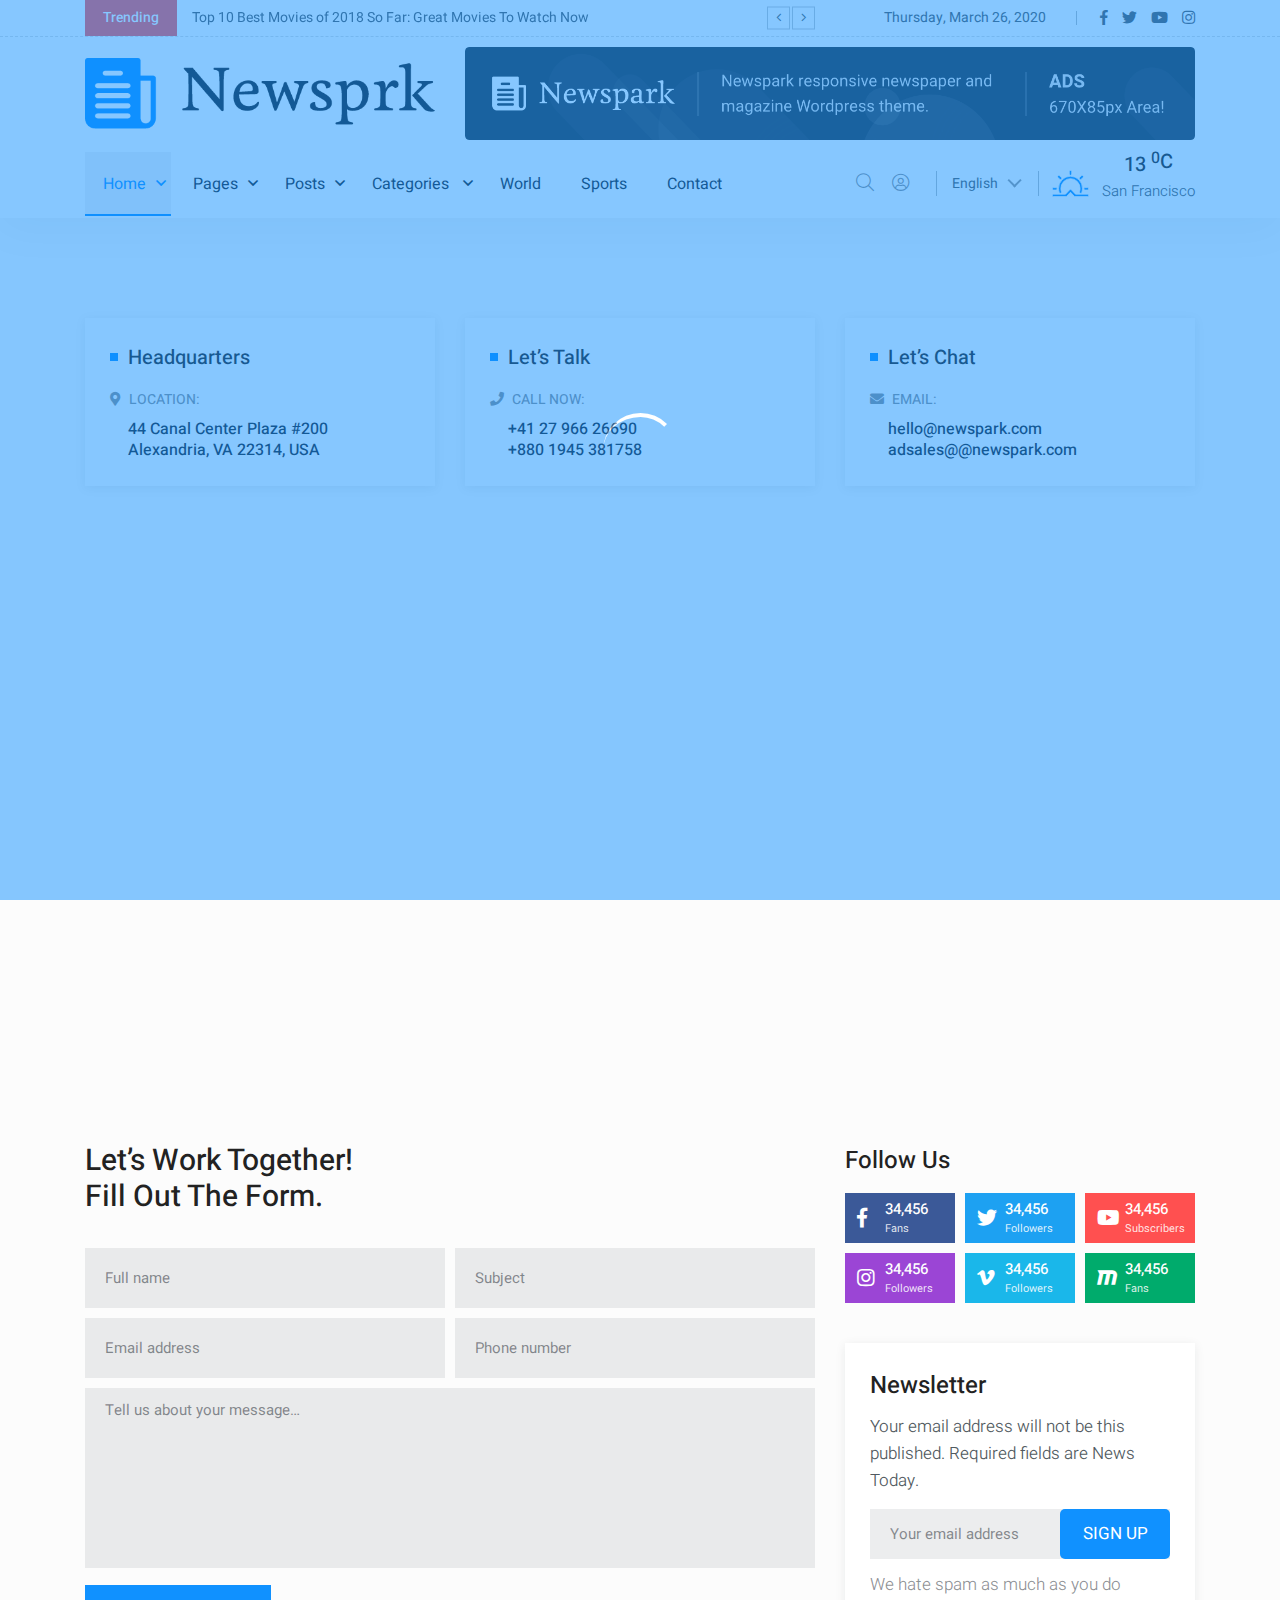
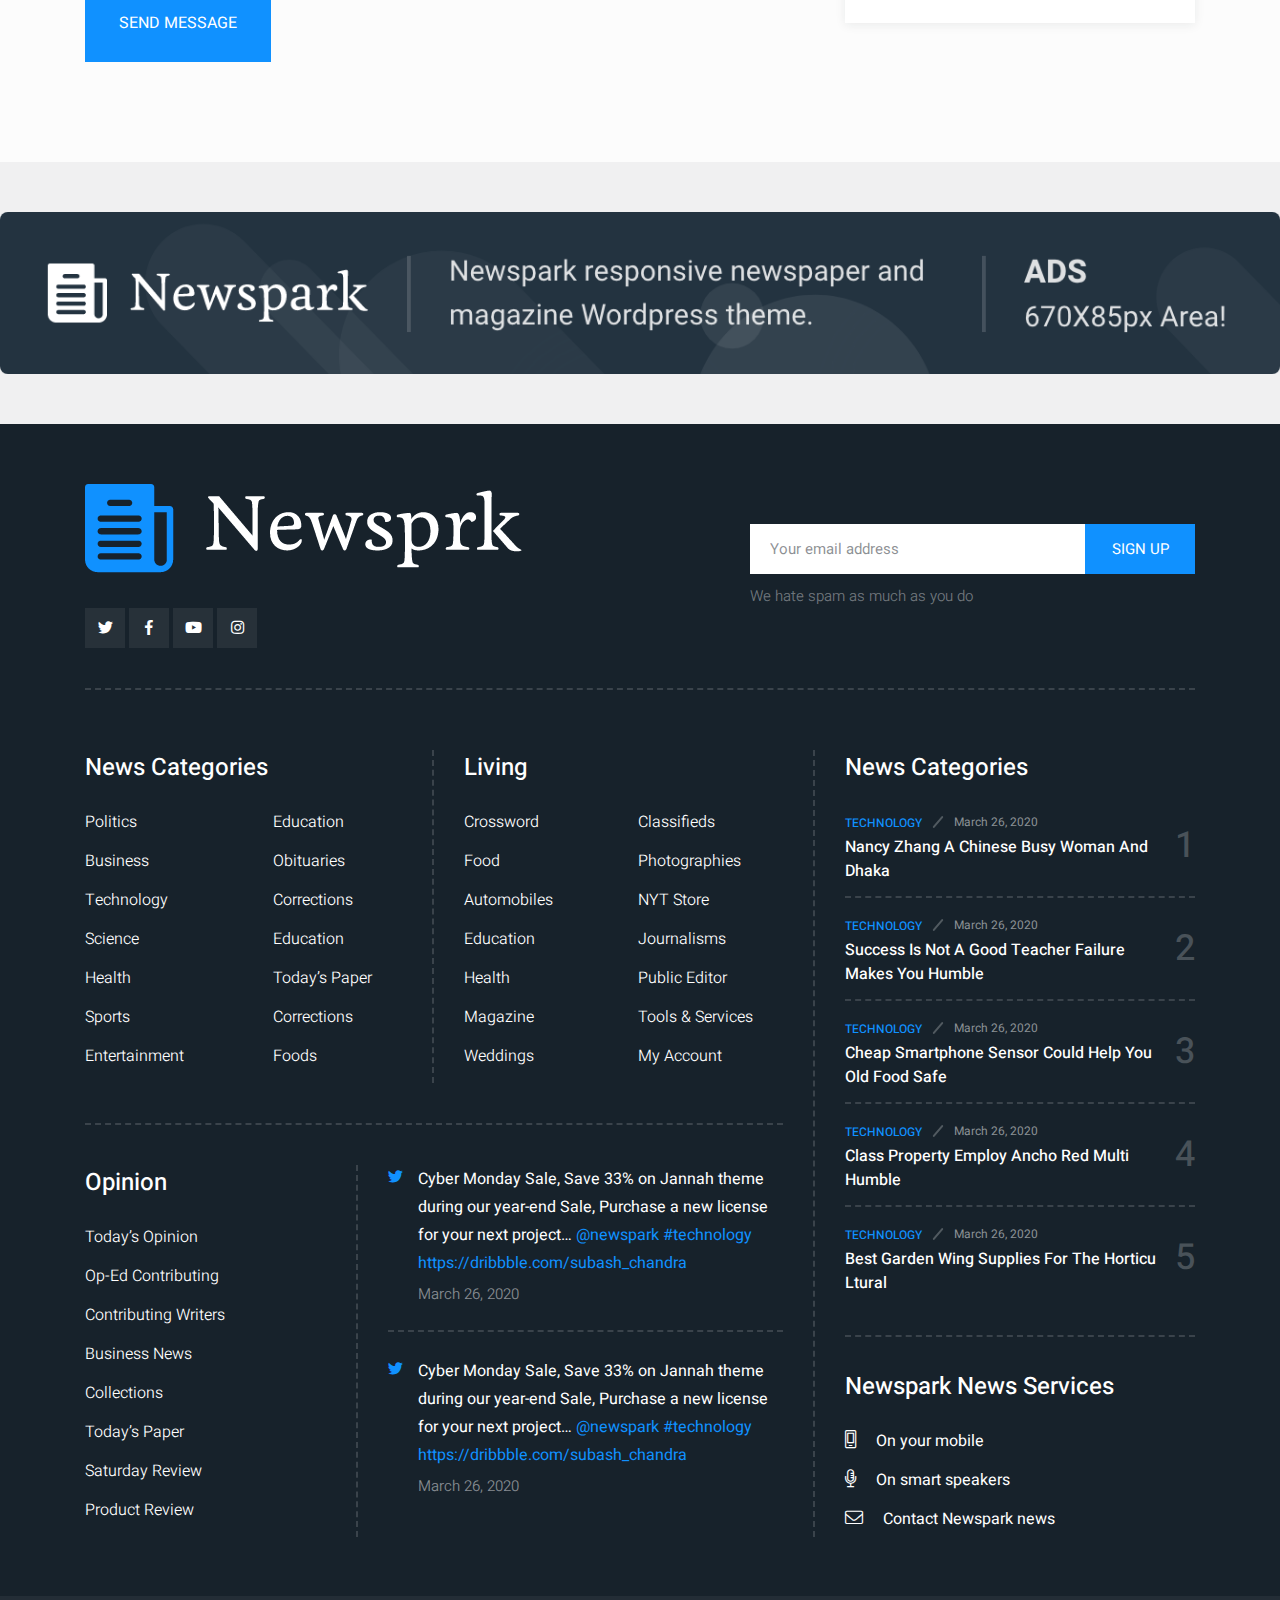
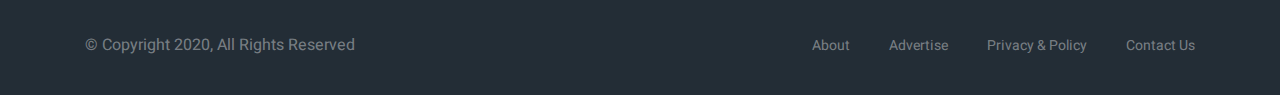
<file: html/HTML Files/contact.html>
<!doctype html>
<html lang="en">

<head>

    <!--====== Required meta tags ======-->
    <meta charset="utf-8">
    <meta http-equiv="x-ua-compatible" content="ie=edge">
    <meta name="description" content="">
    <meta name="viewport" content="width=device-width, initial-scale=1, shrink-to-fit=no">

    <!--====== Title ======-->
    <title>Newspark - News Magazine Template</title>

    <!--====== Favicon Icon ======-->
    <link rel="shortcut icon" href="assets/images/fabicon.png" type="image/png">

    <!--====== Bootstrap css ======-->
    <link rel="stylesheet" href="assets/css/bootstrap.min.css">

    <!--====== Fontawesome css ======-->
    <link rel="stylesheet" href="assets/css/font-awesome.min.css">

    <!--====== Magnific Popup css ======-->
    <link rel="stylesheet" href="assets/css/magnific-popup.css">

    <!--====== nice select css ======-->
    <link rel="stylesheet" href="assets/css/nice-select.css">

    <!--====== Slick css ======-->
    <link rel="stylesheet" href="assets/css/slick.css">

    <!--====== stellarnav css ======-->
    <link rel="stylesheet" href="assets/css/stellarnav.css">

    <!--====== Default css ======-->
    <link rel="stylesheet" href="assets/css/default.css">

    <!--====== Style css ======-->
    <link rel="stylesheet" href="assets/css/style.css">


</head>

<body class="home-1-bg">

    <!--====== PRELOADER PART START ======-->
    <div class="preloader">
        <div>
            <div class="nb-spinner"></div>
        </div>
    </div>
    <!--====== PRELOADER PART ENDS ======-->

    <!--====== HEADER PART START ======-->

    <header class="header-area">
        <div class="header-topbar">
            <div class="container">
                <div class="row align-items-center">
                    <div class="col-lg-8">
                        <div class="topbar-trending">
                            <span>Trending</span>
                            <div class="trending-slider">
                                <div class="trending-item">
                                    <p>Top 10 Best Movies of 2018 So Far: Great Movies To Watch Now </p>
                                </div>
                                <div class="trending-item">
                                    <p>Top 10 Best Movies of 2018 So Far: Great Movies To Watch Now </p>
                                </div>
                                <div class="trending-item">
                                    <p>Top 10 Best Movies of 2018 So Far: Great Movies To Watch Now </p>
                                </div>
                            </div>
                        </div>
                    </div>
                    <div class="col-lg-4">
                        <div class="topbar-social d-flex align-items-center">
                            <p>Thursday, March 26, 2020</p>
                            <div class="social">
                                <ul>
                                    <li><a href="#"><i class="fab fa-facebook-f"></i></a></li>
                                    <li><a href="#"><i class="fab fa-twitter"></i></a></li>
                                    <li><a href="#"><i class="fab fa-youtube"></i></a></li>
                                    <li><a href="#"><i class="fab fa-instagram"></i></a></li>
                                </ul>
                            </div>
                        </div>
                    </div>
                </div>
            </div>
        </div>
        <div class="header-centerbar">
            <div class="container">
                <div class="row align-items-center">
                    <div class="col-lg-4">
                        <div class="logo">
                            <a href="index.html">
                                <img src="assets/images/logo.png" alt="">
                            </a>
                        </div>
                    </div>
                    <div class="col-lg-8">
                        <div class="header-centerbar-ad">
                            <a href="#"><img src="assets/images/ad/ad-1.png" alt=""></a>
                        </div>
                    </div>
                </div>
            </div>
        </div>
        <div class="header-menubar">
            <div class="container">
                <div class="row align-items-center">
                    <div class="col-lg-8 col-sm-3 col-3">
                        <div class="header-menu">
                            <div class="stellarnav">
                                <ul>
                                    <li><a class="active" href="">Home</a>
                                        <ul>
                                            <li><a href="index.html">Home 1</a>
                                                <ul>
                                                    <li><a href="index-v-1.1.html">Virsion 1</a></li>
                                                    <li><a href="index-v-1.2.html">Virsion 2</a></li>
                                                    <li><a href="index-v-1.3.html">Virsion 3</a></li>
                                                    <li><a href="index-v-1.4.html">Virsion 4</a></li>
                                                </ul>
                                            </li>
                                            <li><a href="index-2.html">Home 2</a>
                                                <ul>
                                                    <li><a href="index-v-2.1.html">Virsion 1</a></li>
                                                    <li><a href="index-v-2.2.html">Virsion 2</a></li>
                                                    <li><a href="index-v-2.3.html">Virsion 3</a></li>
                                                    <li><a href="index-v-2.4.html">Virsion 4</a></li>
                                                </ul>
                                            </li>
                                            <li><a href="index-3.html">Home 3</a>
                                                <ul>
                                                    <li><a href="index-v-3.1.html">Virsion 1</a></li>
                                                    <li><a href="index-v-3.2.html">Virsion 2</a></li>
                                                    <li><a href="index-v-3.3.html">Virsion 3</a></li>
                                                    <li><a href="index-v-3.4.html">Virsion 4</a></li>
                                                </ul>
                                            </li>
                                            <li><a href="index-4.html">Home 4</a>
                                                <ul>
                                                    <li><a href="index-v-4.1.html">Virsion 1</a></li>
                                                    <li><a href="index-v-4.2.html">Virsion 2</a></li>
                                                    <li><a href="index-v-4.3.html">Virsion 3</a></li>
                                                    <li><a href="index-v-4.4.html">Virsion 4</a></li>
                                                </ul>
                                            </li>
                                        </ul>
                                    </li>
                                    <li><a href="">Pages</a>
                                        <ul>
                                            <li><a href="about-us.html">About Us</a></li>
                                            <li><a href="archive.html">Archive</a></li>
                                            <li><a href="contact.html">Contact</a></li>
                                            <li><a href="404.html">404</a></li>
                                        </ul>
                                    </li>
                                    <li><a href="">Posts</a>

                                        <ul>
                                            <li class="has-sub"><a href="#">General Posts</a>
                                                <ul>
                                                    <li><a href="post-1.html">Post 1</a>
                                                    </li>
                                                    <li><a href="post-2.html">Post 2</a>
                                                    </li>
                                                    <li><a href="post-3.html">Post 3</a>
                                                    </li>
                                                </ul>
                                                <a class="dd-toggle" href="#"><span class="icon-plus"></span></a>
                                            </li>
                                            <li class="has-sub"><a href="#">Video Posts</a>
                                                <ul>
                                                    <li><a href="#">Video Style 1</a>
                                                    </li>
                                                    <li><a href="#">Video Style 2</a>
                                                    </li>
                                                    <li><a href="#">Video Style 3</a>
                                                    </li>
                                                </ul>
                                                <a class="dd-toggle" href="#"><span class="icon-plus"></span></a>
                                            </li>
                                            <li class="has-sub"><a href="#">Audio Posts</a>
                                                <ul>
                                                    <li><a href="#">Audio Style 1</a>
                                                    </li>
                                                    <li><a href="#">Audio Style 2</a>
                                                    </li>
                                                    <li><a href="#">Audio Style 3</a>
                                                    </li>
                                                </ul>
                                                <a class="dd-toggle" href="#"><span class="icon-plus"></span></a>
                                            </li>
                                        </ul>
                                    </li>
                                    <li><a href="">Categories </a>
                                        <ul>
                                            <li class="active"><a href="business.html">Business</a>
                                            </li>
                                            <li><a href="entertainment.html">Entertainment</a>
                                            </li>
                                            <li><a href="features.html">Features</a>
                                            </li>
                                            <li><a href="sports.html">Sports</a>
                                            </li>
                                            <li><a href="trending.html">Trending</a>
                                            </li>
                                            <li><a href="technology.html">Technology</a>
                                            </li>
                                        </ul>
                                    </li>
                                    <li><a href="">World</a></li>
                                    <li><a href="">Sports</a></li>
                                    <li><a href="contact.html">Contact</a></li>
                                </ul>
                            </div><!-- .stellarnav -->
                        </div>
                    </div>
                    <div class="col-lg-4 col-sm-9 col-9">
                        <div class="header-menu-rightbar">
                            <div class="header-menu-search">
                                <ul>
                                    <li><a href="#"><i class="fal fa-search"></i></a></li>
                                    <li><a href="#"><i class="fal fa-user-circle"></i></a></li>
                                </ul>
                            </div>
                            <div class="nice-select-item">
                                <select>
                                    <option data-display="English">English</option>
                                    <option value="1">Bangla</option>
                                    <option value="2">Hindi</option>
                                    <option value="3">option</option>
                                    <option value="4">Potato</option>
                                </select>
                            </div>
                            <div class="header-temperature">
                                <div class="icon">
                                    <img src="assets/images/temperature-icon.svg" alt="">
                                </div>
                                <div class="temperature-content text-center">
                                    <h5 class="title">13 <sup>0<sub>C</sub></sup></h5>
                                    <p>San Francisco</p>
                                </div>
                            </div>
                        </div>
                    </div>
                </div>
            </div>

        </div>
    </header>

    <!--====== HEADER PART ENDS ======-->

    <!--====== CONTACT INFO PART START ======-->

    <div class="contact-info-area pt-70 pb-90">
        <div class="container">
            <div class="row justify-content-center">
                <div class="col-lg-4 col-md-6">
                    <div class="contact-info-item mt-30">
                        <h3 class="title">Headquarters</h3>
                        <span><i class="fas fa-map-marker-alt"></i> LOCATION:</span>
                        <ul>
                            <li>44 Canal Center Plaza #200</li>
                            <li>Alexandria, VA 22314, USA</li>
                        </ul>
                    </div>
                </div>
                <div class="col-lg-4 col-md-6">
                    <div class="contact-info-item mt-30">
                        <h3 class="title">Let’s talk</h3>
                        <span><i class="fas fa-phone"></i> CALL NOW:</span>
                        <ul>
                            <li>+41 27 966 26690</li>
                            <li>+880 1945 381758</li>
                        </ul>
                    </div>
                </div>
                <div class="col-lg-4 col-md-6">
                    <div class="contact-info-item mt-30">
                        <h3 class="title">Let’s chat</h3>
                        <span><i class="fas fa-envelope"></i> EMAIL:</span>
                        <ul>
                            <li>hello@newspark.com</li>
                            <li>adsales@@newspark.com</li>
                        </ul>
                    </div>
                </div>
            </div>
            <div class="row">
                <div class="col-lg-12">
                    <div class="map-area">
                        <iframe src="https://www.google.com/maps/embed?pb=!1m14!1m12!1m3!1d9198.688804852873!2d90.4003856461435!3d23.80073745243844!2m3!1f0!2f0!3f0!3m2!1i1024!2i768!4f13.1!5e0!3m2!1sen!2sbd!4v1605153382124!5m2!1sen!2sbd" width="600" height="450" style="border:0;" allowfullscreen="" aria-hidden="false" tabindex="0"></iframe>
                    </div>
                </div>
            </div>
        </div>
    </div>


    <!--====== CONTACT INFO PART ENDS ======-->

    <!--====== CONTACT PART START ======-->

    <section class="contact-area pb-90">
        <div class="container">
            <div class="row">
                <div class="col-lg-8">
                    <div class="contact-box">
                        <form action="#">
                            <h3 class="title">Let’s work together! <br> Fill out the form.</h3>
                            <div class="row">
                                <div class="col-md-6">
                                    <div class="input-box">
                                        <input type="text" placeholder="Full name">
                                    </div>
                                </div>
                                <div class="col-md-6">
                                    <div class="input-box">
                                        <input type="text" placeholder="Subject">
                                    </div>
                                </div>
                                <div class="col-md-6">
                                    <div class="input-box">
                                        <input type="email" placeholder="Email address">
                                    </div>
                                </div>
                                <div class="col-md-6">
                                    <div class="input-box">
                                        <input type="email" placeholder="Phone number">
                                    </div>
                                </div>
                                <div class="col-lg-12">
                                    <div class="input-box">
                                        <textarea name="#" id="#" cols="30" rows="10" placeholder="Tell us about your message…"></textarea>
                                        <button class="main-btn">SEND MESSAGE</button>
                                    </div>
                                </div>
                            </div>
                        </form>
                    </div>
                </div>
                <div class="col-lg-4">
                    <div class="contact-sidebar">
                        <div class="trending-social">
                            <div class="section-title">
                                <h3 class="title">Follow us</h3>
                            </div>
                            <ul>
                                <li>
                                    <a href="#">
                                        <i class="fab fa-facebook-f"></i>
                                        <span>34,456</span>
                                        <p>Fans</p>
                                    </a>
                                </li>
                                <li>
                                    <a class="item-2" href="#">
                                        <i class="fab fa-twitter"></i>
                                        <span>34,456</span>
                                        <p>Followers</p>
                                    </a>
                                </li>
                                <li>
                                    <a class="item-3" href="#">
                                        <i class="fab fa-youtube"></i>
                                        <span>34,456</span>
                                        <p>Subscribers</p>
                                    </a>
                                </li>
                            </ul>
                            <ul>
                                <li>
                                    <a class="item-4" href="#">
                                        <i class="fab fa-instagram"></i>
                                        <span>34,456</span>
                                        <p>Followers</p>
                                    </a>
                                </li>
                                <li>
                                    <a class="item-5" href="#">
                                        <i class="fab fa-vimeo-v"></i>
                                        <span>34,456</span>
                                        <p>Followers</p>
                                    </a>
                                </li>
                                <li>
                                    <a class="item-6" href="#">
                                        <i class="fab fa-maxcdn"></i>
                                        <span>34,456</span>
                                        <p>Fans</p>
                                    </a>
                                </li>
                            </ul>
                        </div>
                        <div class="post-newsletter mt-30">
                            <h3 class="title">Newsletter</h3>
                            <p>Your email address will not be this published. Required fields are News Today.</p>
                            <form action="#">
                                <div class="input-box">
                                    <input type="text" placeholder="Your email address">
                                    <button type="button">SIGN UP</button>
                                </div>
                            </form>
                            <span>We hate spam as much as you do</span>
                        </div>
                    </div>
                </div>
            </div>
        </div>
    </section>

    <!--====== CONTACT PART ENDS ======-->

    <!--====== ADD PART ENDS ======-->

    <div class="add-area text-center">
        <a href="#">
            <img src="assets/images/ad/ad-1.png" alt="">
        </a>
    </div>

    <!--====== ADD PART ENDS ======-->

    <!--====== FOOTER PART START ======-->

    <footer class="footer-area">
        <div class="container">
            <div class="footer-topbar">
                <div class="row align-items-center">
                    <div class="col-lg-7 col-md-5">
                        <div class="footer-logo">
                            <a href="#"><img src="assets/images/logo-2.png" alt=""></a>
                            <ul>
                                <li><a href="#"><i class="fab fa-twitter"></i></a></li>
                                <li><a href="#"><i class="fab fa-facebook-f"></i></a></li>
                                <li><a href="#"><i class="fab fa-youtube"></i></a></li>
                                <li><a href="#"><i class="fab fa-instagram"></i></a></li>
                            </ul>
                        </div>
                    </div>
                    <div class="col-lg-5 col-md-7">
                        <div class="footer-newaletter">
                            <div class="input-box">
                                <input type="text" placeholder="Your email address">
                                <button type="button">SIGN UP</button>
                            </div>
                            <p>We hate spam as much as you do</p>
                        </div>
                    </div>
                </div>
            </div>
            <div class="footer-widget-area">
                <div class="row">
                    <div class="col-lg-8">
                        <div class="footer-widget-right-border">
                            <div class="row">
                                <div class="col-lg-6 col-md-6">
                                    <div class="widget widget-list">
                                        <div class="section-title section-title-2">
                                            <h3 class="title">News categories</h3>
                                        </div>
                                        <div class="list d-flex justify-content-between">
                                            <ul>
                                                <li><a href="#">Politics</a></li>
                                                <li><a href="#">Business</a></li>
                                                <li><a href="#">Technology</a></li>
                                                <li><a href="#">Science</a></li>
                                                <li><a href="#">Health</a></li>
                                                <li><a href="#">Sports</a></li>
                                                <li><a href="#">Entertainment</a></li>
                                            </ul>
                                            <ul>
                                                <li><a href="#">Education</a></li>
                                                <li><a href="#">Obituaries</a></li>
                                                <li><a href="#">Corrections</a></li>
                                                <li><a href="#">Education</a></li>
                                                <li><a href="#">Today’s Paper</a></li>
                                                <li><a href="#">Corrections</a></li>
                                                <li><a href="#">Foods</a></li>
                                            </ul>
                                        </div>
                                    </div>
                                </div>
                                <div class="col-lg-6 col-md-6">
                                    <div class="widget widget-list widget-list-2">
                                        <div class="section-title section-title-2">
                                            <h3 class="title">Living</h3>
                                        </div>
                                        <div class="list d-flex justify-content-between">
                                            <ul>
                                                <li><a href="#">Crossword</a></li>
                                                <li><a href="#">Food</a></li>
                                                <li><a href="#">Automobiles</a></li>
                                                <li><a href="#">Education</a></li>
                                                <li><a href="#">Health</a></li>
                                                <li><a href="#">Magazine</a></li>
                                                <li><a href="#">Weddings</a></li>
                                            </ul>
                                            <ul>
                                                <li><a href="#">Classifieds</a></li>
                                                <li><a href="#">Photographies</a></li>
                                                <li><a href="#">NYT Store</a></li>
                                                <li><a href="#">Journalisms</a></li>
                                                <li><a href="#">Public Editor</a></li>
                                                <li><a href="#">Tools & Services</a></li>
                                                <li><a href="#">My Account</a></li>
                                            </ul>
                                        </div>
                                    </div>
                                </div>
                            </div>
                            <div class="footer-twitter-post">
                                <div class="row">
                                    <div class="col-lg-5 col-md-5">
                                        <div class="widget widget-list">
                                            <div class="section-title section-title-2">
                                                <h3 class="title">Opinion</h3>
                                            </div>
                                            <div class="list">
                                                <ul>
                                                    <li><a href="#">Today’s Opinion</a></li>
                                                    <li><a href="#">Op-Ed Contributing</a></li>
                                                    <li><a href="#">Contributing Writers</a></li>
                                                    <li><a href="#">Business News</a></li>
                                                    <li><a href="#">Collections</a></li>
                                                    <li><a href="#">Today’s Paper</a></li>
                                                    <li><a href="#">Saturday Review</a></li>
                                                    <li><a href="#">Product Review</a></li>
                                                </ul>
                                            </div>
                                        </div>
                                    </div>
                                    <div class="col-lg-7 col-md-7">
                                        <div class="widget widget-twitter-post">
                                            <div class="twitter-post">
                                                <div class="icon">
                                                    <i class="fab fa-twitter"></i>
                                                </div>
                                                <div class="twitter-content">
                                                    <p>Cyber Monday Sale, Save 33% on Jannah theme during our year-end Sale, Purchase a new license for your next project… <a href="#">@newspark #technology https://dribbble.com/subash_chandra</a></p>
                                                    <span>March 26, 2020</span>
                                                </div>
                                            </div>
                                            <div class="twitter-post">
                                                <div class="icon">
                                                    <i class="fab fa-twitter"></i>
                                                </div>
                                                <div class="twitter-content">
                                                    <p>Cyber Monday Sale, Save 33% on Jannah theme during our year-end Sale, Purchase a new license for your next project… <a href="#">@newspark #technology https://dribbble.com/subash_chandra</a></p>
                                                    <span>March 26, 2020</span>
                                                </div>
                                            </div>
                                        </div>
                                    </div>
                                </div>
                            </div>
                        </div>
                    </div>
                    <div class="col-lg-4">
                        <div class="footer-rightbar mt-60">
                            <div class="row">
                                <div class="col-lg-12 col-md-6">
                                    <div class="widget widget-news">
                                        <div class="section-title section-title-2">
                                            <h3 class="title">News categories</h3>
                                        </div>
                                        <div class="footer-news">
                                            <div class="gallery_item gallery_item-style-2 footer_gallery_item">
                                                <div class="gallery_item_content">
                                                    <div class="post-meta">
                                                        <div class="meta-categories">
                                                            <a href="#" tabindex="0">TECHNOLOGY</a>
                                                        </div>
                                                        <div class="meta-date">
                                                            <span>March 26, 2020</span>
                                                        </div>
                                                    </div>
                                                    <h4 class="title"><a href="#" tabindex="0">Nancy zhang a chinese busy woman and dhaka</a></h4>
                                                    <span>1</span>
                                                </div>
                                            </div>
                                            <div class="gallery_item gallery_item-style-2 footer_gallery_item">
                                                <div class="gallery_item_content">
                                                    <div class="post-meta">
                                                        <div class="meta-categories">
                                                            <a href="#" tabindex="0">TECHNOLOGY</a>
                                                        </div>
                                                        <div class="meta-date">
                                                            <span>March 26, 2020</span>
                                                        </div>
                                                    </div>
                                                    <h4 class="title"><a href="#" tabindex="0">Success is not a good teacher failure makes you humble</a></h4>
                                                    <span>2</span>
                                                </div>
                                            </div>
                                            <div class="gallery_item gallery_item-style-2 footer_gallery_item">
                                                <div class="gallery_item_content">
                                                    <div class="post-meta">
                                                        <div class="meta-categories">
                                                            <a href="#" tabindex="0">TECHNOLOGY</a>
                                                        </div>
                                                        <div class="meta-date">
                                                            <span>March 26, 2020</span>
                                                        </div>
                                                    </div>
                                                    <h4 class="title"><a href="#" tabindex="0">Cheap smartphone sensor could help you old food safe</a></h4>
                                                    <span>3</span>
                                                </div>
                                            </div>
                                            <div class="gallery_item gallery_item-style-2 footer_gallery_item">
                                                <div class="gallery_item_content">
                                                    <div class="post-meta">
                                                        <div class="meta-categories">
                                                            <a href="#" tabindex="0">TECHNOLOGY</a>
                                                        </div>
                                                        <div class="meta-date">
                                                            <span>March 26, 2020</span>
                                                        </div>
                                                    </div>
                                                    <h4 class="title"><a href="#" tabindex="0">Class property employ ancho red multi humble</a></h4>
                                                    <span>4</span>
                                                </div>
                                            </div>
                                            <div class="gallery_item gallery_item-style-2 footer_gallery_item">
                                                <div class="gallery_item_content">
                                                    <div class="post-meta">
                                                        <div class="meta-categories">
                                                            <a href="#" tabindex="0">TECHNOLOGY</a>
                                                        </div>
                                                        <div class="meta-date">
                                                            <span>March 26, 2020</span>
                                                        </div>
                                                    </div>
                                                    <h4 class="title"><a href="#" tabindex="0">Best garden wing supplies for the horticu ltural</a></h4>
                                                    <span>5</span>
                                                </div>
                                            </div>
                                        </div>
                                    </div>
                                </div>
                                <div class="col-lg-12 col-md-6">
                                    <div class="widget wedget-service">
                                        <div class="section-title section-title-2">
                                            <h3 class="title">Newspark news services</h3>
                                        </div>
                                        <div class="service-item">
                                            <ul>
                                                <li><a href="#"><i class="fal fa-mobile-android-alt"></i> On your mobile</a></li>
                                                <li><a href="#"><i class="fal fa-microphone-alt"></i> On smart speakers</a></li>
                                                <li><a href="#"><i class="fal fa-envelope"></i> Contact Newspark news</a></li>
                                            </ul>
                                        </div>
                                    </div>
                                </div>
                            </div>
                        </div>
                    </div>
                </div>
            </div>
        </div>
    </footer>
    <div class="footer-copyright">
        <div class="container">
            <div class="row">
                <div class="col-lg-12">
                    <div class="copyright-item d-block d-md-flex justify-content-between align-items-center">
                        <p>© Copyright 2020, All Rights Reserved</p>
                        <ul>
                            <li><a href="#">About</a></li>
                            <li><a href="#">Advertise</a></li>
                            <li><a href="#">Privacy & Policy</a></li>
                            <li><a href="#">Contact Us</a></li>
                        </ul>
                    </div>
                </div>
            </div>
        </div>
    </div>

    <!--====== FOOTER PART ENDS ======-->

    <!--====== GO TO TOP PART START ======-->

    <div class="go-top-area">
        <div class="go-top-wrap">
            <div class="go-top-btn-wrap">
                <div class="go-top go-top-btn">
                    <i class="fa fa-angle-double-up"></i>
                    <i class="fa fa-angle-double-up"></i>
                </div>
            </div>
        </div>
    </div>

    <!--====== GO TO TOP PART ENDS ======-->








    <!--====== PART START ======-->

    <section class="">
        <div class="container">
            <div class="row">
                <div class="col-lg-">

                </div>
            </div>
        </div>
    </section>

    <!--====== PART ENDS ======-->


    <!--====== jquery js ======-->
    <script src="assets/js/vendor/modernizr-3.6.0.min.js"></script>
    <script src="assets/js/vendor/jquery-1.12.4.min.js"></script>


    <!--====== Bootstrap js ======-->
    <script src="assets/js/bootstrap.min.js"></script>
    <script src="assets/js/popper.min.js"></script>

    <!--====== Slick js ======-->
    <script src="assets/js/slick.min.js"></script>

    <!--====== nice select js ======-->
    <script src="assets/js/jquery.nice-select.min.js"></script>

    <!--====== stellarnav js ======-->
    <script src="assets/js/stellarnav.min.js"></script>

    <!--====== circle progress js ======-->
    <script src="assets/js/circle-progress.min.js"></script>

    <!--====== Magnific Popup js ======-->
    <script src="assets/js/jquery.magnific-popup.min.js"></script>

    <!--====== Main js ======-->
    <script src="assets/js/main.js"></script>

</body>

</html>
</file>
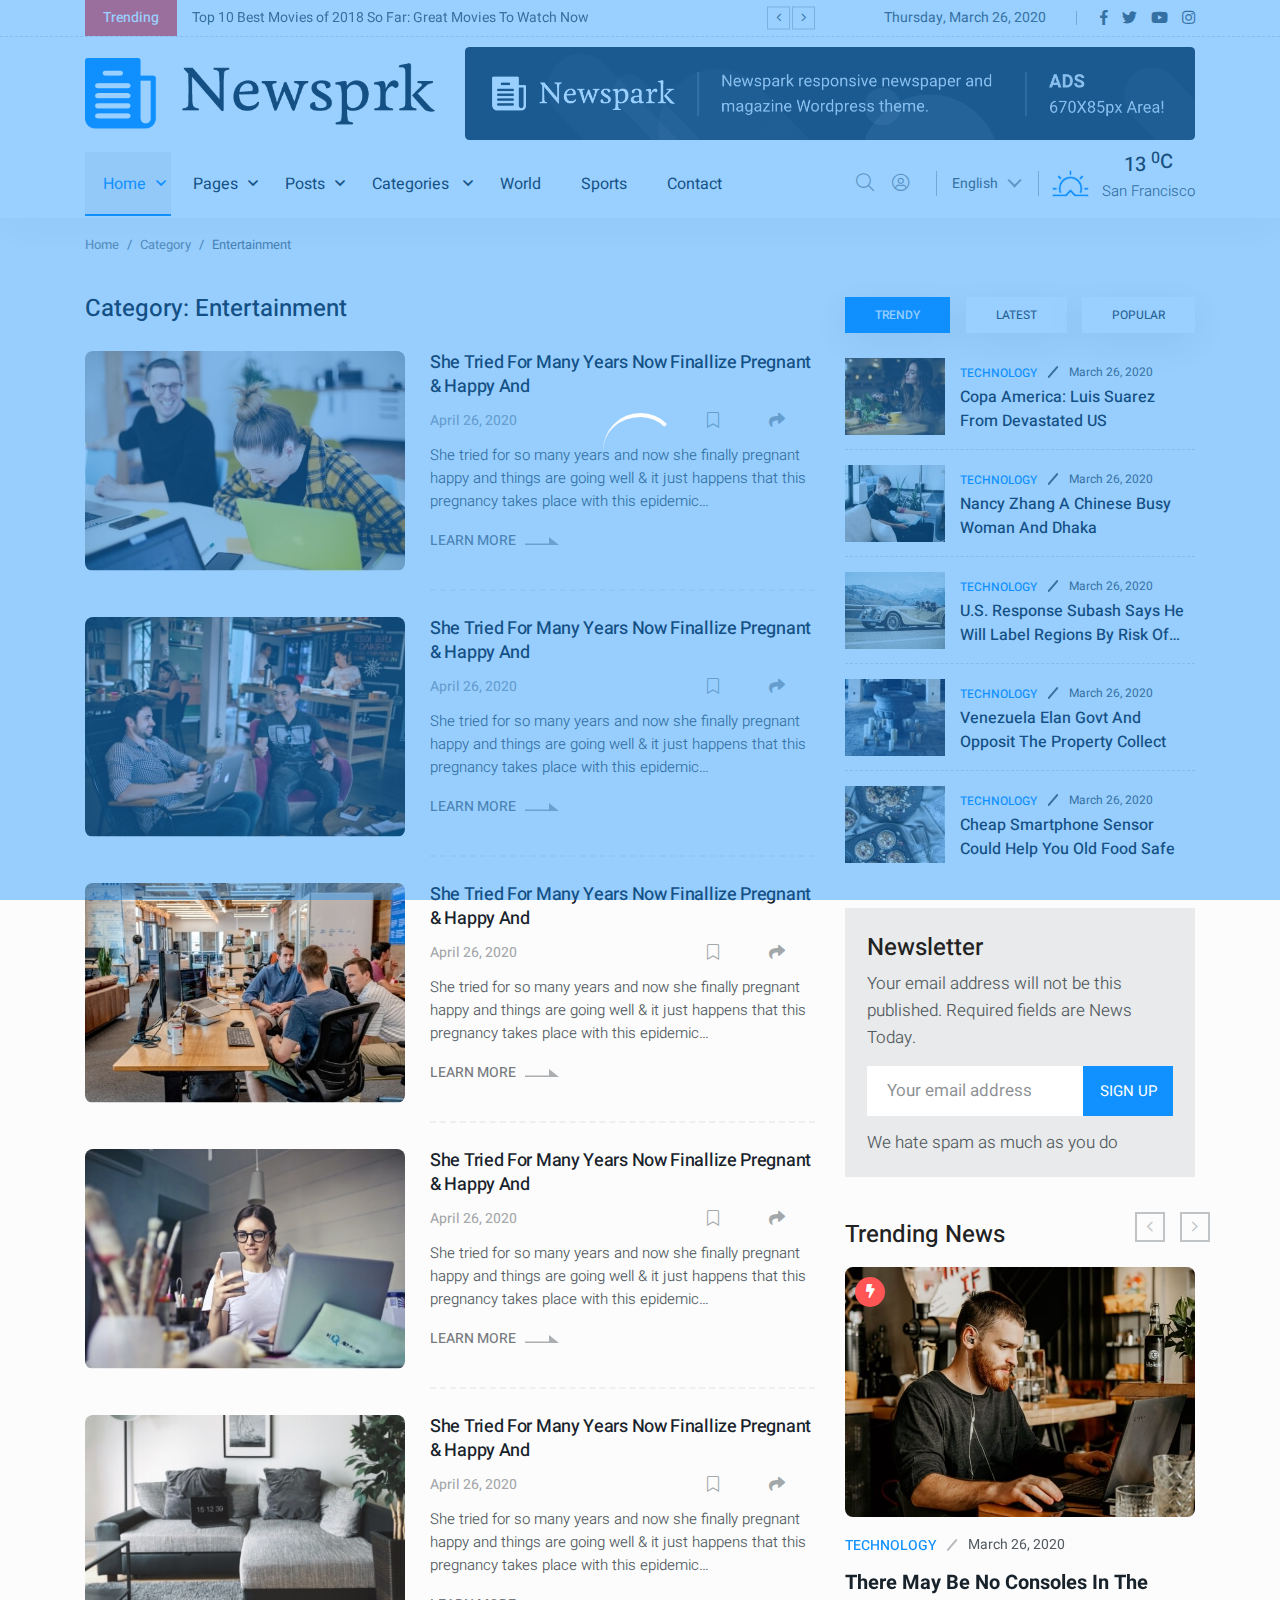
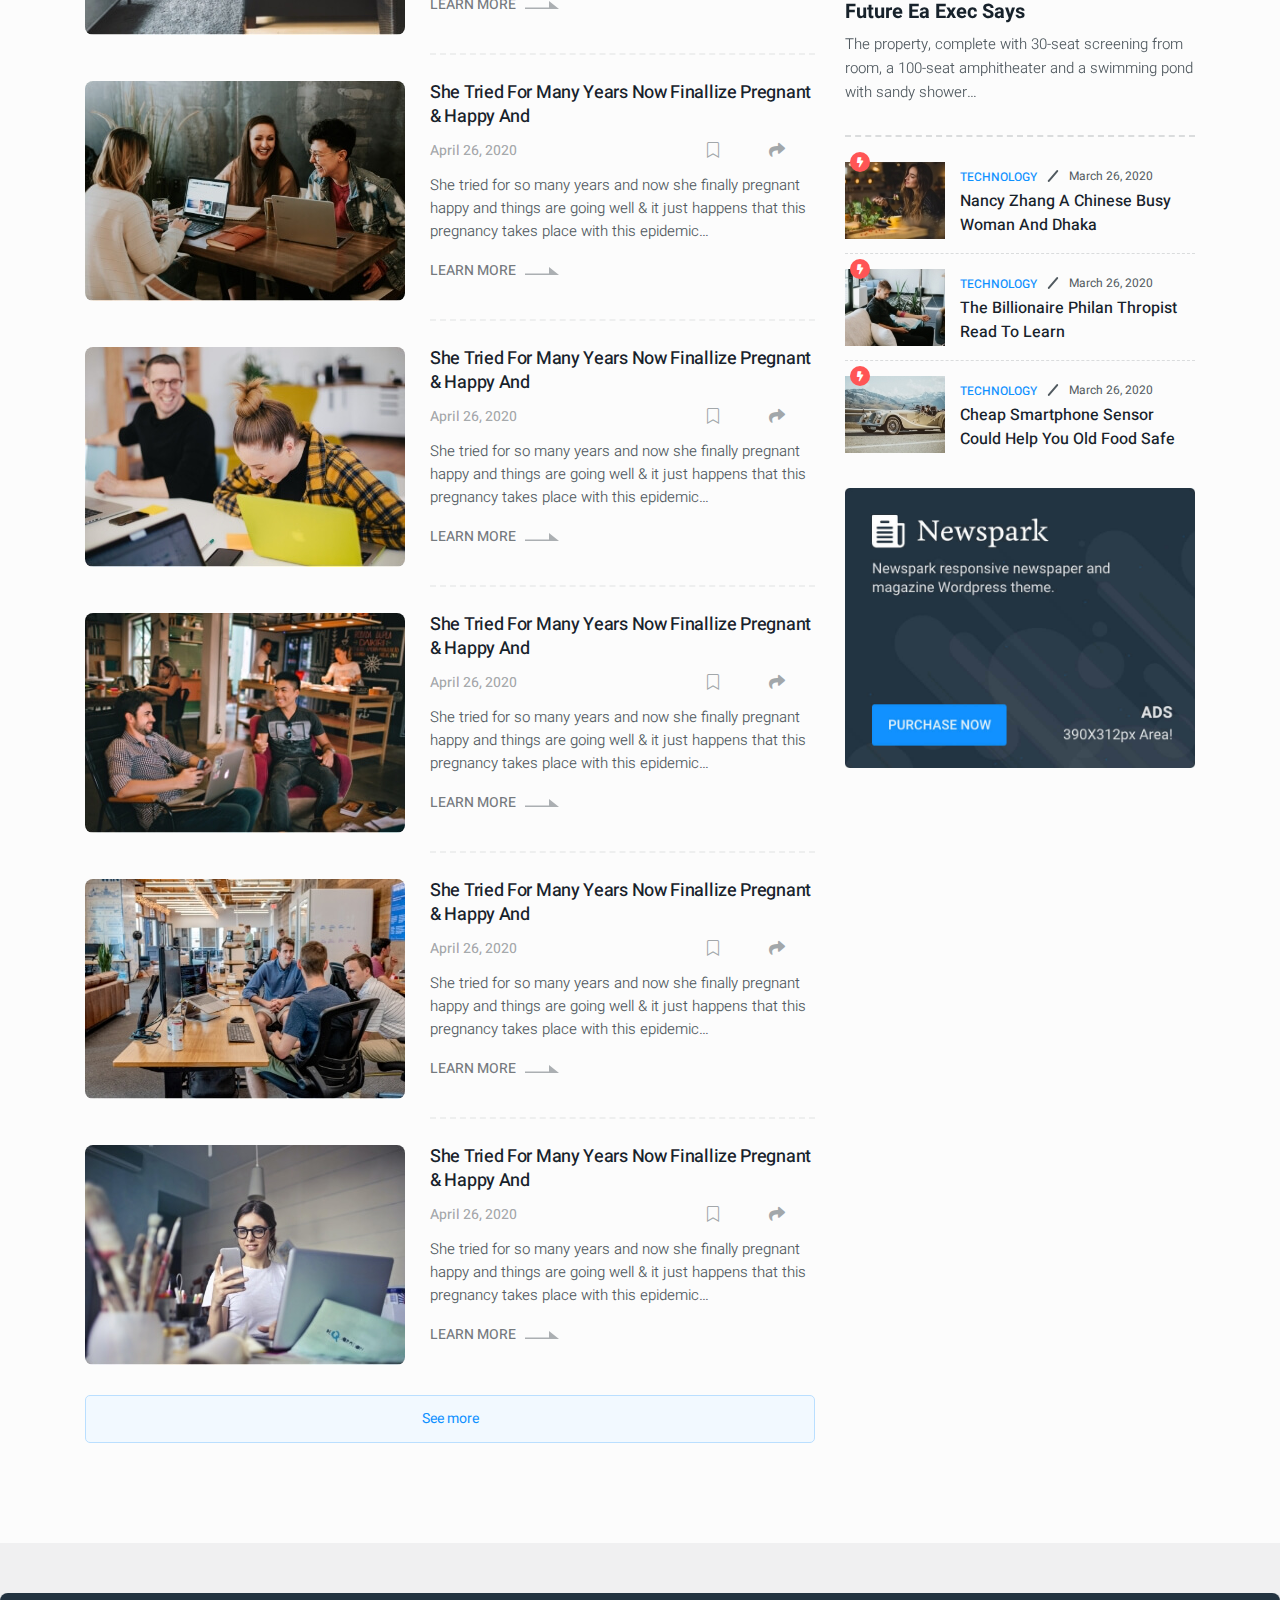
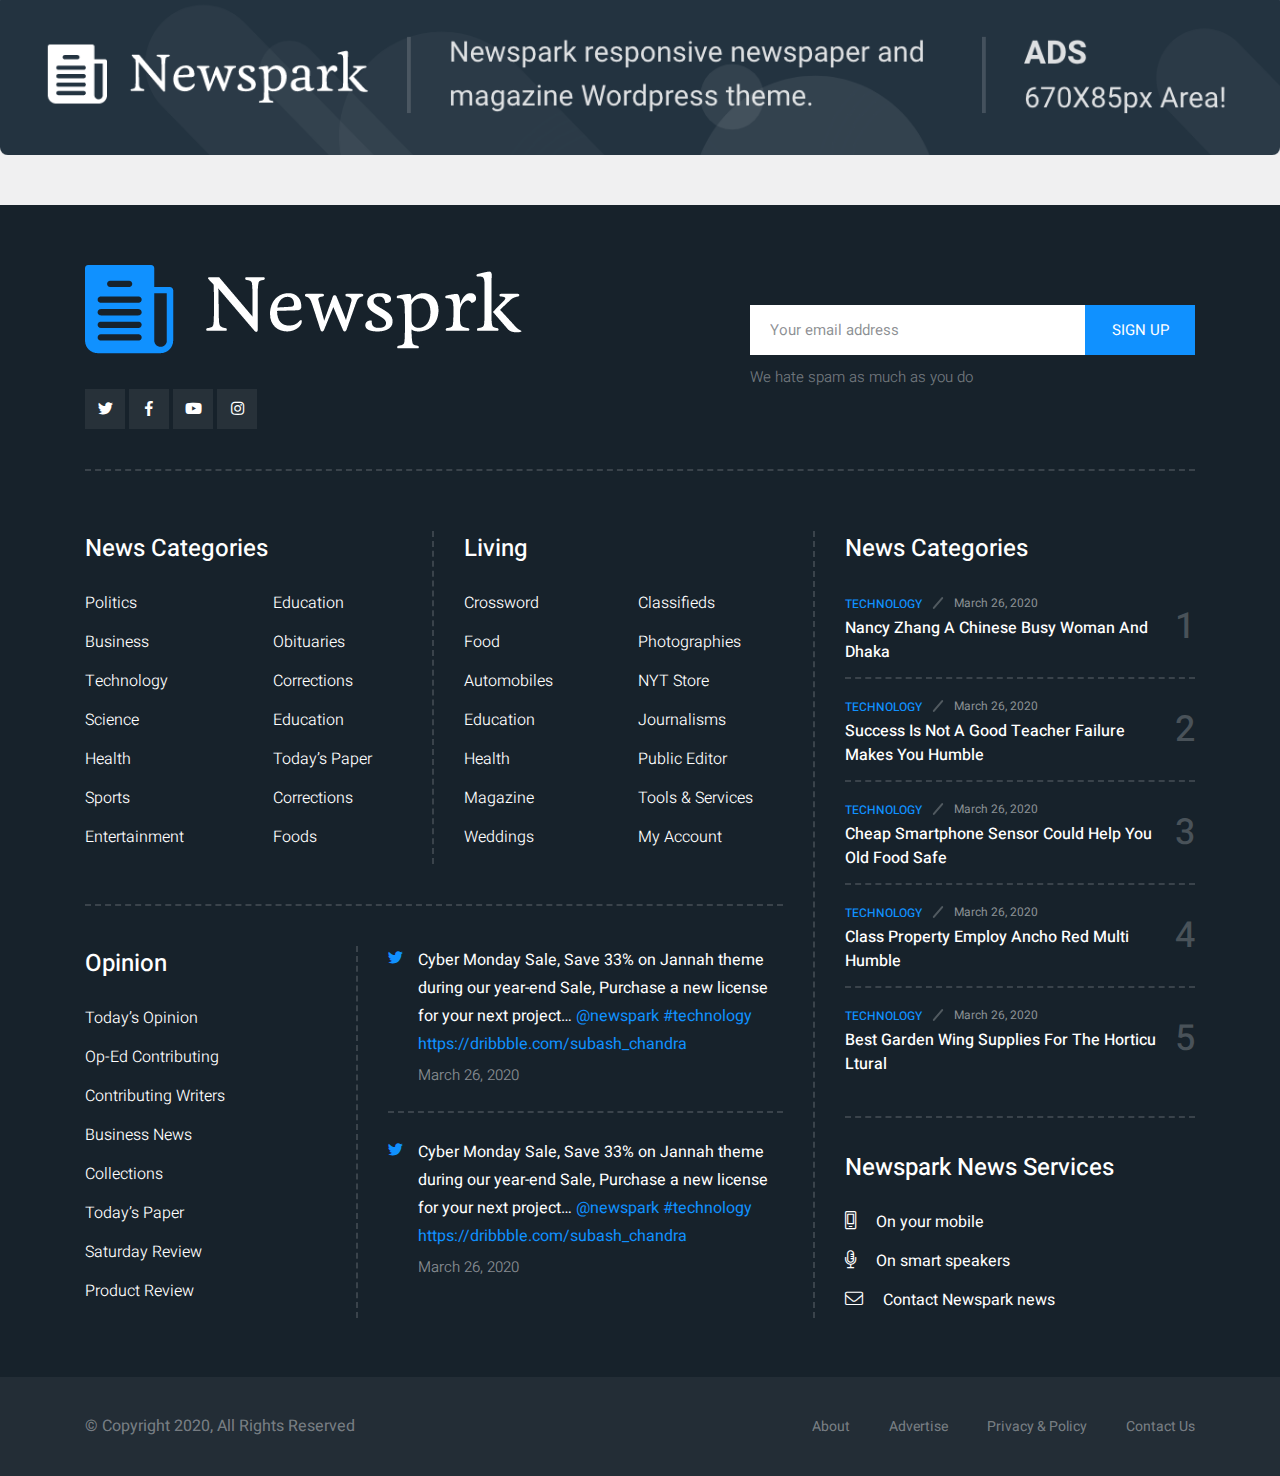
<file: html/HTML Files/entertainment.html>
<!doctype html>
<html lang="en">

<head>

    <!--====== Required meta tags ======-->
    <meta charset="utf-8">
    <meta http-equiv="x-ua-compatible" content="ie=edge">
    <meta name="description" content="">
    <meta name="viewport" content="width=device-width, initial-scale=1, shrink-to-fit=no">

    <!--====== Title ======-->
    <title>Newspark - News Magazine Template</title>

    <!--====== Favicon Icon ======-->
    <link rel="shortcut icon" href="assets/images/fabicon.png" type="image/png">

    <!--====== Bootstrap css ======-->
    <link rel="stylesheet" href="assets/css/bootstrap.min.css">

    <!--====== Fontawesome css ======-->
    <link rel="stylesheet" href="assets/css/font-awesome.min.css">

    <!--====== Magnific Popup css ======-->
    <link rel="stylesheet" href="assets/css/magnific-popup.css">

    <!--====== nice select css ======-->
    <link rel="stylesheet" href="assets/css/nice-select.css">

    <!--====== Slick css ======-->
    <link rel="stylesheet" href="assets/css/slick.css">

    <!--====== stellarnav css ======-->
    <link rel="stylesheet" href="assets/css/stellarnav.css">

    <!--====== Default css ======-->
    <link rel="stylesheet" href="assets/css/default.css">

    <!--====== Style css ======-->
    <link rel="stylesheet" href="assets/css/style.css">


</head>

<body class="home-1-bg">

    <!--====== HEADER PART START ======-->

    <!--====== PRELOADER PART START ======-->
    <div class="preloader">
        <div>
            <div class="nb-spinner"></div>
        </div>
    </div>
    <!--====== PRELOADER PART ENDS ======-->

    <header class="header-area">
        <div class="header-topbar">
            <div class="container">
                <div class="row align-items-center">
                    <div class="col-lg-8">
                        <div class="topbar-trending">
                            <span>Trending</span>
                            <div class="trending-slider">
                                <div class="trending-item">
                                    <p>Top 10 Best Movies of 2018 So Far: Great Movies To Watch Now </p>
                                </div>
                                <div class="trending-item">
                                    <p>Top 10 Best Movies of 2018 So Far: Great Movies To Watch Now </p>
                                </div>
                                <div class="trending-item">
                                    <p>Top 10 Best Movies of 2018 So Far: Great Movies To Watch Now </p>
                                </div>
                            </div>
                        </div>
                    </div>
                    <div class="col-lg-4">
                        <div class="topbar-social d-flex align-items-center">
                            <p>Thursday, March 26, 2020</p>
                            <div class="social">
                                <ul>
                                    <li><a href="#"><i class="fab fa-facebook-f"></i></a></li>
                                    <li><a href="#"><i class="fab fa-twitter"></i></a></li>
                                    <li><a href="#"><i class="fab fa-youtube"></i></a></li>
                                    <li><a href="#"><i class="fab fa-instagram"></i></a></li>
                                </ul>
                            </div>
                        </div>
                    </div>
                </div>
            </div>
        </div>
        <div class="header-centerbar">
            <div class="container">
                <div class="row align-items-center">
                    <div class="col-lg-4">
                        <div class="logo">
                            <a href="index.html">
                                <img src="assets/images/logo.png" alt="">
                            </a>
                        </div>
                    </div>
                    <div class="col-lg-8">
                        <div class="header-centerbar-ad">
                            <a href="#"><img src="assets/images/ad/ad-1.png" alt=""></a>
                        </div>
                    </div>
                </div>
            </div>
        </div>
        <div class="header-menubar">
            <div class="container">
                <div class="row align-items-center">
                    <div class="col-lg-8 col-sm-3 col-3">
                        <div class="header-menu">
                            <div class="stellarnav">
                                <ul>
                                    <li><a class="active" href="">Home</a>
                                        <ul>
                                            <li><a href="index.html">Home 1</a>
                                                <ul>
                                                    <li><a href="index-v-1.1.html">Virsion 1</a></li>
                                                    <li><a href="index-v-1.2.html">Virsion 2</a></li>
                                                    <li><a href="index-v-1.3.html">Virsion 3</a></li>
                                                    <li><a href="index-v-1.4.html">Virsion 4</a></li>
                                                </ul>
                                            </li>
                                            <li><a href="index-2.html">Home 2</a>
                                                <ul>
                                                    <li><a href="index-v-2.1.html">Virsion 1</a></li>
                                                    <li><a href="index-v-2.2.html">Virsion 2</a></li>
                                                    <li><a href="index-v-2.3.html">Virsion 3</a></li>
                                                    <li><a href="index-v-2.4.html">Virsion 4</a></li>
                                                </ul>
                                            </li>
                                            <li><a href="index-3.html">Home 3</a>
                                                <ul>
                                                    <li><a href="index-v-3.1.html">Virsion 1</a></li>
                                                    <li><a href="index-v-3.2.html">Virsion 2</a></li>
                                                    <li><a href="index-v-3.3.html">Virsion 3</a></li>
                                                    <li><a href="index-v-3.4.html">Virsion 4</a></li>
                                                </ul>
                                            </li>
                                            <li><a href="index-4.html">Home 4</a>
                                                <ul>
                                                    <li><a href="index-v-4.1.html">Virsion 1</a></li>
                                                    <li><a href="index-v-4.2.html">Virsion 2</a></li>
                                                    <li><a href="index-v-4.3.html">Virsion 3</a></li>
                                                    <li><a href="index-v-4.4.html">Virsion 4</a></li>
                                                </ul>
                                            </li>
                                        </ul>
                                    </li>
                                    <li><a href="">Pages</a>
                                        <ul>
                                            <li><a href="about-us.html">About Us</a></li>
                                            <li><a href="archive.html">Archive</a></li>
                                            <li><a href="contact.html">Contact</a></li>
                                            <li><a href="404.html">404</a></li>
                                        </ul>
                                    </li>
                                    <li><a href="">Posts</a>

                                        <ul>
                                            <li class="has-sub"><a href="#">General Posts</a>
                                                <ul>
                                                    <li><a href="post-1.html">Post 1</a>
                                                    </li>
                                                    <li><a href="post-2.html">Post 2</a>
                                                    </li>
                                                    <li><a href="post-3.html">Post 3</a>
                                                    </li>
                                                </ul>
                                                <a class="dd-toggle" href="#"><span class="icon-plus"></span></a>
                                            </li>
                                            <li class="has-sub"><a href="#">Video Posts</a>
                                                <ul>
                                                    <li><a href="#">Video Style 1</a>
                                                    </li>
                                                    <li><a href="#">Video Style 2</a>
                                                    </li>
                                                    <li><a href="#">Video Style 3</a>
                                                    </li>
                                                </ul>
                                                <a class="dd-toggle" href="#"><span class="icon-plus"></span></a>
                                            </li>
                                            <li class="has-sub"><a href="#">Audio Posts</a>
                                                <ul>
                                                    <li><a href="#">Audio Style 1</a>
                                                    </li>
                                                    <li><a href="#">Audio Style 2</a>
                                                    </li>
                                                    <li><a href="#">Audio Style 3</a>
                                                    </li>
                                                </ul>
                                                <a class="dd-toggle" href="#"><span class="icon-plus"></span></a>
                                            </li>
                                        </ul>
                                    </li>
                                    <li><a href="">Categories </a>
                                        <ul>
                                            <li class="active"><a href="business.html">Business</a>
                                            </li>
                                            <li><a href="entertainment.html">Entertainment</a>
                                            </li>
                                            <li><a href="features.html">Features</a>
                                            </li>
                                            <li><a href="sports.html">Sports</a>
                                            </li>
                                            <li><a href="trending.html">Trending</a>
                                            </li>
                                            <li><a href="technology.html">Technology</a>
                                            </li>
                                        </ul>
                                    </li>
                                    <li><a href="">World</a></li>
                                    <li><a href="">Sports</a></li>
                                    <li><a href="contact.html">Contact</a></li>
                                </ul>
                            </div><!-- .stellarnav -->
                        </div>
                    </div>
                    <div class="col-lg-4 col-sm-9 col-9">
                        <div class="header-menu-rightbar">
                            <div class="header-menu-search">
                                <ul>
                                    <li><a href="#"><i class="fal fa-search"></i></a></li>
                                    <li><a href="#"><i class="fal fa-user-circle"></i></a></li>
                                </ul>
                            </div>
                            <div class="nice-select-item">
                                <select>
                                    <option data-display="English">English</option>
                                    <option value="1">Bangla</option>
                                    <option value="2">Hindi</option>
                                    <option value="3">option</option>
                                    <option value="4">Potato</option>
                                </select>
                            </div>
                            <div class="header-temperature">
                                <div class="icon">
                                    <img src="assets/images/temperature-icon.svg" alt="">
                                </div>
                                <div class="temperature-content text-center">
                                    <h5 class="title">13 <sup>0<sub>C</sub></sup></h5>
                                    <p>San Francisco</p>
                                </div>
                            </div>
                        </div>
                    </div>
                </div>
            </div>

        </div>
    </header>

    <!--====== HEADER PART ENDS ======-->

    <!--====== ABOUT ITEM PART START ======-->

    <section class="about-item-area">
        <div class="container">
            <div class="row">
                <div class="col-lg-12">
                    <div class="about-author-content pt-15">
                        <nav aria-label="breadcrumb">
                            <ol class="breadcrumb">
                                <li class="breadcrumb-item"><a href="index.html">Home</a></li>
                                <li class="breadcrumb-item"><a href="#">Category</a></li>
                                <li class="breadcrumb-item active" aria-current="page">Entertainment</li>
                            </ol>
                        </nav>
                    </div>
                </div>
                <div class="col-lg-8">
                    <div class="about-tab-btn mt-40">
                        <div class="archive-btn">
                            <ul>
                                <li><span>Category: <span>Entertainment</span></span></li>
                            </ul>
                        </div>
                        <div class="about-post-items">
                            <div class="row">
                                <div class="col-lg-12">
                                    <div class="bussiness-post-item mb-40">
                                        <div class="bussiness-post-thumb">
                                            <img src="assets/images/business-post/business-post-1.jpg" alt="business">
                                        </div>
                                        <div class="bussiness-post-content">
                                            <h3 class="title"><a href="#">She tried for many years now finallize pregnant &amp; happy and</a></h3>
                                            <div class="meta-date-link">
                                                <span>April 26, 2020</span>
                                                <ul>
                                                    <li><a href="#"><i class="fal fa-bookmark"></i></a></li>
                                                    <li><a href="#"><i class="fas fa-share"></i></a></li>
                                                </ul>
                                            </div>
                                            <p>She tried for so many years and now she finally pregnant happy and things are going well &amp; it just happens that this pregnancy takes place with this epidemic…</p>
                                            <a href="#">LEARN MORE <img src="assets/images/arrow-2.svg" alt=""></a>
                                        </div>
                                    </div>
                                    <div class="bussiness-post-item mb-40">
                                        <div class="bussiness-post-thumb">
                                            <img src="assets/images/business-post/business-post-2.jpg" alt="business">
                                        </div>
                                        <div class="bussiness-post-content">
                                            <h3 class="title"><a href="#">She tried for many years now finallize pregnant &amp; happy and</a></h3>
                                            <div class="meta-date-link">
                                                <span>April 26, 2020</span>
                                                <ul>
                                                    <li><a href="#"><i class="fal fa-bookmark"></i></a></li>
                                                    <li><a href="#"><i class="fas fa-share"></i></a></li>
                                                </ul>
                                            </div>
                                            <p>She tried for so many years and now she finally pregnant happy and things are going well &amp; it just happens that this pregnancy takes place with this epidemic…</p>
                                            <a href="#">LEARN MORE <img src="assets/images/arrow-2.svg" alt=""></a>
                                        </div>
                                    </div>
                                    <div class="bussiness-post-item mb-40">
                                        <div class="bussiness-post-thumb">
                                            <img src="assets/images/business-post/business-post-3.jpg" alt="business">
                                        </div>
                                        <div class="bussiness-post-content">
                                            <h3 class="title"><a href="#">She tried for many years now finallize pregnant &amp; happy and</a></h3>
                                            <div class="meta-date-link">
                                                <span>April 26, 2020</span>
                                                <ul>
                                                    <li><a href="#"><i class="fal fa-bookmark"></i></a></li>
                                                    <li><a href="#"><i class="fas fa-share"></i></a></li>
                                                </ul>
                                            </div>
                                            <p>She tried for so many years and now she finally pregnant happy and things are going well &amp; it just happens that this pregnancy takes place with this epidemic…</p>
                                            <a href="#">LEARN MORE <img src="assets/images/arrow-2.svg" alt=""></a>
                                        </div>
                                    </div>
                                    <div class="bussiness-post-item mb-40">
                                        <div class="bussiness-post-thumb">
                                            <img src="assets/images/business-post/business-post-4.jpg" alt="business">
                                        </div>
                                        <div class="bussiness-post-content">
                                            <h3 class="title"><a href="#">She tried for many years now finallize pregnant &amp; happy and</a></h3>
                                            <div class="meta-date-link">
                                                <span>April 26, 2020</span>
                                                <ul>
                                                    <li><a href="#"><i class="fal fa-bookmark"></i></a></li>
                                                    <li><a href="#"><i class="fas fa-share"></i></a></li>
                                                </ul>
                                            </div>
                                            <p>She tried for so many years and now she finally pregnant happy and things are going well &amp; it just happens that this pregnancy takes place with this epidemic…</p>
                                            <a href="#">LEARN MORE <img src="assets/images/arrow-2.svg" alt=""></a>
                                        </div>
                                    </div>
                                    <div class="bussiness-post-item mb-40">
                                        <div class="bussiness-post-thumb">
                                            <img src="assets/images/business-post/business-post-5.jpg" alt="business">
                                        </div>
                                        <div class="bussiness-post-content">
                                            <h3 class="title"><a href="#">She tried for many years now finallize pregnant &amp; happy and</a></h3>
                                            <div class="meta-date-link">
                                                <span>April 26, 2020</span>
                                                <ul>
                                                    <li><a href="#"><i class="fal fa-bookmark"></i></a></li>
                                                    <li><a href="#"><i class="fas fa-share"></i></a></li>
                                                </ul>
                                            </div>
                                            <p>She tried for so many years and now she finally pregnant happy and things are going well &amp; it just happens that this pregnancy takes place with this epidemic…</p>
                                            <a href="#">LEARN MORE <img src="assets/images/arrow-2.svg" alt=""></a>
                                        </div>
                                    </div>
                                    <div class="bussiness-post-item mb-40">
                                        <div class="bussiness-post-thumb">
                                            <img src="assets/images/business-post/business-post-6.jpg" alt="business">
                                        </div>
                                        <div class="bussiness-post-content">
                                            <h3 class="title"><a href="#">She tried for many years now finallize pregnant &amp; happy and</a></h3>
                                            <div class="meta-date-link">
                                                <span>April 26, 2020</span>
                                                <ul>
                                                    <li><a href="#"><i class="fal fa-bookmark"></i></a></li>
                                                    <li><a href="#"><i class="fas fa-share"></i></a></li>
                                                </ul>
                                            </div>
                                            <p>She tried for so many years and now she finally pregnant happy and things are going well &amp; it just happens that this pregnancy takes place with this epidemic…</p>
                                            <a href="#">LEARN MORE <img src="assets/images/arrow-2.svg" alt=""></a>
                                        </div>
                                    </div>
                                    <div class="bussiness-post-item mb-40">
                                        <div class="bussiness-post-thumb">
                                            <img src="assets/images/business-post/business-post-1.jpg" alt="business">
                                        </div>
                                        <div class="bussiness-post-content">
                                            <h3 class="title"><a href="#">She tried for many years now finallize pregnant &amp; happy and</a></h3>
                                            <div class="meta-date-link">
                                                <span>April 26, 2020</span>
                                                <ul>
                                                    <li><a href="#"><i class="fal fa-bookmark"></i></a></li>
                                                    <li><a href="#"><i class="fas fa-share"></i></a></li>
                                                </ul>
                                            </div>
                                            <p>She tried for so many years and now she finally pregnant happy and things are going well &amp; it just happens that this pregnancy takes place with this epidemic…</p>
                                            <a href="#">LEARN MORE <img src="assets/images/arrow-2.svg" alt=""></a>
                                        </div>
                                    </div>
                                    <div class="bussiness-post-item mb-40">
                                        <div class="bussiness-post-thumb">
                                            <img src="assets/images/business-post/business-post-2.jpg" alt="business">
                                        </div>
                                        <div class="bussiness-post-content">
                                            <h3 class="title"><a href="#">She tried for many years now finallize pregnant &amp; happy and</a></h3>
                                            <div class="meta-date-link">
                                                <span>April 26, 2020</span>
                                                <ul>
                                                    <li><a href="#"><i class="fal fa-bookmark"></i></a></li>
                                                    <li><a href="#"><i class="fas fa-share"></i></a></li>
                                                </ul>
                                            </div>
                                            <p>She tried for so many years and now she finally pregnant happy and things are going well &amp; it just happens that this pregnancy takes place with this epidemic…</p>
                                            <a href="#">LEARN MORE <img src="assets/images/arrow-2.svg" alt=""></a>
                                        </div>
                                    </div>
                                    <div class="bussiness-post-item mb-40">
                                        <div class="bussiness-post-thumb">
                                            <img src="assets/images/business-post/business-post-3.jpg" alt="business">
                                        </div>
                                        <div class="bussiness-post-content">
                                            <h3 class="title"><a href="#">She tried for many years now finallize pregnant &amp; happy and</a></h3>
                                            <div class="meta-date-link">
                                                <span>April 26, 2020</span>
                                                <ul>
                                                    <li><a href="#"><i class="fal fa-bookmark"></i></a></li>
                                                    <li><a href="#"><i class="fas fa-share"></i></a></li>
                                                </ul>
                                            </div>
                                            <p>She tried for so many years and now she finally pregnant happy and things are going well &amp; it just happens that this pregnancy takes place with this epidemic…</p>
                                            <a href="#">LEARN MORE <img src="assets/images/arrow-2.svg" alt=""></a>
                                        </div>
                                    </div>
                                    <div class="bussiness-post-item mb-40">
                                        <div class="bussiness-post-thumb">
                                            <img src="assets/images/business-post/business-post-4.jpg" alt="business">
                                        </div>
                                        <div class="bussiness-post-content">
                                            <h3 class="title"><a href="#">She tried for many years now finallize pregnant &amp; happy and</a></h3>
                                            <div class="meta-date-link">
                                                <span>April 26, 2020</span>
                                                <ul>
                                                    <li><a href="#"><i class="fal fa-bookmark"></i></a></li>
                                                    <li><a href="#"><i class="fas fa-share"></i></a></li>
                                                </ul>
                                            </div>
                                            <p>She tried for so many years and now she finally pregnant happy and things are going well &amp; it just happens that this pregnancy takes place with this epidemic…</p>
                                            <a href="#">LEARN MORE <img src="assets/images/arrow-2.svg" alt=""></a>
                                        </div>
                                    </div>
                                </div>
                                <div class="col-lg-12">
                                    <div class="bussiness-btn">
                                        <a class="main-btn main-btn-2" href="#">See more</a>
                                    </div>
                                </div>
                            </div>
                        </div>
                    </div>
                </div>
                <div class="col-lg-4">
                    <div class="post_gallery_sidebar mt-40">
                        <ul class="nav nav-pills" id="pills-tab" role="tablist">
                            <li class="nav-item">
                                <a class="nav-link active" id="pills-home-tab" data-toggle="pill" href="#pills-home" role="tab" aria-controls="pills-home" aria-selected="true">TRENDY</a>
                            </li>
                            <li class="nav-item">
                                <a class="nav-link" id="pills-profile-tab" data-toggle="pill" href="#pills-profile" role="tab" aria-controls="pills-profile" aria-selected="false">LATEST</a>
                            </li>
                            <li class="nav-item">
                                <a class="nav-link" id="pills-contact-tab" data-toggle="pill" href="#pills-contact" role="tab" aria-controls="pills-contact" aria-selected="false">POPULAR</a>
                            </li>
                        </ul>
                        <div class="tab-content" id="pills-tabContent">
                            <div class="tab-pane fade show active" id="pills-home" role="tabpanel" aria-labelledby="pills-home-tab">
                                <div class="post_gallery_items">
                                    <div class="gallery_item">
                                        <div class="gallery_item_thumb">
                                            <img src="assets/images/gallery-1.jpg" alt="gallery">
                                        </div>
                                        <div class="gallery_item_content">
                                            <div class="post-meta">
                                                <div class="meta-categories">
                                                    <a href="#">TECHNOLOGY</a>
                                                </div>
                                                <div class="meta-date">
                                                    <span>March 26, 2020</span>
                                                </div>
                                            </div>
                                            <h4 class="title"><a href="#">Copa America: Luis Suarez from devastated US</a></h4>
                                        </div>
                                    </div>
                                    <div class="gallery_item">
                                        <div class="gallery_item_thumb">
                                            <img src="assets/images/gallery-2.jpg" alt="gallery">
                                        </div>
                                        <div class="gallery_item_content">
                                            <div class="post-meta">
                                                <div class="meta-categories">
                                                    <a href="#">TECHNOLOGY</a>
                                                </div>
                                                <div class="meta-date">
                                                    <span>March 26, 2020</span>
                                                </div>
                                            </div>
                                            <h4 class="title"><a href="#">Nancy Zhang a Chinese busy woman and Dhaka</a></h4>
                                        </div>
                                    </div>
                                    <div class="gallery_item">
                                        <div class="gallery_item_thumb">
                                            <img src="assets/images/gallery-3.jpg" alt="gallery">
                                        </div>
                                        <div class="gallery_item_content">
                                            <div class="post-meta">
                                                <div class="meta-categories">
                                                    <a href="#">TECHNOLOGY</a>
                                                </div>
                                                <div class="meta-date">
                                                    <span>March 26, 2020</span>
                                                </div>
                                            </div>
                                            <h4 class="title"><a href="#">U.S. Response subash says he will label regions by risk of…</a></h4>
                                        </div>
                                    </div>
                                    <div class="gallery_item">
                                        <div class="gallery_item_thumb">
                                            <img src="assets/images/gallery-4.jpg" alt="gallery">
                                        </div>
                                        <div class="gallery_item_content">
                                            <div class="post-meta">
                                                <div class="meta-categories">
                                                    <a href="#">TECHNOLOGY</a>
                                                </div>
                                                <div class="meta-date">
                                                    <span>March 26, 2020</span>
                                                </div>
                                            </div>
                                            <h4 class="title"><a href="#">Venezuela elan govt and opposit the property collect</a></h4>
                                        </div>
                                    </div>
                                    <div class="gallery_item">
                                        <div class="gallery_item_thumb">
                                            <img src="assets/images/gallery-5.jpg" alt="gallery">
                                        </div>
                                        <div class="gallery_item_content">
                                            <div class="post-meta">
                                                <div class="meta-categories">
                                                    <a href="#">TECHNOLOGY</a>
                                                </div>
                                                <div class="meta-date">
                                                    <span>March 26, 2020</span>
                                                </div>
                                            </div>
                                            <h4 class="title"><a href="#">Cheap smartphone sensor could help you old food safe</a></h4>
                                        </div>
                                    </div>
                                </div>
                            </div>
                            <div class="tab-pane fade" id="pills-profile" role="tabpanel" aria-labelledby="pills-profile-tab">
                                <div class="post_gallery_items">
                                    <div class="gallery_item">
                                        <div class="gallery_item_thumb">
                                            <img src="assets/images/gallery-1.jpg" alt="gallery">
                                        </div>
                                        <div class="gallery_item_content">
                                            <div class="post-meta">
                                                <div class="meta-categories">
                                                    <a href="#">TECHNOLOGY</a>
                                                </div>
                                                <div class="meta-date">
                                                    <span>March 26, 2020</span>
                                                </div>
                                            </div>
                                            <h4 class="title"><a href="#">Copa America: Luis Suarez from devastated US</a></h4>
                                        </div>
                                    </div>
                                    <div class="gallery_item">
                                        <div class="gallery_item_thumb">
                                            <img src="assets/images/gallery-2.jpg" alt="gallery">
                                        </div>
                                        <div class="gallery_item_content">
                                            <div class="post-meta">
                                                <div class="meta-categories">
                                                    <a href="#">TECHNOLOGY</a>
                                                </div>
                                                <div class="meta-date">
                                                    <span>March 26, 2020</span>
                                                </div>
                                            </div>
                                            <h4 class="title"><a href="#">Nancy Zhang a Chinese busy woman and Dhaka</a></h4>
                                        </div>
                                    </div>
                                    <div class="gallery_item">
                                        <div class="gallery_item_thumb">
                                            <img src="assets/images/gallery-3.jpg" alt="gallery">
                                        </div>
                                        <div class="gallery_item_content">
                                            <div class="post-meta">
                                                <div class="meta-categories">
                                                    <a href="#">TECHNOLOGY</a>
                                                </div>
                                                <div class="meta-date">
                                                    <span>March 26, 2020</span>
                                                </div>
                                            </div>
                                            <h4 class="title"><a href="#">U.S. Response subash says he will label regions by risk of…</a></h4>
                                        </div>
                                    </div>
                                    <div class="gallery_item">
                                        <div class="gallery_item_thumb">
                                            <img src="assets/images/gallery-4.jpg" alt="gallery">
                                        </div>
                                        <div class="gallery_item_content">
                                            <div class="post-meta">
                                                <div class="meta-categories">
                                                    <a href="#">TECHNOLOGY</a>
                                                </div>
                                                <div class="meta-date">
                                                    <span>March 26, 2020</span>
                                                </div>
                                            </div>
                                            <h4 class="title"><a href="#">Venezuela elan govt and opposit the property collect</a></h4>
                                        </div>
                                    </div>
                                    <div class="gallery_item">
                                        <div class="gallery_item_thumb">
                                            <img src="assets/images/gallery-5.jpg" alt="gallery">
                                        </div>
                                        <div class="gallery_item_content">
                                            <div class="post-meta">
                                                <div class="meta-categories">
                                                    <a href="#">TECHNOLOGY</a>
                                                </div>
                                                <div class="meta-date">
                                                    <span>March 26, 2020</span>
                                                </div>
                                            </div>
                                            <h4 class="title"><a href="#">Cheap smartphone sensor could help you old food safe</a></h4>
                                        </div>
                                    </div>
                                </div>
                            </div>
                            <div class="tab-pane fade" id="pills-contact" role="tabpanel" aria-labelledby="pills-contact-tab">
                                <div class="post_gallery_items">
                                    <div class="gallery_item">
                                        <div class="gallery_item_thumb">
                                            <img src="assets/images/gallery-1.jpg" alt="gallery">
                                        </div>
                                        <div class="gallery_item_content">
                                            <div class="post-meta">
                                                <div class="meta-categories">
                                                    <a href="#">TECHNOLOGY</a>
                                                </div>
                                                <div class="meta-date">
                                                    <span>March 26, 2020</span>
                                                </div>
                                            </div>
                                            <h4 class="title"><a href="#">Copa America: Luis Suarez from devastated US</a></h4>
                                        </div>
                                    </div>
                                    <div class="gallery_item">
                                        <div class="gallery_item_thumb">
                                            <img src="assets/images/gallery-2.jpg" alt="gallery">
                                        </div>
                                        <div class="gallery_item_content">
                                            <div class="post-meta">
                                                <div class="meta-categories">
                                                    <a href="#">TECHNOLOGY</a>
                                                </div>
                                                <div class="meta-date">
                                                    <span>March 26, 2020</span>
                                                </div>
                                            </div>
                                            <h4 class="title"><a href="#">Nancy Zhang a Chinese busy woman and Dhaka</a></h4>
                                        </div>
                                    </div>
                                    <div class="gallery_item">
                                        <div class="gallery_item_thumb">
                                            <img src="assets/images/gallery-3.jpg" alt="gallery">
                                        </div>
                                        <div class="gallery_item_content">
                                            <div class="post-meta">
                                                <div class="meta-categories">
                                                    <a href="#">TECHNOLOGY</a>
                                                </div>
                                                <div class="meta-date">
                                                    <span>March 26, 2020</span>
                                                </div>
                                            </div>
                                            <h4 class="title"><a href="#">U.S. Response subash says he will label regions by risk of…</a></h4>
                                        </div>
                                    </div>
                                    <div class="gallery_item">
                                        <div class="gallery_item_thumb">
                                            <img src="assets/images/gallery-4.jpg" alt="gallery">
                                        </div>
                                        <div class="gallery_item_content">
                                            <div class="post-meta">
                                                <div class="meta-categories">
                                                    <a href="#">TECHNOLOGY</a>
                                                </div>
                                                <div class="meta-date">
                                                    <span>March 26, 2020</span>
                                                </div>
                                            </div>
                                            <h4 class="title"><a href="#">Venezuela elan govt and opposit the property collect</a></h4>
                                        </div>
                                    </div>
                                    <div class="gallery_item">
                                        <div class="gallery_item_thumb">
                                            <img src="assets/images/gallery-5.jpg" alt="gallery">
                                        </div>
                                        <div class="gallery_item_content">
                                            <div class="post-meta">
                                                <div class="meta-categories">
                                                    <a href="#">TECHNOLOGY</a>
                                                </div>
                                                <div class="meta-date">
                                                    <span>March 26, 2020</span>
                                                </div>
                                            </div>
                                            <h4 class="title"><a href="#">Cheap smartphone sensor could help you old food safe</a></h4>
                                        </div>
                                    </div>
                                </div>
                            </div>
                        </div>
                        <div class="newsletter-box mt-45">
                            <h5 class="title">Newsletter</h5>
                            <p>Your email address will not be this published. Required fields are News Today.</p>
                            <form action="#">
                                <div class="input-box">
                                    <input type="text" placeholder="Your email address">
                                    <button type="button">SIGN UP</button>
                                </div>
                            </form>
                            <span>We hate spam as much as you do</span>
                        </div>
                        <div class="trending-sidebar mt-40">
                            <div class="section-title">
                                <h3 class="title">Trending News</h3>
                            </div>
                            <div class="row trending-sidebar-slider">
                                <div class="col-lg-6">
                                    <div class="trending-news-item">
                                        <div class="trending-news-thumb">
                                            <img src="assets/images/trending-news-1.jpg" alt="trending">
                                            <div class="icon">
                                                <a href="#"><i class="fas fa-bolt"></i></a>
                                            </div>
                                        </div>
                                        <div class="trending-news-content">
                                            <div class="post-meta">
                                                <div class="meta-categories">
                                                    <a href="#">TECHNOLOGY</a>
                                                </div>
                                                <div class="meta-date">
                                                    <span>March 26, 2020</span>
                                                </div>
                                            </div>
                                            <h3 class="title"><a href="#">There may be no consoles in the future ea exec says</a></h3>
                                            <p class="text">The property, complete with 30-seat screening from room, a 100-seat amphitheater and a swimming pond with sandy shower…</p>
                                        </div>
                                    </div>
                                </div>
                                <div class="col-lg-6">
                                    <div class="trending-news-item">
                                        <div class="trending-news-thumb">
                                            <img src="assets/images/trending-news-2.jpg" alt="trending">
                                            <div class="icon">
                                                <a href="#"><i class="fas fa-bolt"></i></a>
                                            </div>
                                        </div>
                                        <div class="trending-news-content">
                                            <div class="post-meta">
                                                <div class="meta-categories">
                                                    <a href="#">TECHNOLOGY</a>
                                                </div>
                                                <div class="meta-date">
                                                    <span>March 26, 2020</span>
                                                </div>
                                            </div>
                                            <h3 class="title"><a href="#">Japan’s virus success has puzzled the world. Is its luck running out?</a></h3>
                                            <p class="text">The property, complete with 30-seat screening from room, a 100-seat amphitheater and a swimming pond with sandy shower…</p>
                                        </div>
                                    </div>
                                </div>
                                <div class="col-lg-6">
                                    <div class="trending-news-item">
                                        <div class="trending-news-thumb">
                                            <img src="assets/images/trending-news-3.jpg" alt="trending">
                                            <div class="icon">
                                                <a href="#"><i class="fas fa-bolt"></i></a>
                                            </div>
                                        </div>
                                        <div class="trending-news-content">
                                            <div class="post-meta">
                                                <div class="meta-categories">
                                                    <a href="#">TECHNOLOGY</a>
                                                </div>
                                                <div class="meta-date">
                                                    <span>March 26, 2020</span>
                                                </div>
                                            </div>
                                            <h3 class="title"><a href="#">Japan’s virus success has puzzled the world. Is its luck running out?</a></h3>
                                            <p class="text">The property, complete with 30-seat screening from room, a 100-seat amphitheater and a swimming pond with sandy shower…</p>
                                        </div>
                                    </div>
                                </div>
                            </div>
                            <div class="trending-news-post-items">
                                <div class="gallery_item">
                                    <div class="gallery_item_thumb">
                                        <img src="assets/images/gallery-1.jpg" alt="gallery">
                                        <div class="icon"><i class="fas fa-bolt"></i></div>
                                    </div>
                                    <div class="gallery_item_content">
                                        <div class="post-meta">
                                            <div class="meta-categories">
                                                <a href="#">TECHNOLOGY</a>
                                            </div>
                                            <div class="meta-date">
                                                <span>March 26, 2020</span>
                                            </div>
                                        </div>
                                        <h4 class="title"><a href="#">Nancy zhang a chinese busy woman and dhaka</a></h4>
                                    </div>
                                </div>
                                <div class="gallery_item">
                                    <div class="gallery_item_thumb">
                                        <img src="assets/images/gallery-2.jpg" alt="gallery">
                                        <div class="icon"><i class="fas fa-bolt"></i></div>
                                    </div>
                                    <div class="gallery_item_content">
                                        <div class="post-meta">
                                            <div class="meta-categories">
                                                <a href="#">TECHNOLOGY</a>
                                            </div>
                                            <div class="meta-date">
                                                <span>March 26, 2020</span>
                                            </div>
                                        </div>
                                        <h4 class="title"><a href="#">The billionaire Philan thropist read to learn</a></h4>
                                    </div>
                                </div>
                                <div class="gallery_item">
                                    <div class="gallery_item_thumb">
                                        <img src="assets/images/gallery-3.jpg" alt="gallery">
                                        <div class="icon"><i class="fas fa-bolt"></i></div>
                                    </div>
                                    <div class="gallery_item_content">
                                        <div class="post-meta">
                                            <div class="meta-categories">
                                                <a href="#">TECHNOLOGY</a>
                                            </div>
                                            <div class="meta-date">
                                                <span>March 26, 2020</span>
                                            </div>
                                        </div>
                                        <h4 class="title"><a href="#">Cheap smartphone sensor could help you old food safe</a></h4>
                                    </div>
                                </div>
                            </div>
                        </div>
                        <div class="sidebar-add pt-35">
                            <a href="#"><img src="assets/images/ad/ad-2.jpg" alt="ad"></a>
                        </div>
                    </div>
                </div>
            </div>
        </div>
    </section>

    <!--====== ABOUT ITEM PART ENDS ======-->

    <!--====== ADD PART ENDS ======-->

    <div class="add-area text-center">
        <a href="#">
            <img src="assets/images/ad/ad-1.png" alt="">
        </a>
    </div>

    <!--====== ADD PART ENDS ======-->



    <!--====== FOOTER PART START ======-->

    <footer class="footer-area">
        <div class="container">
            <div class="footer-topbar">
                <div class="row align-items-center">
                    <div class="col-lg-7 col-md-5">
                        <div class="footer-logo">
                            <a href="#"><img src="assets/images/logo-2.png" alt=""></a>
                            <ul>
                                <li><a href="#"><i class="fab fa-twitter"></i></a></li>
                                <li><a href="#"><i class="fab fa-facebook-f"></i></a></li>
                                <li><a href="#"><i class="fab fa-youtube"></i></a></li>
                                <li><a href="#"><i class="fab fa-instagram"></i></a></li>
                            </ul>
                        </div>
                    </div>
                    <div class="col-lg-5 col-md-7">
                        <div class="footer-newaletter">
                            <div class="input-box">
                                <input type="text" placeholder="Your email address">
                                <button type="button">SIGN UP</button>
                            </div>
                            <p>We hate spam as much as you do</p>
                        </div>
                    </div>
                </div>
            </div>
            <div class="footer-widget-area">
                <div class="row">
                    <div class="col-lg-8">
                        <div class="footer-widget-right-border">
                            <div class="row">
                                <div class="col-lg-6 col-md-6">
                                    <div class="widget widget-list">
                                        <div class="section-title section-title-2">
                                            <h3 class="title">News categories</h3>
                                        </div>
                                        <div class="list d-flex justify-content-between">
                                            <ul>
                                                <li><a href="#">Politics</a></li>
                                                <li><a href="#">Business</a></li>
                                                <li><a href="#">Technology</a></li>
                                                <li><a href="#">Science</a></li>
                                                <li><a href="#">Health</a></li>
                                                <li><a href="#">Sports</a></li>
                                                <li><a href="#">Entertainment</a></li>
                                            </ul>
                                            <ul>
                                                <li><a href="#">Education</a></li>
                                                <li><a href="#">Obituaries</a></li>
                                                <li><a href="#">Corrections</a></li>
                                                <li><a href="#">Education</a></li>
                                                <li><a href="#">Today’s Paper</a></li>
                                                <li><a href="#">Corrections</a></li>
                                                <li><a href="#">Foods</a></li>
                                            </ul>
                                        </div>
                                    </div>
                                </div>
                                <div class="col-lg-6 col-md-6">
                                    <div class="widget widget-list widget-list-2">
                                        <div class="section-title section-title-2">
                                            <h3 class="title">Living</h3>
                                        </div>
                                        <div class="list d-flex justify-content-between">
                                            <ul>
                                                <li><a href="#">Crossword</a></li>
                                                <li><a href="#">Food</a></li>
                                                <li><a href="#">Automobiles</a></li>
                                                <li><a href="#">Education</a></li>
                                                <li><a href="#">Health</a></li>
                                                <li><a href="#">Magazine</a></li>
                                                <li><a href="#">Weddings</a></li>
                                            </ul>
                                            <ul>
                                                <li><a href="#">Classifieds</a></li>
                                                <li><a href="#">Photographies</a></li>
                                                <li><a href="#">NYT Store</a></li>
                                                <li><a href="#">Journalisms</a></li>
                                                <li><a href="#">Public Editor</a></li>
                                                <li><a href="#">Tools & Services</a></li>
                                                <li><a href="#">My Account</a></li>
                                            </ul>
                                        </div>
                                    </div>
                                </div>
                            </div>
                            <div class="footer-twitter-post">
                                <div class="row">
                                    <div class="col-lg-5 col-md-5">
                                        <div class="widget widget-list">
                                            <div class="section-title section-title-2">
                                                <h3 class="title">Opinion</h3>
                                            </div>
                                            <div class="list">
                                                <ul>
                                                    <li><a href="#">Today’s Opinion</a></li>
                                                    <li><a href="#">Op-Ed Contributing</a></li>
                                                    <li><a href="#">Contributing Writers</a></li>
                                                    <li><a href="#">Business News</a></li>
                                                    <li><a href="#">Collections</a></li>
                                                    <li><a href="#">Today’s Paper</a></li>
                                                    <li><a href="#">Saturday Review</a></li>
                                                    <li><a href="#">Product Review</a></li>
                                                </ul>
                                            </div>
                                        </div>
                                    </div>
                                    <div class="col-lg-7 col-md-7">
                                        <div class="widget widget-twitter-post">
                                            <div class="twitter-post">
                                                <div class="icon">
                                                    <i class="fab fa-twitter"></i>
                                                </div>
                                                <div class="twitter-content">
                                                    <p>Cyber Monday Sale, Save 33% on Jannah theme during our year-end Sale, Purchase a new license for your next project… <a href="#">@newspark #technology https://dribbble.com/subash_chandra</a></p>
                                                    <span>March 26, 2020</span>
                                                </div>
                                            </div>
                                            <div class="twitter-post">
                                                <div class="icon">
                                                    <i class="fab fa-twitter"></i>
                                                </div>
                                                <div class="twitter-content">
                                                    <p>Cyber Monday Sale, Save 33% on Jannah theme during our year-end Sale, Purchase a new license for your next project… <a href="#">@newspark #technology https://dribbble.com/subash_chandra</a></p>
                                                    <span>March 26, 2020</span>
                                                </div>
                                            </div>
                                        </div>
                                    </div>
                                </div>
                            </div>
                        </div>
                    </div>
                    <div class="col-lg-4">
                        <div class="footer-rightbar mt-60">
                            <div class="row">
                                <div class="col-lg-12 col-md-6">
                                    <div class="widget widget-news">
                                        <div class="section-title section-title-2">
                                            <h3 class="title">News categories</h3>
                                        </div>
                                        <div class="footer-news">
                                            <div class="gallery_item gallery_item-style-2 footer_gallery_item">
                                                <div class="gallery_item_content">
                                                    <div class="post-meta">
                                                        <div class="meta-categories">
                                                            <a href="#" tabindex="0">TECHNOLOGY</a>
                                                        </div>
                                                        <div class="meta-date">
                                                            <span>March 26, 2020</span>
                                                        </div>
                                                    </div>
                                                    <h4 class="title"><a href="#" tabindex="0">Nancy zhang a chinese busy woman and dhaka</a></h4>
                                                    <span>1</span>
                                                </div>
                                            </div>
                                            <div class="gallery_item gallery_item-style-2 footer_gallery_item">
                                                <div class="gallery_item_content">
                                                    <div class="post-meta">
                                                        <div class="meta-categories">
                                                            <a href="#" tabindex="0">TECHNOLOGY</a>
                                                        </div>
                                                        <div class="meta-date">
                                                            <span>March 26, 2020</span>
                                                        </div>
                                                    </div>
                                                    <h4 class="title"><a href="#" tabindex="0">Success is not a good teacher failure makes you humble</a></h4>
                                                    <span>2</span>
                                                </div>
                                            </div>
                                            <div class="gallery_item gallery_item-style-2 footer_gallery_item">
                                                <div class="gallery_item_content">
                                                    <div class="post-meta">
                                                        <div class="meta-categories">
                                                            <a href="#" tabindex="0">TECHNOLOGY</a>
                                                        </div>
                                                        <div class="meta-date">
                                                            <span>March 26, 2020</span>
                                                        </div>
                                                    </div>
                                                    <h4 class="title"><a href="#" tabindex="0">Cheap smartphone sensor could help you old food safe</a></h4>
                                                    <span>3</span>
                                                </div>
                                            </div>
                                            <div class="gallery_item gallery_item-style-2 footer_gallery_item">
                                                <div class="gallery_item_content">
                                                    <div class="post-meta">
                                                        <div class="meta-categories">
                                                            <a href="#" tabindex="0">TECHNOLOGY</a>
                                                        </div>
                                                        <div class="meta-date">
                                                            <span>March 26, 2020</span>
                                                        </div>
                                                    </div>
                                                    <h4 class="title"><a href="#" tabindex="0">Class property employ ancho red multi humble</a></h4>
                                                    <span>4</span>
                                                </div>
                                            </div>
                                            <div class="gallery_item gallery_item-style-2 footer_gallery_item">
                                                <div class="gallery_item_content">
                                                    <div class="post-meta">
                                                        <div class="meta-categories">
                                                            <a href="#" tabindex="0">TECHNOLOGY</a>
                                                        </div>
                                                        <div class="meta-date">
                                                            <span>March 26, 2020</span>
                                                        </div>
                                                    </div>
                                                    <h4 class="title"><a href="#" tabindex="0">Best garden wing supplies for the horticu ltural</a></h4>
                                                    <span>5</span>
                                                </div>
                                            </div>
                                        </div>
                                    </div>
                                </div>
                                <div class="col-lg-12 col-md-6">
                                    <div class="widget wedget-service">
                                        <div class="section-title section-title-2">
                                            <h3 class="title">Newspark news services</h3>
                                        </div>
                                        <div class="service-item">
                                            <ul>
                                                <li><a href="#"><i class="fal fa-mobile-android-alt"></i> On your mobile</a></li>
                                                <li><a href="#"><i class="fal fa-microphone-alt"></i> On smart speakers</a></li>
                                                <li><a href="#"><i class="fal fa-envelope"></i> Contact Newspark news</a></li>
                                            </ul>
                                        </div>
                                    </div>
                                </div>
                            </div>
                        </div>
                    </div>
                </div>
            </div>
        </div>
    </footer>
    <div class="footer-copyright">
        <div class="container">
            <div class="row">
                <div class="col-lg-12">
                    <div class="copyright-item d-block d-md-flex justify-content-between align-items-center">
                        <p>© Copyright 2020, All Rights Reserved</p>
                        <ul>
                            <li><a href="#">About</a></li>
                            <li><a href="#">Advertise</a></li>
                            <li><a href="#">Privacy & Policy</a></li>
                            <li><a href="#">Contact Us</a></li>
                        </ul>
                    </div>
                </div>
            </div>
        </div>
    </div>

    <!--====== FOOTER PART ENDS ======-->

    <!--====== GO TO TOP PART START ======-->

    <div class="go-top-area">
        <div class="go-top-wrap">
            <div class="go-top-btn-wrap">
                <div class="go-top go-top-btn">
                    <i class="fa fa-angle-double-up"></i>
                    <i class="fa fa-angle-double-up"></i>
                </div>
            </div>
        </div>
    </div>

    <!--====== GO TO TOP PART ENDS ======-->








    <!--====== PART START ======-->

    <section class="">
        <div class="container">
            <div class="row">
                <div class="col-lg-">

                </div>
            </div>
        </div>
    </section>

    <!--====== PART ENDS ======-->


    <!--====== jquery js ======-->
    <script src="assets/js/vendor/modernizr-3.6.0.min.js"></script>
    <script src="assets/js/vendor/jquery-1.12.4.min.js"></script>


    <!--====== Bootstrap js ======-->
    <script src="assets/js/bootstrap.min.js"></script>
    <script src="assets/js/popper.min.js"></script>

    <!--====== Slick js ======-->
    <script src="assets/js/slick.min.js"></script>

    <!--====== nice select js ======-->
    <script src="assets/js/jquery.nice-select.min.js"></script>

    <!--====== stellarnav js ======-->
    <script src="assets/js/stellarnav.min.js"></script>

    <!--====== circle progress js ======-->
    <script src="assets/js/circle-progress.min.js"></script>

    <!--====== Magnific Popup js ======-->
    <script src="assets/js/jquery.magnific-popup.min.js"></script>

    <!--====== Main js ======-->
    <script src="assets/js/main.js"></script>

</body>

</html>
</file>
<file: html/HTML Files/assets/css/nice-select.css>
.nice-select {
  -webkit-tap-highlight-color: transparent;
  background-color: #fff;
  border-radius: 5px;
  border: solid 1px #e8e8e8;
  box-sizing: border-box;
  clear: both;
  cursor: pointer;
  display: block;
  float: left;
  font-family: inherit;
  font-size: 14px;
  font-weight: normal;
  height: 42px;
  line-height: 40px;
  outline: none;
  padding-left: 18px;
  padding-right: 30px;
  position: relative;
  text-align: left !important;
  -webkit-transition: all 0.2s ease-in-out;
  transition: all 0.2s ease-in-out;
  -webkit-user-select: none;
     -moz-user-select: none;
      -ms-user-select: none;
          user-select: none;
  white-space: nowrap;
  width: auto; }
  .nice-select:hover {
    border-color: #dbdbdb; }
  .nice-select:active, .nice-select.open, .nice-select:focus {
    border-color: #999; }
  .nice-select:after {
    border-bottom: 2px solid #999;
    border-right: 2px solid #999;
    content: '';
    display: block;
    height: 5px;
    margin-top: -4px;
    pointer-events: none;
    position: absolute;
    right: 12px;
    top: 50%;
    -webkit-transform-origin: 66% 66%;
        -ms-transform-origin: 66% 66%;
            transform-origin: 66% 66%;
    -webkit-transform: rotate(45deg);
        -ms-transform: rotate(45deg);
            transform: rotate(45deg);
    -webkit-transition: all 0.15s ease-in-out;
    transition: all 0.15s ease-in-out;
    width: 5px; }
  .nice-select.open:after {
    -webkit-transform: rotate(-135deg);
        -ms-transform: rotate(-135deg);
            transform: rotate(-135deg); }
  .nice-select.open .list {
    opacity: 1;
    pointer-events: auto;
    -webkit-transform: scale(1) translateY(0);
        -ms-transform: scale(1) translateY(0);
            transform: scale(1) translateY(0); }
  .nice-select.disabled {
    border-color: #ededed;
    color: #999;
    pointer-events: none; }
    .nice-select.disabled:after {
      border-color: #cccccc; }
  .nice-select.wide {
    width: 100%; }
    .nice-select.wide .list {
      left: 0 !important;
      right: 0 !important; }
  .nice-select.right {
    float: right; }
    .nice-select.right .list {
      left: auto;
      right: 0; }
  .nice-select.small {
    font-size: 12px;
    height: 36px;
    line-height: 34px; }
    .nice-select.small:after {
      height: 4px;
      width: 4px; }
    .nice-select.small .option {
      line-height: 34px;
      min-height: 34px; }
  .nice-select .list {
    background-color: #fff;
    border-radius: 5px;
    box-shadow: 0 0 0 1px rgba(68, 68, 68, 0.11);
    box-sizing: border-box;
    margin-top: 4px;
    opacity: 0;
    overflow: hidden;
    padding: 0;
    pointer-events: none;
    position: absolute;
    top: 100%;
    left: 0;
    -webkit-transform-origin: 50% 0;
        -ms-transform-origin: 50% 0;
            transform-origin: 50% 0;
    -webkit-transform: scale(0.75) translateY(-21px);
        -ms-transform: scale(0.75) translateY(-21px);
            transform: scale(0.75) translateY(-21px);
    -webkit-transition: all 0.2s cubic-bezier(0.5, 0, 0, 1.25), opacity 0.15s ease-out;
    transition: all 0.2s cubic-bezier(0.5, 0, 0, 1.25), opacity 0.15s ease-out;
    z-index: 9; }
    .nice-select .list:hover .option:not(:hover) {
      background-color: transparent !important; }
  .nice-select .option {
    cursor: pointer;
    font-weight: 400;
    line-height: 40px;
    list-style: none;
    min-height: 40px;
    outline: none;
    padding-left: 18px;
    padding-right: 29px;
    text-align: left;
    -webkit-transition: all 0.2s;
    transition: all 0.2s; }
    .nice-select .option:hover, .nice-select .option.focus, .nice-select .option.selected.focus {
      background-color: #f6f6f6; }
    .nice-select .option.selected {
      font-weight: bold; }
    .nice-select .option.disabled {
      background-color: transparent;
      color: #999;
      cursor: default; }

.no-csspointerevents .nice-select .list {
  display: none; }

.no-csspointerevents .nice-select.open .list {
  display: block; }
</file>
<file: html/HTML Files/assets/css/stellarnav.css>
/*
 * Stellarnav.js 2.5.0
 * Responsive, lightweight, multi-level dropdown menu.
 * Copyright (c) 2018 Vinny Moreira - http://vinnymoreira.com
 * Released under the MIT license
 */
/* all nav */
.stellarnav { position: relative; width: 100%; z-index: 990; line-height: normal; }
.stellarnav a { color: #777; }
.stellarnav ul { margin: 0; padding: 0; text-align: left; }
.stellarnav li { list-style: none; display: block; margin: 0; padding: 0; position: relative; line-height: normal; vertical-align: middle; }
.stellarnav li a { padding: 15px; display: block; text-decoration: none; color: #777; font-size: inherit; font-family: inherit; box-sizing: border-box; -webkit-transition: all .3s ease-out; -moz-transition: all .3s ease-out; transition: all .3s ease-out; }

/* main level */
.stellarnav > ul > li { display: inline-block;  }
.stellarnav > ul > li > a { padding: 20px 18px; }
.stellarnav > ul > li > a.active,.stellarnav > ul > li > a:hover{ z-index: 10; color: #1091FF; background: #F3F3F4;}
.stellarnav > ul > li > a:hover::before,
.stellarnav > ul > li > a.active::before{
    width: 100%;
}

.stellarnav > ul > li > a::before{
    position: absolute;
    content: '';
    left: 0;
    bottom: 0;
    height: 2px;
    width: 0%;
    background: #1091FF;
    z-index: -1;
    transition: all linear 0.3s;
    z-index: 1;
}

/* first level dd */
.stellarnav ul ul { top: auto; width: 230px; position: absolute; z-index: 9900; text-align: left; display: none; background: #ddd; }
.stellarnav li li { display: block; }

/* second level dd */
.stellarnav ul ul ul { top: 0; /* dd animtion - change to auto to remove */ left: 220px; }
.stellarnav > ul > li:hover > ul > li:hover > ul { opacity: 1; visibility: visible; top: 0; }

/* .drop-left */
.stellarnav > ul > li.drop-left > ul { right: 0; }
.stellarnav li.drop-left ul ul { left: auto; right: 220px; }

/* light theme */
.stellarnav.light { background: rgba(255, 255, 255, 1); }
.stellarnav.light a { color: #000; }
.stellarnav.light ul ul { background: rgba(255, 255, 255, 1);  }
.stellarnav.light li a { color: #17222B; font-size: 16px; font-weight: 400; }

/* dark theme */
.stellarnav.dark { background: rgba(0, 0, 0, 1); }
.stellarnav.dark a { color: #FFF; }
.stellarnav.dark ul ul { background: rgba(0, 0, 0, 1); }
.stellarnav.dark li a { color: #FFF; }
/* sticky nav */
.stellarnav.fixed { position: fixed; width: 100%; top: 0; left: 0; z-index: 9999; }

/* only used when 'scrollbarFix' is set to true in the js. This fixes horizontal scrollbar caused by the dd menus that are very long.*/
body.stellarnav-noscroll-x { overflow-x: hidden; }

/* general styling */
.stellarnav li.has-sub > a:after { content: "\f107"; font-family: 'Font Awesome 5 Pro'; margin-left: 10px; display: inline-block; }
.stellarnav li li.has-sub > a:after {content: "\f105"; font-family: 'Font Awesome 5 Pro'; margin-left: 10px; float: right;  position: relative; top: 4px; }
.stellarnav li.drop-left li.has-sub > a:after { float: left; margin-right: 10px; content: "\f104"; font-family: 'Font Awesome 5 Pro'; }
.stellarnav.hide-arrows li.has-sub > a:after, .stellarnav.hide-arrows li li.has-sub > a:after, .stellarnav.hide-arrows li.drop-left li.has-sub > a:after { display: none; }
.stellarnav .menu-toggle, .stellarnav .close-menu, .stellarnav .call-btn-mobile, .stellarnav .location-btn-mobile { display: none; text-transform: uppercase; text-decoration: none; }
.stellarnav .dd-toggle { display: none; position: absolute; top: 0; right: 0; padding: 0; width: 48px; height: 48px; text-align: center; z-index: 9999; border: 0; }
.stellarnav.desktop li.has-sub a { padding-right: 5px; }
.stellarnav.desktop.hide-arrows li.has-sub a { padding-right: 15px; }
.stellarnav.mobile > ul > li > a.dd-toggle { padding: 0; }
.stellarnav li.call-btn-mobile, .stellarnav li.location-btn-mobile { display: none; }
.stellarnav.desktop li.has-sub ul li a:hover{
    background: #1091FF;
    color: #fff;
}

/* svg icons */
.stellarnav svg { fill: currentColor; width: 1em; height: 1em; position: relative; top: 2px; }
/* svg icons */

.stellarnav a.dd-toggle .icon-plus { box-sizing: border-box; transition: transform 0.3s; width: 12px; height: 100%; position: relative; vertical-align: middle; display: inline-block; }
.stellarnav a.dd-toggle .icon-plus:before { content: ''; display: block; width: 12px; height: 0px; border-bottom: solid 3px #777; position: absolute; top: 50%; transform: rotate(90deg); transition: width 0.3s; }
.stellarnav a.dd-toggle .icon-plus:after { content: ''; display: block; width: 12px; height: 0px; top: 50%; border-bottom: solid 3px #777; position: absolute; }
.stellarnav li.open > a.dd-toggle .icon-plus { -webkit-transform: rotate(135deg); -ms-transform: rotate(135deg); -o-transform: rotate(135deg); transform: rotate(135deg); }
.stellarnav.light a.dd-toggle .icon-plus:before { border-color: #000; }
.stellarnav.light a.dd-toggle .icon-plus:after { border-color: #000; }
.stellarnav.dark a.dd-toggle .icon-plus:before { border-color: #FFF; }
.stellarnav.dark a.dd-toggle .icon-plus:after { border-color: #FFF; }

.stellarnav .icon-close { box-sizing: border-box; width: 12px; height: 12px; position: relative; display: inline-block; }
.stellarnav .icon-close:before { content: ''; display: block; width: 12px; height: 0px; border-bottom: solid 3px #777; position: absolute; top: 50%; transform: rotate(45deg); }
.stellarnav .icon-close:after { content: ''; display: block; width: 12px; height: 0px; top: 50%; border-bottom: solid 3px #777; position: absolute; transform: rotate(-45deg); }
.stellarnav.light .icon-close:before { border-color: #000; }
.stellarnav.light .icon-close:after { border-color: #000; }
.stellarnav.dark .icon-close:before { border-color: #FFF; }
.stellarnav.dark .icon-close:after { border-color: #FFF; }

/* mobile nav */
.stellarnav .menu-toggle, .stellarnav .call-btn-mobile, .stellarnav .location-btn-mobile, .stellarnav .close-menu { padding: 15px; box-sizing: border-box; }
.stellarnav .menu-toggle span.bars { display: inline-block; margin-right: 7px; position: relative; top: 3px; }
.stellarnav .menu-toggle span.bars span { display: block; width: 22px; height: 3px; border-radius: 6px; background: #777; margin: 0 0 5px; }
.stellarnav .full { width: 100%; }
.stellarnav .half { width: 50%; }
.stellarnav .third { width: 33%; text-align: center; }
.stellarnav .location-btn-mobile.third { text-align: center; }
.stellarnav .location-btn-mobile.half { text-align: right; }
.stellarnav.light .third, .stellarnav.light .half { border-left: 1px solid rgba(0, 0, 0, .15); }
.stellarnav.light.left .third, .stellarnav.light.left .half { border-bottom: 1px solid rgba(0, 0, 0, .15); }
.stellarnav.light.right .third, .stellarnav.light.right .half { border-bottom: 1px solid rgba(0, 0, 0, .15); }
.stellarnav.light .third:first-child, .stellarnav.light .half:first-child { border-left: 0; }
.stellarnav.dark .third, .stellarnav.dark .half { border-left: 1px solid rgba(255, 255, 255, .15); }
.stellarnav.dark.left .third, .stellarnav.dark.left .half { border-bottom: 1px solid rgba(255, 255, 255, .15); }
.stellarnav.dark.right .third, .stellarnav.dark.right .half { border-bottom: 1px solid rgba(255, 255, 255, .15); }
.stellarnav.light.left .menu-toggle, .stellarnav.light.right .menu-toggle { border-bottom: 0; font-size: 0;}
.stellarnav.dark.left .menu-toggle, .stellarnav.dark.right .menu-toggle { border-bottom: 0; }
.stellarnav.dark .third:first-child, .stellarnav.dark .half:first-child { border-left: 0; }
.stellarnav.light .menu-toggle span.bars span { background: #000; }
.stellarnav.dark .menu-toggle span.bars span { background: #FFF; }
.stellarnav.mobile { position: static; }
.stellarnav.mobile.fixed { position: static; }
.stellarnav.mobile ul { position: relative; display: none; }
.stellarnav.mobile.active { padding-bottom: 0; }
.stellarnav.mobile.active > ul { display: block; }
.stellarnav.mobile ul { text-align: left; }
.stellarnav.mobile > ul > li { display: block; }
.stellarnav.mobile > ul > li > a { padding: 15px; }
.stellarnav.mobile ul { background: rgba(221, 221, 221, 1); }
.stellarnav.mobile ul ul { position: relative; opacity: 1; visibility: visible; width: auto; display: none; -moz-transition: none; -webkit-transition: none; -o-transition: color 0 ease-in; transition: none; }
.stellarnav.mobile ul ul ul { left: auto; top: auto; }
.stellarnav.mobile li.drop-left ul ul { right: auto; }
.stellarnav.mobile li a { border-bottom: 1px solid rgba(255, 255, 255, .15); }
.stellarnav.mobile > ul { border-top: 1px solid rgba(255, 255, 255, .15); }
.stellarnav.mobile.light li a { border-bottom: 1px solid rgba(0, 0, 0, .15); }
.stellarnav.mobile.light > ul { border-top: 1px solid rgba(0, 0, 0, .15); }
.stellarnav.mobile li a.dd-toggle { border: 0; }
.stellarnav.mobile.light li a.dd-toggle { border: 0; }
.stellarnav.mobile .menu-toggle, .stellarnav.mobile .dd-toggle, .stellarnav.mobile .close-menu, .stellarnav.mobile .call-btn-mobile, .stellarnav.mobile .location-btn-mobile { display: inline-block; }
.stellarnav.mobile li.call-btn-mobile { border-right: 1px solid rgba(255, 255, 255, .1); box-sizing: border-box; }
.stellarnav.mobile li.call-btn-mobile, .stellarnav.mobile li.location-btn-mobile { display: inline-block; width: 50%; text-transform: uppercase; text-align: center; }
.stellarnav.mobile li.call-btn-mobile.full, .stellarnav.mobile li.location-btn-mobile.full { display: block; width: 100%; text-transform: uppercase; border-right: 0; text-align: left; }
.stellarnav.mobile.light ul { background: rgba(255, 255, 255, 1); }
.stellarnav.mobile.dark ul { background: rgba(0, 0, 0, 1); }
.stellarnav.mobile.dark ul ul { background: rgba(255, 255, 255, .08); }
.stellarnav.mobile.light li.call-btn-mobile { border-right: 1px solid rgba(0, 0, 0, .1); }
.stellarnav.mobile.top { position: absolute; width: 100%; top: 0; left: 0; z-index: 9999; }
.stellarnav.mobile li.has-sub > a:after, .stellarnav.mobile li li.has-sub > a:after, .stellarnav.mobile li.drop-left li.has-sub > a:after { display: none; }

/* left and right positions */
.stellarnav.mobile.right > ul, .stellarnav.mobile.left > ul { position: fixed; top: 0; bottom: 0; width: 100%; max-width: 280px; overflow-x: hidden; overflow-y: auto; -webkit-overflow-scrolling: touch; border-right: 1px solid rgba(0, 0, 0, .15); z-index: 99;}
.stellarnav.mobile.right > ul { left: 0; }
.stellarnav.mobile.right .close-menu, .stellarnav.mobile.left .close-menu { display: inline-block; text-align: right; }
.stellarnav.mobile.left > ul { left: 0; }
.stellarnav.mobile.right .location-btn-mobile.half, .stellarnav.mobile.right .call-btn-mobile.half, .stellarnav.mobile.right .close-menu.half { text-align: center; }
.stellarnav.mobile.right .location-btn-mobile.third, .stellarnav.mobile.right .call-btn-mobile.third, .stellarnav.mobile.right .close-menu.third { text-align: center; }
.stellarnav.mobile.left .location-btn-mobile.half, .stellarnav.mobile.left .call-btn-mobile.half, .stellarnav.mobile.left .close-menu.half { text-align: center; }
.stellarnav.mobile.left .location-btn-mobile.third, .stellarnav.mobile.left .call-btn-mobile.third, .stellarnav.mobile.left .close-menu.third { text-align: center; }
.stellarnav.mobile.left .menu-toggle.half, .stellarnav.mobile.left .menu-toggle.third, .stellarnav.mobile.right .menu-toggle.half, .stellarnav.mobile.right .menu-toggle.third { text-align: left; }
.stellarnav.mobile.left .close-menu.third span, .stellarnav.mobile.right .close-menu.third span { display: none; }
/* left and right positions */

/* mega dd */
.stellarnav.desktop li.mega ul ul { background: none; }
.stellarnav.desktop li.mega li { display: inline-block; vertical-align: top; margin-left: -4px; }
.stellarnav.desktop li.mega li li { display: block; position: relative; left: 4px; }
.stellarnav.desktop li.mega ul ul { width: auto; }
.stellarnav.desktop > ul > li.mega { position: inherit; }
.stellarnav.desktop > ul > li.mega > ul { width: 100%; }
.stellarnav.desktop > ul > li.mega > ul li.has-sub ul { display: block; position: relative; left: auto; }
.stellarnav.desktop > ul > li.mega > ul > li { padding-bottom: 15px; box-sizing: border-box; }
.stellarnav.desktop li.mega li li a { padding: 5px 15px; }
.stellarnav.desktop li.mega li.has-sub a:after { display: none; }
.stellarnav.desktop > ul > li.mega > ul > li > a { color: yellow; }
.stellarnav.desktop > ul > li.mega > ul > li > a { color: yellow; }
/* mega dd */
.stellarnav.desktop ul ul{
    box-shadow: 0 2px 8px rgba(0,0,0,.1); 
    padding: 10px 15px 10px 10px;
}


/* Fallback for slow javascript load */
@media only screen and (max-width : 992px) {
    .stellarnav > ul > li > a {
        padding: 20px 15px;
    }

}
/* Fallback for slow javascript load */
@media only screen and (max-width : 992px) {
    .stellarnav.mobile.light li a.dd-toggle::before{
        display: none;
    }

}

/* Fallback for slow javascript load */
@media only screen and (max-width : 768px) {
	.stellarnav { overflow: hidden; display: block; }
	.stellarnav ul { position: relative; display: none; }
}

/* mobile nav */
@media only screen and (max-width : 420px) {
	.stellarnav.mobile .call-btn-mobile.third span, .stellarnav.mobile .location-btn-mobile.third span { display: none; }
}
</file>
<file: html/HTML Files/assets/css/default.css>
/* Deafult Margin & Padding */
/*-- Margin Top --*/
.mt-5 {
	margin-top: 5px;
}
.mt-10 {
	margin-top: 10px;
}
.mt-15 {
	margin-top: 15px;
}
.mt-20 {
	margin-top: 20px;
}
.mt-25 {
	margin-top: 25px;
}
.mt-30 {
	margin-top: 30px;
}
.mt-35 {
	margin-top: 35px;
}
.mt-40 {
	margin-top: 40px;
}
.mt-45 {
	margin-top: 45px;
}
.mt-50 {
	margin-top: 50px;
}
.mt-55 {
	margin-top: 55px;
}
.mt-60 {
	margin-top: 60px;
}
.mt-65 {
	margin-top: 65px;
}
.mt-70 {
	margin-top: 70px;
}
.mt-75 {
	margin-top: 75px;
}
.mt-80 {
	margin-top: 80px;
}
.mt-85 {
	margin-top: 85px;
}
.mt-90 {
	margin-top: 90px;
}
.mt-95 {
	margin-top: 95px;
}
.mt-100 {
	margin-top: 100px;
}
.mt-105 {
	margin-top: 105px;
}
.mt-110 {
	margin-top: 110px;
}
.mt-115 {
	margin-top: 115px;
}
.mt-120 {
	margin-top: 120px;
}
.mt-125 {
	margin-top: 125px;
}
.mt-130 {
	margin-top: 130px;
}
.mt-135 {
	margin-top: 135px;
}
.mt-140 {
	margin-top: 140px;
}
.mt-145 {
	margin-top: 145px;
}
.mt-150 {
	margin-top: 150px;
}
.mt-155 {
	margin-top: 155px;
}
.mt-160 {
	margin-top: 160px;
}
.mt-165 {
	margin-top: 165px;
}
.mt-170 {
	margin-top: 170px;
}
.mt-175 {
	margin-top: 175px;
}
.mt-180 {
	margin-top: 180px;
}
.mt-185 {
	margin-top: 185px;
}
.mt-190 {
	margin-top: 190px;
}
.mt-195 {
	margin-top: 195px;
}
.mt-200 {
	margin-top: 200px;
}
/*-- Margin Bottom --*/

.mb-5 {
	margin-bottom: 5px;
}
.mb-10 {
	margin-bottom: 10px;
}
.mb-15 {
	margin-bottom: 15px;
}
.mb-20 {
	margin-bottom: 20px;
}
.mb-25 {
	margin-bottom: 25px;
}
.mb-30 {
	margin-bottom: 30px;
}
.mb-35 {
	margin-bottom: 35px;
}
.mb-40 {
	margin-bottom: 40px;
}
.mb-45 {
	margin-bottom: 45px;
}
.mb-50 {
	margin-bottom: 50px;
}
.mb-55 {
	margin-bottom: 55px;
}
.mb-60 {
	margin-bottom: 60px;
}
.mb-65 {
	margin-bottom: 65px;
}
.mb-70 {
	margin-bottom: 70px;
}
.mb-75 {
	margin-bottom: 75px;
}
.mb-80 {
	margin-bottom: 80px;
}
.mb-85 {
	margin-bottom: 85px;
}
.mb-90 {
	margin-bottom: 90px;
}
.mb-95 {
	margin-bottom: 95px;
}
.mb-100 {
	margin-bottom: 100px;
}
.mb-105 {
	margin-bottom: 105px;
}
.mb-110 {
	margin-bottom: 110px;
}
.mb-115 {
	margin-bottom: 115px;
}
.mb-120 {
	margin-bottom: 120px;
}
.mb-125 {
	margin-bottom: 125px;
}
.mb-130 {
	margin-bottom: 130px;
}
.mb-135 {
	margin-bottom: 135px;
}
.mb-140 {
	margin-bottom: 140px;
}
.mb-145 {
	margin-bottom: 145px;
}
.mb-150 {
	margin-bottom: 150px;
}
.mb-155 {
	margin-bottom: 155px;
}
.mb-160 {
	margin-bottom: 160px;
}
.mb-165 {
	margin-bottom: 165px;
}
.mb-170 {
	margin-bottom: 170px;
}
.mb-175 {
	margin-bottom: 175px;
}
.mb-180 {
	margin-bottom: 180px;
}
.mb-185 {
	margin-bottom: 185px;
}
.mb-190 {
	margin-bottom: 190px;
}
.mb-195 {
	margin-bottom: 195px;
}
.mb-200 {
	margin-bottom: 200px;
}
/*-- margin left --*/
.ml-5 {
	margin-left: 5px;
}
.ml-10 {
	margin-left: 10px;
}
.ml-15 {
	margin-left: 15px;
}
.ml-20 {
	margin-left: 20px;
}
.ml-25 {
	margin-left: 25px;
}
.ml-30 {
	margin-left: 30px;
}
.ml-35 {
	margin-left: 35px;
}
.ml-40 {
	margin-left: 40px;
}
.ml-45 {
	margin-left: 45px;
}
.ml-50 {
	margin-left: 50px;
}
.ml-55 {
	margin-left: 55px;
}
.ml-60 {
	margin-left: 60px;
}
.ml-65 {
	margin-left: 65px;
}
.ml-70 {
	margin-left: 70px;
}
.ml-75 {
	margin-left: 75px;
}
.ml-80 {
	margin-left: 80px;
}
.ml-85 {
	margin-left: 85px;
}
.ml-90 {
	margin-left: 90px;
}
.ml-95 {
	margin-left: 95px;
}
.ml-100 {
	margin-left: 100px;
}
.ml-105 {
	margin-left: 105px;
}
.ml-110 {
	margin-left: 110px;
}
.ml-115 {
	margin-left: 115px;
}
.ml-120 {
	margin-left: 120px;
}
.ml-125 {
	margin-left: 125px;
}
.ml-130 {
	margin-left: 130px;
}
.ml-135 {
	margin-left: 135px;
}
.ml-140 {
	margin-left: 140px;
}
.ml-145 {
	margin-left: 145px;
}
.ml-150 {
	margin-left: 150px;
}
.ml-155 {
	margin-left: 155px;
}
.ml-160 {
	margin-left: 160px;
}
.ml-165 {
	margin-left: 165px;
}
.ml-170 {
	margin-left: 170px;
}
.ml-175 {
	margin-left: 175px;
}
.ml-180 {
	margin-left: 180px;
}
.ml-185 {
	margin-left: 185px;
}
.ml-190 {
	margin-left: 190px;
}
.ml-195 {
	margin-left: 195px;
}
.ml-200 {
	margin-left: 200px;
}
/*-- margin right --*/
.mr-5 {
	margin-right: 5px;
}
.mr-10 {
	margin-right: 10px;
}
.mr-15 {
	margin-right: 15px;
}
.mr-20 {
	margin-right: 20px;
}
.mr-25 {
	margin-right: 25px;
}
.mr-30 {
	margin-right: 30px;
}
.mr-35 {
	margin-right: 35px;
}
.mr-40 {
	margin-right: 40px;
}
.mr-45 {
	margin-right: 45px;
}
.mr-50 {
	margin-right: 50px;
}
.mr-55 {
	margin-right: 55px;
}
.mr-60 {
	margin-right: 60px;
}
.mr-65 {
	margin-right: 65px;
}
.mr-70 {
	margin-right: 70px;
}
.mr-75 {
	margin-right: 75px;
}
.mr-80 {
	margin-right: 80px;
}
.mr-85 {
	margin-right: 85px;
}
.mr-90 {
	margin-right: 90px;
}
.mr-95 {
	margin-right: 95px;
}
.mr-100 {
	margin-right: 100px;
}
.mr-105 {
	margin-right: 105px;
}
.mr-110 {
	margin-right: 110px;
}
.mr-115 {
	margin-right: 115px;
}
.mr-120 {
	margin-right: 120px;
}
.mr-125 {
	margin-right: 125px;
}
.mr-130 {
	margin-right: 130px;
}
.mr-135 {
	margin-right: 135px;
}
.mr-140 {
	margin-right: 140px;
}
.mr-145 {
	margin-right: 145px;
}
.mr-150 {
	margin-right: 150px;
}
.mr-155 {
	margin-right: 155px;
}
.mr-160 {
	margin-right: 160px;
}
.mr-165 {
	margin-right: 165px;
}
.mr-170 {
	margin-right: 170px;
}
.mr-175 {
	margin-right: 175px;
}
.mr-180 {
	margin-right: 180px;
}
.mr-185 {
	margin-right: 185px;
}
.mr-190 {
	margin-right: 190px;
}
.mr-195 {
	margin-right: 195px;
}
.mr-200 {
	margin-right: 200px;
}


/*-- Padding Top --*/

.pt-5 {
	padding-top: 5px;
}
.pt-10 {
	padding-top: 10px;
}
.pt-15 {
	padding-top: 15px;
}
.pt-20 {
	padding-top: 20px;
}
.pt-25 {
	padding-top: 25px;
}
.pt-30 {
	padding-top: 30px;
}
.pt-35 {
	padding-top: 35px;
}
.pt-40 {
	padding-top: 40px;
}
.pt-45 {
	padding-top: 45px;
}
.pt-50 {
	padding-top: 50px;
}
.pt-55 {
	padding-top: 55px;
}
.pt-60 {
	padding-top: 60px;
}
.pt-65 {
	padding-top: 65px;
}
.pt-70 {
	padding-top: 70px;
}
.pt-75 {
	padding-top: 75px;
}
.pt-80 {
	padding-top: 80px;
}
.pt-85 {
	padding-top: 85px;
}
.pt-90 {
	padding-top: 90px;
}
.pt-95 {
	padding-top: 95px;
}
.pt-100 {
	padding-top: 100px;
}
.pt-105 {
	padding-top: 105px;
}
.pt-110 {
	padding-top: 110px;
}
.pt-115 {
	padding-top: 115px;
}
.pt-120 {
	padding-top: 120px;
}
.pt-125 {
	padding-top: 125px;
}
.pt-130 {
	padding-top: 130px;
}
.pt-135 {
	padding-top: 135px;
}
.pt-140 {
	padding-top: 140px;
}
.pt-145 {
	padding-top: 145px;
}
.pt-150 {
	padding-top: 150px;
}
.pt-155 {
	padding-top: 155px;
}
.pt-160 {
	padding-top: 160px;
}
.pt-165 {
	padding-top: 165px;
}
.pt-170 {
	padding-top: 170px;
}
.pt-175 {
	padding-top: 175px;
}
.pt-180 {
	padding-top: 180px;
}
.pt-185 {
	padding-top: 185px;
}
.pt-190 {
	padding-top: 190px;
}
.pt-195 {
	padding-top: 195px;
}
.pt-200 {
	padding-top: 200px;
}
/*-- Padding Bottom --*/

.pb-5 {
	padding-bottom: 5px;
}
.pb-10 {
	padding-bottom: 10px;
}
.pb-15 {
	padding-bottom: 15px;
}
.pb-20 {
	padding-bottom: 20px;
}
.pb-25 {
	padding-bottom: 25px;
}
.pb-30 {
	padding-bottom: 30px;
}
.pb-35 {
	padding-bottom: 35px;
}
.pb-40 {
	padding-bottom: 40px;
}
.pb-45 {
	padding-bottom: 45px;
}
.pb-50 {
	padding-bottom: 50px;
}
.pb-55 {
	padding-bottom: 55px;
}
.pb-60 {
	padding-bottom: 60px;
}
.pb-65 {
	padding-bottom: 65px;
}
.pb-70 {
	padding-bottom: 70px;
}
.pb-75 {
	padding-bottom: 75px;
}
.pb-80 {
	padding-bottom: 80px;
}
.pb-85 {
	padding-bottom: 85px;
}
.pb-90 {
	padding-bottom: 90px;
}
.pb-95 {
	padding-bottom: 95px;
}
.pb-100 {
	padding-bottom: 100px;
}
.pb-105 {
	padding-bottom: 105px;
}
.pb-110 {
	padding-bottom: 110px;
}
.pb-115 {
	padding-bottom: 115px;
}
.pb-120 {
	padding-bottom: 120px;
}
.pb-125 {
	padding-bottom: 125px;
}
.pb-130 {
	padding-bottom: 130px;
}
.pb-135 {
	padding-bottom: 135px;
}
.pb-140 {
	padding-bottom: 140px;
}
.pb-145 {
	padding-bottom: 145px;
}
.pb-150 {
	padding-bottom: 150px;
}
.pb-155 {
	padding-bottom: 155px;
}
.pb-160 {
	padding-bottom: 160px;
}
.pb-165 {
	padding-bottom: 165px;
}
.pb-170 {
	padding-bottom: 170px;
}
.pb-175 {
	padding-bottom: 175px;
}
.pb-180 {
	padding-bottom: 180px;
}
.pb-185 {
	padding-bottom: 185px;
}
.pb-190 {
	padding-bottom: 190px;
}
.pb-195 {
	padding-bottom: 195px;
}
.pb-200 {
	padding-bottom: 200px;
}

/*-- Padding left --*/

.pl-0 {
	padding-left: 0px;
}
.pl-5 {
	padding-left: 5px;
}
.pl-10 {
	padding-left: 10px;
}
.pl-15 {
	padding-left: 15px;
}
.pl-20 {
	padding-left: 20px;
}
.pl-25 {
	padding-left: 25px;
}
.pl-30 {
	padding-left: 30px;
}
.pl-35 {
	padding-left: 35px;
}
.pl-40 {
	padding-left: 40px;
}
.pl-45 {
	padding-left: 45px;
}
.pl-50 {
	padding-left: 50px;
}
.pl-55 {
	padding-left: 55px;
}
.pl-60 {
	padding-left: 60px;
}
.pl-65 {
	padding-left: 65px;
}
.pl-70 {
	padding-left: 70px;
}
.pl-75 {
	padding-left: 75px;
}
.pl-80 {
	padding-left: 80px;
}
.pl-85 {
	padding-left: 85px;
}
.pl-90 {
	padding-left: 90px;
}
.pl-100 {
	padding-left: 100px;
}
.pl-105 {
	padding-left: 105px;
}
.pl-110 {
	padding-left: 110px;
}
.pl-115 {
	padding-left: 115px;
}
.pl-120 {
	padding-left: 120px;
}
.pl-125 {
	padding-left: 125px;
}
/*-- Padding right --*/

.pr-0 {
	padding-right: 0px;
}
.pr-5 {
	padding-right: 5px;
}
.pr-10 {
	padding-right: 10px;
}
.pr-15 {
	padding-right: 15px;
}
.pr-20 {
	padding-right: 20px;
}
.pr-25 {
	padding-right: 25px;
}
.pr-30 {
	padding-right: 30px;
}
.pr-35 {
	padding-right: 35px;
}
.pr-40 {
	padding-right: 40px;
}
.pr-45 {
	padding-right: 45px;
}
.pr-50 {
	padding-right: 50px;
}
.pr-55 {
	padding-right: 55px;
}
.pr-60 {
	padding-right: 60px;
}
.pr-65 {
	padding-right: 65px;
}
.pr-70 {
	padding-right: 70px;
}
.pr-75 {
	padding-right: 75px;
}
.pr-80 {
	padding-right: 80px;
}
.pr-85 {
	padding-right: 85px;
}
.pr-90 {
	padding-right: 90px;
}
.pr-95 {
	padding-right: 95px;
}
.pr-100 {
	padding-right: 100px;
}
.pr-105 {
	padding-right: 105px;
}
/* Background Color */

.gray-bg {
	background: #f6f6f6;
}
.white-bg {
	background: #fff;
}
.black-bg {
	background: #222;
}
/* Color */

.white {
	color: #fff;
}
.black {
	color: #222;
}
/* black overlay */

[data-overlay] {
	position: relative;
}
[data-overlay]::before {
	background: #000 none repeat scroll 0 0;
	content: "";
	height: 100%;
	left: 0;
	position: absolute;
	top: 0;
	width: 100%;
	z-index: 1;
}
[data-overlay="3"]::before {
	opacity: 0.3;
}
[data-overlay="4"]::before {
	opacity: 0.4;
}
[data-overlay="5"]::before {
	opacity: 0.5;
}
[data-overlay="6"]::before {
	opacity: 0.6;
}
[data-overlay="7"]::before {
	opacity: 0.7;
}
[data-overlay="8"]::before {
	opacity: 0.8;
}
[data-overlay="9"]::before {
	opacity: 0.9;
}
</file>
<file: html/HTML Files/assets/css/style.css>
/*-----------------------------------------------------------------------------------

    Template Name: Newspark - News Magazine Template
    Template URI: http://html.quomodosoft.com/oifolio/
    Description: News Magazine Template
    Author: quomodotheme
    Author URI: http://html.quomodosoft.com/oifolio/
    Version: 1.0

-----------------------------------------------------------------------------------

    CSS INDEX
    ===================

    01. Theme default CSS
	02. Header
    03. Hero
	04. Footer

-----------------------------------------------------------------------------------*/
/*===========================
    1. COMMON css 
===========================*/
@import url("https://fonts.googleapis.com/css2?family=Heebo:wght@100;300;400;500;600;700;800;900&display=swap");
html,
body {
  height: 100%; }

.home-2-bg
*,
:before,
:after {
  -webkit-box-sizing: border-box;
  -moz-box-sizing: border-box;
  box-sizing: border-box; }

body {
  font-family: "Heebo", sans-serif;
  font-weight: 300;
  font-size: 15px;
  color: #515A60;
  line-height: 24px; }

.home-1-bg {
  background: #FCFCFC; }

.home-2-bg {
  background: #F2F6F8; }

.home-3-bg {
  background: #FAFAFA; }

.home-dark {
  background: #17222B; }

img {
  max-width: 100%; }

a {
  -webkit-transition: all 0.3s ease-out 0s;
  -moz-transition: all 0.3s ease-out 0s;
  -ms-transition: all 0.3s ease-out 0s;
  -o-transition: all 0.3s ease-out 0s;
  transition: all 0.3s ease-out 0s;
  text-decoration: none;
  color: #17222B; }
  a:hover {
    color: #1091FF; }

a:focus,
input:focus,
textarea:focus,
button:focus {
  text-decoration: none;
  outline: none; }

a:focus,
a:hover {
  text-decoration: none; }

h1,
h2,
h3,
h4,
h5,
h6 {
  font-family: "Heebo", sans-serif;
  font-weight: 500;
  color: #222;
  margin: 0px 0 15px;
  line-height: normal; }

.title {
  text-transform: capitalize; }

p {
  margin: 0 0 15px; }

.banner__bg {
  position: absolute;
  left: 0;
  top: 0;
  background-position: center center;
  background-size: cover;
  background-repeat: no-repeat;
  width: 100%;
  height: 100%; }

.slick-slide {
  outline: 0; }

.page-link:focus {
  box-shadow: none; }

@media only screen and (min-width: 1600px) {
  .custom-container {
    max-width: 1260px !important; } }

.bg-image {
  background-size: cover;
  background-position: center;
  background-repeat: no-repeat;
  height: 100%;
  width: 100%;
  position: absolute; }

.ad a {
  display: block; }
  .ad a img {
    width: 100%; }

/*===== All Button Style =====*/
.main-btn {
  display: inline-block;
  font-weight: 700;
  text-align: center;
  white-space: nowrap;
  vertical-align: middle;
  -webkit-user-select: none;
  -moz-user-select: none;
  -ms-user-select: none;
  user-select: none;
  border: 0px;
  padding: 0 55px;
  font-size: 26px;
  line-height: 75px;
  border-radius: 0px;
  color: #fff;
  cursor: pointer;
  z-index: 5;
  -webkit-transition: all 0.4s ease-out 0s;
  -moz-transition: all 0.4s ease-out 0s;
  -ms-transition: all 0.4s ease-out 0s;
  -o-transition: all 0.4s ease-out 0s;
  transition: all 0.4s ease-out 0s;
  background-color: #FF5555; }
  .main-btn:hover {
    background-color: #fff;
    color: #FF5555;
    border-color: #fff; }
  .main-btn.main-btn-2 {
    width: 100%;
    line-height: 46px;
    background: #F2F9FF;
    color: #1091FF;
    border: 1px solid #BADFFF;
    border-radius: 5px;
    font-size: 14px;
    font-weight: 400; }
    .main-btn.main-btn-2:hover {
      background: #1091FF;
      border-color: #1091FF;
      color: #fff; }

.main-btn-2 {
  display: inline-block;
  font-weight: 700;
  text-align: center;
  white-space: nowrap;
  vertical-align: middle;
  -webkit-user-select: none;
  -moz-user-select: none;
  -ms-user-select: none;
  user-select: none;
  border: 4px solid #222;
  padding: 0 55px;
  font-size: 26px;
  line-height: 75px;
  border-radius: 0px;
  color: #fff;
  cursor: pointer;
  z-index: 5;
  -webkit-transition: all 0.4s ease-out 0s;
  -moz-transition: all 0.4s ease-out 0s;
  -ms-transition: all 0.4s ease-out 0s;
  -o-transition: all 0.4s ease-out 0s;
  transition: all 0.4s ease-out 0s;
  background-color: #222; }
  .main-btn-2:hover {
    background-color: transparent;
    color: #222;
    border-color: #222; }

.section-title {
  margin-bottom: 15px; }
  .section-title .title {
    font-size: 24px;
    font-weight: 500;
    margin-bottom: 0; }
  .section-title a {
    font-size: 15px;
    font-weight: 500;
    color: rgba(23, 34, 43, 0.5); }
    .section-title a:hover {
      color: #1091FF; }
  .section-title.section-title-2 .title {
    color: #fff; }
  .section-title.section-title-2 a {
    color: rgba(255, 255, 255, 0.5); }
  .section-title.section-title-3 {
    position: relative;
    padding-left: 45px;
    margin-bottom: 20px; }
    .section-title.section-title-3::before {
      position: absolute;
      content: '';
      left: 0;
      top: 50%;
      transform: translateY(-50%);
      height: 5px;
      width: 30px;
      background: linear-gradient(90deg, #ff5555 0%, #ab50ef 100%); }

.counter-post-main-item::-webkit-scrollbar,
.post_gallery_items::-webkit-scrollbar {
  width: 2px;
  /* width of the entire scrollbar */ }

.counter-post-main-item::-webkit-scrollbar-track,
.post_gallery_items::-webkit-scrollbar-track {
  background: #F6F7F7;
  /* color of the tracking area */ }

.counter-post-main-item::-webkit-scrollbar-thumb,
.post_gallery_items::-webkit-scrollbar-thumb {
  background-color: #A9ACB0;
  /* color of the scroll thumb */
  border-radius: 20px;
  /* roundness of the scroll thumb */
  border: 0px;
  /* creates padding around scroll thumb */ }

.preloader {
  position: fixed;
  width: 100%;
  height: 100%;
  text-align: center;
  display: flex;
  align-items: center;
  justify-content: center;
  background: #1091ff;
  z-index: 999; }

.preloader.dark-p {
  background: #17222b; }

.preloader.v4 {
  background: linear-gradient(90deg, #FF5555, #AB50EF); }

.preloader > div {
  width: 300px;
  height: 300px;
  flex: 0 0 25%;
  box-sizing: border-box;
  margin: 0;
  position: relative;
  display: flex;
  justify-content: center;
  align-items: center;
  overflow: hidden; }

.nb-spinner {
  width: 75px;
  height: 75px;
  margin: 0;
  background: 0 0;
  border-top: 4px solid #fff;
  border-right: 4px solid transparent;
  border-radius: 50%;
  animation: 1s spin linear infinite; }

.bt-spinner {
  width: 75px;
  height: 75px;
  border-radius: 50%;
  background-color: transparent;
  border: 4px solid #222;
  border-top-color: #fff;
  animation: 1s spin linear infinite; }

.db-spinner {
  width: 75px;
  height: 75px;
  border-radius: 50%;
  background-color: transparent;
  border: 4px solid #222;
  border-top-color: #009688;
  border-bottom-color: #009688;
  animation: 1s spin linear infinite; }

.double-spinner {
  position: relative; }

.dbl-spinner {
  position: absolute;
  width: 75px;
  height: 75px;
  border-radius: 50%;
  background-color: transparent;
  border: 4px solid transparent;
  border-top: 4px solid #222;
  border-left: 4px solid #222;
  animation: 2s spin linear infinite; }

.dbl-spinner--2 {
  border: 4px solid transparent;
  border-right: 4px solid #009688;
  border-bottom: 4px solid #009688;
  animation: 1s spin linear infinite; }

@keyframes spin {
  from {
    transform: rotate(0deg); }
  to {
    transform: rotate(360deg); } }
.trending-area.pt-85 {
  position: relative;
  z-index: 0; }

/*===========================
    2.HEADER css 
===========================*/
.header-topbar {
  border-bottom: 1px dashed #DCDEDF;
  background: #fff; }
  @media (max-width: 767px) {
    .header-topbar {
      display: none; } }
  @media only screen and (min-width: 576px) and (max-width: 767px) {
    .header-topbar {
      display: block; } }
  .header-topbar .topbar-social {
    justify-content: flex-end; }
    @media only screen and (min-width: 768px) and (max-width: 991px) {
      .header-topbar .topbar-social {
        justify-content: center;
        padding-bottom: 15px;
        padding-top: 5px; } }
    @media (max-width: 767px) {
      .header-topbar .topbar-social {
        justify-content: center;
        padding-bottom: 15px;
        padding-top: 5px; } }
    .header-topbar .topbar-social .social ul {
      margin: 0;
      padding: 0 0 0 14px;
      list-style-type: none;
      position: relative; }
      .header-topbar .topbar-social .social ul::before {
        position: absolute;
        content: '';
        left: 0;
        top: 50%;
        transform: translateY(-50%);
        background: rgba(23, 34, 43, 0.3);
        width: 1px;
        height: 14px; }
      .header-topbar .topbar-social .social ul li {
        display: inline-block; }
        .header-topbar .topbar-social .social ul li a {
          color: rgba(23, 34, 43, 0.75);
          margin-left: 10px;
          -webkit-transition: all 0.3s ease-out 0s;
          -moz-transition: all 0.3s ease-out 0s;
          -ms-transition: all 0.3s ease-out 0s;
          -o-transition: all 0.3s ease-out 0s;
          transition: all 0.3s ease-out 0s; }
          .header-topbar .topbar-social .social ul li a:hover {
            color: #1091FF; }
    .header-topbar .topbar-social p {
      margin-bottom: 0;
      padding-right: 30px;
      font-size: 14px;
      font-weight: 400; }
      @media only screen and (min-width: 992px) and (max-width: 1200px) {
        .header-topbar .topbar-social p {
          font-size: 12px; } }

.topbar-trending > span {
  float: left;
  background: #FF5555;
  color: #fff;
  font-size: 14px;
  font-weight: 500;
  padding: 6px 18px; }
.topbar-trending .trending-slider .trending-item p {
  margin-bottom: 0;
  padding: 6px 15px;
  font-size: 14px;
  font-weight: 400; }
  @media (max-width: 767px) {
    .topbar-trending .trending-slider .trending-item p {
      font-size: 13px; } }
.topbar-trending .trending-slider .slick-arrow {
  position: absolute;
  top: 50%;
  transform: translateY(-50%);
  z-index: 9;
  border: 1px solid rgba(23, 34, 43, 0.25);
  height: 23px;
  width: 23px;
  text-align: center;
  line-height: 21px;
  cursor: pointer;
  background: #fff; }
  .topbar-trending .trending-slider .slick-arrow.prev {
    right: 25px; }
  .topbar-trending .trending-slider .slick-arrow.next {
    right: 0px; }

.header-centerbar {
  padding: 10px 0;
  background: #fff; }

@media only screen and (min-width: 768px) and (max-width: 991px) {
  .header-centerbar-ad {
    margin-top: 20px; } }
@media (max-width: 767px) {
  .header-centerbar-ad {
    margin-top: 20px; } }

.header-menubar {
  background: #fff; }

.header-menu-rightbar {
  margin-left: -10px;
  display: flex;
  align-items: center;
  justify-content: flex-end; }

.header-menu-search ul {
  margin: 0;
  padding: 0;
  list-style-type: none; }
  .header-menu-search ul li {
    display: inline-block; }
    .header-menu-search ul li a {
      font-size: 18px;
      color: rgba(23, 34, 43, 0.5);
      margin: 7px; }

.nice-select-item {
  margin-left: 20px; }
  @media only screen and (min-width: 992px) and (max-width: 1200px) {
    .nice-select-item {
      margin-left: 0; } }
  @media only screen and (min-width: 768px) and (max-width: 991px) {
    .nice-select-item {
      margin-left: 0; } }
  @media (max-width: 767px) {
    .nice-select-item {
      margin-left: 0;
      display: none; } }
  @media only screen and (min-width: 576px) and (max-width: 767px) {
    .nice-select-item {
      display: block; } }
  .nice-select-item .nice-select {
    border: 0;
    border-left: 1.5px solid rgba(23, 34, 43, 0.3);
    border-right: 1.5px solid rgba(23, 34, 43, 0.3);
    border-radius: 0;
    height: 25px;
    line-height: 25px;
    padding-left: 15px;
    padding-right: 40px; }
    @media only screen and (min-width: 992px) and (max-width: 1200px) {
      .nice-select-item .nice-select {
        padding-right: 25px; } }
    .nice-select-item .nice-select::after {
      height: 10px;
      width: 10px;
      top: 36%;
      right: 20px; }
      @media only screen and (min-width: 992px) and (max-width: 1200px) {
        .nice-select-item .nice-select::after {
          right: 8px; } }

.header-temperature {
  display: -webkit-flex;
  display: -moz-flex;
  display: -ms-flex;
  display: -o-flex;
  display: flex;
  align-items: center; }
  @media (max-width: 767px) {
    .header-temperature {
      display: none; } }
  @media only screen and (min-width: 576px) and (max-width: 767px) {
    .header-temperature {
      display: block; } }
  .header-temperature .icon {
    padding-left: 13px;
    padding-right: 13px; }
    @media only screen and (min-width: 992px) and (max-width: 1200px) {
      .header-temperature .icon {
        padding-left: 6px;
        padding-right: 6px; } }
  .header-temperature .temperature-content .title {
    margin-bottom: 0; }
    .header-temperature .temperature-content .title sup {
      font-size: 16px; }
      .header-temperature .temperature-content .title sup sub {
        font-size: 20px; }
  @media only screen and (min-width: 992px) and (max-width: 1200px) {
    .header-temperature .temperature-content p {
      font-size: 13px; } }

.header-area {
  box-shadow: 0px 10px 40px rgba(23, 34, 43, 0.05);
  position: relative; }
  .header-area.header-style-2 .header-topbar .topbar-trending > span {
    background: rgba(255, 85, 85, 0.15);
    color: #FF5555; }
  .header-area.header-style-2 .topbar-social .nice-select-item .nice-select {
    border-right: 0;
    line-height: 15px;
    height: 15px;
    padding-right: 20px;
    padding-left: 25px; }
    .header-area.header-style-2 .topbar-social .nice-select-item .nice-select::after {
      right: 0; }
  .header-area.header-style-2 .topbar-social .social ul {
    padding-left: 0; }
    .header-area.header-style-2 .topbar-social .social ul::before {
      display: none; }
  .header-area.header-style-2 .topbar-social .header-menu-search {
    position: relative;
    padding-left: 18px;
    margin-left: 25px; }
    .header-area.header-style-2 .topbar-social .header-menu-search::before {
      position: absolute;
      content: '';
      left: 0;
      top: 50%;
      transform: translateY(-50%);
      background: #B9BCBF;
      width: 1px;
      height: 18px; }
  .header-area.header-style-2 .header-centerbar .header-search .input-box {
    position: relative; }
    @media (max-width: 767px) {
      .header-area.header-style-2 .header-centerbar .header-search .input-box {
        margin-top: 20px; } }
    .header-area.header-style-2 .header-centerbar .header-search .input-box input {
      width: 100%;
      background: #ECEDEE;
      height: 50px;
      padding-left: 20px;
      border-radius: 5px;
      border: 0; }
    .header-area.header-style-2 .header-centerbar .header-search .input-box button {
      position: absolute;
      right: 0;
      top: 0;
      height: 100%;
      width: 90px;
      text-align: center;
      background: #1091FF;
      color: #fff;
      border: 0;
      border-radius: 0 5px 5px 0; }
  .header-area.header-style-2 .header-menubar .menubar-bg {
    background: #17222B; }
  .header-area.header-style-2 .header-menubar .header-menu-style-2 .stellarnav.light {
    background: #17222B; }
    .header-area.header-style-2 .header-menubar .header-menu-style-2 .stellarnav.light a {
      color: #fff; }
      .header-area.header-style-2 .header-menubar .header-menu-style-2 .stellarnav.light a.dd-toggle .icon-plus::before {
        border-color: #fff; }
      .header-area.header-style-2 .header-menubar .header-menu-style-2 .stellarnav.light a.dd-toggle .icon-plus::after {
        border-color: #fff; }
    .header-area.header-style-2 .header-menubar .header-menu-style-2 .stellarnav.light li > a {
      color: #fff; }
    .header-area.header-style-2 .header-menubar .header-menu-style-2 .stellarnav.light .third, .header-area.header-style-2 .header-menubar .header-menu-style-2 .stellarnav.light .half {
      border-left-color: rgba(255, 255, 255, 0.15); }
    .header-area.header-style-2 .header-menubar .header-menu-style-2 .stellarnav.light .menu-toggle span.bars span {
      background: #fff; }
  .header-area.header-style-2 .header-menubar .header-menu-style-2 .stellarnav > ul > li > a.active, .header-area.header-style-2 .header-menubar .header-menu-style-2 .stellarnav > ul > li > a:hover {
    background: #1091FF; }
  .header-area.header-style-2 .header-menubar .header-menu-style-2 .stellarnav > ul ul {
    background: #17222B; }
  .header-area.header-style-2 .header-menubar .header-menu-style-2 .stellarnav.mobile.light ul {
    background: #17222B; }
  .header-area.header-style-2 .header-menubar .header-menu-style-2 .stellarnav.mobile.light li a {
    border-bottom-color: rgba(255, 255, 255, 0.15); }
  .header-area.header-style-2 .header-menubar .header-date {
    background: #29333C; }
    .header-area.header-style-2 .header-menubar .header-date p {
      line-height: 64px;
      color: rgba(255, 255, 255, 0.85);
      margin-bottom: 0;
      padding: 0 30px;
      font-size: 16px; }
      @media only screen and (min-width: 992px) and (max-width: 1200px) {
        .header-area.header-style-2 .header-menubar .header-date p {
          font-size: 14px; } }
      @media (max-width: 767px) {
        .header-area.header-style-2 .header-menubar .header-date p {
          padding: 0 15px; } }
  .header-area.header-style-2.header-style-4 {
    box-shadow: none; }
  .header-area.header-style-2.header-style-3 {
    background: #fff;
    position: relative;
    box-shadow: none; }
    @media only screen and (min-width: 992px) and (max-width: 1200px) {
      .header-area.header-style-2.header-style-3 .topbar-social .header-menu-search {
        margin-left: 0;
        padding-left: 10px;
        padding-right: 10px; } }
    @media only screen and (min-width: 992px) and (max-width: 1200px) {
      .header-area.header-style-2.header-style-3 .topbar-social .header-menu-search ul li a {
        margin: 0; } }
    .header-area.header-style-2.header-style-3 .header-topbar {
      padding: 6px 0;
      border-bottom: 1px solid rgba(23, 34, 43, 0.08);
      margin-left: -30px; }
      @media only screen and (min-width: 992px) and (max-width: 1200px) {
        .header-area.header-style-2.header-style-3 .header-topbar {
          margin-left: 0; } }
      .header-area.header-style-2.header-style-3 .header-topbar .topbar-trending > span {
        padding: 4px 18px;
        background: #17222B;
        color: #fff; }
      .header-area.header-style-2.header-style-3 .header-topbar .topbar-trending .trending-slider .trending-item p {
        padding: 4px 16px; }
        @media only screen and (min-width: 992px) and (max-width: 1200px) {
          .header-area.header-style-2.header-style-3 .header-topbar .topbar-trending .trending-slider .trending-item p {
            padding: 4px 5px;
            font-size: 13px; } }
      .header-area.header-style-2.header-style-3 .header-topbar .topbar-trending .trending-slider .slick-arrow {
        height: 30px;
        width: 30px;
        background: rgba(23, 34, 43, 0.1);
        border: 0;
        line-height: 30px; }
        @media only screen and (min-width: 992px) and (max-width: 1200px) {
          .header-area.header-style-2.header-style-3 .header-topbar .topbar-trending .trending-slider .slick-arrow.next {
            right: -35px; } }
        .header-area.header-style-2.header-style-3 .header-topbar .topbar-trending .trending-slider .slick-arrow.prev {
          right: 35px; }
          @media only screen and (min-width: 992px) and (max-width: 1200px) {
            .header-area.header-style-2.header-style-3 .header-topbar .topbar-trending .trending-slider .slick-arrow.prev {
              right: 0; } }
    .header-area.header-style-2.header-style-3 .header-centerbar {
      padding: 18px 0; }
      .header-area.header-style-2.header-style-3 .header-centerbar .header-center-items .social {
        margin-left: 40px; }
        .header-area.header-style-2.header-style-3 .header-centerbar .header-center-items .social ul {
          margin: 0;
          padding: 0;
          list-style-type: none; }
          .header-area.header-style-2.header-style-3 .header-centerbar .header-center-items .social ul li {
            display: inline-block; }
            .header-area.header-style-2.header-style-3 .header-centerbar .header-center-items .social ul li a {
              height: 50px;
              width: 50px;
              text-align: center;
              line-height: 50px;
              background: rgba(23, 34, 43, 0.1);
              color: rgba(23, 34, 43, 0.85);
              display: inline-block;
              position: relative;
              z-index: 5; }
              .header-area.header-style-2.header-style-3 .header-centerbar .header-center-items .social ul li a::before {
                position: absolute;
                content: '';
                left: 50%;
                top: 50%;
                height: 100%;
                width: 100%;
                transform: translate(-50%, -50%) scale(0);
                background: linear-gradient(#f55 0%, #ab50ef 100%);
                z-index: -1;
                -webkit-transition: all 0.3s ease-out 0s;
                -moz-transition: all 0.3s ease-out 0s;
                -ms-transition: all 0.3s ease-out 0s;
                -o-transition: all 0.3s ease-out 0s;
                transition: all 0.3s ease-out 0s; }
              .header-area.header-style-2.header-style-3 .header-centerbar .header-center-items .social ul li a:hover {
                color: #fff; }
                .header-area.header-style-2.header-style-3 .header-centerbar .header-center-items .social ul li a:hover::before {
                  transform: translate(-50%, -50%) scale(1); }
      .header-area.header-style-2.header-style-3 .header-centerbar .header-center-items .header-date {
        position: relative;
        padding-right: 34px;
        margin-right: 25px; }
        .header-area.header-style-2.header-style-3 .header-centerbar .header-center-items .header-date::before {
          position: absolute;
          content: '';
          right: 0;
          top: 50%;
          transform: translateY(-50%);
          width: 1px;
          height: 50px;
          background: rgba(23, 34, 43, 0.08); }
        .header-area.header-style-2.header-style-3 .header-centerbar .header-center-items .header-date .title {
          margin-bottom: 0;
          font-size: 18px; }
        .header-area.header-style-2.header-style-3 .header-centerbar .header-center-items .header-date span {
          color: rgba(23, 34, 43, 0.6);
          font-size: 14px;
          font-weight: 400; }
    .header-area.header-style-2.header-style-3 .header-menubar {
      position: absolute;
      left: 0;
      top: 100%;
      right: 0;
      background-color: transparent;
      z-index: 8; }
      .header-area.header-style-2.header-style-3 .header-menubar .menubar-bg {
        position: relative;
        z-index: 6; }
        .header-area.header-style-2.header-style-3 .header-menubar .menubar-bg::after {
          position: absolute;
          content: '';
          left: 0;
          top: 0;
          height: 100%;
          width: 100%;
          background: #17222B;
          z-index: -1; }
        .header-area.header-style-2.header-style-3 .header-menubar .menubar-bg::before {
          position: absolute;
          content: '';
          left: 0;
          top: 50px;
          height: 36px;
          width: 100%;
          background: #fff;
          opacity: 0.5;
          filter: blur(25px);
          z-index: -2; }
      .stellarnav.light a.dd-toggle .icon-plus::after
      .header-area.header-style-2.header-style-3 .header-menubar .header-menu-style-2 .stellarnav > ul > li > a.active, .stellarnav.light a.dd-toggle .icon-plus::after
      .header-area.header-style-2.header-style-3 .header-menubar .header-menu-style-2 .stellarnav > ul > li > a:hover {
        background: #fff;
        color: #F55; }
      .stellarnav.light a.dd-toggle .icon-plus::after
      .header-area.header-style-2.header-style-3 .header-menubar .header-menu-style-2 .stellarnav > ul > li > a::before {
        height: 5px;
        background: linear-gradient(#f55 0%, #ab50ef 100%); }
      .stellarnav.light a.dd-toggle .icon-plus::after
      .header-area.header-style-2.header-style-3 .header-menubar .header-menu-style-2 .stellarnav.light a.dd-toggle .icon-plus::before {
        background: #000; }
      .stellarnav.light a.dd-toggle .icon-plus::after
      .header-area.header-style-2.header-style-3 .header-menubar .header-menu-style-2 .stellarnav.light a.dd-toggle .icon-plus::after {
        background: #000; }
      .stellarnav.light a.dd-toggle .icon-plus::after
      .header-area.header-style-2.header-style-3 .header-menubar .header-menu-style-2 .stellarnav.light li a {
        font-weight: 700; }
      .stellarnav.light a.dd-toggle .icon-plus::after
      .header-area.header-style-2.header-style-3 .header-menubar .header-menu-style-2 .stellarnav.desktop li.has-sub ul li a:hover {
        background: #fff;
        color: #F55; }
      .stellarnav.light a.dd-toggle .icon-plus::after
      .header-area.header-style-2.header-style-3 .header-menubar .header-menu-style-2 .stellarnav li li.has-sub > a::after {
        position: absolute;
        top: 50%;
        right: 0;
        transform: translateY(-50%); }
      .header-area.header-style-2.header-style-3 .header-menubar .header-menu-rightbar .header-search .input-box button {
        background: linear-gradient(#f55 0%, #ab50ef 100%);
        color: #fff;
        border: 0;
        width: 80px;
        height: 100%;
        text-align: center;
        line-height: 65px;
        font-size: 24px; }
  .header-area.header-dark .header-topbar {
    background: #17222B;
    border-bottom-color: #44515D; }
    .header-area.header-dark .header-topbar .topbar-trending .trending-slider .trending-item p {
      color: rgba(255, 255, 255, 0.85); }
    .header-area.header-dark .header-topbar .topbar-trending .trending-slider .slick-arrow {
      background-color: transparent;
      border: 1px solid #515A60;
      -webkit-transition: all 0.3s ease-out 0s;
      -moz-transition: all 0.3s ease-out 0s;
      -ms-transition: all 0.3s ease-out 0s;
      -o-transition: all 0.3s ease-out 0s;
      transition: all 0.3s ease-out 0s; }
      .header-area.header-dark .header-topbar .topbar-trending .trending-slider .slick-arrow:hover {
        background: #1091FF;
        border-color: #1091FF;
        color: #fff; }
    .header-area.header-dark .header-topbar .topbar-social p {
      color: rgba(255, 255, 255, 0.85); }
    .header-area.header-dark .header-topbar .topbar-social .social ul li a {
      color: rgba(255, 255, 255, 0.75); }
      .header-area.header-dark .header-topbar .topbar-social .social ul li a:hover {
        color: #1091FF; }
  .header-area.header-dark .header-centerbar {
    background: #233340; }
  .header-area.header-dark .header-menubar {
    background: #233340; }
    .header-area.header-dark .header-menubar .header-menu .stellarnav.light {
      background-color: transparent; }
      .header-area.header-dark .header-menubar .header-menu .stellarnav.light li a {
        color: #fff; }
      .header-area.header-dark .header-menubar .header-menu .stellarnav.light ul ul {
        background: #233340; }
      .header-area.header-dark .header-menubar .header-menu .stellarnav.light .menu-toggle span.bars span {
        background: #fff; }
      .header-area.header-dark .header-menubar .header-menu .stellarnav.light a.dd-toggle .icon-plus::after, .header-area.header-dark .header-menubar .header-menu .stellarnav.light a.dd-toggle .icon-plus::before {
        border-color: #fff; }
    .header-area.header-dark .header-menubar .header-menu .stellarnav.desktop li.has-sub ul li a:hover {
      background: rgba(255, 255, 255, 0.05); }
    .header-area.header-dark .header-menubar .header-menu .stellarnav > ul > li > a:hover, .header-area.header-dark .header-menubar .header-menu .stellarnav > ul > li > a.active {
      background: rgba(255, 255, 255, 0.05); }
    .header-area.header-dark .header-menubar .header-menu .stellarnav.mobile.light ul {
      background: #233340; }
    .header-area.header-dark .header-menubar .header-menu-rightbar .header-menu-search ul li a {
      color: rgba(255, 255, 255, 0.5); }
    .header-area.header-dark .header-menubar .header-menu-rightbar .nice-select-item .nice-select {
      background-color: transparent;
      color: rgba(255, 255, 255, 0.75);
      border-left-color: #65717A;
      border-right-color: #65717A; }
    .header-area.header-dark .header-menubar .header-menu-rightbar .header-temperature .temperature-content .title {
      color: #fff; }
    .header-area.header-dark .header-menubar .header-menu-rightbar .header-temperature .temperature-content p {
      color: rgba(255, 255, 255, 0.6); }

/*===========================
    3.POST css 
===========================*/
.post-area {
  padding-top: 30px;
  padding-bottom: 40px; }

.single__post {
  display: -webkit-flex;
  display: -moz-flex;
  display: -ms-flex;
  display: -o-flex;
  display: flex;
  align-items: center; }
  @media (max-width: 767px) {
    .single__post {
      display: block;
      text-align: center; } }
  .single__post .post-thumb {
    min-width: 80px;
    margin-right: 15px; }
    @media (max-width: 767px) {
      .single__post .post-thumb {
        margin-bottom: 15px;
        display: inline-block; } }
  @media only screen and (min-width: 768px) and (max-width: 991px) {
    .single__post .post-content {
      font-size: 14px; } }
  .single__post .post-content .title {
    font-size: 16px;
    font-weight: 500;
    line-height: 21px;
    margin-bottom: 5px; }
    @media only screen and (min-width: 768px) and (max-width: 991px) {
      .single__post .post-content .title {
        font-size: 14px; } }
    @media (max-width: 767px) {
      .single__post .post-content .title {
        font-size: 15px; } }
    .single__post .post-content .title a {
      color: #17222B; }
      .single__post .post-content .title a:hover {
        color: #1091FF; }
  .single__post .post-content p {
    margin-bottom: 0; }
  .single__post.post_dark .post-content .title a {
    color: #fff; }
    .single__post.post_dark .post-content .title a:hover {
      color: #1091FF; }
  .single__post.post_dark .post-content p {
    color: rgba(255, 255, 255, 0.85); }

.post-slider .slick-arrow {
  position: absolute;
  right: 15px;
  top: 0;
  height: 100%;
  width: 30px;
  background: #fff;
  text-align: center;
  font-size: 20px;
  line-height: 70px;
  box-shadow: -16px 8px 17px rgba(0, 0, 0, 0.1);
  cursor: pointer;
  z-index: 5;
  -webkit-transition: all 0.3s ease-out 0s;
  -moz-transition: all 0.3s ease-out 0s;
  -ms-transition: all 0.3s ease-out 0s;
  -o-transition: all 0.3s ease-out 0s;
  transition: all 0.3s ease-out 0s; }
  .post-slider .slick-arrow:hover {
    background: #1091FF;
    color: #fff; }

/*===========================
    3.POST GALLERY css 
===========================*/
.post_gallery_play {
  height: 500px;
  position: relative;
  z-index: 10;
  display: -webkit-flex;
  display: -moz-flex;
  display: -ms-flex;
  display: -o-flex;
  display: flex;
  align-items: flex-end; }
  .post_gallery_play .bg-image {
    background-image: url(../images/gallery-post.jpg);
    left: 0;
    top: 0;
    z-index: -1; }
    .post_gallery_play .bg-image::before {
      position: absolute;
      content: '';
      left: 0;
      bottom: 0;
      height: 300px;
      width: 100%;
      background: linear-gradient(rgba(23, 34, 43, 0) 0%, #17222b 100%);
      opacity: .85; }
  .post_gallery_play .post__gallery_play_content {
    padding-left: 40px;
    padding-bottom: 21px;
    color: #fff;
    font-weight: 400;
    padding-right: 30px; }
    @media (max-width: 767px) {
      .post_gallery_play .post__gallery_play_content {
        padding-left: 20px;
        padding-bottom: 6px; } }
    @media only screen and (min-width: 576px) and (max-width: 767px) {
      .post_gallery_play .post__gallery_play_content {
        padding-left: 40px;
        padding-bottom: 21px; } }
    .post_gallery_play .post__gallery_play_content .post-meta {
      display: -webkit-flex;
      display: -moz-flex;
      display: -ms-flex;
      display: -o-flex;
      display: flex;
      align-items: center; }
      .post_gallery_play .post__gallery_play_content .post-meta .meta-categories a {
        color: #fff;
        font-weight: 500;
        font-size: 14px; }
      .post_gallery_play .post__gallery_play_content .post-meta .meta-date {
        padding-left: 32px;
        position: relative;
        font-size: 14px; }
        .post_gallery_play .post__gallery_play_content .post-meta .meta-date::before {
          position: absolute;
          content: '';
          left: 15px;
          top: 50%;
          transform: translateY(-50%) rotate(40deg);
          width: 2px;
          height: 15px;
          background: #fff;
          border-radius: 30px; }
    .post_gallery_play .post__gallery_play_content .title {
      font-size: 36px;
      line-height: 46px;
      margin-bottom: 3px;
      font-weight: 700; }
      @media only screen and (min-width: 992px) and (max-width: 1200px) {
        .post_gallery_play .post__gallery_play_content .title {
          font-size: 28px;
          line-height: 38px; } }
      @media (max-width: 767px) {
        .post_gallery_play .post__gallery_play_content .title {
          font-size: 20px;
          line-height: 30px; } }
      @media only screen and (min-width: 576px) and (max-width: 767px) {
        .post_gallery_play .post__gallery_play_content .title {
          font-size: 24px;
          line-height: 34px; } }
      .post_gallery_play .post__gallery_play_content .title a {
        color: #fff; }
        .post_gallery_play .post__gallery_play_content .title a:hover {
          color: #1091FF; }
  .post_gallery_play .post_play_btn {
    position: absolute;
    right: 15px;
    top: 15px; }
    .post_gallery_play .post_play_btn a {
      height: 55px;
      width: 55px;
      text-align: center;
      line-height: 55px;
      background: #FF5555;
      color: #fff;
      border-radius: 50%;
      display: inline-block; }
  .post_gallery_play.post_gallery_play-2 {
    height: 450px;
    border-radius: 7px;
    overflow: hidden; }
    .post_gallery_play.post_gallery_play-2 .bg-image {
      background-image: url(../images/gallery-post-2.jpg); }
    .post_gallery_play.post_gallery_play-2 .post__gallery_play_content {
      padding-left: 30px;
      padding-right: 20px; }
      @media (max-width: 767px) {
        .post_gallery_play.post_gallery_play-2 .post__gallery_play_content {
          margin-bottom: 30px; } }
      .post_gallery_play.post_gallery_play-2 .post__gallery_play_content .title {
        font-size: 30px;
        line-height: 40px; }
        @media only screen and (min-width: 992px) and (max-width: 1200px) {
          .post_gallery_play.post_gallery_play-2 .post__gallery_play_content .title {
            font-size: 22px;
            line-height: 30px; } }
        @media (max-width: 767px) {
          .post_gallery_play.post_gallery_play-2 .post__gallery_play_content .title {
            font-size: 20px;
            line-height: 26px; } }
        @media only screen and (min-width: 576px) and (max-width: 767px) {
          .post_gallery_play.post_gallery_play-2 .post__gallery_play_content .title {
            font-size: 24px;
            line-height: 30px; } }
      .post_gallery_play.post_gallery_play-2 .post__gallery_play_content .post-meta {
        position: relative; }
        .post_gallery_play.post_gallery_play-2 .post__gallery_play_content .post-meta::before {
          position: absolute;
          content: '';
          left: -30px;
          top: 50%;
          transform: translateY(-50%);
          width: 3px;
          height: 18px;
          background: #1091FF; }
  .post_gallery_play.post_gallery_play_dark .bg-image {
    background-image: url(../images/gallery-post-dark.jpg); }

.post-news-list {
  padding: 15px;
  background: #fff;
  border-radius: 7px; }
  .post-news-list .gallery_item.populer_item-style {
    margin-bottom: 16px; }
  .post-news-list .gallery_item .gallery_item_thumb {
    min-width: 75px; }
    @media only screen and (min-width: 992px) and (max-width: 1200px) {
      .post-news-list .gallery_item .gallery_item_thumb {
        min-width: 65px; } }
    .post-news-list .gallery_item .gallery_item_thumb img {
      border-radius: 4px; }

.post-meta {
  display: -webkit-flex;
  display: -moz-flex;
  display: -ms-flex;
  display: -o-flex;
  display: flex;
  align-items: center; }
  .post-meta .meta-categories a {
    color: #fff;
    font-weight: 500;
    font-size: 14px; }
  .post-meta .meta-date {
    padding-left: 32px;
    position: relative;
    font-size: 14px;
    font-weight: 400;
    color: #fff; }
    .post-meta .meta-date::before {
      position: absolute;
      content: '';
      left: 15px;
      top: 50%;
      transform: translateY(-50%) rotate(40deg);
      width: 2px;
      height: 15px;
      background: #fff;
      border-radius: 30px; }

@media only screen and (min-width: 768px) and (max-width: 991px) {
  .post_gallery_sidebar {
    padding-top: 40px; } }
@media (max-width: 767px) {
  .post_gallery_sidebar {
    padding-top: 40px; } }
.post_gallery_sidebar .nav {
  justify-content: space-between;
  margin-bottom: 25px; }
  @media only screen and (min-width: 768px) and (max-width: 991px) {
    .post_gallery_sidebar .nav {
      justify-content: center; } }
  @media (max-width: 767px) {
    .post_gallery_sidebar .nav {
      justify-content: center; } }
  .post_gallery_sidebar .nav li a {
    background: #fff;
    box-shadow: 0px 10px 40px rgba(23, 34, 43, 0.1);
    padding: 0 30px;
    line-height: 36px;
    border-radius: 0;
    font-size: 12px;
    font-weight: 500;
    text-transform: uppercase;
    color: rgba(23, 34, 43, 0.85); }
    @media only screen and (min-width: 992px) and (max-width: 1200px) {
      .post_gallery_sidebar .nav li a {
        padding: 0 20px; } }
    @media only screen and (min-width: 768px) and (max-width: 991px) {
      .post_gallery_sidebar .nav li a {
        margin: 0 5px; } }
    @media (max-width: 767px) {
      .post_gallery_sidebar .nav li a {
        margin: 0 5px;
        padding: 0 18px; } }
    .post_gallery_sidebar .nav li a.active {
      background: #1091FF; }
.post_gallery_sidebar.post_gallery_sidebar_dark .nav li a {
  background: #233340;
  color: #fff; }
  .post_gallery_sidebar.post_gallery_sidebar_dark .nav li a.active {
    background: #1091FF; }

.gallery_item {
  display: -webkit-flex;
  display: -moz-flex;
  display: -ms-flex;
  display: -o-flex;
  display: flex;
  align-items: center;
  margin-bottom: 30px;
  position: relative; }
  .gallery_item::before {
    position: absolute;
    content: '';
    left: 0;
    bottom: -15px;
    border-bottom: 1px dashed #DADCDD;
    width: 100%; }
  .gallery_item .gallery_item_thumb {
    min-width: 100px;
    margin-right: 15px;
    position: relative; }
    @media only screen and (min-width: 992px) and (max-width: 1200px) {
      .gallery_item .gallery_item_thumb {
        min-width: 80px; } }
    @media only screen and (min-width: 768px) and (max-width: 991px) {
      .gallery_item .gallery_item_thumb {
        min-width: 80px; } }
    @media (max-width: 767px) {
      .gallery_item .gallery_item_thumb {
        min-width: 80px; } }
    .gallery_item .gallery_item_thumb .icon {
      position: absolute;
      left: 5px;
      top: -13px; }
      .gallery_item .gallery_item_thumb .icon i {
        height: 20px;
        width: 20px;
        text-align: center;
        line-height: 20px;
        border-radius: 50%;
        background: #FF5555;
        font-size: 10px;
        color: #fff; }
  .gallery_item .gallery_item_content {
    position: relative; }
    .gallery_item .gallery_item_content .post-meta {
      display: -webkit-flex;
      display: -moz-flex;
      display: -ms-flex;
      display: -o-flex;
      display: flex;
      align-items: center; }
      .gallery_item .gallery_item_content .post-meta .meta-categories a {
        color: #1091FF;
        font-weight: 500;
        font-size: 12px; }
      .gallery_item .gallery_item_content .post-meta .meta-date {
        padding-left: 32px;
        position: relative;
        font-size: 12px;
        font-weight: 400;
        color: #515A60; }
        .gallery_item .gallery_item_content .post-meta .meta-date::before {
          position: absolute;
          content: '';
          left: 15px;
          top: 50%;
          transform: translateY(-50%) rotate(40deg);
          width: 2px;
          height: 15px;
          background: #515A60;
          border-radius: 30px; }
    .gallery_item .gallery_item_content .title {
      margin-bottom: 0;
      font-size: 16px;
      font-weight: 500;
      line-height: 24px; }
      .gallery_item .gallery_item_content .title a {
        color: #17222B; }
        .gallery_item .gallery_item_content .title a:hover {
          color: #1091FF; }
  .gallery_item:last-child {
    margin-bottom: 0; }
    .gallery_item:last-child::before {
      display: none; }
  .gallery_item.gallery_item-style-2 {
    margin-top: 5px; }
    .gallery_item.gallery_item-style-2 .gallery_item_thumb {
      min-width: 80px; }
      @media (max-width: 767px) {
        .gallery_item.gallery_item-style-2 .gallery_item_thumb {
          min-width: 60px; } }
    .gallery_item.gallery_item-style-2 .gallery_item_content {
      padding-right: 20px; }
      .gallery_item.gallery_item-style-2 .gallery_item_content > span {
        position: absolute;
        right: 0;
        top: 50%;
        transform: translateY(-50%);
        font-size: 36px;
        font-weight: 500;
        color: #CED0D2; }
        @media only screen and (min-width: 768px) and (max-width: 991px) {
          .gallery_item.gallery_item-style-2 .gallery_item_content > span {
            position: static;
            font-size: 24px;
            display: inline-block;
            transform: translateY(0); } }
        @media (max-width: 767px) {
          .gallery_item.gallery_item-style-2 .gallery_item_content > span {
            position: static;
            font-size: 24px;
            display: inline-block;
            transform: translateY(0); } }
    .gallery_item.gallery_item-style-2.footer_gallery_item .gallery_item_content .post-meta .meta-date span {
      color: #8B9195; }
    .gallery_item.gallery_item-style-2.footer_gallery_item .gallery_item_content .title a {
      color: #fff; }
      .gallery_item.gallery_item-style-2.footer_gallery_item .gallery_item_content .title a:hover {
        color: #1091FF; }
    .gallery_item.gallery_item-style-2.footer_gallery_item .gallery_item_content span {
      color: #495259; }
    .gallery_item.gallery_item-style-2.footer_gallery_item::before {
      border-bottom: 2px dashed #3A434B; }
  .gallery_item.populer_item-style {
    margin-bottom: 18px;
    margin-top: 8px; }
    .gallery_item.populer_item-style::before {
      display: none; }
    .gallery_item.populer_item-style .gallery_item_thumb {
      position: relative; }
      .gallery_item.populer_item-style .gallery_item_thumb span {
        position: absolute;
        left: 10px;
        top: -12px;
        height: 20px;
        width: 20px;
        text-align: center;
        line-height: 16px;
        background: #FF5555;
        color: #fff;
        font-size: 12px;
        border-radius: 50%;
        background: #FF5555;
        font-weight: 500;
        border: 2px solid #fff; }
    .gallery_item.populer_item-style .gallery_item_content {
      padding-right: 0; }
      .gallery_item.populer_item-style .gallery_item_content .title {
        font-size: 15px;
        line-height: 21px; }
        @media only screen and (min-width: 1200px) and (max-width: 1600px) {
          .gallery_item.populer_item-style .gallery_item_content .title {
            font-size: 12px; } }
        @media only screen and (min-width: 992px) and (max-width: 1200px) {
          .gallery_item.populer_item-style .gallery_item_content .title {
            font-size: 11px;
            line-height: 15px; } }
      @media only screen and (min-width: 1200px) and (max-width: 1600px) {
        .gallery_item.populer_item-style .gallery_item_content span {
          font-size: 12px; } }
      @media only screen and (min-width: 992px) and (max-width: 1200px) {
        .gallery_item.populer_item-style .gallery_item_content span {
          font-size: 12px; } }
  .gallery_item.gallery_item_dark .gallery_item_content .title a {
    color: #fff; }
    .gallery_item.gallery_item_dark .gallery_item_content .title a:hover {
      color: #1091FF; }
  .gallery_item.gallery_item_dark .gallery_item_content .post-meta .meta-date {
    color: rgba(255, 255, 255, 0.75); }
  .gallery_item.gallery_item_dark .gallery_item_content > span {
    color: #A2A6AA; }
  .gallery_item.gallery_item_dark::before {
    border-bottom-color: #3A434B; }

.gallery_item_3 {
  display: -webkit-flex;
  display: -moz-flex;
  display: -ms-flex;
  display: -o-flex;
  display: flex;
  align-items: flex-start;
  margin-bottom: 25px;
  position: relative; }
  .gallery_item_3::before {
    position: absolute;
    content: '';
    left: 0;
    bottom: -11px;
    border-bottom: 1px solid #DADCDD;
    width: 100%; }
  .gallery_item_3 .gallery_item_thumb {
    min-width: 90px;
    margin-right: 15px;
    position: relative;
    border-radius: 5px;
    overflow: hidden; }
    @media only screen and (min-width: 992px) and (max-width: 1200px) {
      .gallery_item_3 .gallery_item_thumb {
        min-width: 80px; } }
    @media only screen and (min-width: 768px) and (max-width: 991px) {
      .gallery_item_3 .gallery_item_thumb {
        min-width: 80px; } }
    @media (max-width: 767px) {
      .gallery_item_3 .gallery_item_thumb {
        min-width: 80px; } }
    .gallery_item_3 .gallery_item_thumb .icon {
      position: absolute;
      left: 5px;
      top: -13px; }
      .gallery_item_3 .gallery_item_thumb .icon i {
        height: 20px;
        width: 20px;
        text-align: center;
        line-height: 20px;
        border-radius: 50%;
        background: #FF5555;
        font-size: 10px;
        color: #fff; }
  .gallery_item_3 .gallery_item_content {
    position: relative; }
    .gallery_item_3 .gallery_item_content .post-meta {
      display: -webkit-flex;
      display: -moz-flex;
      display: -ms-flex;
      display: -o-flex;
      display: flex;
      align-items: center; }
      .gallery_item_3 .gallery_item_content .post-meta .meta-categories a {
        color: #FF5555;
        font-weight: 500;
        font-size: 12px; }
      .gallery_item_3 .gallery_item_content .post-meta .meta-date {
        padding-left: 32px;
        position: relative;
        font-size: 12px;
        font-weight: 400;
        color: rgba(23, 34, 43, 0.6); }
        .gallery_item_3 .gallery_item_content .post-meta .meta-date::before {
          position: absolute;
          content: '';
          left: 15px;
          top: 50%;
          transform: translateY(-50%) rotate(0deg);
          width: 2px;
          height: 15px;
          background: #B9BCBF;
          border-radius: 30px; }
    .gallery_item_3 .gallery_item_content .title {
      margin-bottom: 0;
      font-size: 16px;
      font-weight: 500;
      line-height: 24px; }
      @media only screen and (min-width: 992px) and (max-width: 1200px) {
        .gallery_item_3 .gallery_item_content .title {
          font-size: 13px;
          line-height: 17px; } }
      .gallery_item_3 .gallery_item_content .title a {
        color: #17222B; }
        .gallery_item_3 .gallery_item_content .title a:hover {
          color: #FF5555; }
  .gallery_item_3:last-child {
    margin-bottom: 0; }
    .gallery_item_3:last-child::before {
      display: none; }
  .gallery_item_3.gallery_item-style-2 {
    margin-top: 5px; }
    .gallery_item_3.gallery_item-style-2 .gallery_item_thumb {
      min-width: 80px; }
      @media (max-width: 767px) {
        .gallery_item_3.gallery_item-style-2 .gallery_item_thumb {
          min-width: 60px; } }
    .gallery_item_3.gallery_item-style-2 .gallery_item_content {
      padding-right: 20px; }
      .gallery_item_3.gallery_item-style-2 .gallery_item_content > span {
        position: absolute;
        right: 0;
        top: 50%;
        transform: translateY(-50%);
        font-size: 36px;
        font-weight: 500;
        color: #CED0D2; }
        @media only screen and (min-width: 768px) and (max-width: 991px) {
          .gallery_item_3.gallery_item-style-2 .gallery_item_content > span {
            position: static;
            font-size: 24px;
            display: inline-block;
            transform: translateY(0); } }
        @media (max-width: 767px) {
          .gallery_item_3.gallery_item-style-2 .gallery_item_content > span {
            position: static;
            font-size: 24px;
            display: inline-block;
            transform: translateY(0); } }
    .gallery_item_3.gallery_item-style-2.footer_gallery_item .gallery_item_content .post-meta .meta-date span {
      color: #8B9195; }
    .gallery_item_3.gallery_item-style-2.footer_gallery_item .gallery_item_content .title a {
      color: #fff; }
      .gallery_item_3.gallery_item-style-2.footer_gallery_item .gallery_item_content .title a:hover {
        color: #1091FF; }
    .gallery_item_3.gallery_item-style-2.footer_gallery_item .gallery_item_content span {
      color: #495259; }
    .gallery_item_3.gallery_item-style-2.footer_gallery_item::before {
      border-bottom: 2px dashed #3A434B; }
  .gallery_item_3.populer_item-style {
    margin-bottom: 18px;
    margin-top: 8px; }
    .gallery_item_3.populer_item-style::before {
      display: none; }
    .gallery_item_3.populer_item-style .gallery_item_thumb {
      position: relative; }
      .gallery_item_3.populer_item-style .gallery_item_thumb span {
        position: absolute;
        left: 10px;
        top: -12px;
        height: 20px;
        width: 20px;
        text-align: center;
        line-height: 16px;
        background: #FF5555;
        color: #fff;
        font-size: 12px;
        border-radius: 50%;
        background: #FF5555;
        font-weight: 500;
        border: 2px solid #fff; }
    .gallery_item_3.populer_item-style .gallery_item_content {
      padding-right: 0; }
      .gallery_item_3.populer_item-style .gallery_item_content .title {
        font-size: 15px;
        line-height: 21px; }
        @media only screen and (min-width: 1200px) and (max-width: 1600px) {
          .gallery_item_3.populer_item-style .gallery_item_content .title {
            font-size: 12px; } }
        @media only screen and (min-width: 992px) and (max-width: 1200px) {
          .gallery_item_3.populer_item-style .gallery_item_content .title {
            font-size: 11px;
            line-height: 15px; } }
      @media only screen and (min-width: 1200px) and (max-width: 1600px) {
        .gallery_item_3.populer_item-style .gallery_item_content span {
          font-size: 12px; } }
      @media only screen and (min-width: 992px) and (max-width: 1200px) {
        .gallery_item_3.populer_item-style .gallery_item_content span {
          font-size: 12px; } }

.post__gallery__area .slick-initialized .slick-slide {
  display: flex; }

.post_gallery_inner_slider .slick-arrow {
  position: absolute;
  top: 0;
  width: 30px;
  text-align: center;
  background: #fff;
  line-height: 70px;
  z-index: 9;
  cursor: pointer;
  box-shadow: 0px 10px 40px rgba(23, 34, 43, 0.1);
  font-size: 20px;
  -webkit-transition: all 0.3s ease-out 0s;
  -moz-transition: all 0.3s ease-out 0s;
  -ms-transition: all 0.3s ease-out 0s;
  -o-transition: all 0.3s ease-out 0s;
  transition: all 0.3s ease-out 0s; }
  .post_gallery_inner_slider .slick-arrow.prev {
    left: 0; }
  .post_gallery_inner_slider .slick-arrow.next {
    right: 0; }
  .post_gallery_inner_slider .slick-arrow:hover {
    background: #1091FF;
    color: #fff; }

.single-play-post-area {
  position: relative;
  z-index: 9; }
  @media only screen and (min-width: 768px) and (max-width: 991px) {
    .single-play-post-area {
      padding-bottom: 60px;
      padding-top: 50px; } }
  @media (max-width: 767px) {
    .single-play-post-area {
      padding-bottom: 60px;
      padding-top: 50px; } }
  .single-play-post-area .single-play-box {
    padding: 30px;
    background: #FCFCFC;
    margin: 0 30px; }
    @media only screen and (min-width: 1200px) and (max-width: 1600px) {
      .single-play-post-area .single-play-box {
        margin: 0 0; } }
    @media only screen and (min-width: 992px) and (max-width: 1200px) {
      .single-play-post-area .single-play-box {
        margin: 0 0; } }
    @media only screen and (min-width: 768px) and (max-width: 991px) {
      .single-play-post-area .single-play-box {
        padding: 0;
        margin: 0 0; } }
    @media (max-width: 767px) {
      .single-play-post-area .single-play-box {
        padding: 0;
        margin: 0 0; } }
  .single-play-post-area .single-play-post-slider .slick-arrow {
    position: absolute;
    top: 50%;
    height: 70px;
    width: 30px;
    background: #fff;
    text-align: center;
    font-size: 20px;
    line-height: 70px;
    box-shadow: -16px 8px 17px rgba(0, 0, 0, 0.1);
    cursor: pointer;
    z-index: 9;
    -webkit-transition: all 0.3s ease-out 0s;
    -moz-transition: all 0.3s ease-out 0s;
    -ms-transition: all 0.3s ease-out 0s;
    -o-transition: all 0.3s ease-out 0s;
    transition: all 0.3s ease-out 0s;
    transform: translateY(-50%); }
    .single-play-post-area .single-play-post-slider .slick-arrow:hover {
      background: #1091FF;
      color: #fff; }
    .single-play-post-area .single-play-post-slider .slick-arrow.prev {
      left: 15px; }
    .single-play-post-area .single-play-post-slider .slick-arrow.next {
      right: 15px; }
  .single-play-post-area.single-play-post-dark-area .single-play-box {
    background: #17222B; }

.single-play-post-item {
  position: relative; }
  .single-play-post-item::before {
    position: absolute;
    content: '';
    left: 0;
    bottom: 0;
    height: 250px;
    width: 100%;
    background: linear-gradient(rgba(23, 34, 43, 0) 0%, #17222b 100%);
    opacity: 0.85; }
  .single-play-post-item img {
    width: 100%; }
  .single-play-post-item .single-play-post-content {
    position: absolute;
    left: 25px;
    bottom: 5px; }
    .single-play-post-item .single-play-post-content .title {
      font-size: 30px;
      font-weight: 700;
      line-height: 36px; }
      @media only screen and (min-width: 992px) and (max-width: 1200px) {
        .single-play-post-item .single-play-post-content .title {
          font-size: 22px;
          line-height: 32px; } }
      @media only screen and (min-width: 768px) and (max-width: 991px) {
        .single-play-post-item .single-play-post-content .title {
          font-size: 22px;
          line-height: 32px; } }
      @media (max-width: 767px) {
        .single-play-post-item .single-play-post-content .title {
          font-size: 22px;
          line-height: 30px; } }
      .single-play-post-item .single-play-post-content .title a {
        color: #fff; }
        .single-play-post-item .single-play-post-content .title a:hover {
          color: #1091FF; }
  .single-play-post-item .play-btn {
    position: absolute;
    right: 10px;
    top: 10px; }
    .single-play-post-item .play-btn a {
      height: 45px;
      width: 45px;
      text-align: center;
      line-height: 45px;
      border-radius: 50%;
      color: #fff;
      font-size: 15px;
      background: #FF5555;
      display: inline-block; }
  .single-play-post-item .trending-btn {
    position: absolute;
    left: 10px;
    top: 10px; }
    .single-play-post-item .trending-btn a {
      height: 40px;
      width: 40px;
      text-align: center;
      line-height: 40px;
      border-radius: 50%;
      color: #fff;
      font-size: 13px;
      background: #FF5555;
      display: inline-block; }

/*===========================
    4.FEATURE css 
===========================*/
.feature-area {
  padding-top: 40px; }

.feature-post {
  position: relative;
  z-index: 10; }
  .feature-post::before {
    position: absolute;
    content: '';
    left: 0;
    bottom: 0;
    width: 100%;
    height: 160px;
    background: linear-gradient(rgba(23, 34, 43, 0) 0%, #17222b 100%);
    opacity: 0.85;
    z-index: 1; }
  .feature-post .feature-post-thumb {
    overflow: hidden; }
    .feature-post .feature-post-thumb img {
      width: 100%;
      -webkit-transition: all 0.3s ease-out 0s;
      -moz-transition: all 0.3s ease-out 0s;
      -ms-transition: all 0.3s ease-out 0s;
      -o-transition: all 0.3s ease-out 0s;
      transition: all 0.3s ease-out 0s; }
  .feature-post .feature-post-content {
    position: absolute;
    left: 15px;
    bottom: 0px;
    z-index: 5; }
    .feature-post .feature-post-content .title {
      font-size: 16px;
      font-weight: 700;
      line-height: 22px; }
      .feature-post .feature-post-content .title a {
        color: #fff; }
        .feature-post .feature-post-content .title a:hover {
          color: #1091FF; }
  .feature-post:hover .feature-post-thumb img {
    transform: scale(1.1); }

.feature-post-slider .slick-arrow {
  position: absolute;
  top: -50px;
  z-index: 9;
  cursor: pointer;
  height: 30px;
  width: 30px;
  text-align: center;
  line-height: 27px;
  border: 2px solid #C1C4C6;
  font-size: 20px;
  color: #C1C4C6; }
  .feature-post-slider .slick-arrow.prev {
    right: 45px; }
  .feature-post-slider .slick-arrow.next {
    right: 0; }

/*===========================
    5.TRENDING NEWS css 
===========================*/
.trending-news-area {
  padding-top: 40px; }
  .trending-news-area .section-title {
    margin-bottom: 24px; }

.trending-news-item .trending-news-thumb {
  overflow: hidden;
  margin-bottom: 16px;
  position: relative;
  border-radius: 8px; }
  .trending-news-item .trending-news-thumb .circle-bar {
    position: absolute;
    left: 10px;
    top: 10px; }
    .trending-news-item .trending-news-thumb .circle-bar .circle strong {
      position: absolute;
      left: 50%;
      top: 42%;
      transform: translate(-50%, -50%);
      color: #fff;
      font-size: 14px;
      font-weight: 700; }
  .trending-news-item .trending-news-thumb .icon {
    position: absolute;
    left: 10px;
    top: 10px; }
    .trending-news-item .trending-news-thumb .icon a {
      height: 30px;
      width: 30px;
      background: #FF5555;
      color: #fff;
      line-height: 30px;
      display: inline-block;
      font-size: 14px;
      text-align: center;
      border-radius: 50%; }
  .trending-news-item .trending-news-thumb img {
    width: 100%;
    -webkit-transition: all 0.3s ease-out 0s;
    -moz-transition: all 0.3s ease-out 0s;
    -ms-transition: all 0.3s ease-out 0s;
    -o-transition: all 0.3s ease-out 0s;
    transition: all 0.3s ease-out 0s; }
.trending-news-item .trending-news-content .post-meta {
  margin-bottom: 10px; }
  .trending-news-item .trending-news-content .post-meta .meta-categories a {
    color: #1091FF; }
  .trending-news-item .trending-news-content .post-meta .meta-date {
    color: #515A60; }
    .trending-news-item .trending-news-content .post-meta .meta-date::before {
      background: #B7BABD; }
.trending-news-item .trending-news-content .title {
  font-size: 20px;
  font-weight: 700;
  margin-bottom: 6px; }
  @media only screen and (min-width: 992px) and (max-width: 1200px) {
    .trending-news-item .trending-news-content .title {
      font-size: 18px; } }
  .trending-news-item .trending-news-content .title a {
    color: #17222B; }
    .trending-news-item .trending-news-content .title a:hover {
      color: #1091FF; }
.trending-news-item:hover .trending-news-thumb img {
  transform: scale(1.1); }
.trending-news-item.trending-news-item-dark .trending-news-content .post-meta .meta-date {
  color: rgba(255, 255, 255, 0.75); }
.trending-news-item.trending-news-item-dark .trending-news-content .title a {
  color: #fff; }
  .trending-news-item.trending-news-item-dark .trending-news-content .title a:hover {
    color: #1091FF; }
.trending-news-item.trending-news-item-dark .trending-news-content p {
  color: rgba(255, 255, 255, 0.85); }
.trending-news-item.trending-news-item-dark .trending-news-content > a {
  border-color: #C5C8CA !important;
  color: #fff !important; }
  .trending-news-item.trending-news-item-dark .trending-news-content > a:hover {
    border-color: #1091FF !important;
    background: #1091FF; }
.trending-news-item.technology-item {
  background: #fff;
  margin-bottom: 40px;
  border-radius: 8px;
  overflow: hidden; }
  .trending-news-item.technology-item .trending-news-content {
    padding: 25px; }
    .trending-news-item.technology-item .trending-news-content .title {
      font-size: 24px;
      line-height: 30px;
      font-weight: 500; }

.trending-news-slider .slick-arrow {
  position: absolute;
  top: -55px;
  z-index: 9;
  cursor: pointer;
  height: 30px;
  width: 30px;
  text-align: center;
  line-height: 27px;
  border: 2px solid #C1C4C6;
  font-size: 20px;
  color: #C1C4C6; }
  .trending-news-slider .slick-arrow.prev {
    right: 45px; }
  .trending-news-slider .slick-arrow.next {
    right: 0; }

.trending-social ul {
  margin: 0;
  padding: 0;
  list-style-type: none;
  display: -webkit-flex;
  display: -moz-flex;
  display: -ms-flex;
  display: -o-flex;
  display: flex;
  justify-content: space-between; }
  @media only screen and (min-width: 768px) and (max-width: 991px) {
    .trending-social ul {
      justify-content: flex-start; } }
  @media (max-width: 767px) {
    .trending-social ul {
      justify-content: flex-start; } }
  .trending-social ul li {
    display: inline-block; }
    .trending-social ul li a {
      display: inline-block;
      background: #3B5998;
      width: 110px;
      height: 50px;
      position: relative;
      padding-left: 40px;
      padding-top: 4px;
      margin-bottom: 10px; }
      @media only screen and (min-width: 992px) and (max-width: 1200px) {
        .trending-social ul li a {
          width: 92px; } }
      @media only screen and (min-width: 768px) and (max-width: 991px) {
        .trending-social ul li a {
          margin-right: 10px; } }
      @media (max-width: 767px) {
        .trending-social ul li a {
          margin-right: 10px;
          width: 90px; } }
      @media only screen and (min-width: 576px) and (max-width: 767px) {
        .trending-social ul li a {
          width: 110px; } }
      .trending-social ul li a i {
        position: absolute;
        list-style-type: 0;
        left: 12px;
        top: 50%;
        transform: translateY(-50%);
        font-size: 20px;
        color: #fff; }
      .trending-social ul li a span {
        font-size: 15px;
        font-weight: 500;
        color: #fff;
        line-height: 15px; }
      .trending-social ul li a p {
        font-size: 11px;
        font-weight: 400;
        color: rgba(255, 255, 255, 0.85);
        text-transform: capitalize;
        margin-bottom: 0;
        line-height: 15px; }
      .trending-social ul li a.item-2 {
        background: #1DA1F2; }
      .trending-social ul li a.item-3 {
        background: #FF5050; }
      .trending-social ul li a.item-4 {
        background: #9B45D5; }
      .trending-social ul li a.item-5 {
        background: #1AB7EA; }
      .trending-social ul li a.item-6 {
        background: #00AB6C; }

.trending-news-post-items {
  border-top: 2px dashed #DADCDD;
  padding-top: 25px;
  margin-top: 16px; }
  .trending-news-post-items.trending-news-post-items-dark {
    border-top-color: #3A434B; }

.trending-sidebar-slider .slick-arrow {
  position: absolute;
  top: -55px;
  z-index: 9;
  cursor: pointer;
  height: 30px;
  width: 30px;
  text-align: center;
  line-height: 27px;
  border: 2px solid #C1C4C6;
  font-size: 20px;
  color: #C1C4C6; }
  .trending-sidebar-slider .slick-arrow.prev {
    right: 45px; }
  .trending-sidebar-slider .slick-arrow.next {
    right: 0; }

.trending-3-area .trending-news-3 {
  border-radius: 5px;
  background: #fff;
  box-shadow: 0px 3px 6px rgba(23, 34, 43, 0.1);
  padding: 30px; }
  .trending-3-area .trending-news-3 .post_gallery_items {
    max-height: 460px;
    overflow-y: scroll; }

.trending-news-3-item {
  border-radius: 8px;
  overflow: hidden; }
  .trending-news-3-item .trending-news-thumb {
    overflow: hidden;
    margin-bottom: 16px;
    position: relative; }
    .trending-news-3-item .trending-news-thumb .icon {
      position: absolute;
      left: 10px;
      top: 10px; }
      .trending-news-3-item .trending-news-thumb .icon a {
        height: 36px;
        width: 36px;
        background: linear-gradient(90deg, #ff5555 0%, #ab50ef 100%);
        color: #fff;
        line-height: 32px;
        display: inline-block;
        font-size: 14px;
        text-align: center;
        border-radius: 50%;
        border: 3px solid #fff; }
    .trending-news-3-item .trending-news-thumb img {
      width: 100%;
      -webkit-transition: all 0.3s ease-out 0s;
      -moz-transition: all 0.3s ease-out 0s;
      -ms-transition: all 0.3s ease-out 0s;
      -o-transition: all 0.3s ease-out 0s;
      transition: all 0.3s ease-out 0s; }
  .trending-news-3-item .trending-news-content {
    font-size: 17px;
    line-height: 27px; }
    .trending-news-3-item .trending-news-content .post-meta {
      margin-bottom: 10px;
      position: relative; }
      .trending-news-3-item .trending-news-content .post-meta .meta-categories a {
        color: #FF5555;
        font-size: 12px; }
      .trending-news-3-item .trending-news-content .post-meta .meta-date {
        color: #515A60;
        font-size: 12px; }
        .trending-news-3-item .trending-news-content .post-meta .meta-date::before {
          background: #B7BABD; }
      .trending-news-3-item .trending-news-content .post-meta .share-link {
        position: absolute;
        right: 0;
        top: 50%;
        transform: translateY(-50%); }
        .trending-news-3-item .trending-news-content .post-meta .share-link ul {
          margin: 0;
          padding: 0;
          list-style-type: none; }
          .trending-news-3-item .trending-news-content .post-meta .share-link ul li {
            display: inline-block; }
            .trending-news-3-item .trending-news-content .post-meta .share-link ul li a {
              color: rgba(23, 34, 43, 0.4);
              margin-left: 10px; }
              .trending-news-3-item .trending-news-content .post-meta .share-link ul li a:hover {
                color: #FF5555; }
    .trending-news-3-item .trending-news-content .title {
      font-size: 24px;
      font-weight: 500;
      line-height: 30px;
      margin-bottom: 6px; }
      @media only screen and (min-width: 992px) and (max-width: 1200px) {
        .trending-news-3-item .trending-news-content .title {
          font-size: 18px; } }
      .trending-news-3-item .trending-news-content .title a {
        color: #17222B; }
        .trending-news-3-item .trending-news-content .title a:hover {
          color: #FF5555; }
  .trending-news-3-item:hover .trending-news-thumb img {
    transform: scale(1.1); }

.trending-slider-item .trending-slider-3 .slick-arrow {
  position: absolute;
  top: 50%;
  transform: translateY(-50%);
  cursor: pointer;
  z-index: 5;
  height: 40px;
  width: 40px;
  text-align: center;
  line-height: 36px;
  border-radius: 50%;
  border: 2px solid #DCDEDF;
  background: #fff; }
  .trending-slider-item .trending-slider-3 .slick-arrow.prev {
    left: -5px; }
  .trending-slider-item .trending-slider-3 .slick-arrow.next {
    right: -5px; }

.trending-image-post {
  height: auto;
  border-radius: 8px;
  position: relative;
  z-index: 10;
  overflow: hidden; }
  .trending-image-post img {
    z-index: 1; }
    @media (max-width: 767px) {
      .trending-image-post img {
        width: 100%; } }
  .trending-image-post::before {
    position: absolute;
    content: '';
    left: 0;
    bottom: 0;
    height: 300px;
    width: 100%;
    background: linear-gradient(rgba(0, 0, 0, 0) 0%, rgba(0, 0, 0, 0.85) 100%);
    z-index: 0; }
  .trending-image-post .trending-image-content {
    padding: 25px 0 8px 25px;
    position: absolute;
    left: 0;
    bottom: 0;
    z-index: 6; }
    .trending-image-post .trending-image-content .title {
      font-size: 24px;
      line-height: 30px;
      font-weight: 700;
      padding-top: 10px; }
      @media only screen and (min-width: 992px) and (max-width: 1200px) {
        .trending-image-post .trending-image-content .title {
          font-size: 17px;
          line-height: 22px; } }
      @media only screen and (min-width: 768px) and (max-width: 991px) {
        .trending-image-post .trending-image-content .title {
          font-size: 20px;
          line-height: 26px; } }
      .trending-image-post .trending-image-content .title a {
        color: #fff; }
        .trending-image-post .trending-image-content .title a:hover {
          color: #FF5555; }
    .trending-image-post .trending-image-content .post-meta .meta-categories {
      position: relative;
      padding-left: 11px; }
      .trending-image-post .trending-image-content .post-meta .meta-categories::before {
        position: absolute;
        content: '';
        left: 0;
        top: 50%;
        transform: translateY(-50%);
        width: 4px;
        height: 19px;
        background: linear-gradient(180deg, #ff5555 0%, #ab50ef 100%); }
      .trending-image-post .trending-image-content .post-meta .meta-categories span {
        font-size: 15px; }
    .trending-image-post .trending-image-content .post-meta .meta-date::before {
      transform: translateY(-50%) rotate(0deg); }
  .trending-image-post.feature-item .trending-image-content .title {
    font-size: 20px;
    line-height: 26px; }

.trending-image-slide .slick-arrow {
  position: absolute;
  top: 50%;
  transform: translateY(-50%);
  cursor: pointer;
  z-index: 5;
  height: 40px;
  width: 40px;
  text-align: center;
  line-height: 36px;
  border-radius: 50%;
  border: 2px solid #DCDEDF;
  background: #fff;
  font-size: 24px; }
  .trending-image-slide .slick-arrow.prev {
    left: -20px; }
  .trending-image-slide .slick-arrow.next {
    right: -20px; }

.trending-business-post {
  border-radius: 5px;
  background: #fff;
  box-shadow: 0px 3px 6px rgba(23, 34, 43, 0.1);
  padding: 15px 15px 1px; }
  .trending-business-post .trending-business-items .populer_item-style {
    position: relative;
    border-bottom: 1px solid #E7E8E9;
    padding-bottom: 12px;
    margin-bottom: 12px; }
    .trending-business-post .trending-business-items .populer_item-style .gallery_item_thumb {
      min-width: 75px; }
    .trending-business-post .trending-business-items .populer_item-style .gallery_item_content .title a:hover {
      color: #FF5555; }
    .trending-business-post .trending-business-items .populer_item-style:last-child {
      padding-bottom: 1;
      margin-bottom: 0;
      border-bottom: 0; }

/*===========================
    5.VIDEO NEWS css 
===========================*/
.video-news-area {
  height: 765px;
  background: #17222B;
  margin-top: -263px;
  padding-top: 420px; }
  @media only screen and (min-width: 768px) and (max-width: 991px) {
    .video-news-area {
      height: auto;
      margin-top: 0;
      padding-top: 167px; } }
  @media (max-width: 767px) {
    .video-news-area {
      height: auto;
      margin-top: 0;
      padding-top: 167px; } }
  .video-news-area.video-news-dark {
    background: #233340; }
    .video-news-area.video-news-dark .trending-sidebar-slider .populer-post-slider.populer-post-slider-dark .gallery_item_dark .gallery_item_content > span {
      font-weight: 400;
      color: #A2A6AA; }

.video-news-box {
  padding: 30px;
  background: #FCFCFC;
  margin: 0 30px; }
  @media only screen and (min-width: 1200px) and (max-width: 1600px) {
    .video-news-box {
      margin: 0 0px; } }
  @media only screen and (min-width: 992px) and (max-width: 1200px) {
    .video-news-box {
      margin: 0 0px; } }
  @media only screen and (min-width: 768px) and (max-width: 991px) {
    .video-news-box {
      margin: 0 0px; } }
  @media (max-width: 767px) {
    .video-news-box {
      padding: 0;
      margin: 0 0; } }
  @media only screen and (min-width: 576px) and (max-width: 767px) {
    .video-news-box {
      padding: 30px; } }
  .video-news-box.video-news-box-dark {
    background: #17222B; }

.video-news-post {
  margin-top: -145px; }

.video-news-post-item {
  background: #E9EAEB; }
  .video-news-post-item .video-news-post-thumb {
    position: relative; }
    .video-news-post-item .video-news-post-thumb .play-btn {
      position: absolute;
      left: 50%;
      top: 50%;
      transform: translate(-50%, -50%);
      font-size: 60px; }
      .video-news-post-item .video-news-post-thumb .play-btn a {
        color: #FF5555; }
    .video-news-post-item .video-news-post-thumb img {
      width: 100%; }
  .video-news-post-item .video-news-post-content {
    padding: 23px 30px 26px; }
    @media (max-width: 767px) {
      .video-news-post-item .video-news-post-content {
        padding: 20px; } }
    @media only screen and (min-width: 576px) and (max-width: 767px) {
      .video-news-post-item .video-news-post-content {
        padding: 23px 30px 26px; } }
    .video-news-post-item .video-news-post-content .post-meta .meta-categories a {
      color: #1091FF; }
    .video-news-post-item .video-news-post-content .post-meta .meta-date {
      color: #17222B; }
      .video-news-post-item .video-news-post-content .post-meta .meta-date::before {
        background: #17222B; }
    .video-news-post-item .video-news-post-content .title {
      font-size: 20px;
      font-weight: 500;
      line-height: 24px;
      margin-bottom: 0;
      margin-top: 9px; }
      .video-news-post-item .video-news-post-content .title a {
        color: #17222B; }
        .video-news-post-item .video-news-post-content .title a:hover {
          color: #1091FF; }
  .video-news-post-item.video-news-post-item-dark {
    background: #1C2A35; }
    .video-news-post-item.video-news-post-item-dark .video-news-post-content .title a {
      color: #fff; }
      .video-news-post-item.video-news-post-item-dark .video-news-post-content .title a:hover {
        color: #FF5555; }
    .video-news-post-item.video-news-post-item-dark .video-news-post-content .post-meta .meta-date {
      color: #fff; }
      .video-news-post-item.video-news-post-item-dark .video-news-post-content .post-meta .meta-date::before {
        background: #fff; }

.video-style-post-2-area .video-style-box {
  background: #fff;
  border-radius: 7px;
  padding: 30px; }

@media only screen and (min-width: 768px) and (max-width: 991px) {
  .video-play-item {
    margin-bottom: 40px; } }
@media (max-width: 767px) {
  .video-play-item {
    margin-bottom: 40px; } }
.video-play-item .video-play-thumb {
  border-radius: 7px;
  overflow: hidden;
  position: relative;
  margin-bottom: 28px;
  z-index: 10; }
  .video-play-item .video-play-thumb::before {
    position: absolute;
    left: 0;
    bottom: 0;
    width: 100%;
    height: 200px;
    content: '';
    background: linear-gradient(rgba(23, 34, 43, 0) 0%, #17222b 100%);
    opacity: 0.85;
    z-index: -1; }
  .video-play-item .video-play-thumb::after {
    position: absolute;
    top: 0;
    right: 0;
    width: 220px;
    height: 195px;
    content: '';
    background: linear-gradient(rgba(23, 34, 43, 0) 0%, #17222b 100%);
    opacity: 0.85;
    transform: rotate(180deg);
    z-index: -1; }
  .video-play-item .video-play-thumb .play-btn {
    position: absolute;
    left: 50%;
    top: 50%;
    transform: translate(-50%, -50%); }
    .video-play-item .video-play-thumb .play-btn a {
      font-size: 60px;
      color: #FF5555; }
  .video-play-item .video-play-thumb .share-item {
    position: absolute;
    right: 20px;
    top: 20px; }
    .video-play-item .video-play-thumb .share-item ul {
      margin: 0;
      padding: 0;
      list-style-type: none; }
      .video-play-item .video-play-thumb .share-item ul li {
        display: inline-block; }
        .video-play-item .video-play-thumb .share-item ul li a {
          color: #fff;
          font-size: 18px;
          margin-left: 18px; }
          .video-play-item .video-play-thumb .share-item ul li a:hover {
            color: #1091FF; }
  .video-play-item .video-play-thumb .post-meta {
    position: absolute;
    left: 20px;
    bottom: 20px; }
    @media (max-width: 767px) {
      .video-play-item .video-play-thumb .post-meta {
        display: none; } }
    @media only screen and (min-width: 576px) and (max-width: 767px) {
      .video-play-item .video-play-thumb .post-meta {
        display: block; } }
  .video-play-item .video-play-thumb img {
    width: 100%;
    position: relative;
    z-index: -2; }
.video-play-item .video-play-content .title {
  font-size: 24px;
  line-height: 30px; }
  @media (max-width: 767px) {
    .video-play-item .video-play-content .title {
      font-size: 18px;
      line-height: 25px; } }
  @media only screen and (min-width: 576px) and (max-width: 767px) {
    .video-play-item .video-play-content .title {
      font-size: 22px;
      line-height: 28px; } }
.video-play-item .video-play-content ul {
  margin: 0;
  padding: 0;
  list-style-type: none; }
  .video-play-item .video-play-content ul li {
    display: inline-block; }
    .video-play-item .video-play-content ul li a {
      padding-right: 12px;
      margin-right: 12px;
      position: relative;
      font-size: 12px;
      font-weight: 500;
      color: rgba(23, 34, 43, 0.6); }
      .video-play-item .video-play-content ul li a::before {
        position: absolute;
        content: '';
        right: 0;
        top: 50%;
        transform: translateY(-50%);
        width: 2px;
        height: 11px;
        background: #B9BCBF; }
      .video-play-item .video-play-content ul li a i {
        color: #70BDFF;
        padding-right: 6px; }
    .video-play-item .video-play-content ul li:last-child a {
      padding-right: 0;
      margin-right: 0; }
      .video-play-item .video-play-content ul li:last-child a::before {
        display: none; }

.post-style-tab-post {
  background: #fff;
  border-radius: 7px;
  overflow: hidden; }
  .post-style-tab-post .tab-btn ul {
    justify-content: center;
    flex-wrap: nowrap;
    box-shadow: 0px 15px 60px rgba(23, 34, 43, 0.15); }
    .post-style-tab-post .tab-btn ul li a {
      background: #fff;
      padding: 0 24px;
      display: inline-block;
      line-height: 45px;
      border-radius: 0;
      font-size: 12px;
      font-weight: 500; }
      @media only screen and (min-width: 992px) and (max-width: 1200px) {
        .post-style-tab-post .tab-btn ul li a {
          padding: 0 16px;
          font-size: 10px; } }
  .post-style-tab-post .tab-pane {
    padding: 20px 15px 15px; }
    .post-style-tab-post .tab-pane .most-view-style-2 {
      margin-top: 0;
      margin-bottom: 23px; }
      @media only screen and (min-width: 992px) and (max-width: 1200px) {
        .post-style-tab-post .tab-pane .most-view-style-2 {
          margin-bottom: 15px; } }
      .post-style-tab-post .tab-pane .most-view-style-2:last-child {
        margin-bottom: 0; }
      .post-style-tab-post .tab-pane .most-view-style-2 .meta-post-categores a {
        color: rgba(23, 34, 43, 0.6); }

.opinion-post {
  background: #fff;
  padding: 25px 25px 30px;
  border-radius: 7px;
  overflow: hidden; }

.opinion-post-item .opinion-post-thumb {
  border-radius: 7px;
  overflow: hidden;
  position: relative;
  margin-bottom: 30px; }
  .opinion-post-item .opinion-post-thumb img {
    width: 100%;
    transition: all linear 0.3s; }
  .opinion-post-item .opinion-post-thumb .circle {
    position: absolute;
    left: 10px;
    top: 10px; }
    .opinion-post-item .opinion-post-thumb .circle strong {
      position: absolute;
      left: 50%;
      top: 42%;
      transform: translate(-50%, -50%);
      color: #fff;
      font-size: 14px;
      font-weight: 700; }
.opinion-post-item .opinion-post-content {
  line-height: 28px; }
  .opinion-post-item .opinion-post-content .title {
    font-size: 20px;
    line-height: 24px;
    margin-bottom: 20px; }
  .opinion-post-item .opinion-post-content .meta-post-2-style::before {
    left: -25px; }
.opinion-post-item:hover .opinion-post-thumb img {
  transform: scale(1.1); }

/*===========================
    6.ALL POST css 
===========================*/
.all-post-area {
  padding-top: 172px;
  padding-bottom: 100px; }
  @media only screen and (min-width: 992px) and (max-width: 1200px) {
    .all-post-area {
      padding-top: 250px; } }
  @media only screen and (min-width: 768px) and (max-width: 991px) {
    .all-post-area {
      padding-top: 50px; } }
  @media (max-width: 767px) {
    .all-post-area {
      padding-top: 50px; } }
  .all-post-area.pt-55 {
    padding-top: 55px; }

.most-share-post-items .most-share-post-item {
  margin-bottom: 12px;
  position: relative;
  padding-left: 70px; }
  .most-share-post-items .most-share-post-item .post-meta .meta-categories a {
    color: #1091FF; }
  .most-share-post-items .most-share-post-item .post-meta .meta-date {
    color: #515A60; }
    .most-share-post-items .most-share-post-item .post-meta .meta-date::before {
      background: #B7BABD; }
  .most-share-post-items .most-share-post-item .title {
    font-size: 16px;
    line-height: 21px;
    margin-bottom: 5px; }
  .most-share-post-items .most-share-post-item ul {
    margin: 0;
    padding: 0 0 12px;
    list-style-type: none;
    border-bottom: 2px dashed #DADCDD; }
    .most-share-post-items .most-share-post-item ul li {
      display: inline-block;
      color: #B7BABD;
      font-size: 14px;
      font-weight: 500;
      padding-right: 15px;
      margin-right: 15px;
      border-right: 2px solid #C3C6C8;
      line-height: 14px; }
      .most-share-post-items .most-share-post-item ul li i {
        padding-right: 6px; }
      .most-share-post-items .most-share-post-item ul li:last-child {
        margin-right: 0;
        padding-right: 0;
        border-right: 0; }
  .most-share-post-items .most-share-post-item .count {
    position: absolute;
    left: 0;
    top: 50%;
    transform: translateY(-50%); }
    .most-share-post-items .most-share-post-item .count span {
      height: 50px;
      width: 50px;
      text-align: center;
      line-height: 50px;
      background: #E9EAEB;
      border-radius: 50%;
      color: #B6B9BC;
      display: inline-block;
      font-size: 24px;
      font-weight: 400; }
  .most-share-post-items .most-share-post-item:last-child {
    margin-bottom: 0; }
    .most-share-post-items .most-share-post-item:last-child ul {
      padding-bottom: 0;
      border-bottom: 0; }
  .most-share-post-items .most-share-post-item.most-share-post-item-dark .post-meta .meta-date {
    color: rgba(255, 255, 255, 0.75); }
  .most-share-post-items .most-share-post-item.most-share-post-item-dark .title a {
    color: #fff; }
    .most-share-post-items .most-share-post-item.most-share-post-item-dark .title a:hover {
      color: #1091FF; }
  .most-share-post-items .most-share-post-item.most-share-post-item-dark ul {
    border-bottom-color: #3A434B; }
    .most-share-post-items .most-share-post-item.most-share-post-item-dark ul li {
      color: rgba(255, 255, 255, 0.3);
      border-right-color: rgba(255, 255, 255, 0.3); }
  .most-share-post-items .most-share-post-item.most-share-post-item-dark .count span {
    background: #29333C;
    color: #697076; }

@media only screen and (min-width: 768px) and (max-width: 991px) {
  .all-post-sidebar {
    margin-top: 50px; } }
@media (max-width: 767px) {
  .all-post-sidebar {
    margin-top: 50px; } }

.upcoming-matches-post-items .upcoming-matches-post-item {
  width: 100%;
  border-bottom: 1px dashed #DADCDD;
  padding-bottom: 15px;
  margin-bottom: 15px; }
  .upcoming-matches-post-items .upcoming-matches-post-item .upcoming-matches-content {
    margin-left: 9px;
    margin-right: 35px; }
    @media only screen and (min-width: 992px) and (max-width: 1200px) {
      .upcoming-matches-post-items .upcoming-matches-post-item .upcoming-matches-content {
        margin-right: 10px; } }
    .upcoming-matches-post-items .upcoming-matches-post-item .upcoming-matches-content span {
      font-size: 18px;
      font-weight: 500;
      color: #17222B; }
      @media only screen and (min-width: 992px) and (max-width: 1200px) {
        .upcoming-matches-post-items .upcoming-matches-post-item .upcoming-matches-content span {
          font-size: 14px; } }
      .upcoming-matches-post-items .upcoming-matches-post-item .upcoming-matches-content span span {
        display: inline-block;
        padding: 0 6px;
        color: rgba(23, 34, 43, 0.5); }
    .upcoming-matches-post-items .upcoming-matches-post-item .upcoming-matches-content ul {
      margin: 0;
      padding: 0;
      list-style-type: none; }
      .upcoming-matches-post-items .upcoming-matches-post-item .upcoming-matches-content ul li {
        display: inline-block;
        font-size: 15px;
        font-weight: 500;
        color: rgba(23, 34, 43, 0.5);
        line-height: 14px; }
        @media only screen and (min-width: 992px) and (max-width: 1200px) {
          .upcoming-matches-post-items .upcoming-matches-post-item .upcoming-matches-content ul li {
            font-size: 12px; } }
        .upcoming-matches-post-items .upcoming-matches-post-item .upcoming-matches-content ul li:last-child {
          color: #1091FF;
          margin-left: 12px;
          padding-left: 12px;
          border-left: 2px solid rgba(23, 34, 43, 0.5); }
  .upcoming-matches-post-items .upcoming-matches-post-item:last-child {
    border-bottom: 0;
    margin-bottom: 0;
    padding-bottom: 0; }
  .upcoming-matches-post-items .upcoming-matches-post-item.upcoming-matches-post-item-dark {
    border-bottom-color: #3A434B; }
    .upcoming-matches-post-items .upcoming-matches-post-item.upcoming-matches-post-item-dark .upcoming-matches-content span {
      color: #fff; }
      .upcoming-matches-post-items .upcoming-matches-post-item.upcoming-matches-post-item-dark .upcoming-matches-content span span {
        color: rgba(255, 255, 255, 0.5); }
    .upcoming-matches-post-items .upcoming-matches-post-item.upcoming-matches-post-item-dark .upcoming-matches-content ul li {
      color: rgba(255, 255, 255, 0.5); }
      .upcoming-matches-post-items .upcoming-matches-post-item.upcoming-matches-post-item-dark .upcoming-matches-content ul li:last-child {
        border-left-color: rgba(255, 255, 255, 0.5); }

.newsletter-box {
  background: #E9EAEB;
  padding: 22px;
  font-size: 17px; }
  .newsletter-box .title {
    font-size: 24px;
    margin-bottom: 5px; }
  .newsletter-box p {
    line-height: 27px; }
  .newsletter-box .input-box {
    position: relative; }
    .newsletter-box .input-box input {
      width: 100%;
      background: #fff;
      color: rgba(23, 34, 43, 0.5);
      border: 0;
      height: 50px;
      padding-left: 20px; }
      .newsletter-box .input-box input::placeholder {
        color: rgba(23, 34, 43, 0.5);
        opacity: 1; }
    .newsletter-box .input-box button {
      position: absolute;
      right: 0;
      top: 0;
      height: 100%;
      width: 90px;
      text-align: center;
      background: #1091FF;
      color: #fff;
      border: 0;
      font-size: 15px;
      font-weight: 400; }
  .newsletter-box span {
    padding-top: 15px;
    display: inline-block; }
  .newsletter-box.newsletter-box-dark {
    background: #29333C;
    color: #fff; }
    .newsletter-box.newsletter-box-dark .title {
      color: #fff; }

.Categories-post .section-title {
  padding-bottom: 5px; }
.Categories-post .Categories-item .item {
  position: relative;
  margin-bottom: 15px; }
  .Categories-post .Categories-item .item > img {
    width: 100%; }
  .Categories-post .Categories-item .item::before {
    position: absolute;
    content: '';
    left: 0;
    top: 0;
    height: 100%;
    width: 100%;
    background: #17222b;
    opacity: .6; }
  .Categories-post .Categories-item .item .Categories-content {
    position: absolute;
    top: 50%;
    transform: translateY(-50%);
    left: 0;
    width: 100%; }
    .Categories-post .Categories-item .item .Categories-content a {
      display: -webkit-flex;
      display: -moz-flex;
      display: -ms-flex;
      display: -o-flex;
      display: flex;
      justify-content: space-between;
      margin: 0 25px; }
      .Categories-post .Categories-item .item .Categories-content a span {
        font-size: 20px;
        font-weight: 500;
        color: #fff;
        -webkit-transition: all 0.3s ease-out 0s;
        -moz-transition: all 0.3s ease-out 0s;
        -ms-transition: all 0.3s ease-out 0s;
        -o-transition: all 0.3s ease-out 0s;
        transition: all 0.3s ease-out 0s; }
      .Categories-post .Categories-item .item .Categories-content a:hover span {
        color: #1091FF; }

.sidebar-add a {
  display: block; }
  .sidebar-add a img {
    width: 100%; }

.sports-news-area {
  padding-top: 10px; }
  .sports-news-area .trending-news-item .trending-news-content > a {
    border: 2px solid #50585F;
    line-height: 40px;
    padding: 0 15px;
    display: inline-block;
    font-size: 14px;
    font-weight: 400;
    color: #222; }
    .sports-news-area .trending-news-item .trending-news-content > a:hover {
      background: #1091FF;
      border-color: #1091FF;
      color: #fff; }

.business-post-item .business-post-thumb {
  overflow: hidden; }
  @media (max-width: 767px) {
    .business-post-item .business-post-thumb {
      margin-bottom: 20px; } }
  .business-post-item .business-post-thumb img {
    width: 100%;
    transition: all linear 0.3s; }
.business-post-item .trending-news-item .trending-news-content > a {
  border: 2px solid #50585F;
  line-height: 40px;
  padding: 0 15px;
  display: inline-block;
  font-size: 14px;
  font-weight: 400;
  color: #222;
  margin-top: 15px; }
  .business-post-item .trending-news-item .trending-news-content > a:hover {
    background: #1091FF;
    border-color: #1091FF;
    color: #fff; }
.business-post-item.business-post-item-dark .trending-news-content .post-meta .meta-date {
  color: rgba(255, 255, 255, 0.75); }
.business-post-item.business-post-item-dark .trending-news-content .title a {
  color: #fff; }
  .business-post-item.business-post-item-dark .trending-news-content .title a:hover {
    color: #FF5555; }
.business-post-item.business-post-item-dark .trending-news-content p {
  color: rgba(255, 255, 255, 0.75); }
.business-post-item.business-post-item-dark .trending-news-content > a {
  border-color: #C5C8CA;
  color: #fff; }
  .business-post-item.business-post-item-dark .trending-news-content > a:hover {
    background: #1091FF;
    border-color: #1091FF; }
.business-post-item:hover .business-post-thumb img {
  transform: scale(1.1); }

@media only screen and (min-width: 768px) and (max-width: 991px) {
  .populer-post {
    padding-top: 40px; } }
@media (max-width: 767px) {
  .populer-post {
    padding-top: 40px; } }

.treding-post-news {
  background: #fff;
  padding: 30px;
  border-radius: 7px; }
  .treding-post-news .post-news-item-2 .post-news-content {
    padding: 20px 0 0; }
    .treding-post-news .post-news-item-2 .post-news-content .title {
      font-size: 20px;
      line-height: 24px;
      letter-spacing: -0.2px; }
    .treding-post-news .post-news-item-2 .post-news-content .meta-post-2-style::before {
      left: -30px; }

.post-gallery-style-2 {
  display: -webkit-flex;
  display: -moz-flex;
  display: -ms-flex;
  display: -o-flex;
  display: flex;
  align-items: center;
  margin-bottom: 20px; }
  .post-gallery-style-2 .post-gallery-thumb {
    min-width: 100px;
    margin-right: 15px;
    position: relative; }
    @media only screen and (min-width: 992px) and (max-width: 1200px) {
      .post-gallery-style-2 .post-gallery-thumb {
        min-width: 70px; } }
    @media only screen and (min-width: 768px) and (max-width: 991px) {
      .post-gallery-style-2 .post-gallery-thumb {
        min-width: 80px; } }
    @media (max-width: 767px) {
      .post-gallery-style-2 .post-gallery-thumb {
        min-width: 60px; } }
    @media only screen and (min-width: 576px) and (max-width: 767px) {
      .post-gallery-style-2 .post-gallery-thumb {
        min-width: 100px; } }
    .post-gallery-style-2 .post-gallery-thumb span {
      position: absolute;
      left: 5px;
      top: -11px;
      height: 20px;
      width: 20px;
      text-align: center;
      line-height: 16px;
      background: #FF5555;
      color: #fff;
      border-radius: 50%;
      font-size: 12px;
      font-weight: 700;
      border: 2px solid #fff; }
    .post-gallery-style-2 .post-gallery-thumb img {
      width: 100%; }
  .post-gallery-style-2 .post-gallery-content {
    position: relative; }
    .post-gallery-style-2 .post-gallery-content::before {
      position: absolute;
      content: '';
      left: 0;
      bottom: -10px;
      height: 2px;
      width: 100%;
      border-bottom: 2px dashed #DCDEDF; }
      @media only screen and (min-width: 992px) and (max-width: 1200px) {
        .post-gallery-style-2 .post-gallery-content::before {
          bottom: -5px; } }
    .post-gallery-style-2 .post-gallery-content .title {
      font-size: 16px;
      font-weight: 500;
      line-height: 21px;
      letter-spacing: -0.5px;
      margin-bottom: 6px; }
      @media only screen and (min-width: 1200px) and (max-width: 1600px) {
        .post-gallery-style-2 .post-gallery-content .title {
          font-size: 13px; } }
      @media only screen and (min-width: 992px) and (max-width: 1200px) {
        .post-gallery-style-2 .post-gallery-content .title {
          font-size: 12px;
          line-height: 17px; } }
    .post-gallery-style-2 .post-gallery-content .meta-post-2-style::before {
      display: none; }
    .post-gallery-style-2 .post-gallery-content ul {
      margin: 0;
      padding: 0;
      list-style-type: none; }
      .post-gallery-style-2 .post-gallery-content ul li {
        display: inline-block; }
        .post-gallery-style-2 .post-gallery-content ul li a {
          padding-right: 12px;
          margin-right: 12px;
          position: relative;
          font-size: 12px;
          font-weight: 500;
          color: rgba(23, 34, 43, 0.6); }
          .post-gallery-style-2 .post-gallery-content ul li a::before {
            position: absolute;
            content: '';
            right: 0;
            top: 50%;
            transform: translateY(-50%);
            width: 2px;
            height: 11px;
            background: #B9BCBF; }
          .post-gallery-style-2 .post-gallery-content ul li a i {
            color: #70BDFF;
            padding-right: 6px; }
        .post-gallery-style-2 .post-gallery-content ul li:last-child a {
          padding-right: 0;
          margin-right: 0; }
          .post-gallery-style-2 .post-gallery-content ul li:last-child a::before {
            display: none; }
  .post-gallery-style-2:last-child {
    margin-bottom: 0; }
    .post-gallery-style-2:last-child .post-gallery-content::before {
      display: none; }

.most-view-box {
  background: #fff;
  padding: 25px;
  border-radius: 7px; }

.post-gallery-style-2.most-view-style-2 {
  align-items: flex-start;
  margin-top: 12px; }
  .post-gallery-style-2.most-view-style-2 .post-gallery-thumb {
    min-width: 75px; }
    @media only screen and (min-width: 992px) and (max-width: 1200px) {
      .post-gallery-style-2.most-view-style-2 .post-gallery-thumb {
        min-width: 70px; } }
    @media (max-width: 767px) {
      .post-gallery-style-2.most-view-style-2 .post-gallery-thumb {
        min-width: 70px; } }

.finance-box {
  background: #fff;
  padding: 20px 25px;
  border-radius: 7px; }

.finance-item {
  border-bottom: 2px dashed #E8E9EA;
  padding-bottom: 15px;
  margin-bottom: 15px; }
  .finance-item .finance-thumb {
    position: relative;
    margin-bottom: 20px;
    border-radius: 8px;
    overflow: hidden; }
    .finance-item .finance-thumb img {
      width: 100%;
      transition: all linear 0.3s; }
    .finance-item .finance-thumb .finance-date {
      position: absolute;
      top: 12px;
      left: 0px; }
      .finance-item .finance-thumb .finance-date span {
        background: #1091FF;
        color: #fff;
        font-size: 12px;
        font-weight: 400;
        line-height: 30px;
        padding: 0 16px 0 8px;
        display: inline-block;
        border-radius: 0 30px 30px 0; }
  .finance-item .finance-content .title {
    font-size: 18px;
    line-height: 22px; }
  .finance-item .finance-content ul {
    margin: 0;
    padding: 0;
    list-style-type: none; }
    .finance-item .finance-content ul li {
      display: inline-block; }
      .finance-item .finance-content ul li a {
        padding-right: 12px;
        margin-right: 12px;
        position: relative;
        font-size: 12px;
        font-weight: 500;
        color: rgba(23, 34, 43, 0.6); }
        .finance-item .finance-content ul li a::before {
          position: absolute;
          content: '';
          right: 0;
          top: 50%;
          transform: translateY(-50%);
          width: 2px;
          height: 11px;
          background: #B9BCBF; }
        .finance-item .finance-content ul li a i {
          color: #70BDFF;
          padding-right: 6px; }
      .finance-item .finance-content ul li:last-child a {
        padding-right: 0;
        margin-right: 0; }
        .finance-item .finance-content ul li:last-child a::before {
          display: none; }
  .finance-item .finance-post-meta {
    display: -webkit-flex;
    display: -moz-flex;
    display: -ms-flex;
    display: -o-flex;
    display: flex;
    justify-content: space-between;
    align-items: center; }
    .finance-item .finance-post-meta .meta-user span {
      font-size: 12px;
      font-weight: 400;
      color: rgba(23, 34, 43, 0.75); }
      .finance-item .finance-post-meta .meta-user span i {
        font-size: 13px;
        color: #1091FF;
        padding-right: 4px; }
    .finance-item .finance-post-meta .meta-date span {
      font-size: 12px;
      font-weight: 400;
      color: rgba(23, 34, 43, 0.75); }
  .finance-item:last-child {
    margin-bottom: 0;
    border-bottom: 0;
    padding-bottom: 0; }
  .finance-item.finance-item-3 {
    padding-bottom: 0;
    border-bottom: 0;
    margin-bottom: 20px; }
    .finance-item.finance-item-3 .finance-thumb .finance-date span {
      background: linear-gradient(90deg, #ff5555 0%, #ab50ef 100%); }
    .finance-item.finance-item-3 .finance-content .title a:hover {
      color: #FF5555; }
    .finance-item.finance-item-3 .finance-content ul li a i {
      color: #FF5555; }
    .finance-item.finance-item-3:last-child {
      margin-bottom: 0; }
  .finance-item:hover .finance-thumb img {
    transform: scale(1.1); }

.finance-3-style {
  padding: 30px;
  background: #fff;
  border-radius: 8px;
  box-shadow: 0px 3px 6px rgba(23, 34, 43, 0.1); }

.feature-news-box .section-title {
  background: #fff;
  padding-left: 25px;
  border-radius: 7px;
  margin-bottom: 0; }
  .feature-news-box .section-title .title {
    line-height: 60px; }

.feature-news-item {
  position: relative;
  margin-top: 30px;
  background: #fff;
  border-radius: 7px; }
  .feature-news-item .feature-news-thumb {
    position: relative;
    overflow: hidden; }
    .feature-news-item .feature-news-thumb .meta-categores {
      position: absolute;
      left: 0;
      top: 12px; }
      .feature-news-item .feature-news-thumb .meta-categores span {
        background: #1091FF;
        color: #fff;
        font-size: 12px;
        font-weight: 400;
        line-height: 30px;
        padding: 0 16px 0 8px;
        display: inline-block;
        border-radius: 0 30px 30px 0; }
    .feature-news-item .feature-news-thumb img {
      width: 100%;
      transition: all linear 0.3s; }
  .feature-news-item .feature-news-content {
    font-size: 17px;
    line-height: 23px;
    font-weight: 400;
    padding: 15px;
    color: #222; }
    @media only screen and (min-width: 1200px) and (max-width: 1600px) {
      .feature-news-item .feature-news-content {
        font-size: 16px; } }
    @media only screen and (min-width: 992px) and (max-width: 1200px) {
      .feature-news-item .feature-news-content {
        font-size: 13px;
        line-height: 20px; } }
    @media only screen and (min-width: 768px) and (max-width: 991px) {
      .feature-news-item .feature-news-content {
        font-size: 15px;
        line-height: 24px; } }
  .feature-news-item:hover .feature-news-thumb img {
    transform: scale(1.1); }

.feature-slider .slick-arrow {
  position: absolute;
  top: -45px;
  z-index: 9;
  cursor: pointer;
  height: 30px;
  width: 30px;
  text-align: center;
  line-height: 27px;
  border: 2px solid #C1C4C6;
  font-size: 20px;
  color: #C1C4C6; }
  .feature-slider .slick-arrow.prev {
    right: 80px; }
  .feature-slider .slick-arrow.next {
    right: 35px; }

.bussiness-box {
  background: #fff;
  padding: 30px 25px;
  border-radius: 7px; }

.bussiness-post-item {
  display: -webkit-flex;
  display: -moz-flex;
  display: -ms-flex;
  display: -o-flex;
  display: flex;
  margin-bottom: 46px; }
  @media (max-width: 767px) {
    .bussiness-post-item {
      display: block; } }
  .bussiness-post-item .bussiness-post-thumb {
    min-width: 320px;
    margin-right: 25px;
    overflow: hidden;
    border-radius: 8px; }
    @media (max-width: 767px) {
      .bussiness-post-item .bussiness-post-thumb {
        min-width: auto;
        margin-right: 0;
        margin-bottom: 20px; } }
    .bussiness-post-item .bussiness-post-thumb img {
      width: 100%;
      transition: all linear 0.3s; }
  .bussiness-post-item .bussiness-post-content {
    position: relative; }
    .bussiness-post-item .bussiness-post-content::before {
      position: absolute;
      content: '';
      left: 0;
      bottom: -20px;
      height: 2px;
      width: 100%;
      border-bottom: 2px dashed #EEEFEF; }
    .bussiness-post-item .bussiness-post-content .title {
      font-size: 24px;
      line-height: 30px;
      letter-spacing: -0.3px;
      margin-bottom: 10px; }
      @media only screen and (min-width: 1200px) and (max-width: 1600px) {
        .bussiness-post-item .bussiness-post-content .title {
          font-size: 18px;
          line-height: 24px; } }
      @media only screen and (min-width: 992px) and (max-width: 1200px) {
        .bussiness-post-item .bussiness-post-content .title {
          font-size: 18px;
          line-height: 24px; } }
      @media only screen and (min-width: 768px) and (max-width: 991px) {
        .bussiness-post-item .bussiness-post-content .title {
          font-size: 17px;
          line-height: 24px; } }
      @media (max-width: 767px) {
        .bussiness-post-item .bussiness-post-content .title {
          font-size: 18px;
          line-height: 26px; } }
    .bussiness-post-item .bussiness-post-content p {
      line-height: 23px; }
    .bussiness-post-item .bussiness-post-content .meta-date-link {
      display: -webkit-flex;
      display: -moz-flex;
      display: -ms-flex;
      display: -o-flex;
      display: flex;
      align-items: center;
      justify-content: space-between;
      margin-bottom: 11px; }
      .bussiness-post-item .bussiness-post-content .meta-date-link span {
        font-size: 14px;
        font-weight: 500;
        color: rgba(23, 34, 43, 0.4); }
      .bussiness-post-item .bussiness-post-content .meta-date-link ul {
        margin: 0;
        padding: 0;
        list-style-type: none; }
        .bussiness-post-item .bussiness-post-content .meta-date-link ul li {
          display: inline-block; }
          .bussiness-post-item .bussiness-post-content .meta-date-link ul li a {
            color: #A2A7AA;
            font-size: 16px;
            margin-left: 16px; }
    .bussiness-post-item .bussiness-post-content > a {
      font-size: 14px;
      font-weight: 500;
      text-transform: uppercase;
      color: rgba(23, 34, 43, 0.6); }
      .bussiness-post-item .bussiness-post-content > a:hover {
        color: #1091FF; }
      .bussiness-post-item .bussiness-post-content > a img {
        padding-left: 6px; }
  .bussiness-post-item:last-child {
    margin-bottom: 30px; }
    .bussiness-post-item:last-child .bussiness-post-content::before {
      border-bottom: 0; }
  .bussiness-post-item:hover .bussiness-post-thumb img {
    transform: scale(1.1); }

.post-ad a {
  display: block; }
  .post-ad a img {
    width: 100%; }

.post-newsletter {
  background: #fff;
  border-radius: 7px;
  padding: 25px;
  font-size: 17px;
  line-height: 27px; }
  @media only screen and (min-width: 992px) and (max-width: 1200px) {
    .post-newsletter {
      font-size: 15px; } }
  .post-newsletter .title {
    font-size: 24px;
    margin-bottom: 10px; }
  .post-newsletter .input-box {
    position: relative; }
    .post-newsletter .input-box button {
      position: absolute;
      right: 0;
      top: 0;
      height: 100%;
      background: #1091FF;
      border: 0;
      color: #fff;
      border-radius: 5px;
      width: 110px;
      text-align: center; }
      @media only screen and (min-width: 992px) and (max-width: 1200px) {
        .post-newsletter .input-box button {
          width: 90px; } }
    .post-newsletter .input-box input {
      width: 100%;
      height: 50px;
      background: #E4EDF0;
      border: 0;
      padding-left: 20px;
      border-radius: 5px;
      color: rgba(23, 34, 43, 0.5);
      font-size: 15px; }
      .post-newsletter .input-box input::placeholder {
        opacity: 1;
        color: rgba(23, 34, 43, 0.5); }
  .post-newsletter span {
    display: inline-block;
    padding-top: 12px;
    color: rgba(23, 34, 43, 0.5); }
  .post-newsletter.post-newsletter-3-style {
    background: rgba(23, 34, 43, 0.75);
    color: #fff; }
    .post-newsletter.post-newsletter-3-style .title, .post-newsletter.post-newsletter-3-style p, .post-newsletter.post-newsletter-3-style span {
      color: #fff; }
    .post-newsletter.post-newsletter-3-style .input-box input {
      background: #fff; }
    .post-newsletter.post-newsletter-3-style .input-box button {
      background: linear-gradient(90deg, #ff5555 0%, #ab50ef 100%); }

.post-btn {
  margin-top: 8px; }
  .post-btn .main-btn.main-btn-2 {
    line-height: 36px; }

.post-style-area .post-gallery-style-2 {
  margin-bottom: 23px; }

.post-sports-box {
  background: #fff;
  padding: 25px;
  border-radius: 7px; }

.post-sports-item {
  border-bottom: 2px dashed #EDEEEF;
  padding-bottom: 13px;
  margin-bottom: 20px; }
  .post-sports-item .post-sports-thumb {
    margin-bottom: 20px;
    overflow: hidden;
    border-radius: 5px; }
    .post-sports-item .post-sports-thumb img {
      width: 100%;
      transition: all linear 0.3s; }
  .post-sports-item .post-sports-content .title {
    font-size: 18px;
    line-height: 22px; }
  .post-sports-item .post-sports-content ul {
    margin: 0;
    padding: 0;
    list-style-type: none; }
    .post-sports-item .post-sports-content ul li {
      display: inline-block; }
      .post-sports-item .post-sports-content ul li a {
        padding-right: 12px;
        margin-right: 12px;
        position: relative;
        font-size: 12px;
        font-weight: 500;
        color: rgba(23, 34, 43, 0.6); }
        .post-sports-item .post-sports-content ul li a::before {
          position: absolute;
          content: '';
          right: 0;
          top: 50%;
          transform: translateY(-50%);
          width: 2px;
          height: 11px;
          background: #B9BCBF; }
        .post-sports-item .post-sports-content ul li a i {
          color: #70BDFF;
          padding-right: 6px; }
      .post-sports-item .post-sports-content ul li:last-child a {
        padding-right: 0;
        margin-right: 0; }
        .post-sports-item .post-sports-content ul li:last-child a::before {
          display: none; }
  .post-sports-item:hover .post-sports-thumb img {
    transform: scale(1.1); }

.post-contact {
  background: #fff;
  padding: 25px;
  border-radius: 7px; }
  @media only screen and (min-width: 992px) and (max-width: 1200px) {
    .post-contact {
      padding: 25px 15px; } }
  .post-contact ul {
    margin: 0;
    padding: 0;
    list-style-type: none;
    display: -webkit-flex;
    display: -moz-flex;
    display: -ms-flex;
    display: -o-flex;
    display: flex;
    justify-content: space-between; }
    @media only screen and (min-width: 768px) and (max-width: 991px) {
      .post-contact ul {
        justify-content: flex-start; } }
    @media (max-width: 767px) {
      .post-contact ul {
        justify-content: flex-start; } }
    .post-contact ul li {
      display: inline-block; }
      .post-contact ul li a {
        display: inline-block;
        background: #3B5998;
        width: 110px;
        height: 50px;
        position: relative;
        padding-left: 40px;
        padding-top: 4px;
        margin-bottom: 10px;
        border-radius: 5px;
        overflow: hidden; }
        @media only screen and (min-width: 992px) and (max-width: 1200px) {
          .post-contact ul li a {
            width: 85px; } }
        @media only screen and (min-width: 768px) and (max-width: 991px) {
          .post-contact ul li a {
            margin-right: 10px; } }
        @media (max-width: 767px) {
          .post-contact ul li a {
            margin-right: 10px;
            width: 90px; } }
        @media only screen and (min-width: 576px) and (max-width: 767px) {
          .post-contact ul li a {
            width: 110px; } }
        .post-contact ul li a::before {
          position: absolute;
          content: '';
          left: 0;
          top: 0;
          height: 100%;
          width: 35px;
          background: #334D82; }
        .post-contact ul li a i {
          position: absolute;
          list-style-type: 0;
          left: 10px;
          top: 50%;
          transform: translateY(-50%);
          font-size: 16px;
          color: #fff; }
        .post-contact ul li a span {
          font-size: 15px;
          font-weight: 500;
          color: #fff;
          line-height: 15px; }
        .post-contact ul li a p {
          font-size: 11px;
          font-weight: 400;
          color: rgba(255, 255, 255, 0.85);
          text-transform: capitalize;
          margin-bottom: 0;
          line-height: 15px; }
        .post-contact ul li a.item-2 {
          background: #1DA1F2; }
          .post-contact ul li a.item-2::before {
            background: #1B87CA; }
        .post-contact ul li a.item-3 {
          background: #FF5050; }
          .post-contact ul li a.item-3::before {
            background: #D04648; }
        .post-contact ul li a.item-4 {
          background: #9B45D5; }
          .post-contact ul li a.item-4::before {
            background: #803DB3; }
        .post-contact ul li a.item-5 {
          background: #1AB7EA; }
          .post-contact ul li a.item-5::before {
            background: #1999C3; }
        .post-contact ul li a.item-6 {
          background: #00AB6C; }
          .post-contact ul li a.item-6::before {
            background: #048F5E; }

.post-international {
  background: #fff;
  padding: 25px;
  border-radius: 7px; }

.international-item {
  border-bottom: 2px dashed #E7E8E9;
  padding-bottom: 16px;
  margin-bottom: 16px; }
  .international-item:last-child {
    margin-bottom: 0;
    padding-bottom: 0;
    border-bottom: 0; }
  .international-item .meta-category {
    position: relative; }
    .international-item .meta-category::before {
      position: absolute;
      content: '';
      left: -25px;
      top: 50%;
      transform: translateY(-50%);
      width: 3px;
      height: 18px;
      background: #1091FF; }
    .international-item .meta-category span {
      font-size: 12px;
      font-weight: 500;
      color: #1091FF; }
  .international-item .title {
    font-size: 20px;
    line-height: 24px;
    padding-top: 9px;
    margin-bottom: 5px; }
    @media only screen and (min-width: 1200px) and (max-width: 1600px) {
      .international-item .title {
        font-size: 16px;
        line-height: 22px; } }
    @media only screen and (min-width: 992px) and (max-width: 1200px) {
      .international-item .title {
        font-size: 15px;
        line-height: 20px; } }
    @media (max-width: 767px) {
      .international-item .title {
        font-size: 16px;
        line-height: 24px; } }
    @media only screen and (min-width: 576px) and (max-width: 767px) {
      .international-item .title {
        font-size: 18px;
        line-height: 24px; } }
  .international-item .meta-user span {
    font-size: 12px;
    font-weight: 400;
    color: rgba(23, 34, 43, 0.75); }
    .international-item .meta-user span i {
      color: #1091FF;
      padding-right: 4px; }
  .international-item .text-thumb {
    padding-top: 6px; }
    .international-item .text-thumb .thumb {
      min-width: 100px;
      margin-left: 10px; }
      @media only screen and (min-width: 992px) and (max-width: 1200px) {
        .international-item .text-thumb .thumb {
          min-width: 45px; } }
      @media (max-width: 767px) {
        .international-item .text-thumb .thumb {
          min-width: 85px; } }
  .international-item ul {
    margin: 0;
    padding: 0;
    list-style-type: none; }
    .international-item ul li {
      display: inline-block; }
      .international-item ul li a {
        padding-right: 12px;
        margin-right: 12px;
        position: relative;
        font-size: 12px;
        font-weight: 500;
        color: rgba(23, 34, 43, 0.6); }
        .international-item ul li a::before {
          position: absolute;
          content: '';
          right: 0;
          top: 50%;
          transform: translateY(-50%);
          width: 2px;
          height: 11px;
          background: #B9BCBF; }
        .international-item ul li a i {
          color: #70BDFF;
          padding-right: 6px; }
      .international-item ul li:last-child a {
        padding-right: 0;
        margin-right: 0; }
        .international-item ul li:last-child a::before {
          display: none; }
  .international-item.international-3-item {
    background: #fff;
    border-radius: 8px;
    box-shadow: 0px 3px 6px rgba(23, 34, 43, 0.1);
    padding: 25px;
    margin-bottom: 10px; }
    .international-item.international-3-item .meta-category {
      padding-left: 30px; }
      .international-item.international-3-item .meta-category::before {
        height: 4px;
        width: 20px;
        background: linear-gradient(90deg, #ff5555 0%, #ab50ef 100%);
        left: 0; }
      .international-item.international-3-item .meta-category span {
        font-size: 17px;
        font-weight: 500;
        color: #17222B; }
    .international-item.international-3-item .title a:hover {
      color: #FF5555; }
    .international-item.international-3-item ul li a i {
      color: #FF5555; }

.all-post-3-area {
  padding-top: 100px; }
  .all-post-3-area.pt-50 {
    padding-top: 115px; }

.international-news-area {
  background: #fff;
  padding: 30px;
  box-shadow: 0px 3px 6px rgba(23, 34, 43, 0.1);
  border-radius: 5px; }

.international-news-items .international-news-item {
  display: -webkit-flex;
  display: -moz-flex;
  display: -ms-flex;
  display: -o-flex;
  display: flex;
  align-items: center;
  margin-bottom: 30px; }
  @media (max-width: 767px) {
    .international-news-items .international-news-item {
      display: block; } }
  .international-news-items .international-news-item .international-news-thumb {
    overflow: hidden;
    border-radius: 4px;
    min-width: 320px;
    margin-right: 30px; }
    @media only screen and (min-width: 992px) and (max-width: 1200px) {
      .international-news-items .international-news-item .international-news-thumb {
        min-width: 240px; } }
    @media only screen and (min-width: 768px) and (max-width: 991px) {
      .international-news-items .international-news-item .international-news-thumb {
        min-width: 260px; } }
    @media (max-width: 767px) {
      .international-news-items .international-news-item .international-news-thumb {
        min-width: 100%;
        margin-bottom: 20px; } }
    .international-news-items .international-news-item .international-news-thumb img {
      transition: all linear 0.3s; }
      @media (max-width: 767px) {
        .international-news-items .international-news-item .international-news-thumb img {
          width: 100%; } }
  .international-news-items .international-news-item .international-news-content {
    width: 100%; }
    .international-news-items .international-news-item .international-news-content .international-meta {
      display: -webkit-flex;
      display: -moz-flex;
      display: -ms-flex;
      display: -o-flex;
      display: flex;
      justify-content: space-between;
      align-items: center; }
      .international-news-items .international-news-item .international-news-content .international-meta .post-meta .meta-categories a {
        color: #FF5555;
        font-size: 12px; }
      .international-news-items .international-news-item .international-news-content .international-meta .post-meta .meta-date::before {
        background: #B9BCBF;
        transform: translateY(-50%) rotate(0deg); }
      .international-news-items .international-news-item .international-news-content .international-meta .post-meta .meta-date span {
        color: rgba(23, 34, 43, 0.6);
        font-size: 12px; }
      .international-news-items .international-news-item .international-news-content .international-meta .share-link ul {
        margin: 0;
        padding: 0;
        list-style-type: none; }
        .international-news-items .international-news-item .international-news-content .international-meta .share-link ul li {
          display: inline-block; }
          .international-news-items .international-news-item .international-news-content .international-meta .share-link ul li a {
            color: rgba(23, 34, 43, 0.4);
            margin-left: 10px; }
            .international-news-items .international-news-item .international-news-content .international-meta .share-link ul li a:hover {
              color: #FF5555; }
    .international-news-items .international-news-item .international-news-content .title {
      font-size: 24px;
      line-height: 30px;
      padding-top: 6px;
      margin-bottom: 9px; }
      @media only screen and (min-width: 1200px) and (max-width: 1600px) {
        .international-news-items .international-news-item .international-news-content .title {
          font-size: 22px;
          line-height: 26px; } }
      @media only screen and (min-width: 992px) and (max-width: 1200px) {
        .international-news-items .international-news-item .international-news-content .title {
          font-size: 17px;
          line-height: 22px; } }
      @media only screen and (min-width: 768px) and (max-width: 991px) {
        .international-news-items .international-news-item .international-news-content .title {
          font-size: 20px;
          line-height: 26px; } }
      @media (max-width: 767px) {
        .international-news-items .international-news-item .international-news-content .title {
          font-size: 16px;
          line-height: 20px; } }
      .international-news-items .international-news-item .international-news-content .title a:hover {
        color: #FF5555; }
    .international-news-items .international-news-item .international-news-content p {
      font-size: 17px;
      line-height: 27px; }
    .international-news-items .international-news-item .international-news-content > a {
      font-size: 14px;
      font-weight: 500;
      color: #FF5555;
      position: relative; }
      .international-news-items .international-news-item .international-news-content > a::before {
        position: absolute;
        content: '';
        left: 0;
        bottom: -3px;
        height: 2px;
        width: 100%;
        background: linear-gradient(90deg, #ff5555 0%, #ab50ef 100%); }
  .international-news-items .international-news-item:hover .international-news-thumb img {
    transform: scale(1.1); }
.international-news-items .international-btn a {
  border: 0;
  background: linear-gradient(90deg, rgba(255, 85, 85, 0.1) 0%, rgba(171, 80, 239, 0.1) 100%);
  color: #FF5555;
  position: relative;
  overflow: hidden;
  z-index: 10; }
  .international-news-items .international-btn a::before {
    position: absolute;
    content: '';
    left: 0;
    top: 0;
    height: 100%;
    width: 100%;
    background: linear-gradient(90deg, #ff5555 0%, #ab50ef 100%);
    opacity: 0;
    -webkit-transition: all 0.3s ease-out 0s;
    -moz-transition: all 0.3s ease-out 0s;
    -ms-transition: all 0.3s ease-out 0s;
    -o-transition: all 0.3s ease-out 0s;
    transition: all 0.3s ease-out 0s;
    z-index: -1; }
  .international-news-items .international-btn a:hover {
    background-color: transparent; }
    .international-news-items .international-btn a:hover::before {
      opacity: 1; }

.science-news-area {
  background: #fff;
  padding: 30px;
  box-shadow: 0px 3px 6px rgba(23, 34, 43, 0.1);
  border-radius: 5px; }
  .science-news-area .science-slide .slick-arrow {
    position: absolute;
    top: 50%;
    transform: translateY(-50%);
    cursor: pointer;
    z-index: 5;
    height: 40px;
    width: 40px;
    text-align: center;
    line-height: 36px;
    border-radius: 50%;
    border: 2px solid #DCDEDF;
    background: #fff;
    font-size: 24px; }
    .science-news-area .science-slide .slick-arrow.prev {
      left: -35px; }
    .science-news-area .science-slide .slick-arrow.next {
      right: -35px; }

.science-news-item {
  border-bottom: 1px solid #E7E8E9;
  padding-bottom: 26px;
  margin-bottom: 26px; }
  .science-news-item:last-child {
    margin-bottom: 0;
    padding-bottom: 0;
    border-bottom: 0; }
  .science-news-item .title {
    font-size: 20px;
    line-height: 24px; }
    @media only screen and (min-width: 992px) and (max-width: 1200px) {
      .science-news-item .title {
        font-size: 16px;
        line-height: 20px; } }
    @media only screen and (min-width: 768px) and (max-width: 991px) {
      .science-news-item .title {
        font-size: 16px;
        line-height: 20px; } }
    @media (max-width: 767px) {
      .science-news-item .title {
        font-size: 16px;
        line-height: 22px; } }
    .science-news-item .title a:hover {
      color: #FF5555; }
  .science-news-item .post-text-thumb {
    display: -webkit-flex;
    display: -moz-flex;
    display: -ms-flex;
    display: -o-flex;
    display: flex; }
    .science-news-item .post-text-thumb .thumb {
      min-width: 100px;
      margin-right: 20px; }
      @media only screen and (min-width: 992px) and (max-width: 1200px) {
        .science-news-item .post-text-thumb .thumb {
          min-width: 60px; } }
      @media (max-width: 767px) {
        .science-news-item .post-text-thumb .thumb {
          min-width: 60px; } }
      @media only screen and (min-width: 576px) and (max-width: 767px) {
        .science-news-item .post-text-thumb .thumb {
          min-width: 100px; } }
    .science-news-item .post-text-thumb .text {
      font-size: 15px;
      line-height: 23px;
      margin-right: 10px; }
  .science-news-item .post-user {
    position: relative;
    padding-left: 40px; }
    @media (max-width: 767px) {
      .science-news-item .post-user {
        margin-top: 20px; } }
    .science-news-item .post-user a {
      position: absolute;
      left: 0;
      top: 50%;
      transform: translateY(-50%);
      height: 28px;
      width: 28px;
      text-align: center;
      line-height: 24px;
      border-radius: 50%;
      border: 2px solid #FF9999;
      color: #F99; }
    .science-news-item .post-user span {
      font-size: 12px;
      font-weight: 500;
      margin-bottom: 0; }
    .science-news-item .post-user p {
      font-size: 12px;
      font-weight: 400;
      margin-bottom: 0;
      line-height: 14px; }

.sports-post-3-area {
  background: #fff;
  padding: 30px;
  box-shadow: 0px 3px 6px rgba(23, 34, 43, 0.1);
  border-radius: 5px; }
  .sports-post-3-area .finance-item-3 {
    border-bottom: 1px solid #E7E8E9;
    padding-bottom: 18px; }
  .sports-post-3-area .post-gallery-style-2 .post-gallery-content::before {
    border-bottom: 1px solid #E7E8E9; }
  .sports-post-3-area .post-gallery-style-2 .post-gallery-content ul li a i {
    color: #FF5555; }
  .sports-post-3-area .post-gallery-style-2 .post-gallery-content .title a:hover {
    color: #FF5555; }
  .sports-post-3-area .sports-btn a {
    border: 0;
    background: linear-gradient(90deg, rgba(255, 85, 85, 0.1) 0%, rgba(171, 80, 239, 0.1) 100%);
    color: #FF5555;
    position: relative;
    overflow: hidden;
    z-index: 10; }
    .sports-post-3-area .sports-btn a::before {
      position: absolute;
      content: '';
      left: 0;
      top: 0;
      height: 100%;
      width: 100%;
      background: linear-gradient(90deg, #ff5555 0%, #ab50ef 100%);
      opacity: 0;
      -webkit-transition: all 0.3s ease-out 0s;
      -moz-transition: all 0.3s ease-out 0s;
      -ms-transition: all 0.3s ease-out 0s;
      -o-transition: all 0.3s ease-out 0s;
      transition: all 0.3s ease-out 0s;
      z-index: -1; }
    .sports-post-3-area .sports-btn a:hover {
      background-color: transparent; }
      .sports-post-3-area .sports-btn a:hover::before {
        opacity: 1; }

.counter-post-tab {
  background: #fff;
  margin-top: 40px;
  border-radius: 5px;
  box-shadow: 0px 3px 6px rgba(23, 34, 43, 0.1); }
  .counter-post-tab .post-tab-btn {
    border-bottom: 1px solid #EFEFEF; }
    .counter-post-tab .post-tab-btn ul {
      justify-content: center; }
      .counter-post-tab .post-tab-btn ul li a {
        padding: 0 16px;
        background-color: transparent;
        line-height: 65px;
        font-size: 24px;
        font-weight: 500;
        color: rgba(23, 34, 43, 0.4); }
        .counter-post-tab .post-tab-btn ul li a.active {
          background-color: transparent;
          color: #17222B; }
  .counter-post-tab .counter-post-main-item {
    padding: 25px 8px 25px 25px;
    max-height: 735px;
    overflow-y: scroll; }
    @media only screen and (min-width: 992px) and (max-width: 1200px) {
      .counter-post-tab .counter-post-main-item {
        max-height: 694px; } }
    @media (max-width: 767px) {
      .counter-post-tab .counter-post-main-item {
        max-height: 500px; } }
    .counter-post-tab .counter-post-main-item .counter-post-content {
      padding-left: 75px;
      position: relative; }
      @media only screen and (min-width: 992px) and (max-width: 1200px) {
        .counter-post-tab .counter-post-main-item .counter-post-content {
          padding-left: 0; } }
      @media only screen and (min-width: 768px) and (max-width: 991px) {
        .counter-post-tab .counter-post-main-item .counter-post-content {
          padding-left: 0; } }
      .counter-post-tab .counter-post-main-item .counter-post-content .counter-number {
        position: absolute;
        left: 0;
        top: 15px; }
        @media only screen and (min-width: 992px) and (max-width: 1200px) {
          .counter-post-tab .counter-post-main-item .counter-post-content .counter-number {
            position: static; } }
        @media only screen and (min-width: 768px) and (max-width: 991px) {
          .counter-post-tab .counter-post-main-item .counter-post-content .counter-number {
            position: static; } }
      .counter-post-tab .counter-post-main-item .counter-post-content .counter-number span {
        border: 3px solid rgba(23, 34, 43, 0.1);
        display: inline-block;
        height: 55px;
        width: 55px;
        text-align: center;
        line-height: 50px;
        display: inline-block;
        border-radius: 50%;
        background: #fff;
        font-size: 36px;
        font-weight: 500;
        color: rgba(23, 34, 43, 0.2); }
      .counter-post-tab .counter-post-main-item .counter-post-content .title {
        font-size: 20px;
        line-height: 24px;
        font-weight: 400; }
        @media only screen and (min-width: 1200px) and (max-width: 1600px) {
          .counter-post-tab .counter-post-main-item .counter-post-content .title {
            font-size: 18px;
            line-height: 22px; } }
        @media only screen and (min-width: 992px) and (max-width: 1200px) {
          .counter-post-tab .counter-post-main-item .counter-post-content .title {
            font-size: 18px;
            line-height: 22px; } }
        .counter-post-tab .counter-post-main-item .counter-post-content .title a {
          display: block; }
          .counter-post-tab .counter-post-main-item .counter-post-content .title a:hover {
            color: #FF5555; }
      .counter-post-tab .counter-post-main-item .counter-post-content .meta-date-share {
        display: -webkit-flex;
        display: -moz-flex;
        display: -ms-flex;
        display: -o-flex;
        display: flex;
        justify-content: space-between;
        align-items: center;
        border-bottom: 1px solid #EAEAEA;
        padding-bottom: 20px;
        margin-bottom: 16px; }
        .counter-post-tab .counter-post-main-item .counter-post-content .meta-date-share .meta-date span {
          color: rgba(23, 34, 43, 0.4); }
        .counter-post-tab .counter-post-main-item .counter-post-content .meta-date-share .meta-share ul {
          margin: 0;
          padding: 0;
          list-style-type: none; }
          .counter-post-tab .counter-post-main-item .counter-post-content .meta-date-share .meta-share ul li {
            display: inline-block; }
            .counter-post-tab .counter-post-main-item .counter-post-content .meta-date-share .meta-share ul li a {
              color: rgba(23, 34, 43, 0.4);
              margin-left: 10px; }
              .counter-post-tab .counter-post-main-item .counter-post-content .meta-date-share .meta-share ul li a:hover {
                color: #FF5555; }
      .counter-post-tab .counter-post-main-item .counter-post-content:last-child .meta-date-share {
        border-bottom: 0;
        margin-bottom: 0;
        padding-bottom: 0; }

.all-post-sidebar-3 .post-contact {
  box-shadow: 0px 3px 6px rgba(23, 34, 43, 0.1);
  border-radius: 5px; }
  @media only screen and (min-width: 768px) and (max-width: 991px) {
    .all-post-sidebar-3 .post-contact {
      margin-top: 40px; } }
  @media (max-width: 767px) {
    .all-post-sidebar-3 .post-contact {
      margin-top: 40px; } }
.all-post-sidebar-3 .categories-list {
  background: #fff;
  padding: 25px;
  border-radius: 5px;
  box-shadow: 0px 3px 6px rgba(23, 34, 43, 0.1); }
  .all-post-sidebar-3 .categories-list .categories-list-item ul {
    margin: 0;
    padding: 0;
    list-style-type: none; }
    .all-post-sidebar-3 .categories-list .categories-list-item ul li a {
      width: 100%;
      line-height: 60px;
      background: rgba(23, 34, 43, 0.05);
      border-radius: 3px;
      display: block;
      margin-bottom: 5px;
      padding-left: 20px;
      font-size: 20px;
      font-weight: 400;
      position: relative;
      z-index: 10;
      overflow: hidden; }
      .all-post-sidebar-3 .categories-list .categories-list-item ul li a::before {
        position: absolute;
        content: '';
        left: 0;
        top: 0;
        height: 100%;
        width: 0%;
        background: linear-gradient(90deg, #ff5555 0%, #ab50ef 100%);
        z-index: -1;
        -webkit-transition: all 0.3s ease-out 0s;
        -moz-transition: all 0.3s ease-out 0s;
        -ms-transition: all 0.3s ease-out 0s;
        -o-transition: all 0.3s ease-out 0s;
        transition: all 0.3s ease-out 0s; }
      .all-post-sidebar-3 .categories-list .categories-list-item ul li a i {
        position: absolute;
        right: 20px;
        top: 50%;
        transform: translateY(-50%);
        font-size: 18px;
        color: #fff;
        z-index: 1;
        opacity: 0;
        -webkit-transition: all 0.3s ease-out 0s;
        -moz-transition: all 0.3s ease-out 0s;
        -ms-transition: all 0.3s ease-out 0s;
        -o-transition: all 0.3s ease-out 0s;
        transition: all 0.3s ease-out 0s; }
      .all-post-sidebar-3 .categories-list .categories-list-item ul li a:hover {
        color: #fff; }
        .all-post-sidebar-3 .categories-list .categories-list-item ul li a:hover::before {
          width: 100%; }
        .all-post-sidebar-3 .categories-list .categories-list-item ul li a:hover i {
          opacity: 1; }

.opinion-post {
  box-shadow: 0px 3px 6px rgba(23, 34, 43, 0.1); }
  .opinion-post .trending-news-item .trending-news-content .post-meta .meta-categories a {
    color: #FF5555; }
  .opinion-post .trending-news-item .trending-news-content .title {
    font-size: 18px;
    line-height: 22px;
    font-weight: 500; }
    .opinion-post .trending-news-item .trending-news-content .title a:hover {
      color: #FF5555; }
  .opinion-post .trending-news-item .trending-news-content ul {
    margin: 0;
    padding: 0;
    list-style-type: none; }
    .opinion-post .trending-news-item .trending-news-content ul li {
      display: inline-block; }
      .opinion-post .trending-news-item .trending-news-content ul li a {
        padding-right: 12px;
        margin-right: 12px;
        position: relative;
        font-size: 12px;
        font-weight: 500;
        color: rgba(23, 34, 43, 0.6); }
        .opinion-post .trending-news-item .trending-news-content ul li a::before {
          position: absolute;
          content: '';
          right: 0;
          top: 50%;
          transform: translateY(-50%);
          width: 2px;
          height: 11px;
          background: #B9BCBF; }
        .opinion-post .trending-news-item .trending-news-content ul li a i {
          color: #FF5555;
          padding-right: 6px; }
      .opinion-post .trending-news-item .trending-news-content ul li:last-child a {
        padding-right: 0;
        margin-right: 0; }
        .opinion-post .trending-news-item .trending-news-content ul li:last-child a::before {
          display: none; }
  .opinion-post .trending-news-item:last-child {
    margin-bottom: 0; }

/*===========================
    7.FOOTER css 
===========================*/
.footer-area {
  background: #17222B;
  padding-top: 60px;
  padding-bottom: 50px; }
  .footer-area.footer-dark {
    background: #233340; }

.footer-topbar {
  border-bottom: 2px dashed #3A434B;
  padding-bottom: 40px; }

@media (max-width: 767px) {
  .footer-logo {
    padding-bottom: 30px; } }
.footer-logo ul {
  margin: 35px 0 0;
  padding: 0;
  list-style-type: none; }
  .footer-logo ul li {
    display: inline-block; }
    .footer-logo ul li a {
      color: #fff;
      height: 40px;
      width: 40px;
      text-align: center;
      line-height: 40px;
      background: rgba(255, 255, 255, 0.07);
      display: inline-block; }
      .footer-logo ul li a:hover {
        background: #1091FF; }

.footer-newaletter {
  color: rgba(255, 255, 255, 0.4); }
  .footer-newaletter .input-box {
    position: relative;
    margin-bottom: 10px; }
    .footer-newaletter .input-box input {
      width: 100%;
      border: 0;
      background: #fff;
      height: 50px;
      padding-left: 20px;
      color: rgba(23, 34, 43, 0.5); }
      .footer-newaletter .input-box input::placeholder {
        opacity: 1;
        color: rgba(23, 34, 43, 0.5); }
    .footer-newaletter .input-box button {
      position: absolute;
      right: 0;
      top: 0;
      height: 100%;
      width: 110px;
      background: #1091FF;
      color: #fff;
      font-weight: 400;
      border: 0; }
  .footer-newaletter p {
    margin-bottom: 0; }

@media (max-width: 767px) {
  .footer-widget-area .widget {
    margin-bottom: 30px; } }
.footer-widget-area .widget .section-title {
  margin-bottom: 25px; }
.footer-widget-area .footer-widget-right-border {
  border-right: 2px dashed #3A434B;
  margin-top: 60px; }
  @media only screen and (min-width: 768px) and (max-width: 991px) {
    .footer-widget-area .footer-widget-right-border {
      border-right: 0; } }
  @media (max-width: 767px) {
    .footer-widget-area .footer-widget-right-border {
      border-right: 0; } }

.widget-list {
  border-right: 2px dashed #3A434B;
  padding-right: 60px; }
  @media only screen and (min-width: 992px) and (max-width: 1200px) {
    .widget-list {
      padding-right: 30px; } }
  @media (max-width: 767px) {
    .widget-list {
      padding-right: 20px;
      border-right: 0; } }
  @media only screen and (min-width: 576px) and (max-width: 767px) {
    .widget-list {
      padding-right: 100px;
      border-right: 0; } }
  .widget-list .list ul {
    margin: 0;
    padding: 0;
    list-style-type: none; }
    .widget-list .list ul li {
      padding-bottom: 15px; }
      .widget-list .list ul li a {
        color: #fff;
        font-size: 16px; }
        .widget-list .list ul li a:hover {
          color: #1091FF; }
  .widget-list.widget-list-2 {
    border-right: 0; }

.wedget-service {
  border-top: 2px dashed #3A434B;
  margin-top: 40px;
  padding-top: 32px; }
  .wedget-service .service-item ul {
    margin: 0;
    padding: 0;
    list-style-type: none; }
    .wedget-service .service-item ul li a {
      color: #fff;
      font-size: 16px;
      font-weight: 400;
      margin-bottom: 15px;
      display: inline-block; }
      .wedget-service .service-item ul li a:hover {
        color: #1091FF; }
      .wedget-service .service-item ul li a i {
        font-size: 18px;
        padding-right: 16px; }

.footer-twitter-post {
  border-top: 2px dashed #3A434B;
  padding-top: 40px;
  margin-top: 40px;
  margin-right: 30px; }
  .footer-twitter-post .twitter-post {
    display: -webkit-flex;
    display: -moz-flex;
    display: -ms-flex;
    display: -o-flex;
    display: flex;
    border-bottom: 2px dashed #3A434B;
    padding-bottom: 24px;
    margin-bottom: 25px; }
    .footer-twitter-post .twitter-post .icon {
      margin-right: 15px; }
      .footer-twitter-post .twitter-post .icon i {
        color: #1091FF; }
    .footer-twitter-post .twitter-post .twitter-content p {
      color: #fff;
      font-size: 16px;
      font-weight: 400;
      line-height: 28px;
      margin-bottom: 5px; }
      @media only screen and (min-width: 768px) and (max-width: 991px) {
        .footer-twitter-post .twitter-post .twitter-content p {
          font-size: 15px; } }
      @media (max-width: 767px) {
        .footer-twitter-post .twitter-post .twitter-content p {
          font-size: 13px; } }
      @media only screen and (min-width: 576px) and (max-width: 767px) {
        .footer-twitter-post .twitter-post .twitter-content p {
          font-size: 15px; } }
      .footer-twitter-post .twitter-post .twitter-content p a {
        color: #1091FF; }
    .footer-twitter-post .twitter-post .twitter-content span {
      color: rgba(255, 255, 255, 0.5); }
    .footer-twitter-post .twitter-post:last-child {
      margin-bottom: 0;
      padding-bottom: 0;
      border-bottom: 0; }

.footer-copyright {
  background: #232D36; }
  .footer-copyright .copyright-item {
    padding: 37px 0; }
    @media (max-width: 767px) {
      .footer-copyright .copyright-item {
        text-align: center; } }
    .footer-copyright .copyright-item p {
      font-size: 16px;
      font-weight: 400;
      color: rgba(255, 255, 255, 0.4);
      margin-bottom: 0; }
      @media (max-width: 767px) {
        .footer-copyright .copyright-item p {
          margin-bottom: 10px; } }
    .footer-copyright .copyright-item ul {
      margin: 0;
      padding: 0;
      list-style-type: none; }
      .footer-copyright .copyright-item ul li {
        display: inline-block; }
        .footer-copyright .copyright-item ul li a {
          font-size: 14px;
          font-weight: 400;
          color: rgba(255, 255, 255, 0.4);
          margin-left: 35px; }
          @media only screen and (min-width: 768px) and (max-width: 991px) {
            .footer-copyright .copyright-item ul li a {
              margin-left: 20px; } }
          @media (max-width: 767px) {
            .footer-copyright .copyright-item ul li a {
              margin: 0px 10px 0; } }
          .footer-copyright .copyright-item ul li a:hover {
            color: #1091FF; }
  .footer-copyright.footer-copyright-style-2 {
    background: #F2F6F8; }
    .footer-copyright.footer-copyright-style-2 .copyright-item p {
      color: rgba(23, 34, 43, 0.4); }
    .footer-copyright.footer-copyright-style-2 .copyright-item ul li a {
      color: rgba(23, 34, 43, 0.4); }
      .footer-copyright.footer-copyright-style-2 .copyright-item ul li a:hover {
        color: #1091FF; }
    .footer-copyright.footer-copyright-style-2.footer-copyright-style-3 .copyright-item ul li a:hover {
      color: #FF5555; }
  .footer-copyright.footer-copyright-dark {
    background: #2E3D4A; }

/*===== Go Top =====*/
.go-top-area {
  position: relative;
  z-index: 999; }
  .go-top-area .go-top {
    position: fixed;
    cursor: pointer;
    top: 0;
    right: 24px;
    color: #ffffff;
    background-color: #FF5555;
    z-index: 9999;
    width: 40px;
    text-align: center;
    height: 42px;
    line-height: 42px;
    opacity: 0;
    visibility: hidden;
    -webkit-transition: all 0.9s ease-out 0s;
    -moz-transition: all 0.9s ease-out 0s;
    -ms-transition: all 0.9s ease-out 0s;
    -o-transition: all 0.9s ease-out 0s;
    transition: all 0.9s ease-out 0s;
    border-right: 0; }
    .go-top-area .go-top i {
      position: absolute;
      top: 50%;
      left: -4px;
      right: 0;
      margin: 0 auto;
      font-size: 15px;
      -webkit-transform: translateY(-50%);
      -moz-transform: translateY(-50%);
      -ms-transform: translateY(-50%);
      -o-transform: translateY(-50%);
      transform: translateY(-50%);
      -webkit-transition: all 0.5s ease-out 0s;
      -moz-transition: all 0.5s ease-out 0s;
      -ms-transition: all 0.5s ease-out 0s;
      -o-transition: all 0.5s ease-out 0s;
      transition: all 0.5s ease-out 0s; }
      .go-top-area .go-top i:last-child {
        opacity: 0;
        visibility: hidden;
        top: 60%; }
    .go-top-area .go-top::before {
      content: '';
      position: absolute;
      top: 0;
      left: 0;
      width: 100%;
      height: 100%;
      z-index: -1;
      background-color: #FF5555;
      opacity: 0;
      visibility: hidden;
      -webkit-transition: all 0.5s ease-out 0s;
      -moz-transition: all 0.5s ease-out 0s;
      -ms-transition: all 0.5s ease-out 0s;
      -o-transition: all 0.5s ease-out 0s;
      transition: all 0.5s ease-out 0s; }
    .go-top-area .go-top:focus, .go-top-area .go-top:hover {
      color: #fff; }
      .go-top-area .go-top:focus::before, .go-top-area .go-top:hover::before {
        opacity: 1;
        visibility: visible; }
      .go-top-area .go-top:focus i:first-child, .go-top-area .go-top:hover i:first-child {
        opacity: 0;
        top: 0;
        visibility: hidden; }
      .go-top-area .go-top:focus i:last-child, .go-top-area .go-top:hover i:last-child {
        opacity: 1;
        visibility: visible;
        top: 50%; }
    .go-top-area .go-top.active {
      top: 98%;
      -webkit-transform: translateY(-98%);
      -moz-transform: translateY(-98%);
      -ms-transform: translateY(-98%);
      -o-transform: translateY(-98%);
      transform: translateY(-98%);
      opacity: 1;
      visibility: visible;
      border-radius: 0;
      right: 20px; }
      @media only screen and (min-width: 992px) and (max-width: 1200px) {
        .go-top-area .go-top.active {
          top: 93%; } }
      @media only screen and (min-width: 768px) and (max-width: 991px) {
        .go-top-area .go-top.active {
          top: 93%; } }

.go-top-wrap {
  position: relative; }
  .go-top-wrap .go-top-btn {
    display: inline-block;
    width: 40px;
    height: 40px;
    line-height: 40px;
    text-align: center;
    color: #fff;
    top: 3px;
    z-index: 1;
    background: #FF5555; }
    .go-top-wrap .go-top-btn i {
      font-size: 20px;
      font-weight: 700;
      padding-left: 4px;
      color: #fff; }
    .go-top-wrap .go-top-btn::after {
      z-index: -1;
      content: "";
      position: absolute;
      left: 0;
      top: 0;
      width: 40px;
      height: 40px;
      -webkit-animation: ripple 1.6s ease-out infinite;
      -moz-animation: ripple 1.6s ease-out infinite;
      -o-animation: ripple 1.6s ease-out infinite;
      animation: ripple 1.6s ease-out infinite;
      opacity: 0;
      background: #FF5555; }
    .go-top-wrap .go-top-btn:hover {
      background-color: #222;
      color: #fff; }

@keyframes ripple {
  0%, 35% {
    -webkit-transform: scale(0);
    -moz-transform: scale(0);
    -ms-transform: scale(0);
    -o-transform: scale(0);
    transform: scale(0);
    opacity: 1; }
  50% {
    -webkit-transform: scale(1.5);
    -moz-transform: scale(1.5);
    -ms-transform: scale(1.5);
    -o-transform: scale(1.5);
    transform: scale(1.5);
    opacity: 0.8; }
  100% {
    opacity: 0;
    -webkit-transform: scale(2);
    -moz-transform: scale(2);
    -ms-transform: scale(2);
    -o-transform: scale(2);
    transform: scale(2); } }
@-webkit-keyframes ripple {
  0%, 35% {
    -webkit-transform: scale(0);
    -moz-transform: scale(0);
    -ms-transform: scale(0);
    -o-transform: scale(0);
    transform: scale(0);
    opacity: 1; }
  50% {
    -webkit-transform: scale(1.5);
    -moz-transform: scale(1.5);
    -ms-transform: scale(1.5);
    -o-transform: scale(1.5);
    transform: scale(1.5);
    opacity: 0.8; }
  100% {
    opacity: 0;
    -webkit-transform: scale(2);
    -moz-transform: scale(2);
    -ms-transform: scale(2);
    -o-transform: scale(2);
    transform: scale(2); } }
.footer-style-2-area {
  background: #fff;
  padding-top: 60px;
  padding-bottom: 50px; }
  .footer-style-2-area.footer-style-3-area .footer-top-info .footer-info-item .title::before {
    background: linear-gradient(90deg, #ff5555 0%, #ab50ef 100%); }
  .footer-style-2-area.footer-style-3-area .widget-services .service-item ul li a i {
    color: #FF5555; }
  .footer-style-2-area.footer-style-3-area .widget-services .service-item ul li a:hover {
    color: #FF5555; }
  .footer-style-2-area.footer-style-3-area .more-news-items .more-news-item .meta-categories::before {
    background: linear-gradient(90deg, #ff5555 0%, #ab50ef 100%); }
  .footer-style-2-area.footer-style-3-area .more-news-items .more-news-item .meta-categories span {
    color: #FF5555; }
  .footer-style-2-area.footer-style-3-area .more-news-items .more-news-item .title a:hover {
    color: #FF5555; }
  .footer-style-2-area.footer-style-3-area .more-news-items .more-news-item ul li a i {
    color: #FF5555; }
  .footer-style-2-area.footer-style-3-area .footer-download-store .text {
    position: relative;
    padding-left: 26px; }
    .footer-style-2-area.footer-style-3-area .footer-download-store .text::before {
      position: absolute;
      content: '';
      left: 0;
      top: 50%;
      transform: translateY(-50%);
      height: 66px;
      width: 5px;
      background: linear-gradient(180deg, #ff5555 0%, #ab50ef 100%); }
  .footer-style-2-area.footer-style-3-area .footer-download-store .store-btn ul li a {
    border: 0;
    background: linear-gradient(90deg, rgba(255, 85, 85, 0.1) 0%, rgba(171, 80, 239, 0.1) 100%); }
    .footer-style-2-area.footer-style-3-area .footer-download-store .store-btn ul li a i {
      color: #FF5555; }

.widget-about {
  font-size: 17px;
  line-height: 27px;
  padding-right: 10px;
  color: rgba(23, 34, 43, 0.85); }
  @media only screen and (min-width: 992px) and (max-width: 1200px) {
    .widget-about {
      font-size: 15px; } }
  @media (max-width: 767px) {
    .widget-about {
      text-align: center; } }
  .widget-about p {
    padding-top: 36px; }
    .widget-about p span {
      font-weight: 700; }

@media (max-width: 767px) {
  .widget-services {
    text-align: center; } }
.widget-services .section-title {
  display: inline-block; }
.widget-services .service-item ul {
  margin: 0;
  padding: 0;
  list-style-type: none; }
  .widget-services .service-item ul li a {
    color: #17222B;
    font-size: 16px;
    font-weight: 500;
    margin-bottom: 15px;
    display: inline-block; }
    .widget-services .service-item ul li a:hover {
      color: #1091FF; }
    .widget-services .service-item ul li a i {
      font-size: 18px;
      width: 30px;
      display: inline-block; }

.widget-news-categories {
  border-top: 2px dashed #F0F0F1;
  padding-top: 38px;
  margin-top: 30px; }
  @media (max-width: 767px) {
    .widget-news-categories {
      text-align: center; } }
  .widget-news-categories .section-title {
    display: inline-block; }
  .widget-news-categories .categories-list {
    padding-top: 5px; }
    @media (max-width: 767px) {
      .widget-news-categories .categories-list {
        justify-content: center; } }
    .widget-news-categories .categories-list ul {
      margin: 0 90px 0 0;
      padding: 0;
      list-style-type: none; }
      @media only screen and (min-width: 992px) and (max-width: 1200px) {
        .widget-news-categories .categories-list ul {
          margin-right: 40px; } }
      .widget-news-categories .categories-list ul li a {
        font-size: 16px;
        font-size: 16px;
        font-weight: 400;
        padding-bottom: 15px;
        display: inline-block; }
      .widget-news-categories .categories-list ul:last-child {
        margin-right: 0; }

.widget-twitter {
  border-top: 2px dashed #DCDEDF;
  padding-top: 38px;
  margin-top: 30px; }
  .widget-twitter .twitter-post {
    display: -webkit-flex;
    display: -moz-flex;
    display: -ms-flex;
    display: -o-flex;
    display: flex;
    border-bottom: 2px dashed #DCDEDF;
    padding-bottom: 24px;
    margin-bottom: 25px; }
    .widget-twitter .twitter-post .icon {
      margin-right: 15px; }
      .widget-twitter .twitter-post .icon i {
        color: #1091FF; }
    .widget-twitter .twitter-post .twitter-content p {
      color: #17222B;
      font-size: 16px;
      font-weight: 400;
      line-height: 28px;
      margin-bottom: 5px; }
      @media only screen and (min-width: 768px) and (max-width: 991px) {
        .widget-twitter .twitter-post .twitter-content p {
          font-size: 15px; } }
      @media (max-width: 767px) {
        .widget-twitter .twitter-post .twitter-content p {
          font-size: 13px; } }
      @media only screen and (min-width: 576px) and (max-width: 767px) {
        .widget-twitter .twitter-post .twitter-content p {
          font-size: 15px; } }
      .widget-twitter .twitter-post .twitter-content p a {
        color: #1091FF; }
    .widget-twitter .twitter-post .twitter-content span {
      color: rgba(23, 34, 43, 0.5);
      font-size: 14px;
      font-weight: 400; }
    .widget-twitter .twitter-post:last-child {
      margin-bottom: 0;
      padding-bottom: 0;
      border-bottom: 0; }

.footer-top-info {
  border-bottom: 2px dashed #DCDEDF;
  padding-bottom: 36px; }
  @media only screen and (min-width: 768px) and (max-width: 991px) {
    .footer-top-info {
      margin-top: 50px; } }
  @media (max-width: 767px) {
    .footer-top-info .footer-info-item {
      text-align: center;
      margin-bottom: 20px; } }
  .footer-top-info .footer-info-item .title {
    font-size: 18px;
    font-weight: 400;
    color: rgba(23, 34, 43, 0.75);
    padding-left: 18px;
    position: relative;
    margin-bottom: 20px; }
    .footer-top-info .footer-info-item .title::before {
      position: absolute;
      content: '';
      left: 0;
      top: 50%;
      transform: translateY(-50%);
      height: 6px;
      width: 6px;
      background: #4CACFF; }
      @media (max-width: 767px) {
        .footer-top-info .footer-info-item .title::before {
          display: none; } }
  .footer-top-info .footer-info-item ul {
    margin: 0;
    padding: 0;
    list-style-type: none; }
    .footer-top-info .footer-info-item ul li a {
      font-size: 15px;
      font-weight: 500;
      color: #17222B; }
      @media only screen and (min-width: 992px) and (max-width: 1200px) {
        .footer-top-info .footer-info-item ul li a {
          font-size: 14px; } }

.more-news-items {
  border-left: 1px solid #E7E8E9;
  padding-left: 16px; }
  @media (max-width: 767px) {
    .more-news-items {
      margin-bottom: 30px; } }
  .more-news-items .more-news-item {
    border-bottom: 2px dashed #DCDEDF;
    padding-bottom: 12px;
    margin-bottom: 12px; }
    .more-news-items .more-news-item:last-child {
      border-bottom: 0;
      padding-bottom: 0;
      margin-bottom: 0; }
    .more-news-items .more-news-item .meta-categories {
      position: relative; }
      .more-news-items .more-news-item .meta-categories::before {
        position: absolute;
        content: '';
        left: -19px;
        top: 50%;
        transform: translateY(-50%);
        height: 5px;
        width: 5px;
        border-radius: 50%;
        background: #1091FF; }
      .more-news-items .more-news-item .meta-categories span {
        font-size: 12px;
        font-weight: 500;
        color: #1091FF; }
    .more-news-items .more-news-item .title {
      font-size: 18px;
      line-height: 22px;
      padding-top: 13px;
      margin-bottom: 8px; }
    .more-news-items .more-news-item ul {
      margin: 0;
      padding: 0;
      list-style-type: none; }
      .more-news-items .more-news-item ul li {
        display: inline-block; }
        .more-news-items .more-news-item ul li a {
          padding-right: 12px;
          margin-right: 12px;
          position: relative;
          font-size: 12px;
          font-weight: 500;
          color: rgba(23, 34, 43, 0.6); }
          .more-news-items .more-news-item ul li a::before {
            position: absolute;
            content: '';
            right: 0;
            top: 50%;
            transform: translateY(-50%);
            width: 2px;
            height: 11px;
            background: #B9BCBF; }
          .more-news-items .more-news-item ul li a i {
            color: #70BDFF;
            padding-right: 6px; }
        .more-news-items .more-news-item ul li:last-child a {
          padding-right: 0;
          margin-right: 0; }
          .more-news-items .more-news-item ul li:last-child a::before {
            display: none; }

.widet-newsletter .post-newsletter {
  background: #F2F6F8; }
  .widet-newsletter .post-newsletter .input-box input {
    background: #fff; }

.widget-social .post-contact {
  padding: 0; }
  .widget-social .post-contact ul {
    margin: 0;
    padding: 0;
    list-style-type: none;
    display: -webkit-flex;
    display: -moz-flex;
    display: -ms-flex;
    display: -o-flex;
    display: flex;
    justify-content: space-between; }
    @media only screen and (min-width: 768px) and (max-width: 991px) {
      .widget-social .post-contact ul {
        justify-content: flex-start; } }
    @media (max-width: 767px) {
      .widget-social .post-contact ul {
        justify-content: flex-start; } }
    .widget-social .post-contact ul li {
      display: inline-block; }
      .widget-social .post-contact ul li a {
        display: inline-block;
        background: #3B5998;
        width: 120px;
        height: 50px;
        position: relative;
        padding-left: 40px;
        padding-top: 4px;
        margin-bottom: 10px;
        border-radius: 5px;
        overflow: hidden; }
        @media only screen and (min-width: 1200px) and (max-width: 1600px) {
          .widget-social .post-contact ul li a {
            width: 105px; } }
        @media only screen and (min-width: 992px) and (max-width: 1200px) {
          .widget-social .post-contact ul li a {
            width: 92px; } }
        @media only screen and (min-width: 768px) and (max-width: 991px) {
          .widget-social .post-contact ul li a {
            margin-right: 10px;
            width: 100px; } }
        @media (max-width: 767px) {
          .widget-social .post-contact ul li a {
            margin-right: 10px;
            width: 100px; } }
        @media only screen and (min-width: 576px) and (max-width: 767px) {
          .widget-social .post-contact ul li a {
            width: 110px; } }
        .widget-social .post-contact ul li a::before {
          position: absolute;
          content: '';
          left: 0;
          top: 0;
          height: 100%;
          width: 35px;
          background: #334D82; }
        .widget-social .post-contact ul li a i {
          position: absolute;
          list-style-type: 0;
          left: 10px;
          top: 50%;
          transform: translateY(-50%);
          font-size: 16px;
          color: #fff; }
        .widget-social .post-contact ul li a span {
          font-size: 15px;
          font-weight: 500;
          color: #fff;
          line-height: 15px; }
        .widget-social .post-contact ul li a p {
          font-size: 11px;
          font-weight: 400;
          color: rgba(255, 255, 255, 0.85);
          text-transform: capitalize;
          margin-bottom: 0;
          line-height: 15px; }
        .widget-social .post-contact ul li a.item-2 {
          background: #1DA1F2; }
          .widget-social .post-contact ul li a.item-2::before {
            background: #1B87CA; }
        .widget-social .post-contact ul li a.item-3 {
          background: #FF5050; }
          .widget-social .post-contact ul li a.item-3::before {
            background: #D04648; }
        .widget-social .post-contact ul li a.item-4 {
          background: #9B45D5; }
          .widget-social .post-contact ul li a.item-4::before {
            background: #803DB3; }
        .widget-social .post-contact ul li a.item-5 {
          background: #1AB7EA; }
          .widget-social .post-contact ul li a.item-5::before {
            background: #1999C3; }
        .widget-social .post-contact ul li a.item-6 {
          background: #00AB6C; }
          .widget-social .post-contact ul li a.item-6::before {
            background: #048F5E; }

.footer-download-store {
  border-top: 2px dashed #E7E8E9;
  margin-top: 40px;
  padding-top: 40px;
  padding-bottom: 40px; }
  .footer-download-store .text .title {
    font-size: 24px;
    margin-bottom: 0; }
    @media only screen and (min-width: 992px) and (max-width: 1200px) {
      .footer-download-store .text .title {
        font-size: 20px; } }
  .footer-download-store .text span {
    font-size: 17px;
    line-height: 27px; }
  @media only screen and (min-width: 992px) and (max-width: 1200px) {
    .footer-download-store .store-btn {
      text-align: right; } }
  .footer-download-store .store-btn ul {
    margin: 0;
    padding: 0;
    list-style-type: none; }
    .footer-download-store .store-btn ul li {
      display: inline-block; }
      .footer-download-store .store-btn ul li a {
        background: #F2F6F8;
        position: relative;
        display: inline-block;
        height: 65px;
        width: 185px;
        border: 1px solid rgba(23, 34, 43, 0.75);
        border-radius: 5px;
        padding-left: 54px;
        padding-top: 8px;
        margin-left: 9px;
        text-align: left; }
        @media only screen and (min-width: 992px) and (max-width: 1200px) {
          .footer-download-store .store-btn ul li a {
            margin: 5px 0; } }
        @media only screen and (min-width: 768px) and (max-width: 991px) {
          .footer-download-store .store-btn ul li a {
            width: 170px; } }
        @media (max-width: 767px) {
          .footer-download-store .store-btn ul li a {
            margin-left: 0;
            margin-right: 10px;
            margin-top: 15px; } }
        .footer-download-store .store-btn ul li a i {
          position: absolute;
          left: 18px;
          top: 50%;
          transform: translateY(-50%);
          font-size: 26px;
          color: #1091FF; }
        .footer-download-store .store-btn ul li a p {
          margin-bottom: 0;
          font-size: 12px;
          font-weight: 400;
          color: rgba(23, 34, 43, 0.75);
          margin-bottom: -4px; }
        .footer-download-store .store-btn ul li a span {
          font-size: 15px;
          font-weight: 400;
          color: #17222B; }

/*===========================
    8.POST NEWS 2 css 
===========================*/
.post-news-item-2 {
  background: #fff;
  border-radius: 7px; }
  @media (max-width: 767px) {
    .post-news-item-2 {
      margin-bottom: 30px; } }
  .post-news-item-2 .post-news-thumb {
    overflow: hidden;
    border-radius: 8px; }
    .post-news-item-2 .post-news-thumb img {
      width: 100%;
      transition: all linear 0.3s; }
  .post-news-item-2 .post-news-content {
    padding: 20px; }
    @media only screen and (min-width: 992px) and (max-width: 1200px) {
      .post-news-item-2 .post-news-content {
        padding: 15px; } }
    .post-news-item-2 .post-news-content .title {
      font-size: 18px;
      line-height: 22px;
      font-weight: 500;
      letter-spacing: -0.1px;
      margin-bottom: 7px; }
      @media only screen and (min-width: 1200px) and (max-width: 1600px) {
        .post-news-item-2 .post-news-content .title {
          font-size: 15px; } }
      @media only screen and (min-width: 992px) and (max-width: 1200px) {
        .post-news-item-2 .post-news-content .title {
          font-size: 16px; } }
    .post-news-item-2 .post-news-content p {
      margin-bottom: 20px; }
  .post-news-item-2:hover .post-news-thumb img {
    transform: scale(1.1); }

.meta-post-2-style {
  display: -webkit-flex;
  display: -moz-flex;
  display: -ms-flex;
  display: -o-flex;
  display: flex;
  align-items: center;
  position: relative; }
  .meta-post-2-style::before {
    position: absolute;
    content: '';
    left: -20px;
    top: 50%;
    transform: translateY(-50%);
    height: 18px;
    width: 3px;
    background: #1091FF; }
  .meta-post-2-style .meta-post-categores a {
    font-size: 12px;
    color: #1091FF;
    font-weight: 400; }
    @media only screen and (min-width: 992px) and (max-width: 1200px) {
      .meta-post-2-style .meta-post-categores a {
        font-size: 11px; } }
  .meta-post-2-style .meta-post-date {
    padding-left: 12px;
    margin-left: 12px;
    position: relative; }
    @media only screen and (min-width: 1200px) and (max-width: 1600px) {
      .meta-post-2-style .meta-post-date {
        padding-left: 9px;
        margin-left: 9px; } }
    @media only screen and (min-width: 992px) and (max-width: 1200px) {
      .meta-post-2-style .meta-post-date {
        padding-left: 5px;
        margin-left: 5px;
        font-size: 12px; } }
    .meta-post-2-style .meta-post-date::before {
      position: absolute;
      content: '';
      left: 0;
      top: 50%;
      transform: translateY(-50%);
      width: 2px;
      height: 11px;
      background: #B9BCBF; }

/*===========================
    9.HERO css 
===========================*/
.hero-area {
  position: relative;
  padding: 310px 0; }
  @media only screen and (min-width: 768px) and (max-width: 991px) {
    .hero-area {
      padding: 200px 0; } }
  @media (max-width: 767px) {
    .hero-area {
      padding: 200px 0; } }
  .hero-area .bg-image {
    background-image: url(../images//hero-bg.jpg);
    left: 0;
    top: 0; }

.hero-content .title {
  color: #fff;
  font-size: 44px;
  line-height: 55px;
  font-weight: 700;
  text-decoration: underline;
  text-decoration-thickness: 4px;
  margin-bottom: 0;
  padding-top: 15px; }
  @media only screen and (min-width: 992px) and (max-width: 1200px) {
    .hero-content .title {
      font-size: 38px;
      line-height: 48px; } }
  @media (max-width: 767px) {
    .hero-content .title {
      font-size: 30px;
      line-height: 36px; } }
  @media only screen and (min-width: 576px) and (max-width: 767px) {
    .hero-content .title {
      font-size: 36px;
      line-height: 46px; } }
.hero-content .hero-meta {
  display: -webkit-flex;
  display: -moz-flex;
  display: -ms-flex;
  display: -o-flex;
  display: flex;
  align-items: center; }
  .hero-content .hero-meta .meta-categories {
    position: relative;
    padding-left: 15px; }
    .hero-content .hero-meta .meta-categories::before {
      position: absolute;
      content: '';
      left: 0;
      top: 50%;
      transform: translateY(-50%);
      background: linear-gradient(#f55 0%, #ab50ef 100%);
      width: 4px;
      height: 19px; }
    .hero-content .hero-meta .meta-categories span {
      font-size: 15px;
      font-weight: 500;
      color: #fff; }
  .hero-content .hero-meta .meta-date {
    position: relative;
    padding-left: 15px;
    margin-left: 15px; }
    .hero-content .hero-meta .meta-date::before {
      position: absolute;
      content: '';
      left: 0;
      top: 50%;
      transform: translateY(-50%);
      background: rgba(255, 255, 255, 0.75);
      width: 2px;
      height: 15px; }
    .hero-content .hero-meta .meta-date span {
      font-size: 15px;
      font-weight: 500;
      color: #fff; }

/*===========================
    10.SUB css 
===========================*/
.sub-area {
  position: relative;
  margin-top: -182px; }
  @media only screen and (min-width: 768px) and (max-width: 991px) {
    .sub-area {
      margin-top: 60px; } }
  @media (max-width: 767px) {
    .sub-area {
      margin-top: 50px; } }

.sub-item {
  background: #17222B;
  padding: 25px;
  margin-right: 2px;
  font-size: 16px;
  font-weight: 400;
  color: #fff;
  -webkit-transition: all 0.5s ease-out 0s;
  -moz-transition: all 0.5s ease-out 0s;
  -ms-transition: all 0.5s ease-out 0s;
  -o-transition: all 0.5s ease-out 0s;
  transition: all 0.5s ease-out 0s;
  position: relative;
  box-shadow: 0px 3px 6px rgba(23, 34, 43, 0.1); }
  @media only screen and (min-width: 992px) and (max-width: 1200px) {
    .sub-item {
      padding: 25px 10px; } }
  @media only screen and (min-width: 768px) and (max-width: 991px) {
    .sub-item {
      margin-bottom: 2px; } }
  @media (max-width: 767px) {
    .sub-item {
      margin-bottom: 2px;
      font-size: 15px; } }
  .sub-item::before {
    position: absolute;
    content: '';
    left: 0;
    bottom: 0;
    width: 0%;
    height: 7px;
    background: linear-gradient(90deg, #ff5555 0%, #ab50ef 100%);
    -webkit-transition: all 0.5s ease-out 0s;
    -moz-transition: all 0.5s ease-out 0s;
    -ms-transition: all 0.5s ease-out 0s;
    -o-transition: all 0.5s ease-out 0s;
    transition: all 0.5s ease-out 0s; }
  .sub-item span {
    font-size: 12px;
    font-weight: 500;
    color: #fff;
    display: inline-block;
    padding-bottom: 10px;
    -webkit-transition: all 0.5s ease-out 0s;
    -moz-transition: all 0.5s ease-out 0s;
    -ms-transition: all 0.5s ease-out 0s;
    -o-transition: all 0.5s ease-out 0s;
    transition: all 0.5s ease-out 0s; }
  .sub-item:hover {
    background: #fff;
    color: #17222B; }
    .sub-item:hover::before {
      width: 100%; }
    .sub-item:hover span {
      color: #17222B; }
      .sub-item:hover span span {
        color: #FF5555; }

/*===========================
    11.POST PLAY css 
===========================*/
.post-play-area {
  padding: 70px 0;
  background: #17222B;
  margin-top: 100px; }
  .post-play-area.mt-100 {
    margin-top: 0;
    padding-top: 66px; }

.post-play-item {
  position: relative; }
  .post-play-item img {
    width: 100%;
    border-radius: 8px 0 0 8px; }
  .post-play-item .post-play-content {
    position: absolute;
    bottom: 40px;
    left: 50px; }
    @media (max-width: 767px) {
      .post-play-item .post-play-content {
        left: 20px;
        bottom: 20px; } }
    .post-play-item .post-play-content > .title {
      font-size: 44px;
      line-height: 54px; }
      @media only screen and (min-width: 992px) and (max-width: 1200px) {
        .post-play-item .post-play-content > .title {
          font-size: 36px;
          line-height: 44px; } }
      @media only screen and (min-width: 768px) and (max-width: 991px) {
        .post-play-item .post-play-content > .title {
          font-size: 41px;
          line-height: 48px; } }
      @media (max-width: 767px) {
        .post-play-item .post-play-content > .title {
          font-size: 24px;
          line-height: 30px; } }
      @media only screen and (min-width: 576px) and (max-width: 767px) {
        .post-play-item .post-play-content > .title {
          font-size: 30px;
          line-height: 36px; } }
      .post-play-item .post-play-content > .title a {
        color: #fff; }
        .post-play-item .post-play-content > .title a:hover {
          color: #FF5555; }
    .post-play-item .post-play-content .play-meta {
      position: relative;
      padding-left: 72px; }
      .post-play-item .post-play-content .play-meta a {
        position: absolute;
        left: 0;
        top: 50%;
        transform: translateY(-50%);
        height: 55px;
        width: 55px;
        border-radius: 50%;
        text-align: center;
        line-height: 55px;
        background: linear-gradient(90deg, #ff5555 0%, #ab50ef 100%);
        color: #fff;
        font-size: 16px; }
      .post-play-item .post-play-content .play-meta .title {
        color: #fff;
        font-size: 15px;
        margin-bottom: 10px; }
      .post-play-item .post-play-content .play-meta span {
        font-size: 14px;
        font-weight: 400;
        color: #fff; }

.post-play-list {
  background: #fff;
  padding: 25px 25px 6px; }
  @media (max-width: 767px) {
    .post-play-list {
      max-height: 375px;
      overflow-y: scroll; } }
  .post-play-list .post-play-list-item {
    border-bottom: 1px solid #E8E8E8;
    margin-bottom: 10px; }
    @media only screen and (min-width: 1200px) and (max-width: 1600px) {
      .post-play-list .post-play-list-item {
        margin-bottom: 5px; } }
    .post-play-list .post-play-list-item .play-meta {
      padding-left: 40px;
      position: relative; }
      .post-play-list .post-play-list-item .play-meta a {
        position: absolute;
        left: 0;
        top: 50%;
        transform: translateY(-50%);
        height: 26px;
        width: 26px;
        text-align: center;
        line-height: 26px;
        border: 1px solid #FE9898;
        color: #FE9898;
        border-radius: 50%;
        font-size: 12px; }
      .post-play-list .post-play-list-item .play-meta .title {
        font-size: 12px;
        font-weight: 500;
        color: #FF5555;
        margin-bottom: 0px; }
      .post-play-list .post-play-list-item .play-meta span {
        color: rgba(23, 34, 43, 0.5); }
    .post-play-list .post-play-list-item > .title {
      font-size: 20px;
      line-height: 24px;
      padding-top: 6px;
      margin-bottom: 13px; }
      @media only screen and (min-width: 1200px) and (max-width: 1600px) {
        .post-play-list .post-play-list-item > .title {
          font-size: 18px;
          line-height: 22px;
          margin-bottom: 9px; } }
      @media only screen and (min-width: 992px) and (max-width: 1200px) {
        .post-play-list .post-play-list-item > .title {
          font-size: 15px;
          line-height: 18px; } }
      .post-play-list .post-play-list-item > .title a:hover {
        color: #FF5555; }
    .post-play-list .post-play-list-item:last-child {
      border-bottom: 0;
      padding-bottom: 0; }

/*===========================
    12.ABOUT AUTHOR css 
===========================*/
.about-author-area {
  background: #fff;
  padding: 20px 0px 40px;
  box-shadow: 0px 10px 40px rgba(23, 34, 43, 0.05); }

.about-author-content nav ol {
  margin: 0;
  padding: 0;
  background-color: transparent; }
  .about-author-content nav ol li {
    font-size: 13px;
    font-weight: 400;
    color: rgba(23, 34, 43, 0.5); }
    .about-author-content nav ol li a {
      font-weight: 500;
      color: rgba(23, 34, 43, 0.5); }
.about-author-content .author-content {
  padding-left: 145px;
  position: relative;
  margin-top: 46px; }
  @media (max-width: 767px) {
    .about-author-content .author-content {
      padding-left: 0; } }
  .about-author-content .author-content .thumb {
    position: absolute;
    left: 0;
    top: 0; }
    @media (max-width: 767px) {
      .about-author-content .author-content .thumb {
        position: static;
        margin-bottom: 15px; } }
  .about-author-content .author-content .title {
    font-size: 30px;
    line-height: 36px;
    margin-bottom: 8px; }
  .about-author-content .author-content ul {
    margin: 0;
    padding: 0;
    list-style-type: none; }
    .about-author-content .author-content ul li {
      display: inline-block;
      color: rgba(23, 34, 43, 0.5);
      font-size: 16px;
      font-weight: 400;
      margin-right: 20px; }
      .about-author-content .author-content ul li span {
        font-size: 14px; }
      .about-author-content .author-content ul li:last-child {
        margin-right: 0; }
  .about-author-content .author-content .text {
    font-size: 15px;
    line-height: 23px;
    font-weight: 400;
    padding-top: 22px; }

.about-item-area {
  padding-bottom: 100px; }
  .about-item-area .about-tab-btn ul {
    padding-bottom: 19px; }
    .about-item-area .about-tab-btn ul li > a {
      margin: 0;
      padding: 0;
      font-size: 24px;
      font-weight: 500;
      color: rgba(23, 34, 43, 0.4);
      margin-right: 30px; }
      @media (max-width: 767px) {
        .about-item-area .about-tab-btn ul li > a {
          margin-right: 15px;
          font-size: 20px; } }
      .about-item-area .about-tab-btn ul li > a.active {
        background-color: transparent;
        color: #17222B; }
  .about-item-area .about-tab-btn .archive-btn ul {
    margin: 0;
    padding: 0 0 30px;
    list-style-type: none;
    display: -webkit-flex;
    display: -moz-flex;
    display: -ms-flex;
    display: -o-flex;
    display: flex;
    justify-content: space-between; }
    .about-item-area .about-tab-btn .archive-btn ul li {
      font-size: 24px;
      font-weight: 500;
      color: #17222B; }

.about-item-area .pagination-item nav ul li a {
  display: inline-block;
  height: 60px;
  width: 60px;
  text-align: center;
  line-height: 60px;
  background: rgba(23, 34, 43, 0.1);
  border: 0;
  font-size: 24px;
  font-weight: 500;
  color: #17222B;
  margin-right: 5px; }
  @media (max-width: 767px) {
    .about-item-area .pagination-item nav ul li a {
      height: 50px;
      width: 50px;
      font-size: 20px;
      line-height: 50px; } }
  .about-item-area .pagination-item nav ul li a:hover, .about-item-area .pagination-item nav ul li a.active {
    background: #1091FF;
    color: #fff; }
.about-item-area .pagination-item nav ul li:first-child a {
  border-radius: 0 !important; }
.about-item-area .pagination-item nav ul li:last-child a {
  border-radius: 0 !important; }

/*===========================
    13.ARCHIVE css 
===========================*/
.archive-content {
  padding-top: 40px; }
  .archive-content .section-title .title {
    font-size: 20px;
    margin-bottom: 21px; }
  .archive-content .archive-list {
    display: -webkit-flex;
    display: -moz-flex;
    display: -ms-flex;
    display: -o-flex;
    display: flex;
    flex-wrap: wrap; }
    .archive-content .archive-list ul {
      margin: 0 60px 0 0;
      padding: 0;
      list-style-type: none; }
      @media (max-width: 767px) {
        .archive-content .archive-list ul {
          margin: 0 40px 0 0; } }
      .archive-content .archive-list ul li {
        font-size: 16px;
        font-weight: 400;
        padding-bottom: 15px; }
      .archive-content .archive-list ul:last-child {
        margin-right: 0; }
  .archive-content .archive-items.border-left {
    padding-left: 30px;
    border-left: 2px dashed #E5E6E7 !important; }
    @media (max-width: 767px) {
      .archive-content .archive-items.border-left {
        padding-left: 0;
        border-left: 0 !important;
        padding-top: 20px; } }

/*===========================
    14.ERROR css 
===========================*/
.error-area {
  background: #fff;
  padding: 60px 0px 60px;
  box-shadow: 0px 10px 40px rgba(23, 34, 43, 0.05); }

.error-content {
  padding-top: 58px; }
  .error-content .title {
    font-size: 30px;
    font-weight: 500; }
  .error-content ul {
    margin: 40px 0 0;
    padding: 0;
    list-style-type: none; }
    .error-content ul li {
      display: inline-block; }
      .error-content ul li a {
        line-height: 60px;
        padding: 0 45px;
        background: #1091FF;
        border: 1px solid #1091FF;
        font-size: 16px;
        font-weight: 400;
        text-transform: uppercase;
        margin: 0 6px; }
        @media (max-width: 767px) {
          .error-content ul li a {
            margin-bottom: 10px; } }
        @media only screen and (min-width: 576px) and (max-width: 767px) {
          .error-content ul li a {
            margin-bottom: 0px; } }
        .error-content ul li a:hover {
          border-color: #1091FF;
          background-color: transparent;
          color: #1091FF; }
        .error-content ul li a.btn-2 {
          background-color: transparent;
          color: #1091FF; }
          .error-content ul li a.btn-2:hover {
            background: #1091FF;
            color: #fff; }

.add-area {
  background: #F0F0F1;
  padding: 50px 0; }

/*===========================
    15.CONTACT css 
===========================*/
.contact-info-item {
  box-shadow: 0px 2px 10px rgba(23, 34, 43, 0.08);
  background: #fff;
  padding: 25px; }
  .contact-info-item .title {
    font-size: 20px;
    padding-left: 18px;
    position: relative; }
    .contact-info-item .title::before {
      position: absolute;
      content: '';
      left: 0;
      top: 50%;
      transform: translateY(-50%);
      height: 8px;
      width: 8px;
      background: #1091FF; }
  .contact-info-item span {
    display: inline-block;
    padding-bottom: 7px;
    font-size: 14px;
    font-weight: 500;
    color: rgba(23, 34, 43, 0.5); }
    .contact-info-item span i {
      padding-right: 5px; }
  .contact-info-item ul {
    margin: 0;
    padding: 0;
    list-style-type: none; }
    .contact-info-item ul li {
      font-size: 16px;
      font-weight: 500;
      line-height: 21px;
      color: #17222B;
      padding-left: 18px; }

.map-area {
  margin-top: 60px; }
  .map-area iframe {
    width: 100%;
    height: 500px; }

.contact-box {
  margin-right: 20px; }
  @media (max-width: 767px) {
    .contact-box {
      margin-right: 0; } }
  .contact-box .title {
    font-size: 30px;
    line-height: 36px;
    margin-bottom: 33px; }
  .contact-box .input-box {
    margin-right: -20px;
    margin-bottom: 10px; }
    @media (max-width: 767px) {
      .contact-box .input-box {
        margin-right: 0; } }
    .contact-box .input-box input {
      width: 100%;
      height: 60px;
      padding-left: 20px;
      border: 0;
      background: #E9EAEB;
      color: rgba(23, 34, 43, 0.5); }
      .contact-box .input-box input::placeholder {
        opacity: 1;
        color: rgba(23, 34, 43, 0.5); }
    .contact-box .input-box textarea {
      width: 100%;
      height: 180px;
      border: 0;
      background: #E9EAEB;
      padding-left: 20px;
      padding-top: 10px;
      resize: none;
      color: rgba(23, 34, 43, 0.5); }
      .contact-box .input-box textarea::placeholder {
        opacity: 1;
        color: rgba(23, 34, 43, 0.5); }
    .contact-box .input-box button {
      background: #1091FF;
      font-size: 16px;
      font-weight: 400;
      text-transform: uppercase;
      margin-top: 10px;
      padding: 0 33px;
      border: 1px solid #1091FF; }
      .contact-box .input-box button:hover {
        background-color: transparent;
        color: #1091FF; }

.contact-sidebar .post-newsletter {
  box-shadow: 0px 2px 10px rgba(23, 34, 43, 0.08);
  border-radius: 0; }
  .contact-sidebar .post-newsletter .input-box input {
    border-radius: 0;
    background: #ECEDEE; }

.post-layout-1-area {
  padding-top: 17px; }
  .post-layout-1-area.post-layout-2-area {
    padding-top: 50px; }
    .post-layout-1-area.post-layout-2-area .about-author-content {
      margin-left: -30px;
      margin-right: -30px; }
      @media only screen and (min-width: 768px) and (max-width: 991px) {
        .post-layout-1-area.post-layout-2-area .about-author-content {
          margin-left: 0;
          margin-right: 0; } }
      @media (max-width: 767px) {
        .post-layout-1-area.post-layout-2-area .about-author-content {
          margin-left: 0;
          margin-right: 0; } }

.post-layout-top-content {
  padding-top: 45px; }
  .post-layout-top-content .post-categories .categories-item span {
    font-size: 16px;
    font-weight: 500;
    text-transform: uppercase;
    color: #1091FF; }
  .post-layout-top-content .post-categories .categories-share ul {
    margin: 0;
    padding: 0;
    list-style-type: none; }
    .post-layout-top-content .post-categories .categories-share ul li {
      display: inline-block;
      margin-left: 18px;
      font-size: 15px;
      font-weight: 500;
      color: rgba(23, 34, 43, 0.5); }
      .post-layout-top-content .post-categories .categories-share ul li i {
        padding-right: 6px; }
  .post-layout-top-content .post-content {
    padding-top: 11px;
    font-size: 17px;
    line-height: 27px;
    font-weight: 400; }
    .post-layout-top-content .post-content .title {
      font-size: 34px;
      line-height: 40px;
      font-weight: 700; }
      @media (max-width: 767px) {
        .post-layout-top-content .post-content .title {
          font-size: 20px;
          line-height: 26px; } }
      @media only screen and (min-width: 576px) and (max-width: 767px) {
        .post-layout-top-content .post-content .title {
          font-size: 27px;
          line-height: 33px; } }
    .post-layout-top-content .post-content .thumb {
      padding-top: 15px; }
      .post-layout-top-content .post-content .thumb img {
        width: 100%; }
  .post-layout-top-content .post-text {
    font-size: 17px;
    line-height: 27px;
    font-weight: 400; }
    @media (max-width: 767px) {
      .post-layout-top-content .post-text {
        font-size: 15px;
        line-height: 24px; } }
    .post-layout-top-content .post-text p {
      margin-bottom: 27px; }
      .post-layout-top-content .post-text p .user {
        display: inline-block;
        line-height: 28px;
        white-space: nowrap;
        background: #D9DADC;
        color: #353E46;
        padding: 0 7px; }
    .post-layout-top-content .post-text ul {
      margin-left: 16px;
      padding: 0;
      list-style-type: square; }
      .post-layout-top-content .post-text ul li {
        padding-bottom: 7px;
        color: #17222B; }
    .post-layout-top-content .post-text .title {
      font-size: 24px;
      font-weight: 500;
      margin-bottom: 22px; }
    .post-layout-top-content .post-text .quote-text {
      font-weight: 500; }
    .post-layout-top-content .post-text .thumb img {
      width: 100%; }
    .post-layout-top-content .post-text .thumb span {
      font-weight: 400;
      color: rgba(23, 34, 43, 0.5);
      display: inline-block;
      padding-top: 7px; }
    @media only screen and (min-width: 768px) and (max-width: 991px) {
      .post-layout-top-content .post-text .post-thumb {
        margin-bottom: 35px; } }
    @media (max-width: 767px) {
      .post-layout-top-content .post-text .post-thumb {
        margin-bottom: 35px; } }
    .post-layout-top-content .post-text .play-thumb {
      position: relative; }
      .post-layout-top-content .post-text .play-thumb::before {
        position: absolute;
        content: '';
        left: 0;
        top: 0;
        height: 100%;
        width: 100%;
        background: linear-gradient(rgba(23, 34, 43, 0) 0%, #17222b 100%);
        opacity: .5; }
      .post-layout-top-content .post-text .play-thumb img {
        width: 100%; }
      .post-layout-top-content .post-text .play-thumb span {
        position: absolute;
        left: 30px;
        bottom: 20px;
        color: #fff; }
      .post-layout-top-content .post-text .play-thumb a {
        position: absolute;
        left: 50%;
        top: 50%;
        transform: translate(-50%, -50%);
        display: inline-block;
        height: 80px;
        width: 80px;
        text-align: center;
        line-height: 80px;
        background: #FF5555;
        color: #fff;
        border-radius: 50%;
        font-size: 24px;
        z-index: 10; }
        .post-layout-top-content .post-text .play-thumb a::before {
          position: absolute;
          content: '';
          left: 0;
          top: 0;
          height: 100%;
          width: 100%;
          border-radius: 50px;
          background: #FF5555;
          animation: 3s linear infinite pasle-border;
          z-index: -1; }
  .post-layout-top-content .post-tags {
    border-bottom: 2px dashed #DADCDD;
    padding-bottom: 50px; }
    .post-layout-top-content .post-tags ul {
      margin: 0;
      padding: 0;
      list-style-type: none; }
      .post-layout-top-content .post-tags ul li {
        display: inline-block; }
        .post-layout-top-content .post-tags ul li a {
          border: 1px solid #C2C5C7;
          display: inline-block;
          line-height: 40px;
          padding: 0 15px;
          font-weight: 500; }
        .post-layout-top-content .post-tags ul li:first-child a {
          background: #E4E5E6;
          border-color: #E4E5E6; }
  .post-layout-top-content.post-layout-top-content-2 {
    padding-top: 17px;
    margin-left: -30px;
    margin-right: -30px; }
    @media only screen and (min-width: 768px) and (max-width: 991px) {
      .post-layout-top-content.post-layout-top-content-2 {
        margin-left: 0;
        margin-right: 0; } }
    @media (max-width: 767px) {
      .post-layout-top-content.post-layout-top-content-2 {
        margin-left: 0;
        margin-right: 0; } }
    .post-layout-top-content.post-layout-top-content-2 .post-author {
      margin-top: 25px; }
    .post-layout-top-content.post-layout-top-content-2 .post-content {
      padding-top: 30px; }
  .post-layout-top-content.post-layout-top-content-3 {
    padding: 30px;
    box-shadow: 0px 2px 10px rgba(23, 34, 43, 0.08);
    background: #fff;
    margin-top: 20px; }
    @media (max-width: 767px) {
      .post-layout-top-content.post-layout-top-content-3 {
        padding: 15px; } }
    @media only screen and (min-width: 576px) and (max-width: 767px) {
      .post-layout-top-content.post-layout-top-content-3 {
        padding: 30px; } }
    .post-layout-top-content.post-layout-top-content-3 .post-content .post-author {
      margin-bottom: 30px; }
    .post-layout-top-content.post-layout-top-content-3 .post-content .thumb {
      padding-top: 0; }
    .post-layout-top-content.post-layout-top-content-3 .post-categories .categories-share ul li {
      margin-left: 0;
      margin-right: 18px; }
    .post-layout-top-content.post-layout-top-content-3 .post-tags {
      padding-bottom: 0;
      border-bottom: 0; }

.post-author {
  display: -webkit-flex;
  display: -moz-flex;
  display: -ms-flex;
  display: -o-flex;
  display: flex;
  justify-content: space-between;
  align-items: center;
  margin-top: 20px; }
  @media (max-width: 767px) {
    .post-author {
      display: block; } }
  .post-author .author-info {
    position: relative;
    padding-left: 60px; }
    @media (max-width: 767px) {
      .post-author .author-info {
        padding-left: 55px; } }
    .post-author .author-info .thumb {
      max-width: 45px;
      position: absolute;
      left: 0;
      top: 50%;
      transform: translateY(-50%); }
    .post-author .author-info .title {
      font-size: 16px;
      font-weight: 500;
      margin-bottom: 0;
      line-height: 22px; }
    .post-author .author-info ul {
      margin: 0;
      padding: 0;
      list-style-type: none; }
      .post-author .author-info ul li {
        display: inline-block;
        font-size: 14px;
        font-weight: 400; }
  @media (max-width: 767px) {
    .post-author .author-social {
      margin-top: 15px; } }
  .post-author .author-social ul {
    margin: 0;
    padding: 0;
    list-style-type: none; }
    .post-author .author-social ul li {
      display: inline-block; }
      .post-author .author-social ul li a {
        height: 40px;
        width: 40px;
        text-align: center;
        line-height: 40px;
        background: #E4E5E6;
        display: inline-block; }
        @media (max-width: 767px) {
          .post-author .author-social ul li a {
            height: 30px;
            width: 30px;
            line-height: 30px;
            font-size: 14px; } }

.post-quote {
  padding-top: 12px; }
  .post-quote .thumb {
    min-width: 255px;
    margin-right: 30px; }
    @media (max-width: 767px) {
      .post-quote .thumb {
        min-width: 100%;
        margin-bottom: 20px; } }
  .post-quote .post-quote-content {
    font-size: 17px;
    line-height: 27px;
    font-weight: 500; }
    @media only screen and (min-width: 992px) and (max-width: 1200px) {
      .post-quote .post-quote-content {
        font-size: 16px;
        line-height: 22px; } }
    .post-quote .post-quote-content p {
      color: #17222B;
      padding-top: 11px; }
    .post-quote .post-quote-content .user {
      position: relative;
      padding-left: 60px; }
      .post-quote .post-quote-content .user img {
        position: absolute;
        left: 0;
        top: 50%;
        transform: translateY(-50%);
        max-width: 45px; }
      .post-quote .post-quote-content .user .title {
        margin-bottom: -3px; }
      .post-quote .post-quote-content .user span {
        color: rgba(23, 34, 43, 0.6);
        font-size: 14px;
        font-weight: 400; }
  .post-quote.post-quote-2-style {
    background: #F0F0F1;
    padding: 22px 40px 33px; }
    .post-quote.post-quote-2-style p {
      font-size: 17px;
      line-height: 27px;
      font-weight: 400; }
  .post-quote.post-quote-3-style .post-quote-content p {
    padding: 0 60px 0; }
    @media (max-width: 767px) {
      .post-quote.post-quote-3-style .post-quote-content p {
        padding: 0; } }
  .post-quote.post-quote-3-style .post-quote-content .user {
    display: inline-block; }

.post-reader-text .post-reader-prev {
  position: relative;
  padding-left: 20px; }
  .post-reader-text .post-reader-prev::before {
    position: absolute;
    content: '';
    left: 0;
    top: 50%;
    transform: translateY(-50%);
    width: 5px;
    height: 100%;
    background: #BDC0C2; }
  .post-reader-text .post-reader-prev span {
    font-size: 15px;
    font-weight: 500; }
  .post-reader-text .post-reader-prev .title {
    font-size: 20px;
    line-height: 24px;
    padding-top: 17px;
    font-weight: 400; }
    @media only screen and (min-width: 992px) and (max-width: 1200px) {
      .post-reader-text .post-reader-prev .title {
        font-size: 17px; } }
    @media (max-width: 767px) {
      .post-reader-text .post-reader-prev .title {
        font-size: 16px; } }
    @media only screen and (min-width: 576px) and (max-width: 767px) {
      .post-reader-text .post-reader-prev .title {
        font-size: 20px; } }
.post-reader-text.post-reader-text-2 .post-reader-prev {
  background: #E4E5E6;
  padding: 20px; }
  .post-reader-text.post-reader-text-2 .post-reader-prev::before {
    display: none; }
  .post-reader-text.post-reader-text-2 .post-reader-prev span {
    color: rgba(23, 34, 43, 0.5); }
    .post-reader-text.post-reader-text-2 .post-reader-prev span i {
      font-size: 20px;
      padding-left: 5px; }
.post-reader-text.post-reader-text-2.post-reader-text-3 {
  padding-top: 30px; }
  .post-reader-text.post-reader-text-2.post-reader-text-3 .post-reader-prev {
    box-shadow: 0px 2px 10px rgba(23, 34, 43, 0.08);
    background: #fff; }

.latest-news-area {
  background: #F0F0F1;
  padding-top: 92px;
  padding-bottom: 65px; }

.post-form-area {
  padding-top: 90px;
  padding-bottom: 70px; }

.post-form-box .input-box {
  margin-bottom: 20px; }
  .post-form-box .input-box input {
    width: 100%;
    background: #fff;
    padding-left: 20px;
    height: 60px;
    border: 1px solid #C4C7C9;
    color: rgba(23, 34, 43, 0.5); }
    .post-form-box .input-box input::placeholder {
      opacity: 1;
      color: rgba(23, 34, 43, 0.5); }
  .post-form-box .input-box textarea {
    width: 100%;
    background: #fff;
    padding-left: 20px;
    padding-top: 10px;
    resize: none;
    height: 130px;
    border: 1px solid #C4C7C9;
    color: rgba(23, 34, 43, 0.5); }
    .post-form-box .input-box textarea::placeholder {
      opacity: 1;
      color: rgba(23, 34, 43, 0.5); }
  .post-form-box .input-box button {
    line-height: 60px;
    background: #1091FF;
    border: 1px solid #1091FF;
    padding: 0 40px;
    font-size: 16px;
    font-weight: 400;
    margin-top: 20px; }
    .post-form-box .input-box button:hover {
      background-color: transparent;
      color: #1091FF; }

.post-comments-list .post-comments-item {
  display: -webkit-flex;
  display: -moz-flex;
  display: -ms-flex;
  display: -o-flex;
  display: flex;
  margin-top: 18px; }
  .post-comments-list .post-comments-item .thumb {
    min-width: 50px;
    margin-right: 20px; }
  .post-comments-list .post-comments-item .post {
    font-size: 17px;
    line-height: 27px;
    position: relative;
    border-bottom: 2px dashed #DADCDD;
    padding-bottom: 5px; }
    .post-comments-list .post-comments-item .post a {
      position: absolute;
      right: 0;
      top: 0;
      font-size: 16px;
      font-weight: 400;
      color: #1091FF; }
    .post-comments-list .post-comments-item .post .title {
      font-size: 18px;
      margin-bottom: 7px; }
  .post-comments-list .post-comments-item:last-child .post {
    border-bottom: 0;
    padding-bottom: 0; }

.post-load-btn {
  margin-top: 23px; }
  .post-load-btn a {
    background: #1091FF;
    line-height: 60px;
    padding: 0 40px;
    font-size: 16px;
    font-weight: 400;
    text-transform: uppercase;
    border: 1px solid #1091FF; }
    .post-load-btn a:hover {
      background-color: transparent;
      color: #1091FF;
      border-color: #1091FF; }

@-webkit-keyframes pasle-border {
  0% {
    transform: scale(1);
    opacity: 0; }
  50% {
    transform: scale(1.3);
    opacity: 1; }
  100% {
    transform: scale(1.6);
    opacity: 0; } }
@keyframes pasle-border {
  0% {
    transform: scale(1);
    opacity: 0; }
  50% {
    transform: scale(1.3);
    opacity: 1; }
  100% {
    transform: scale(1.6);
    opacity: 0; } }

/*# sourceMappingURL=style.css.map */
</file>
